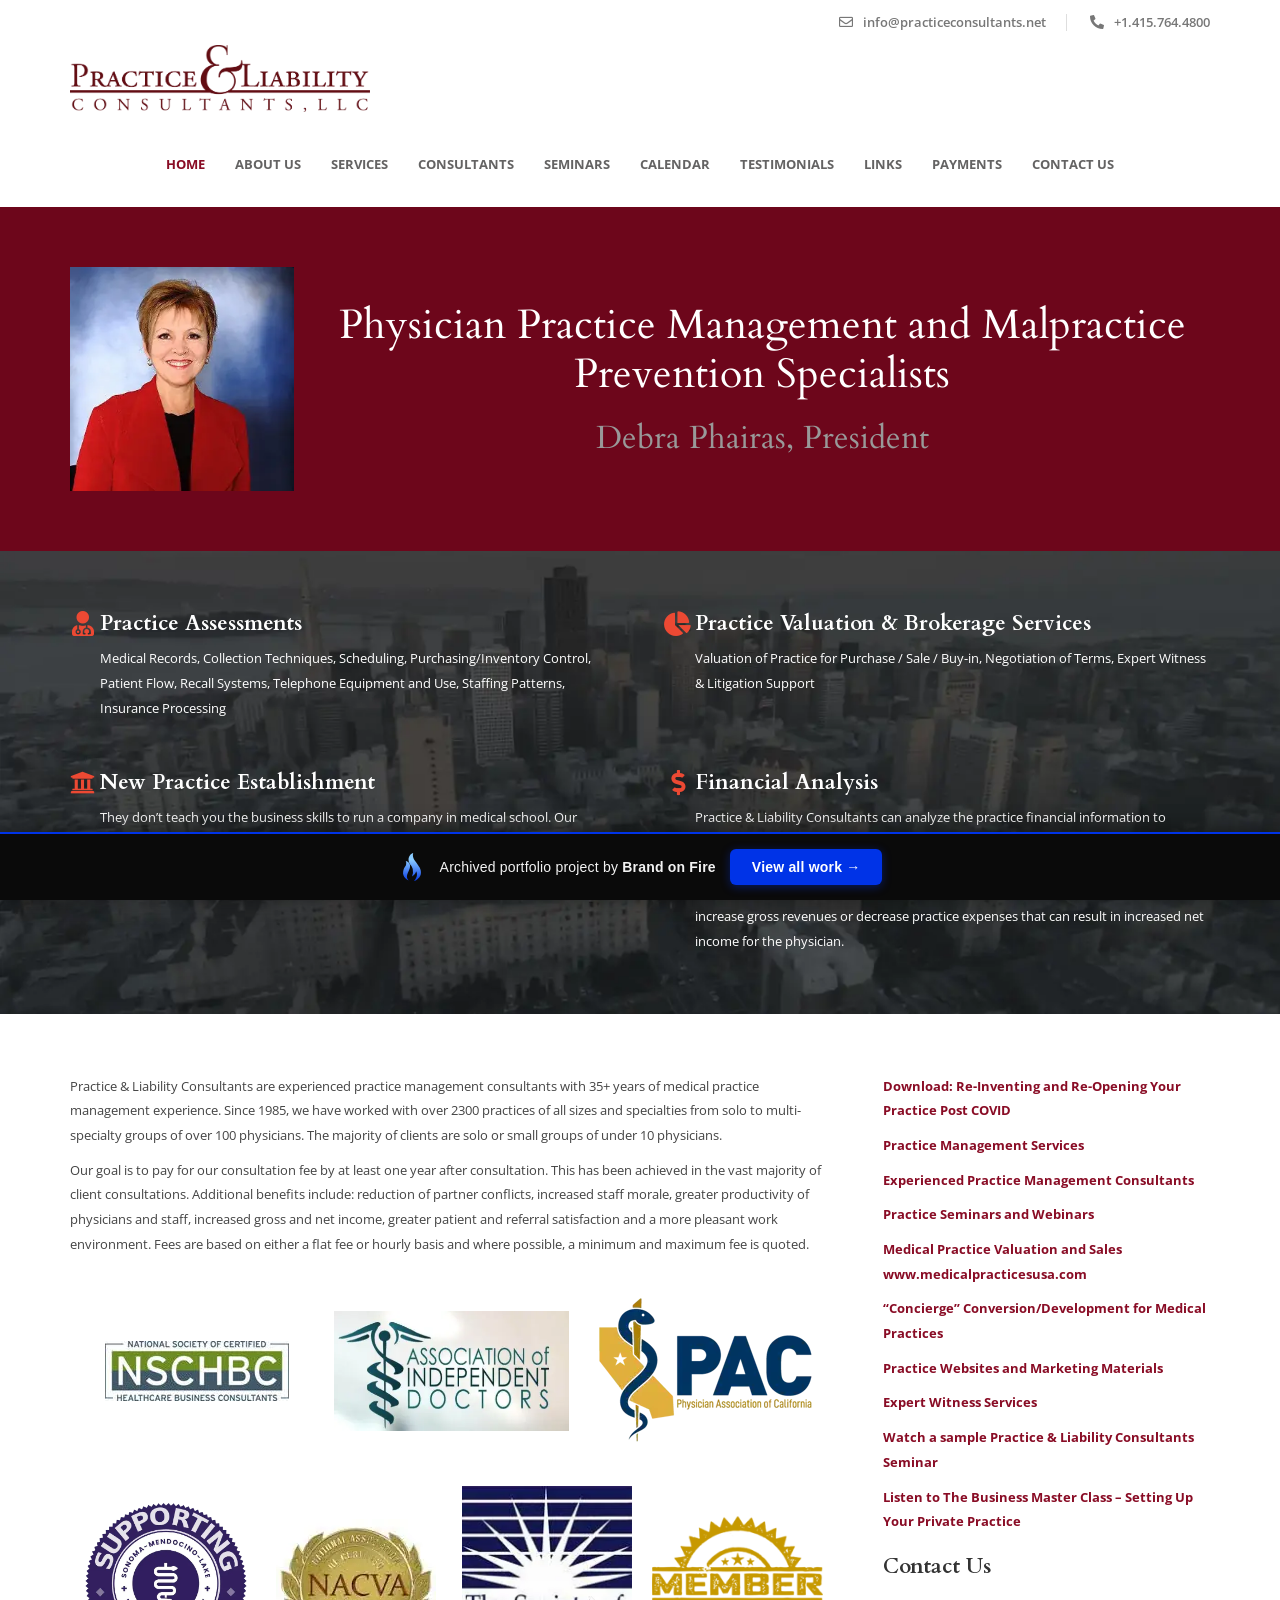
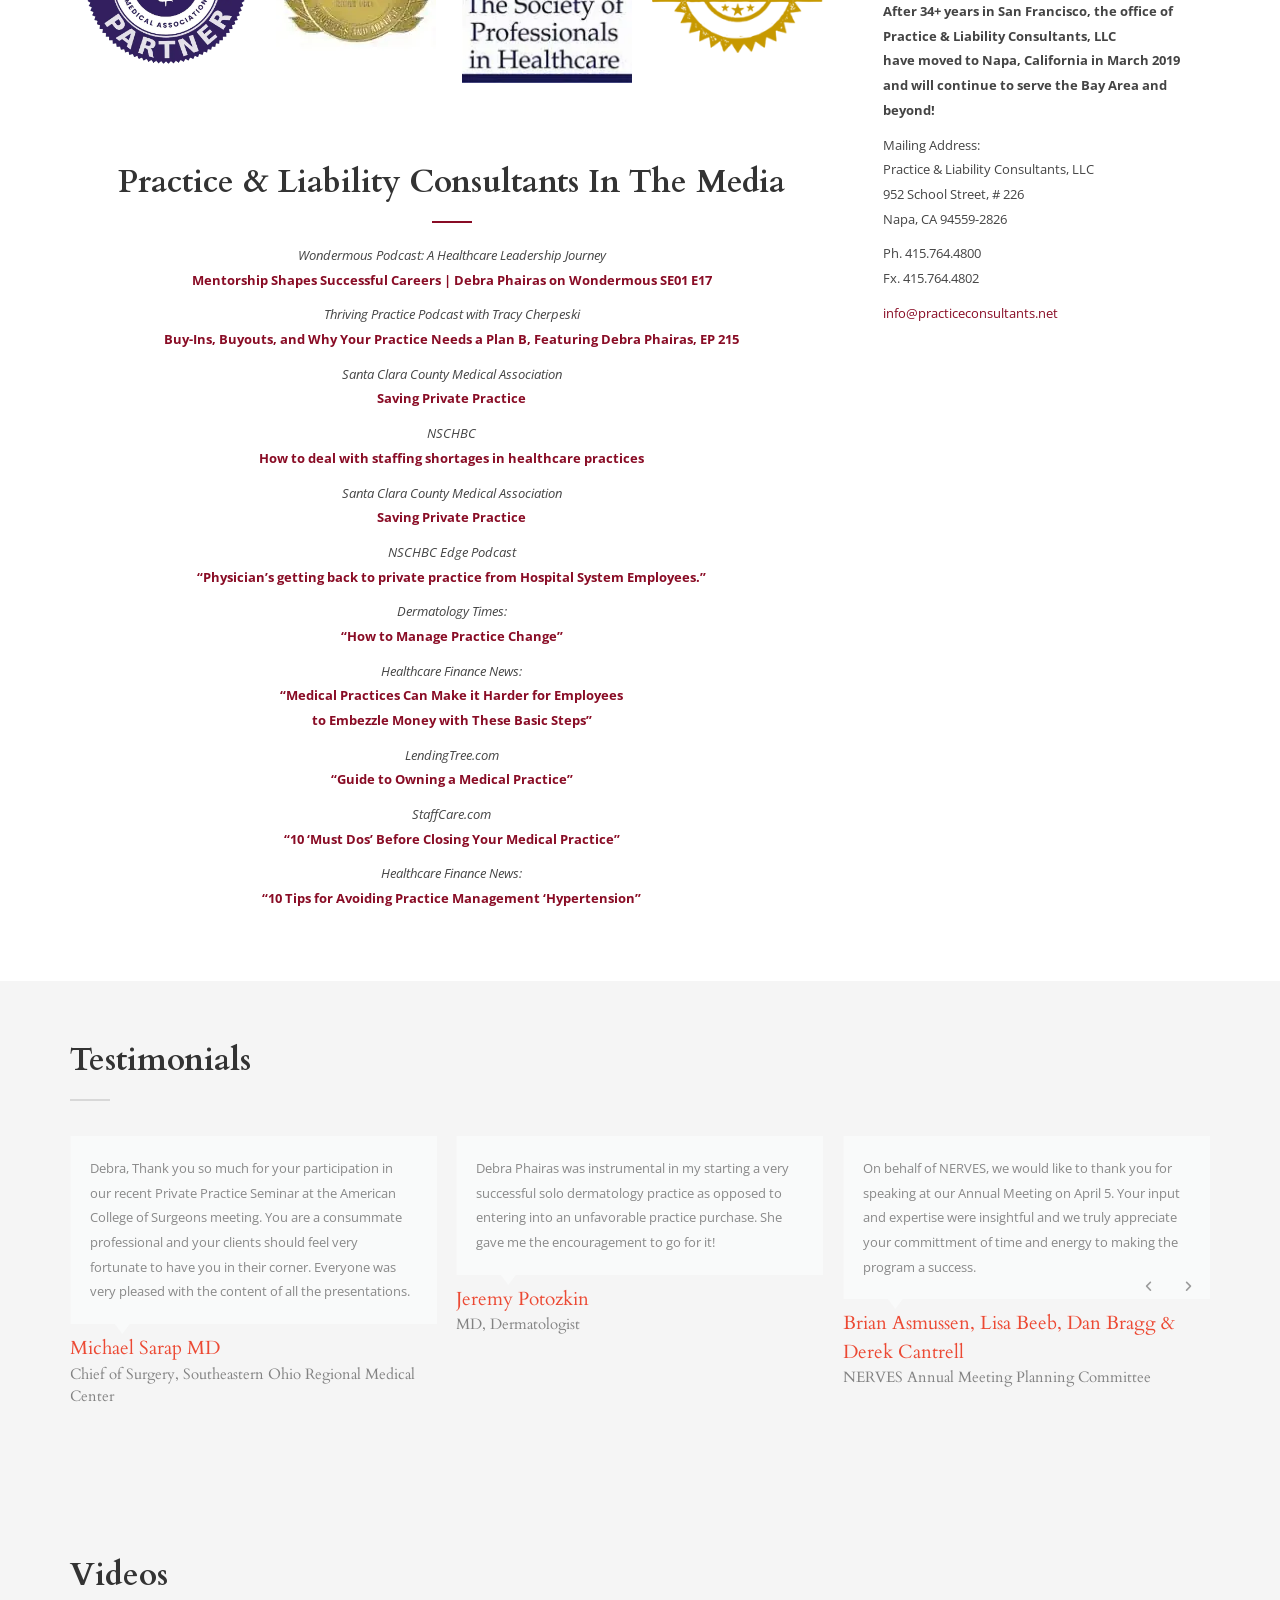
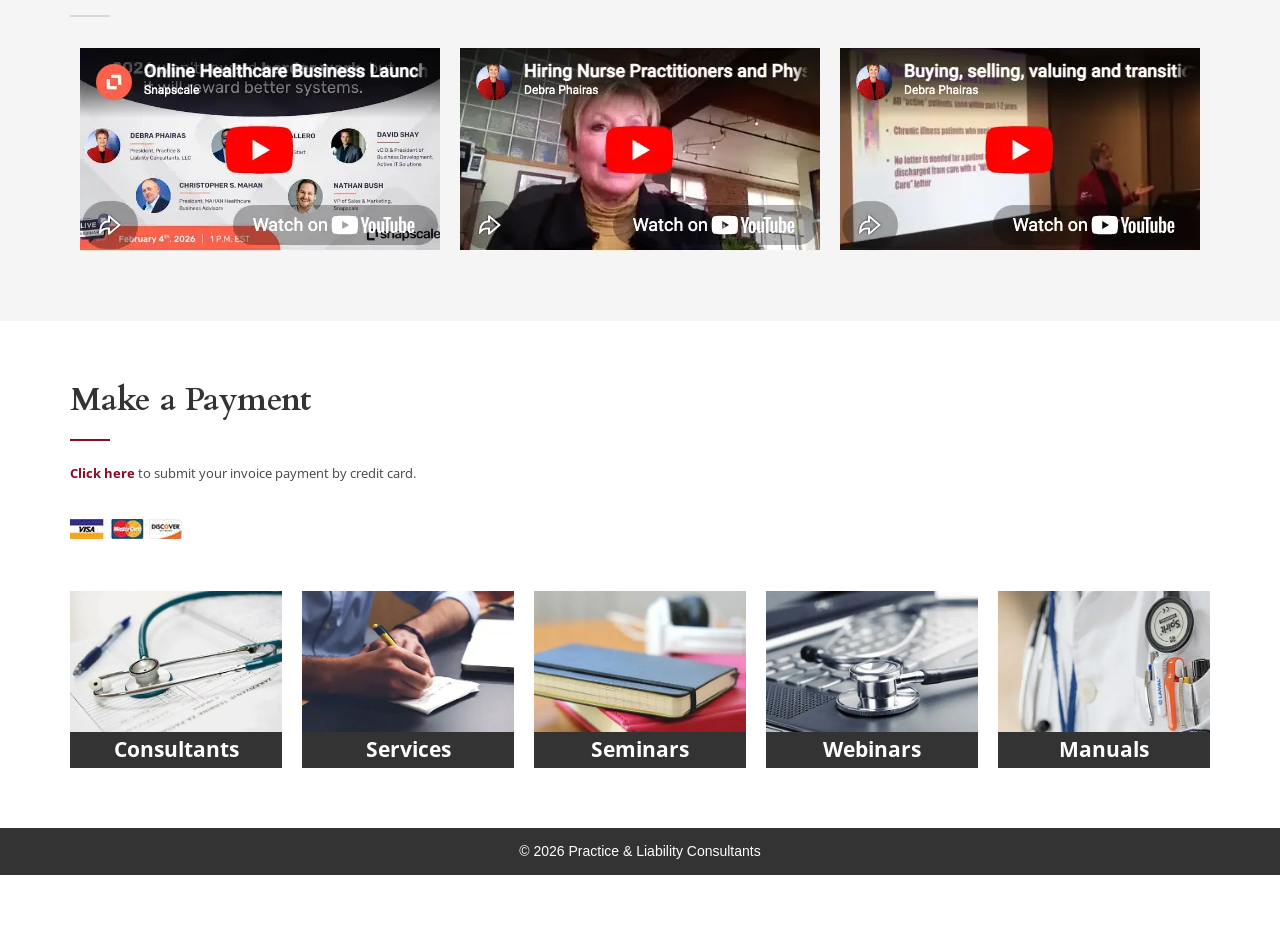
<file: index.html>
<!doctype html><html lang="en-US" class="js no-touch cssanimations csstransitions" data-bofp="0"><head><meta charset="UTF-8"><meta name="viewport" content="width=device-width, initial-scale=1.0, viewport-fit=cover">		<meta name="robots" content="index, follow, max-image-preview:large, max-snippet:-1, max-video-preview:-1"><title>Home - Practice &amp; Liability Consultants</title><meta property="og:locale" content="en_US"><meta property="og:type" content="website"><meta property="og:title" content="Home - Practice &amp; Liability Consultants"><meta property="og:description" content="Physician Practice Management and Malpractice Prevention Specialists Debra Phairas, President Practice Assessments Medical Records, Collection Techniques, Scheduling, Purchasing/Inventory Control, Patient Flow, Recall Systems, Telephone Equipment and Use, Staffing Patterns, Insurance Processing Practice Valuation &amp; Brokerage Services Valuation of Practice for Purchase / Sale / Buy-in, Negotiation of Terms, Expert Witness &amp; Litigation Support New Practice... Read More"><meta property="og:url" content="/"><meta property="og:site_name" content="Practice &amp; Liability Consultants"><meta property="article:modified_time" content="2026-02-06T12:08:16+00:00"><meta property="og:image" content="_a/827a9d41a44b.webp"><meta property="og:image:width" content="313"><meta property="og:image:height" content="313"><meta property="og:image:type" content="image/jpeg"><meta name="twitter:card" content="summary_large_image"><!--[if lt IE 9]><script src="[data-uri]" type="text/javascript"></script><script src="[data-uri]" type="text/javascript"></script><![endif]--><meta name="generator" content="Elementor 4.1.1; features: additional_custom_breakpoints; settings: css_print_method-external, google_font-enabled, font_display-swap"><meta name="generator" content="WP Rocket 3.20.2" data-wpr-features="wpr_preload_links wpr_desktop"><link rel="stylesheet" href="style.css"><style>[data-bofp="1"]{background-color:rgb(255, 255, 255)!important;color:rgb(68, 68, 68)!important}[data-bofp="2"]{background-color:rgb(255, 255, 255)!important;color:rgb(68, 68, 68)!important}[data-bofp="3"]{background-color:rgb(255, 255, 255)!important;color:rgb(68, 68, 68)!important}[data-bofp="4"]{background-color:rgb(255, 255, 255)!important;color:rgb(68, 68, 68)!important}[data-bofp="5"]{background-color:rgb(109, 6, 27)!important;color:rgb(68, 68, 68)!important}[data-bofp="6"]{background-color:rgb(245, 245, 245)!important;color:rgb(68, 68, 68)!important}[data-bofp="7"]{background-color:rgb(245, 245, 245)!important;color:rgb(68, 68, 68)!important}</style><meta name="robots" content="noindex, nofollow"></head><body data-rsssl="1" class="home wp-singular page-template page-template-elementor_header_footer page page-id-913 wp-theme-lawyerbase elementor-default elementor-template-full-width elementor-kit-893 elementor-page elementor-page-913 e--ua-blink e--ua-mac e--ua-webkit" data-elementor-device-mode="desktop" data-bofp="1"><header data-rocket-location-hash="f403230d3ddd4e21716d970aaf4f647b" data-elementor-type="header" data-elementor-id="917" class="elementor elementor-917 elementor-location-header" data-elementor-post-type="elementor_library"><div class="elementor-element elementor-element-30b7231 e-flex e-con-boxed e-con e-parent e-lazyloaded" data-id="30b7231" data-element_type="container" data-e-type="container" data-settings="{&quot;background_background&quot;:&quot;classic&quot;}" data-bofp="2"><div data-rocket-location-hash="da3b654b339ed49f0234db69a353a170" class="e-con-inner"><div class="elementor-element elementor-element-0f51b4c e-flex e-con-boxed e-con e-parent e-lazyloaded" data-id="0f51b4c" data-element_type="container" data-e-type="container"><div data-rocket-location-hash="db09287dc3941bcac9abe956715ef14a" class="e-con-inner"><div class="elementor-element elementor-element-a50761b elementor-icon-list--layout-inline elementor-align-end elementor-tablet-align-center elementor-list-item-link-full_width elementor-widget elementor-widget-icon-list" data-id="a50761b" data-element_type="widget" data-e-type="widget" data-widget_type="icon-list.default"><div class="elementor-widget-container"><ul class="elementor-icon-list-items elementor-inline-items"><li class="elementor-icon-list-item elementor-inline-item"><a href="mailto:info@practiceconsultants.net"><span class="elementor-icon-list-icon"><i aria-hidden="true" class="far fa-envelope"></i>						</span><span class="elementor-icon-list-text">info@practiceconsultants.net</span></a></li><li class="elementor-icon-list-item elementor-inline-item"><a href="tel:415-764-4800"><span class="elementor-icon-list-icon"><i aria-hidden="true" class="fas fa-phone-alt"></i>						</span><span class="elementor-icon-list-text">+1.415.764.4800</span></a></li></ul></div></div></div></div><div class="elementor-element elementor-element-33a7fec e-flex e-con-boxed e-con e-parent e-lazyloaded" data-id="33a7fec" data-element_type="container" data-e-type="container"><div data-rocket-location-hash="3f2ebbf863d4612ef775d00659a69d20" class="e-con-inner"><div class="elementor-element elementor-element-112b22c elementor-widget elementor-widget-image" data-id="112b22c" data-element_type="widget" data-e-type="widget" data-widget_type="image.default"><div class="elementor-widget-container"><a href="index.html"><img width="1517" height="342" src="_a/079dc6d9694c.webp" class="attachment-full size-full wp-image-204" alt="" decoding="sync">								</a></div></div><div class="elementor-element elementor-element-5e515b3 elementor-nav-menu__align-center elementor-nav-menu--dropdown-mobile elementor-nav-menu--stretch elementor-hidden-desktop elementor-hidden-tablet elementor-nav-menu__text-align-aside elementor-nav-menu--toggle elementor-nav-menu--burger elementor-widget elementor-widget-nav-menu" data-id="5e515b3" data-element_type="widget" data-e-type="widget" data-settings="{&quot;full_width&quot;:&quot;stretch&quot;,&quot;layout&quot;:&quot;horizontal&quot;,&quot;submenu_icon&quot;:{&quot;value&quot;:&quot;&lt;i class=\&quot;fas fa-caret-down\&quot; aria-hidden=\&quot;true\&quot;&gt;&lt;\/i&gt;&quot;,&quot;library&quot;:&quot;fa-solid&quot;},&quot;toggle&quot;:&quot;burger&quot;}" data-widget_type="nav-menu.default"><div class="elementor-widget-container"><nav aria-label="Menu" class="elementor-nav-menu--main elementor-nav-menu__container elementor-nav-menu--layout-horizontal e--pointer-none"><ul id="menu-1-5e515b3" class="elementor-nav-menu" data-smartmenus-id="1782340099026084"><li class="menu-item menu-item-type-post_type menu-item-object-page menu-item-home current-menu-item page_item page-item-913 current_page_item menu-item-1093"><a href="index.html" aria-current="page" class="elementor-item elementor-item-active">Home</a></li><li class="menu-item menu-item-type-post_type menu-item-object-page menu-item-1094"><a href="about-us/index.html" class="elementor-item">About Us</a></li><li class="menu-item menu-item-type-post_type menu-item-object-page menu-item-43"><a href="services/index.html" class="elementor-item">Services</a></li><li class="menu-item menu-item-type-post_type menu-item-object-page menu-item-37"><a href="consultants/index.html" class="elementor-item">Consultants</a></li><li class="menu-item menu-item-type-post_type menu-item-object-page menu-item-42"><a href="seminars/index.html" class="elementor-item">Seminars</a></li><li class="menu-item menu-item-type-post_type menu-item-object-page menu-item-902"><a href="calendar/index.html" class="elementor-item">Calendar</a></li><li class="menu-item menu-item-type-post_type menu-item-object-page menu-item-44"><a href="testimonials/index.html" class="elementor-item">Testimonials</a></li><li class="menu-item menu-item-type-post_type menu-item-object-page menu-item-40"><a href="links/index.html" class="elementor-item">Links</a></li><li class="menu-item menu-item-type-post_type menu-item-object-page menu-item-581"><a href="payments/index.html" class="elementor-item">Payments</a></li><li class="menu-item menu-item-type-post_type menu-item-object-page menu-item-38"><a href="contact-us/index.html" class="elementor-item">Contact Us</a></li></ul>			</nav><div class="elementor-menu-toggle" role="button" tabindex="0" aria-label="Menu Toggle" aria-expanded="false" style=""><i aria-hidden="true" role="presentation" class="elementor-menu-toggle__icon--open eicon-menu-bar"></i><i aria-hidden="true" role="presentation" class="elementor-menu-toggle__icon--close eicon-close"></i>		</div><nav class="elementor-nav-menu--dropdown elementor-nav-menu__container" aria-hidden="true" style="top: 0px; --menu-height: 0; width: 1366px; left: 0px;"><ul id="menu-2-5e515b3" class="elementor-nav-menu" data-smartmenus-id="17823400990267644"><li class="menu-item menu-item-type-post_type menu-item-object-page menu-item-home current-menu-item page_item page-item-913 current_page_item menu-item-1093"><a href="index.html" aria-current="page" class="elementor-item elementor-item-active" tabindex="-1">Home</a></li><li class="menu-item menu-item-type-post_type menu-item-object-page menu-item-1094"><a href="about-us/index.html" class="elementor-item" tabindex="-1">About Us</a></li><li class="menu-item menu-item-type-post_type menu-item-object-page menu-item-43"><a href="services/index.html" class="elementor-item" tabindex="-1">Services</a></li><li class="menu-item menu-item-type-post_type menu-item-object-page menu-item-37"><a href="consultants/index.html" class="elementor-item" tabindex="-1">Consultants</a></li><li class="menu-item menu-item-type-post_type menu-item-object-page menu-item-42"><a href="seminars/index.html" class="elementor-item" tabindex="-1">Seminars</a></li><li class="menu-item menu-item-type-post_type menu-item-object-page menu-item-902"><a href="calendar/index.html" class="elementor-item" tabindex="-1">Calendar</a></li><li class="menu-item menu-item-type-post_type menu-item-object-page menu-item-44"><a href="testimonials/index.html" class="elementor-item" tabindex="-1">Testimonials</a></li><li class="menu-item menu-item-type-post_type menu-item-object-page menu-item-40"><a href="links/index.html" class="elementor-item" tabindex="-1">Links</a></li><li class="menu-item menu-item-type-post_type menu-item-object-page menu-item-581"><a href="payments/index.html" class="elementor-item" tabindex="-1">Payments</a></li><li class="menu-item menu-item-type-post_type menu-item-object-page menu-item-38"><a href="contact-us/index.html" class="elementor-item" tabindex="-1">Contact Us</a></li></ul>			</nav></div></div></div></div></div></div><div class="elementor-element elementor-element-536c715 elementor-hidden-mobile e-flex e-con-boxed e-con e-parent elementor-sticky e-lazyloaded elementor-section--handles-inside" data-id="536c715" data-element_type="container" data-e-type="container" data-settings="{&quot;background_background&quot;:&quot;classic&quot;}" style="display: none;" data-bofp="3"><div data-rocket-location-hash="547ec2470d2bda10abb0f19dcabad963" class="e-con-inner"><div class="elementor-element elementor-element-c7bf7ab e-flex e-con-boxed e-con e-parent e-lazyloaded" data-id="c7bf7ab" data-element_type="container" data-e-type="container"><div data-rocket-location-hash="29743844a7df5f50a85b29dbbb22a255" class="e-con-inner"><div class="elementor-element elementor-element-7fb9808 elementor-nav-menu__align-center elementor-nav-menu--dropdown-mobile elementor-nav-menu__text-align-aside elementor-nav-menu--toggle elementor-nav-menu--burger elementor-widget elementor-widget-nav-menu" data-id="7fb9808" data-element_type="widget" data-e-type="widget" data-settings="{&quot;layout&quot;:&quot;horizontal&quot;,&quot;submenu_icon&quot;:{&quot;value&quot;:&quot;&lt;i class=\&quot;fas fa-caret-down\&quot; aria-hidden=\&quot;true\&quot;&gt;&lt;\/i&gt;&quot;,&quot;library&quot;:&quot;fa-solid&quot;},&quot;toggle&quot;:&quot;burger&quot;}" data-widget_type="nav-menu.default"><div class="elementor-widget-container"><nav aria-label="Menu" class="elementor-nav-menu--main elementor-nav-menu__container elementor-nav-menu--layout-horizontal e--pointer-none"><ul id="menu-1-7fb9808" class="elementor-nav-menu" data-smartmenus-id="17823400990285977"><li class="menu-item menu-item-type-post_type menu-item-object-page menu-item-home current-menu-item page_item page-item-913 current_page_item menu-item-1093"><a href="index.html" aria-current="page" class="elementor-item elementor-item-active">Home</a></li><li class="menu-item menu-item-type-post_type menu-item-object-page menu-item-1094"><a href="about-us/index.html" class="elementor-item">About Us</a></li><li class="menu-item menu-item-type-post_type menu-item-object-page menu-item-43"><a href="services/index.html" class="elementor-item">Services</a></li><li class="menu-item menu-item-type-post_type menu-item-object-page menu-item-37"><a href="consultants/index.html" class="elementor-item">Consultants</a></li><li class="menu-item menu-item-type-post_type menu-item-object-page menu-item-42"><a href="seminars/index.html" class="elementor-item">Seminars</a></li><li class="menu-item menu-item-type-post_type menu-item-object-page menu-item-902"><a href="calendar/index.html" class="elementor-item">Calendar</a></li><li class="menu-item menu-item-type-post_type menu-item-object-page menu-item-44"><a href="testimonials/index.html" class="elementor-item">Testimonials</a></li><li class="menu-item menu-item-type-post_type menu-item-object-page menu-item-40"><a href="links/index.html" class="elementor-item">Links</a></li><li class="menu-item menu-item-type-post_type menu-item-object-page menu-item-581"><a href="payments/index.html" class="elementor-item">Payments</a></li><li class="menu-item menu-item-type-post_type menu-item-object-page menu-item-38"><a href="contact-us/index.html" class="elementor-item">Contact Us</a></li></ul>			</nav><div class="elementor-menu-toggle" role="button" tabindex="0" aria-label="Menu Toggle" aria-expanded="false"><i aria-hidden="true" role="presentation" class="elementor-menu-toggle__icon--open eicon-menu-bar"></i><i aria-hidden="true" role="presentation" class="elementor-menu-toggle__icon--close eicon-close"></i>		</div><nav class="elementor-nav-menu--dropdown elementor-nav-menu__container" aria-hidden="true" style="--menu-height: 0;"><ul id="menu-2-7fb9808" class="elementor-nav-menu" data-smartmenus-id="17823400990288809"><li class="menu-item menu-item-type-post_type menu-item-object-page menu-item-home current-menu-item page_item page-item-913 current_page_item menu-item-1093"><a href="index.html" aria-current="page" class="elementor-item elementor-item-active" tabindex="-1">Home</a></li><li class="menu-item menu-item-type-post_type menu-item-object-page menu-item-1094"><a href="about-us/index.html" class="elementor-item" tabindex="-1">About Us</a></li><li class="menu-item menu-item-type-post_type menu-item-object-page menu-item-43"><a href="services/index.html" class="elementor-item" tabindex="-1">Services</a></li><li class="menu-item menu-item-type-post_type menu-item-object-page menu-item-37"><a href="consultants/index.html" class="elementor-item" tabindex="-1">Consultants</a></li><li class="menu-item menu-item-type-post_type menu-item-object-page menu-item-42"><a href="seminars/index.html" class="elementor-item" tabindex="-1">Seminars</a></li><li class="menu-item menu-item-type-post_type menu-item-object-page menu-item-902"><a href="calendar/index.html" class="elementor-item" tabindex="-1">Calendar</a></li><li class="menu-item menu-item-type-post_type menu-item-object-page menu-item-44"><a href="testimonials/index.html" class="elementor-item" tabindex="-1">Testimonials</a></li><li class="menu-item menu-item-type-post_type menu-item-object-page menu-item-40"><a href="links/index.html" class="elementor-item" tabindex="-1">Links</a></li><li class="menu-item menu-item-type-post_type menu-item-object-page menu-item-581"><a href="payments/index.html" class="elementor-item" tabindex="-1">Payments</a></li><li class="menu-item menu-item-type-post_type menu-item-object-page menu-item-38"><a href="contact-us/index.html" class="elementor-item" tabindex="-1">Contact Us</a></li></ul>			</nav></div></div></div></div></div></div><div class="elementor-element elementor-element-536c715 elementor-hidden-mobile e-flex e-con-boxed e-con e-parent e-lazyloaded" data-id="536c715" data-element_type="container" data-e-type="container" data-settings="{&quot;background_background&quot;:&quot;classic&quot;}" style="visibility: visible;" data-bofp="4"><div data-rocket-location-hash="547ec2470d2bda10abb0f19dcabad963" class="e-con-inner"><div class="elementor-element elementor-element-c7bf7ab e-flex e-con-boxed e-con e-parent e-lazyloaded" data-id="c7bf7ab" data-element_type="container" data-e-type="container"><div data-rocket-location-hash="29743844a7df5f50a85b29dbbb22a255" class="e-con-inner"><div class="elementor-element elementor-element-7fb9808 elementor-nav-menu__align-center elementor-nav-menu--dropdown-mobile elementor-nav-menu__text-align-aside elementor-nav-menu--toggle elementor-nav-menu--burger elementor-widget elementor-widget-nav-menu" data-id="7fb9808" data-element_type="widget" data-e-type="widget" data-settings="{&quot;layout&quot;:&quot;horizontal&quot;,&quot;submenu_icon&quot;:{&quot;value&quot;:&quot;&lt;i class=\&quot;fas fa-caret-down\&quot; aria-hidden=\&quot;true\&quot;&gt;&lt;\/i&gt;&quot;,&quot;library&quot;:&quot;fa-solid&quot;},&quot;toggle&quot;:&quot;burger&quot;}" data-widget_type="nav-menu.default"><div class="elementor-widget-container"><nav aria-label="Menu" class="elementor-nav-menu--main elementor-nav-menu__container elementor-nav-menu--layout-horizontal e--pointer-none"><ul id="menu-1-7fb9808" class="elementor-nav-menu" data-smartmenus-id="17823400990285977"><li class="menu-item menu-item-type-post_type menu-item-object-page menu-item-home current-menu-item page_item page-item-913 current_page_item menu-item-1093"><a href="index.html" aria-current="page" class="elementor-item elementor-item-active">Home</a></li><li class="menu-item menu-item-type-post_type menu-item-object-page menu-item-1094"><a href="about-us/index.html" class="elementor-item">About Us</a></li><li class="menu-item menu-item-type-post_type menu-item-object-page menu-item-43"><a href="services/index.html" class="elementor-item">Services</a></li><li class="menu-item menu-item-type-post_type menu-item-object-page menu-item-37"><a href="consultants/index.html" class="elementor-item">Consultants</a></li><li class="menu-item menu-item-type-post_type menu-item-object-page menu-item-42"><a href="seminars/index.html" class="elementor-item">Seminars</a></li><li class="menu-item menu-item-type-post_type menu-item-object-page menu-item-902"><a href="calendar/index.html" class="elementor-item">Calendar</a></li><li class="menu-item menu-item-type-post_type menu-item-object-page menu-item-44"><a href="testimonials/index.html" class="elementor-item">Testimonials</a></li><li class="menu-item menu-item-type-post_type menu-item-object-page menu-item-40"><a href="links/index.html" class="elementor-item">Links</a></li><li class="menu-item menu-item-type-post_type menu-item-object-page menu-item-581"><a href="payments/index.html" class="elementor-item">Payments</a></li><li class="menu-item menu-item-type-post_type menu-item-object-page menu-item-38"><a href="contact-us/index.html" class="elementor-item">Contact Us</a></li></ul>			</nav><div class="elementor-menu-toggle" role="button" tabindex="0" aria-label="Menu Toggle" aria-expanded="false"><i aria-hidden="true" role="presentation" class="elementor-menu-toggle__icon--open eicon-menu-bar"></i><i aria-hidden="true" role="presentation" class="elementor-menu-toggle__icon--close eicon-close"></i>		</div><nav class="elementor-nav-menu--dropdown elementor-nav-menu__container" aria-hidden="true" style="--menu-height: 0;"><ul id="menu-2-7fb9808" class="elementor-nav-menu" data-smartmenus-id="17823400990288809"><li class="menu-item menu-item-type-post_type menu-item-object-page menu-item-home current-menu-item page_item page-item-913 current_page_item menu-item-1093"><a href="index.html" aria-current="page" class="elementor-item elementor-item-active" tabindex="-1">Home</a></li><li class="menu-item menu-item-type-post_type menu-item-object-page menu-item-1094"><a href="about-us/index.html" class="elementor-item" tabindex="-1">About Us</a></li><li class="menu-item menu-item-type-post_type menu-item-object-page menu-item-43"><a href="services/index.html" class="elementor-item" tabindex="-1">Services</a></li><li class="menu-item menu-item-type-post_type menu-item-object-page menu-item-37"><a href="consultants/index.html" class="elementor-item" tabindex="-1">Consultants</a></li><li class="menu-item menu-item-type-post_type menu-item-object-page menu-item-42"><a href="seminars/index.html" class="elementor-item" tabindex="-1">Seminars</a></li><li class="menu-item menu-item-type-post_type menu-item-object-page menu-item-902"><a href="calendar/index.html" class="elementor-item" tabindex="-1">Calendar</a></li><li class="menu-item menu-item-type-post_type menu-item-object-page menu-item-44"><a href="testimonials/index.html" class="elementor-item" tabindex="-1">Testimonials</a></li><li class="menu-item menu-item-type-post_type menu-item-object-page menu-item-40"><a href="links/index.html" class="elementor-item" tabindex="-1">Links</a></li><li class="menu-item menu-item-type-post_type menu-item-object-page menu-item-581"><a href="payments/index.html" class="elementor-item" tabindex="-1">Payments</a></li><li class="menu-item menu-item-type-post_type menu-item-object-page menu-item-38"><a href="contact-us/index.html" class="elementor-item" tabindex="-1">Contact Us</a></li></ul>			</nav></div></div></div></div></div></div></header><div data-rocket-location-hash="de0907ae42dbd4e0eea6473159e5291f" data-elementor-type="wp-page" data-elementor-id="913" class="elementor elementor-913" data-elementor-post-type="page"><div class="elementor-element elementor-element-2151e51 e-flex e-con-boxed e-con e-parent e-lazyloaded" data-id="2151e51" data-element_type="container" data-e-type="container" data-settings="{&quot;background_background&quot;:&quot;classic&quot;}" data-bofp="5"><div data-rocket-location-hash="4bcced5dacfc99884bf5fb20cef12e85" class="e-con-inner"><div class="elementor-element elementor-element-2807900 e-con-full e-flex e-con e-child" data-id="2807900" data-element_type="container" data-e-type="container"><div class="elementor-element elementor-element-804bfb4 elementor-widget elementor-widget-image" data-id="804bfb4" data-element_type="widget" data-e-type="widget" data-widget_type="image.default"><div class="elementor-widget-container"><img fetchpriority="high" decoding="sync" width="313" height="313" src="_a/827a9d41a44b.webp" class="attachment-full size-full wp-image-318" alt="">															</div></div></div><div class="elementor-element elementor-element-d69295b e-con-full e-flex e-con e-child" data-id="d69295b" data-element_type="container" data-e-type="container"><div class="elementor-element elementor-element-e18bc8e elementor-widget elementor-widget-heading" data-id="e18bc8e" data-element_type="widget" data-e-type="widget" data-widget_type="heading.default"><div class="elementor-widget-container"><h1 class="elementor-heading-title elementor-size-default">Physician Practice Management and Malpractice Prevention Specialists</h1>				</div></div><div class="elementor-element elementor-element-ffc8fe9 elementor-widget elementor-widget-heading" data-id="ffc8fe9" data-element_type="widget" data-e-type="widget" data-widget_type="heading.default"><div class="elementor-widget-container"><h2 class="elementor-heading-title elementor-size-default">Debra Phairas, President</h2>				</div></div></div></div></div><div class="elementor-element elementor-element-92d97f2 e-flex e-con-boxed e-con e-parent e-lazyloaded" data-id="92d97f2" data-element_type="container" data-e-type="container" data-settings="{&quot;background_background&quot;:&quot;classic&quot;}"><div data-rocket-location-hash="c2f261e139443c84ca60cc6cb3d5634c" class="e-con-inner"><div class="elementor-element elementor-element-ec8e084 e-con-full e-flex e-con e-child" data-id="ec8e084" data-element_type="container" data-e-type="container"><div class="elementor-element elementor-element-af8728b e-con-full e-flex e-con e-child" data-id="af8728b" data-element_type="container" data-e-type="container"><div class="elementor-element elementor-element-9c1a27e elementor-position-inline-start elementor-view-default elementor-mobile-position-block-start elementor-widget elementor-widget-icon-box" data-id="9c1a27e" data-element_type="widget" data-e-type="widget" data-widget_type="icon-box.default"><div class="elementor-widget-container"><div class="elementor-icon-box-wrapper"><div class="elementor-icon-box-icon"><span class="elementor-icon"><i aria-hidden="true" class="fas fa-user-md"></i>				</span></div><div class="elementor-icon-box-content"><h3 class="elementor-icon-box-title"><span>
							Practice Assessments						</span></h3><p class="elementor-icon-box-description">
						Medical Records, Collection Techniques, Scheduling, Purchasing/Inventory Control, Patient Flow, Recall Systems, Telephone Equipment and Use, Staffing Patterns, Insurance Processing					</p></div></div></div></div></div><div class="elementor-element elementor-element-7bc82b4 e-con-full e-flex e-con e-child" data-id="7bc82b4" data-element_type="container" data-e-type="container"><div class="elementor-element elementor-element-220ed79 elementor-position-inline-start elementor-view-default elementor-mobile-position-block-start elementor-widget elementor-widget-icon-box" data-id="220ed79" data-element_type="widget" data-e-type="widget" data-widget_type="icon-box.default"><div class="elementor-widget-container"><div class="elementor-icon-box-wrapper"><div class="elementor-icon-box-icon"><span class="elementor-icon"><i aria-hidden="true" class="fas fa-chart-pie"></i>				</span></div><div class="elementor-icon-box-content"><h3 class="elementor-icon-box-title"><span>
							Practice Valuation &amp; Brokerage Services						</span></h3><p class="elementor-icon-box-description">
						Valuation of Practice for Purchase / Sale / Buy-in, Negotiation of Terms, Expert Witness &amp; Litigation Support					</p></div></div></div></div></div></div><div class="elementor-element elementor-element-a40bc55 e-con-full e-flex e-con e-child" data-id="a40bc55" data-element_type="container" data-e-type="container"><div class="elementor-element elementor-element-94e7404 e-con-full e-flex e-con e-child" data-id="94e7404" data-element_type="container" data-e-type="container"><div class="elementor-element elementor-element-dae5c9d elementor-position-inline-start elementor-view-default elementor-mobile-position-block-start elementor-widget elementor-widget-icon-box" data-id="dae5c9d" data-element_type="widget" data-e-type="widget" data-widget_type="icon-box.default"><div class="elementor-widget-container"><div class="elementor-icon-box-wrapper"><div class="elementor-icon-box-icon"><span class="elementor-icon"><i aria-hidden="true" class="fas fa-university"></i>				</span></div><div class="elementor-icon-box-content"><h3 class="elementor-icon-box-title"><span>
							New Practice Establishment						</span></h3><p class="elementor-icon-box-description">
						They don’t teach you the business skills to run a company in medical school.
Our services make business easy, helping providers open, expand, and improve successful practices that they are proud to own.					</p></div></div></div></div></div><div class="elementor-element elementor-element-362008f e-con-full e-flex e-con e-child" data-id="362008f" data-element_type="container" data-e-type="container"><div class="elementor-element elementor-element-c649965 elementor-position-inline-start elementor-view-default elementor-mobile-position-block-start elementor-widget elementor-widget-icon-box" data-id="c649965" data-element_type="widget" data-e-type="widget" data-widget_type="icon-box.default"><div class="elementor-widget-container"><div class="elementor-icon-box-wrapper"><div class="elementor-icon-box-icon"><span class="elementor-icon"><i aria-hidden="true" class="fas fa-dollar-sign"></i>				</span></div><div class="elementor-icon-box-content"><h3 class="elementor-icon-box-title"><span>
							Financial Analysis						</span></h3><p class="elementor-icon-box-description">
						Practice &amp; Liability Consultants can analyze the practice financial information to determine if additional revenue is needed to support practice expenses, if expenses are within norms or can be reduced. We have access to practice benchmark comparison data for all specialties and use this as a guideline to determine how to increase gross revenues or decrease practice expenses that can result in increased net income for the physician.					</p></div></div></div></div></div></div></div></div><div class="elementor-element elementor-element-9264eff e-flex e-con-boxed e-con e-parent e-lazyloaded" data-id="9264eff" data-element_type="container" data-e-type="container" data-settings="{&quot;background_background&quot;:&quot;classic&quot;}"><div data-rocket-location-hash="9df018fcc06d2a8d86518aee4205e42f" class="e-con-inner"><div class="elementor-element elementor-element-3ac25ba e-con-full e-flex e-con e-child" data-id="3ac25ba" data-element_type="container" data-e-type="container"><div class="elementor-element elementor-element-855e7e5 e-con-full e-flex e-con e-child" data-id="855e7e5" data-element_type="container" data-e-type="container"><div class="elementor-element elementor-element-92bd28c elementor-widget elementor-widget-text-editor" data-id="92bd28c" data-element_type="widget" data-e-type="widget" data-widget_type="text-editor.default"><div class="elementor-widget-container"><p>Practice &amp; Liability Consultants are experienced practice management consultants with 35+ years of medical practice management experience. Since 1985, we have worked with over 2300 practices of all sizes and specialties from solo to multi-specialty groups of over 100 physicians. The majority of clients are solo or small groups of under 10 physicians.</p><p>Our goal is to pay for our consultation fee by at least one year after consultation. This has been achieved in the vast majority of client consultations. Additional benefits include: reduction of partner conflicts, increased staff morale, greater productivity of physicians and staff, increased gross and net income, greater patient and referral satisfaction and a more pleasant work environment. Fees are based on either a flat fee or hourly basis and where possible, a minimum and maximum fee is quoted.</p>								</div></div><div class="elementor-element elementor-element-3eddd08 e-grid e-con-boxed e-con e-child" data-id="3eddd08" data-element_type="container" data-e-type="container"><div class="e-con-inner"><div class="elementor-element elementor-element-ad00eee elementor-widget elementor-widget-image" data-id="ad00eee" data-element_type="widget" data-e-type="widget" data-widget_type="image.default"><div class="elementor-widget-container"><img decoding="sync" width="184" height="60" src="_a/f75e308667e0.webp" class="attachment-full size-full wp-image-174" alt="">															</div></div><div class="elementor-element elementor-element-10175d7 elementor-widget elementor-widget-image" data-id="10175d7" data-element_type="widget" data-e-type="widget" data-widget_type="image.default"><div class="elementor-widget-container"><img decoding="sync" width="458" height="235" src="_a/df88a40e7e1f.webp" class="attachment-large size-large wp-image-391" alt="">															</div></div><div class="elementor-element elementor-element-851421a elementor-widget elementor-widget-image" data-id="851421a" data-element_type="widget" data-e-type="widget" data-widget_type="image.default"><div class="elementor-widget-container"><img decoding="sync" width="224" height="150" src="_a/ca0c6902a7eb.webp" class="attachment-large size-large wp-image-1264" alt="">															</div></div></div></div><div class="elementor-element elementor-element-3481f1f e-grid e-con-boxed e-con e-child" data-id="3481f1f" data-element_type="container" data-e-type="container"><div class="e-con-inner"><div class="elementor-element elementor-element-43460bb elementor-widget elementor-widget-image" data-id="43460bb" data-element_type="widget" data-e-type="widget" data-widget_type="image.default"><div class="elementor-widget-container"><img decoding="sync" width="612" height="613" src="_a/005a4b8e88bc.webp" class="attachment-large size-large wp-image-1275" alt="">															</div></div><div class="elementor-element elementor-element-23f71d4 elementor-widget elementor-widget-image" data-id="23f71d4" data-element_type="widget" data-e-type="widget" data-widget_type="image.default"><div class="elementor-widget-container"><img decoding="sync" width="160" height="132" src="_a/97d60ce90fae.webp" class="attachment-large size-large wp-image-176" alt="">															</div></div><div class="elementor-element elementor-element-c8901d3 elementor-widget elementor-widget-image" data-id="c8901d3" data-element_type="widget" data-e-type="widget" data-widget_type="image.default"><div class="elementor-widget-container"><img decoding="sync" width="174" height="200" src="_a/f84290ec8b64.webp" class="attachment-large size-large wp-image-175" alt="">															</div></div><div class="elementor-element elementor-element-07bcb94 elementor-widget elementor-widget-html" data-id="07bcb94" data-element_type="widget" data-e-type="widget" data-widget_type="html.default"><div class="elementor-widget-container"><a href="https://www.expertsconsultation.com/pro/20250717165934?from=badge" title="Find me on ExpertsConsultation.com" target="_blank"><img src="_a/7d08ee737664.webp" style="border: none;" decoding="sync"></a>				</div></div></div></div><div class="elementor-element elementor-element-9e90ad2 elementor-widget elementor-widget-heading" data-id="9e90ad2" data-element_type="widget" data-e-type="widget" data-widget_type="heading.default"><div class="elementor-widget-container"><h2 class="elementor-heading-title elementor-size-default">Practice &amp; Liability Consultants In The Media</h2>				</div></div><div class="elementor-element elementor-element-875a623 elementor-widget-divider--view-line elementor-widget elementor-widget-divider" data-id="875a623" data-element_type="widget" data-e-type="widget" data-widget_type="divider.default"><div class="elementor-widget-container"><div class="elementor-divider"><span class="elementor-divider-separator"></span></div></div></div><div class="elementor-element elementor-element-e84c7a1 elementor-widget elementor-widget-text-editor" data-id="e84c7a1" data-element_type="widget" data-e-type="widget" data-widget_type="text-editor.default"><div class="elementor-widget-container"><p><em>Wondermous Podcast: A Healthcare Leadership Journey</em><br><strong><a href="https://share.transistor.fm/s/5c26f9fb" target="_blank" rel="noopener">Mentorship Shapes Successful Careers | Debra Phairas on Wondermous SE01 E17</a></strong></p><p><em>Thriving Practice Podcast with Tracy Cherpeski</em><br><strong><a href="https://podcasts.apple.com/us/podcast/buy-ins-buyouts-and-why-your-practice-needs-a-plan/id1550000285?i=1000734014706" target="_blank" rel="noopener">Buy-Ins, Buyouts, and Why Your Practice Needs a Plan B, Featuring Debra Phairas, EP 215</a></strong></p><p><em>Santa Clara County Medical Association</em><br><strong><a href="https://www.sccma.org/programs/saving-private-practice.aspx" target="_blank" rel="noopener">Saving Private Practice</a></strong></p><p><em>NSCHBC</em><br><strong><a href="https://nschbc.org/nschbc_podcast_episode_45" target="_blank" rel="noopener">How to deal with staffing shortages in healthcare practices</a></strong></p><p><em>Santa Clara County Medical Association</em><br><a href="https://www.sccma.org/programs/saving-private-practice.aspx" target="_blank" rel="noopener"><b>Saving Private Practice</b></a></p><p><em>NSCHBC Edge Podcast</em><br><strong><a href="https://nschbc.org/nschbc_podcast_episode_18" target="_blank" rel="noopener">“Physician’s getting back to private practice from Hospital System Employees.”</a></strong></p><p><em>Dermatology Times:</em><br><strong><a href="https://www.dermatologytimes.com/business/how-manage-practice-change" target="_blank" rel="noopener">“How to Manage Practice Change”</a></strong></p><p><em>Healthcare Finance News:</em><br><strong><a href="https://www.healthcarefinancenews.com/news/medical-practices-can-make-it-harder-employees-embezzle-money-these-basic-steps" target="_blank" rel="noopener">“Medical Practices Can Make it Harder for Employees<br>to Embezzle Money with These Basic Steps”</a></strong></p><p><em>LendingTree.com</em><br><a href="https://www.lendingtree.com/business/owning-medical-practice/" target="_blank" rel="noopener"><strong>“Guide to Owning a Medical Practice”</strong></a></p><p><em>StaffCare.com</em><br><a href="https://www.staffcare.com/10-key-steps-in-closing-your-medical/" target="_blank" rel="noopener"><strong>“10 ‘Must Dos’ Before Closing Your Medical Practice”</strong></a></p><p><em>Healthcare Finance News:<br></em><a href="http://www.healthcarefinancenews.com/blog/10-tips-avoiding-practice-management-hypertension" target="_blank" rel="noopener"><strong>“10 Tips for Avoiding Practice Management ‘Hypertension”</strong></a></p>								</div></div></div><div class="elementor-element elementor-element-ff2a505 e-con-full e-flex e-con e-child" data-id="ff2a505" data-element_type="container" data-e-type="container"><div class="elementor-element elementor-element-a5671d6 elementor-nav-menu--dropdown-none elementor-widget elementor-widget-nav-menu" data-id="a5671d6" data-element_type="widget" data-e-type="widget" data-settings="{&quot;layout&quot;:&quot;vertical&quot;,&quot;submenu_icon&quot;:{&quot;value&quot;:&quot;&lt;i class=\&quot;fas fa-caret-down\&quot; aria-hidden=\&quot;true\&quot;&gt;&lt;\/i&gt;&quot;,&quot;library&quot;:&quot;fa-solid&quot;}}" data-widget_type="nav-menu.default"><div class="elementor-widget-container"><nav aria-label="Menu" class="elementor-nav-menu--main elementor-nav-menu__container elementor-nav-menu--layout-vertical e--pointer-underline e--animation-fade"><ul id="menu-1-a5671d6" class="elementor-nav-menu sm-vertical" data-smartmenus-id="1782340099029192"><li class="menu-item menu-item-type-custom menu-item-object-custom menu-item-937"><a target="_blank" href="https://www.practiceconsultants.net/wp-content/uploads/2020/06/Re-inventing-and-Re-Opening-Your-Practice.pdf" class="elementor-item">Download: Re-Inventing and Re-Opening Your Practice Post COVID</a></li><li class="menu-item menu-item-type-post_type menu-item-object-page menu-item-938"><a href="services/index.html" class="elementor-item">Practice Management Services</a></li><li class="menu-item menu-item-type-post_type menu-item-object-page menu-item-939"><a href="consultants/index.html" class="elementor-item">Experienced Practice Management Consultants</a></li><li class="menu-item menu-item-type-post_type menu-item-object-page menu-item-940"><a href="seminars/index.html" class="elementor-item">Practice Seminars and Webinars</a></li><li class="menu-item menu-item-type-custom menu-item-object-custom menu-item-941"><a target="_blank" href="http://www.medicalpracticesusa.com/" class="elementor-item">Medical Practice Valuation and Sales<br> www.medicalpracticesusa.com</a></li><li class="menu-item menu-item-type-post_type menu-item-object-page menu-item-942"><a href="consultants/index.html" class="elementor-item">“Concierge” Conversion/Development for Medical Practices</a></li><li class="menu-item menu-item-type-custom menu-item-object-custom menu-item-944"><a target="_blank" href="https://www.practiceconsultants.net/physician-practice-websites-online-reputation-management/" class="elementor-item">Practice Websites and Marketing Materials</a></li><li class="menu-item menu-item-type-post_type menu-item-object-page menu-item-947"><a href="services/index.html" class="elementor-item">Expert Witness Services</a></li><li class="menu-item menu-item-type-custom menu-item-object-custom menu-item-948"><a target="_blank" href="https://youtu.be/K5iY493Ndpo" class="elementor-item">Watch a sample Practice &amp; Liability Consultants Seminar</a></li><li class="menu-item menu-item-type-custom menu-item-object-custom menu-item-949"><a href="https://www.acapam.com/webinar/the-business-master-class-to-setting-up-your-private-practice/" class="elementor-item">Listen to The Business Master Class – Setting Up Your Private Practice</a></li></ul>			</nav><nav class="elementor-nav-menu--dropdown elementor-nav-menu__container" aria-hidden="true" style="--menu-height: 0;"><ul id="menu-2-a5671d6" class="elementor-nav-menu sm-vertical" data-smartmenus-id="17823400990295916"><li class="menu-item menu-item-type-custom menu-item-object-custom menu-item-937"><a target="_blank" href="https://www.practiceconsultants.net/wp-content/uploads/2020/06/Re-inventing-and-Re-Opening-Your-Practice.pdf" class="elementor-item" tabindex="-1">Download: Re-Inventing and Re-Opening Your Practice Post COVID</a></li><li class="menu-item menu-item-type-post_type menu-item-object-page menu-item-938"><a href="services/index.html" class="elementor-item" tabindex="-1">Practice Management Services</a></li><li class="menu-item menu-item-type-post_type menu-item-object-page menu-item-939"><a href="consultants/index.html" class="elementor-item" tabindex="-1">Experienced Practice Management Consultants</a></li><li class="menu-item menu-item-type-post_type menu-item-object-page menu-item-940"><a href="seminars/index.html" class="elementor-item" tabindex="-1">Practice Seminars and Webinars</a></li><li class="menu-item menu-item-type-custom menu-item-object-custom menu-item-941"><a target="_blank" href="http://www.medicalpracticesusa.com/" class="elementor-item" tabindex="-1">Medical Practice Valuation and Sales<br> www.medicalpracticesusa.com</a></li><li class="menu-item menu-item-type-post_type menu-item-object-page menu-item-942"><a href="consultants/index.html" class="elementor-item" tabindex="-1">“Concierge” Conversion/Development for Medical Practices</a></li><li class="menu-item menu-item-type-custom menu-item-object-custom menu-item-944"><a target="_blank" href="https://www.practiceconsultants.net/physician-practice-websites-online-reputation-management/" class="elementor-item" tabindex="-1">Practice Websites and Marketing Materials</a></li><li class="menu-item menu-item-type-post_type menu-item-object-page menu-item-947"><a href="services/index.html" class="elementor-item" tabindex="-1">Expert Witness Services</a></li><li class="menu-item menu-item-type-custom menu-item-object-custom menu-item-948"><a target="_blank" href="https://youtu.be/K5iY493Ndpo" class="elementor-item" tabindex="-1">Watch a sample Practice &amp; Liability Consultants Seminar</a></li><li class="menu-item menu-item-type-custom menu-item-object-custom menu-item-949"><a href="https://www.acapam.com/webinar/the-business-master-class-to-setting-up-your-private-practice/" class="elementor-item" tabindex="-1">Listen to The Business Master Class – Setting Up Your Private Practice</a></li></ul>			</nav></div></div><div class="elementor-element elementor-element-eec45f3 elementor-widget elementor-widget-heading" data-id="eec45f3" data-element_type="widget" data-e-type="widget" data-widget_type="heading.default"><div class="elementor-widget-container"><h3 class="elementor-heading-title elementor-size-default">Contact Us</h3>				</div></div><div class="elementor-element elementor-element-eb76d94 elementor-widget elementor-widget-text-editor" data-id="eb76d94" data-element_type="widget" data-e-type="widget" data-widget_type="text-editor.default"><div class="elementor-widget-container"><p><strong>After 34+ years in San Francisco, the office of</strong><br><strong>Practice &amp; Liability Consultants, LLC</strong><br><strong>have moved to Napa, California in March 2019</strong><br><strong>and will continue to serve the Bay Area and beyond!</strong></p><p>Mailing Address:<br>Practice &amp; Liability Consultants, LLC<br>952 School Street, # 226<br>Napa, CA 94559-2826</p><p>Ph. 415.764.4800<br>Fx. 415.764.4802</p><p><a href="mailto:info@practiceconsultants.net">info@practiceconsultants.net</a></p>								</div></div></div></div></div></div><div class="elementor-element elementor-element-7410e9b e-flex e-con-boxed e-con e-parent e-lazyloaded" data-id="7410e9b" data-element_type="container" data-e-type="container" data-settings="{&quot;background_background&quot;:&quot;classic&quot;}" data-bofp="6"><div class="e-con-inner"><div class="elementor-element elementor-element-b1863f4 e-con-full e-flex e-con e-child" data-id="b1863f4" data-element_type="container" data-e-type="container"><div class="elementor-element elementor-element-8ccfd69 e-con-full e-flex e-con e-child" data-id="8ccfd69" data-element_type="container" data-e-type="container"><div class="elementor-element elementor-element-814c6d4 elementor-widget elementor-widget-heading" data-id="814c6d4" data-element_type="widget" data-e-type="widget" data-widget_type="heading.default"><div class="elementor-widget-container"><h2 class="elementor-heading-title elementor-size-default">Testimonials</h2>				</div></div><div class="elementor-element elementor-element-dec4f7b elementor-widget-divider--view-line elementor-widget elementor-widget-divider" data-id="dec4f7b" data-element_type="widget" data-e-type="widget" data-widget_type="divider.default"><div class="elementor-widget-container"><div class="elementor-divider"><span class="elementor-divider-separator"></span></div></div></div><div class="elementor-element elementor-element-1fc8c2a elementor-testimonial--skin-bubble elementor-testimonial--align-left cust-testi elementor-testimonial--layout-image_inline elementor-arrows-yes elementor-widget elementor-widget-testimonial-carousel e-widget-swiper" data-id="1fc8c2a" data-element_type="widget" data-e-type="widget" data-settings="{&quot;slides_per_view&quot;:&quot;3&quot;,&quot;slides_per_view_tablet&quot;:&quot;2&quot;,&quot;speed&quot;:8000,&quot;autoplay_speed&quot;:0,&quot;space_between&quot;:{&quot;unit&quot;:&quot;px&quot;,&quot;size&quot;:20,&quot;sizes&quot;:[]},&quot;show_arrows&quot;:&quot;yes&quot;,&quot;autoplay&quot;:&quot;yes&quot;,&quot;loop&quot;:&quot;yes&quot;,&quot;pause_on_hover&quot;:&quot;yes&quot;,&quot;pause_on_interaction&quot;:&quot;yes&quot;,&quot;space_between_tablet&quot;:{&quot;unit&quot;:&quot;px&quot;,&quot;size&quot;:10,&quot;sizes&quot;:[]},&quot;space_between_mobile&quot;:{&quot;unit&quot;:&quot;px&quot;,&quot;size&quot;:10,&quot;sizes&quot;:[]}}" data-widget_type="testimonial-carousel.default"><div class="elementor-widget-container"><div class="elementor-swiper"><div class="elementor-main-swiper swiper swiper-initialized swiper-horizontal swiper-pointer-events" role="region" aria-roledescription="carousel" aria-label="Slides"><div class="swiper-wrapper" id="swiper-wrapper-333101812a2d616f6" aria-live="off" style="cursor: grab; transition-duration: 8000ms; transform: translate3d(-1546.67px, 0px, 0px);"><div class="swiper-slide swiper-slide-duplicate" role="group" aria-roledescription="slide" data-swiper-slide-index="6" aria-label="7 / 9" style="width: 366.667px; margin-right: 20px;"><div class="elementor-testimonial"><div class="elementor-testimonial__content"><div class="elementor-testimonial__text">
						Your suggestions were right on the mark! We reduced our A/R by 65%, reduced our staff by 2.5, which represents a savings of $46,272, and reduced overtime to almost zero, thank you!					</div></div><div class="elementor-testimonial__footer"><cite class="elementor-testimonial__cite"><span class="elementor-testimonial__name">Primary Care of Lodi</span><span class="elementor-testimonial__title">A Medical Group</span></cite>			</div></div></div><div class="swiper-slide swiper-slide-duplicate" role="group" aria-roledescription="slide" data-swiper-slide-index="7" aria-label="8 / 9" style="width: 366.667px; margin-right: 20px;"><div class="elementor-testimonial"><div class="elementor-testimonial__content"><div class="elementor-testimonial__text">
						Please let me express my sincere appreciation for your participation in the recent Vegas conference. Due to the quality of our 2013 faulty, this year’s conference received the highest attendee evaluations of any meeting I have coordinated. Thank you for making this conference such a huge success!					</div></div><div class="elementor-testimonial__footer"><cite class="elementor-testimonial__cite"><span class="elementor-testimonial__name">S. Randolph Waldman MD, Founder and President</span><span class="elementor-testimonial__title">Multi-specialty Foundation For Aesthetic Surgical Excellence</span></cite>			</div></div></div><div class="swiper-slide swiper-slide-duplicate" role="group" aria-roledescription="slide" data-swiper-slide-index="8" aria-label="9 / 9" style="width: 366.667px; margin-right: 20px;"><div class="elementor-testimonial"><div class="elementor-testimonial__content"><div class="elementor-testimonial__text">
						Sorry I have not had the chance to thank you for your fabulous presentation last Tuesday! Our staff and providers thought it was great and thoroughly enjoyed it. For sure it got staff thinking about what they say and how they say it.					</div></div><div class="elementor-testimonial__footer"><cite class="elementor-testimonial__cite"><span class="elementor-testimonial__name">Ilona Garton</span><span class="elementor-testimonial__title">Altos Oaks Medical Group</span></cite>			</div></div></div><div class="swiper-slide swiper-slide-prev" role="group" aria-roledescription="slide" data-swiper-slide-index="0" aria-label="1 / 9" style="width: 366.667px; margin-right: 20px;"><div class="elementor-testimonial"><div class="elementor-testimonial__content"><div class="elementor-testimonial__text">
						Ms. Phairas, I wanted to thank you for presenting at AAO last month. I enjoyed your class and liked the slide on what employees must do to obtain a raise the most. Those three things are very crucial to evaluating and things we need to do better at. Thanks again! 					</div></div><div class="elementor-testimonial__footer"><cite class="elementor-testimonial__cite"><span class="elementor-testimonial__name">Joe Held Jr.</span><span class="elementor-testimonial__title">Eye Physicians, P.C.</span></cite>			</div></div></div><div class="swiper-slide swiper-slide-active" role="group" aria-roledescription="slide" data-swiper-slide-index="1" aria-label="2 / 9" style="width: 366.667px; margin-right: 20px;"><div class="elementor-testimonial"><div class="elementor-testimonial__content"><div class="elementor-testimonial__text">
						Debra, Thank you so much for your participation in our recent Private Practice Seminar at the American College of Surgeons meeting. You are a consummate professional and your clients should feel very fortunate to have you in their corner. Everyone was very pleased with the content of all the presentations.					</div></div><div class="elementor-testimonial__footer"><cite class="elementor-testimonial__cite"><span class="elementor-testimonial__name">Michael Sarap MD</span><span class="elementor-testimonial__title">Chief of Surgery, Southeastern Ohio Regional Medical Center</span></cite>			</div></div></div><div class="swiper-slide swiper-slide-next" role="group" aria-roledescription="slide" data-swiper-slide-index="2" aria-label="3 / 9" style="width: 366.667px; margin-right: 20px;"><div class="elementor-testimonial"><div class="elementor-testimonial__content"><div class="elementor-testimonial__text">
						Debra Phairas was instrumental in my starting a very successful solo dermatology practice as opposed to entering into an unfavorable practice purchase. She gave me the encouragement to go for it!					</div></div><div class="elementor-testimonial__footer"><cite class="elementor-testimonial__cite"><span class="elementor-testimonial__name">Jeremy Potozkin</span><span class="elementor-testimonial__title">MD, Dermatologist</span></cite>			</div></div></div><div class="swiper-slide" role="group" aria-roledescription="slide" data-swiper-slide-index="3" aria-label="4 / 9" style="width: 366.667px; margin-right: 20px;"><div class="elementor-testimonial"><div class="elementor-testimonial__content"><div class="elementor-testimonial__text">
						On behalf of NERVES, we would like to thank you for speaking at our Annual Meeting on April 5. Your input and expertise were insightful and we truly appreciate your committment of time and energy to making the program a success.					</div></div><div class="elementor-testimonial__footer"><cite class="elementor-testimonial__cite"><span class="elementor-testimonial__name">Brian Asmussen, Lisa Beeb, Dan Bragg &amp; Derek Cantrell</span><span class="elementor-testimonial__title">NERVES Annual Meeting Planning Committee</span></cite>			</div></div></div><div class="swiper-slide" role="group" aria-roledescription="slide" data-swiper-slide-index="4" aria-label="5 / 9" style="width: 366.667px; margin-right: 20px;"><div class="elementor-testimonial"><div class="elementor-testimonial__content"><div class="elementor-testimonial__text">
						Thanks for your talk at ISAPS, I wanted to listen to you for another 3 hours!					</div></div><div class="elementor-testimonial__footer"><cite class="elementor-testimonial__cite"><span class="elementor-testimonial__name">Jennifer W. Robinson</span><span class="elementor-testimonial__title">MD, Plastic and Reconstructive Surgery in Victoria, BC</span></cite>			</div></div></div><div class="swiper-slide" role="group" aria-roledescription="slide" data-swiper-slide-index="5" aria-label="6 / 9" style="width: 366.667px; margin-right: 20px;"><div class="elementor-testimonial"><div class="elementor-testimonial__content"><div class="elementor-testimonial__text">
						I am grateful to you for being my supporter and my inspiration. I admire your professional success and your personal style! Thank you for your advice on how to build a healthcare consulting business and the connections you helped to make in Northern California.					</div></div><div class="elementor-testimonial__footer"><cite class="elementor-testimonial__cite"><span class="elementor-testimonial__name">Marina Farah</span><span class="elementor-testimonial__title">MD, MHA, Farah MD Consulting</span></cite>			</div></div></div><div class="swiper-slide" role="group" aria-roledescription="slide" data-swiper-slide-index="6" aria-label="7 / 9" style="width: 366.667px; margin-right: 20px;"><div class="elementor-testimonial"><div class="elementor-testimonial__content"><div class="elementor-testimonial__text">
						Your suggestions were right on the mark! We reduced our A/R by 65%, reduced our staff by 2.5, which represents a savings of $46,272, and reduced overtime to almost zero, thank you!					</div></div><div class="elementor-testimonial__footer"><cite class="elementor-testimonial__cite"><span class="elementor-testimonial__name">Primary Care of Lodi</span><span class="elementor-testimonial__title">A Medical Group</span></cite>			</div></div></div><div class="swiper-slide" role="group" aria-roledescription="slide" data-swiper-slide-index="7" aria-label="8 / 9" style="width: 366.667px; margin-right: 20px;"><div class="elementor-testimonial"><div class="elementor-testimonial__content"><div class="elementor-testimonial__text">
						Please let me express my sincere appreciation for your participation in the recent Vegas conference. Due to the quality of our 2013 faulty, this year’s conference received the highest attendee evaluations of any meeting I have coordinated. Thank you for making this conference such a huge success!					</div></div><div class="elementor-testimonial__footer"><cite class="elementor-testimonial__cite"><span class="elementor-testimonial__name">S. Randolph Waldman MD, Founder and President</span><span class="elementor-testimonial__title">Multi-specialty Foundation For Aesthetic Surgical Excellence</span></cite>			</div></div></div><div class="swiper-slide" role="group" aria-roledescription="slide" data-swiper-slide-index="8" aria-label="9 / 9" style="width: 366.667px; margin-right: 20px;"><div class="elementor-testimonial"><div class="elementor-testimonial__content"><div class="elementor-testimonial__text">
						Sorry I have not had the chance to thank you for your fabulous presentation last Tuesday! Our staff and providers thought it was great and thoroughly enjoyed it. For sure it got staff thinking about what they say and how they say it.					</div></div><div class="elementor-testimonial__footer"><cite class="elementor-testimonial__cite"><span class="elementor-testimonial__name">Ilona Garton</span><span class="elementor-testimonial__title">Altos Oaks Medical Group</span></cite>			</div></div></div><div class="swiper-slide swiper-slide-duplicate swiper-slide-duplicate-prev" role="group" aria-roledescription="slide" data-swiper-slide-index="0" aria-label="1 / 9" style="width: 366.667px; margin-right: 20px;"><div class="elementor-testimonial"><div class="elementor-testimonial__content"><div class="elementor-testimonial__text">
						Ms. Phairas, I wanted to thank you for presenting at AAO last month. I enjoyed your class and liked the slide on what employees must do to obtain a raise the most. Those three things are very crucial to evaluating and things we need to do better at. Thanks again! 					</div></div><div class="elementor-testimonial__footer"><cite class="elementor-testimonial__cite"><span class="elementor-testimonial__name">Joe Held Jr.</span><span class="elementor-testimonial__title">Eye Physicians, P.C.</span></cite>			</div></div></div><div class="swiper-slide swiper-slide-duplicate swiper-slide-duplicate-active" role="group" aria-roledescription="slide" data-swiper-slide-index="1" aria-label="2 / 9" style="width: 366.667px; margin-right: 20px;"><div class="elementor-testimonial"><div class="elementor-testimonial__content"><div class="elementor-testimonial__text">
						Debra, Thank you so much for your participation in our recent Private Practice Seminar at the American College of Surgeons meeting. You are a consummate professional and your clients should feel very fortunate to have you in their corner. Everyone was very pleased with the content of all the presentations.					</div></div><div class="elementor-testimonial__footer"><cite class="elementor-testimonial__cite"><span class="elementor-testimonial__name">Michael Sarap MD</span><span class="elementor-testimonial__title">Chief of Surgery, Southeastern Ohio Regional Medical Center</span></cite>			</div></div></div><div class="swiper-slide swiper-slide-duplicate swiper-slide-duplicate-next" role="group" aria-roledescription="slide" data-swiper-slide-index="2" aria-label="3 / 9" style="width: 366.667px; margin-right: 20px;"><div class="elementor-testimonial"><div class="elementor-testimonial__content"><div class="elementor-testimonial__text">
						Debra Phairas was instrumental in my starting a very successful solo dermatology practice as opposed to entering into an unfavorable practice purchase. She gave me the encouragement to go for it!					</div></div><div class="elementor-testimonial__footer"><cite class="elementor-testimonial__cite"><span class="elementor-testimonial__name">Jeremy Potozkin</span><span class="elementor-testimonial__title">MD, Dermatologist</span></cite>			</div></div></div></div><div class="elementor-swiper-button elementor-swiper-button-prev" role="button" tabindex="0" aria-label="Previous slide" aria-controls="swiper-wrapper-333101812a2d616f6"><i aria-hidden="true" class="eicon-chevron-left"></i>						</div><div class="elementor-swiper-button elementor-swiper-button-next" role="button" tabindex="0" aria-label="Next slide" aria-controls="swiper-wrapper-333101812a2d616f6"><i aria-hidden="true" class="eicon-chevron-right"></i>						</div><span class="swiper-notification" aria-live="assertive" aria-atomic="true"></span></div></div></div></div></div></div></div></div><div class="elementor-element elementor-element-48a759a e-flex e-con-boxed e-con e-parent e-lazyloaded" data-id="48a759a" data-element_type="container" data-e-type="container" data-settings="{&quot;background_background&quot;:&quot;classic&quot;}" data-bofp="7"><div class="e-con-inner"><div class="elementor-element elementor-element-f7d245f e-con-full e-flex e-con e-child" data-id="f7d245f" data-element_type="container" data-e-type="container"><div class="elementor-element elementor-element-c8d50ae e-con-full e-flex e-con e-child" data-id="c8d50ae" data-element_type="container" data-e-type="container"><div class="elementor-element elementor-element-27c9723 elementor-widget elementor-widget-heading" data-id="27c9723" data-element_type="widget" data-e-type="widget" data-widget_type="heading.default"><div class="elementor-widget-container"><h2 class="elementor-heading-title elementor-size-default">Videos</h2>				</div></div><div class="elementor-element elementor-element-9779dcf elementor-widget-divider--view-line elementor-widget elementor-widget-divider" data-id="9779dcf" data-element_type="widget" data-e-type="widget" data-widget_type="divider.default"><div class="elementor-widget-container"><div class="elementor-divider"><span class="elementor-divider-separator"></span></div></div></div><div class="elementor-element elementor-element-477c9ea e-grid e-con-boxed e-con e-child" data-id="477c9ea" data-element_type="container" data-e-type="container"><div class="e-con-inner"><div class="elementor-element elementor-element-7048c7d elementor-widget elementor-widget-video" data-id="7048c7d" data-element_type="widget" data-e-type="widget" data-settings="{&quot;youtube_url&quot;:&quot;https:\/\/www.youtu.be\/pfEOXiQMJcg&quot;,&quot;start&quot;:3840,&quot;video_type&quot;:&quot;youtube&quot;,&quot;controls&quot;:&quot;yes&quot;}" data-widget_type="video.default"><div class="elementor-widget-container"><div class="elementor-wrapper elementor-open-inline"><img src="_a/cb4225da2b20.bin" alt="" style="max-width: 100%; height: auto; display: block;">		</div></div></div><div class="elementor-element elementor-element-0cbeb69 elementor-widget elementor-widget-video" data-id="0cbeb69" data-element_type="widget" data-e-type="widget" data-settings="{&quot;youtube_url&quot;:&quot;https:\/\/youtu.be\/ctox01aRuLY&quot;,&quot;video_type&quot;:&quot;youtube&quot;,&quot;controls&quot;:&quot;yes&quot;}" data-widget_type="video.default"><div class="elementor-widget-container"><div class="elementor-wrapper elementor-open-inline"><img src="_a/9be77a56c1a2.bin" alt="" style="max-width: 100%; height: auto; display: block;">		</div></div></div><div class="elementor-element elementor-element-455d923 elementor-widget elementor-widget-video" data-id="455d923" data-element_type="widget" data-e-type="widget" data-settings="{&quot;youtube_url&quot;:&quot;https:\/\/youtu.be\/WQ7i3BDokv0&quot;,&quot;video_type&quot;:&quot;youtube&quot;,&quot;controls&quot;:&quot;yes&quot;}" data-widget_type="video.default"><div class="elementor-widget-container"><div class="elementor-wrapper elementor-open-inline"><img src="_a/ca1001fc6466.bin" alt="" style="max-width: 100%; height: auto; display: block;">		</div></div></div></div></div></div></div></div></div><div class="elementor-element elementor-element-eaf0b88 e-flex e-con-boxed e-con e-parent e-lazyloaded" data-id="eaf0b88" data-element_type="container" data-e-type="container" data-settings="{&quot;background_background&quot;:&quot;classic&quot;}"><div class="e-con-inner"><div class="elementor-element elementor-element-1a595b3 e-con-full e-flex e-con e-child" data-id="1a595b3" data-element_type="container" data-e-type="container"><div class="elementor-element elementor-element-6da1973 e-con-full e-flex e-con e-child" data-id="6da1973" data-element_type="container" data-e-type="container"><div class="elementor-element elementor-element-63a9d86 elementor-widget elementor-widget-heading" data-id="63a9d86" data-element_type="widget" data-e-type="widget" data-widget_type="heading.default"><div class="elementor-widget-container"><h2 class="elementor-heading-title elementor-size-default">Make a Payment</h2>				</div></div><div class="elementor-element elementor-element-3ba5cde elementor-widget-divider--view-line elementor-widget elementor-widget-divider" data-id="3ba5cde" data-element_type="widget" data-e-type="widget" data-widget_type="divider.default"><div class="elementor-widget-container"><div class="elementor-divider"><span class="elementor-divider-separator"></span></div></div></div><div class="elementor-element elementor-element-f823911 elementor-widget elementor-widget-text-editor" data-id="f823911" data-element_type="widget" data-e-type="widget" data-widget_type="text-editor.default"><div class="elementor-widget-container"><p><a style="font-family: var( --e-global-typography-text-font-family ), Sans-serif; font-size: var( --e-global-typography-text-font-size ); text-align: var(--text-align);" href="payments/index.html" target="_blank" rel="noopener"><b>Click here</b></a>&nbsp;to submit your invoice payment by credit card.</p>								</div></div><div class="elementor-element elementor-element-382d91f elementor-widget elementor-widget-image" data-id="382d91f" data-element_type="widget" data-e-type="widget" data-widget_type="image.default"><div class="elementor-widget-container"><img decoding="sync" width="112" height="20" src="_a/4df84d08bdeb.webp" class="attachment-large size-large wp-image-416" alt="">															</div></div></div><div class="elementor-element elementor-element-6ac1868 e-con-full e-grid e-con e-child" data-id="6ac1868" data-element_type="container" data-e-type="container"><div class="elementor-element elementor-element-7752c07 e-con-full e-flex e-con e-child" data-id="7752c07" data-element_type="container" data-e-type="container"><div class="elementor-element elementor-element-50c5b8b elementor-widget elementor-widget-image" data-id="50c5b8b" data-element_type="widget" data-e-type="widget" data-widget_type="image.default"><div class="elementor-widget-container"><a href="consultants/index.html"><img decoding="sync" width="500" height="333" src="_a/f8f1fd860504.webp" class="attachment-full size-full wp-image-1000" alt="">								</a></div></div><div class="elementor-element elementor-element-6189cf7 elementor-widget elementor-widget-heading" data-id="6189cf7" data-element_type="widget" data-e-type="widget" data-widget_type="heading.default"><div class="elementor-widget-container"><h3 class="elementor-heading-title elementor-size-default"><a href="consultants/index.html">Consultants</a></h3>				</div></div></div><div class="elementor-element elementor-element-1e5941e e-con-full e-flex e-con e-child" data-id="1e5941e" data-element_type="container" data-e-type="container"><div class="elementor-element elementor-element-26120c9 elementor-widget elementor-widget-image" data-id="26120c9" data-element_type="widget" data-e-type="widget" data-widget_type="image.default"><div class="elementor-widget-container"><a href="services/index.html"><img decoding="sync" width="500" height="333" src="_a/add025d7d8a3.webp" class="attachment-full size-full wp-image-996" alt="">								</a></div></div><div class="elementor-element elementor-element-912c226 elementor-widget elementor-widget-heading" data-id="912c226" data-element_type="widget" data-e-type="widget" data-widget_type="heading.default"><div class="elementor-widget-container"><h3 class="elementor-heading-title elementor-size-default"><a href="services/index.html">Services</a></h3>				</div></div></div><div class="elementor-element elementor-element-88865fb e-con-full e-flex e-con e-child" data-id="88865fb" data-element_type="container" data-e-type="container"><div class="elementor-element elementor-element-0634514 elementor-widget elementor-widget-image" data-id="0634514" data-element_type="widget" data-e-type="widget" data-widget_type="image.default"><div class="elementor-widget-container"><a href="seminars/index.html"><img decoding="sync" width="500" height="333" src="_a/fef60772cdf9.webp" class="attachment-full size-full wp-image-997" alt="">								</a></div></div><div class="elementor-element elementor-element-eca6a29 elementor-widget elementor-widget-heading" data-id="eca6a29" data-element_type="widget" data-e-type="widget" data-widget_type="heading.default"><div class="elementor-widget-container"><h3 class="elementor-heading-title elementor-size-default"><a href="seminars/index.html">Seminars</a></h3>				</div></div></div><div class="elementor-element elementor-element-7e07cc9 e-con-full e-flex e-con e-child" data-id="7e07cc9" data-element_type="container" data-e-type="container"><div class="elementor-element elementor-element-c49a101 elementor-widget elementor-widget-image" data-id="c49a101" data-element_type="widget" data-e-type="widget" data-widget_type="image.default"><div class="elementor-widget-container"><a href="seminars/index.html"><img decoding="sync" width="500" height="333" src="_a/73439d9047d0.webp" class="attachment-full size-full wp-image-998" alt="">								</a></div></div><div class="elementor-element elementor-element-bbdaab3 elementor-widget elementor-widget-heading" data-id="bbdaab3" data-element_type="widget" data-e-type="widget" data-widget_type="heading.default"><div class="elementor-widget-container"><h3 class="elementor-heading-title elementor-size-default"><a href="seminars/index.html">Webinars</a></h3>				</div></div></div><div class="elementor-element elementor-element-e347030 e-con-full e-flex e-con e-child" data-id="e347030" data-element_type="container" data-e-type="container"><div class="elementor-element elementor-element-e06cecd elementor-widget elementor-widget-image" data-id="e06cecd" data-element_type="widget" data-e-type="widget" data-widget_type="image.default"><div class="elementor-widget-container"><a href="manuals/index.html"><img decoding="sync" width="500" height="333" src="_a/f0abaa37545a.webp" class="attachment-full size-full wp-image-999" alt="">								</a></div></div><div class="elementor-element elementor-element-718ed71 elementor-widget elementor-widget-heading" data-id="718ed71" data-element_type="widget" data-e-type="widget" data-widget_type="heading.default"><div class="elementor-widget-container"><h3 class="elementor-heading-title elementor-size-default"><a href="manuals/index.html">Manuals</a></h3>				</div></div></div></div></div></div></div></div><footer data-elementor-type="footer" data-elementor-id="932" class="elementor elementor-932 elementor-location-footer" data-elementor-post-type="elementor_library"><div class="elementor-element elementor-element-0a13467 e-flex e-con-boxed e-con e-parent e-lazyloaded" data-id="0a13467" data-element_type="container" data-e-type="container" data-settings="{&quot;background_background&quot;:&quot;classic&quot;}"><div class="e-con-inner"><div class="elementor-element elementor-element-66ff137 elementor-widget elementor-widget-heading" data-id="66ff137" data-element_type="widget" data-e-type="widget" data-widget_type="heading.default"><div class="elementor-widget-container"><h2 class="elementor-heading-title elementor-size-default">© 2026 Practice &amp; Liability Consultants</h2>				</div></div></div></div></footer><span id="elementor-device-mode" class="elementor-screen-only"></span><svg style="display: none;" class="e-font-icon-svg-symbols"></svg><!-- bof-portfolio-bar --><a href="https://brandonfire.com/portfolio/" id="bof-portfolio-bar" rel="noopener" style="position:fixed;left:0;right:0;bottom:0;z-index:2147483647;display:flex;align-items:center;justify-content:center;gap:14px;flex-wrap:wrap;background:#0a0a0a;color:#ffffff !important;font-family:Inter,-apple-system,BlinkMacSystemFont,'Segoe UI',Roboto,Helvetica,Arial,sans-serif;font-size:14px;font-weight:500;line-height:1;letter-spacing:.2px;padding:15px 18px;text-decoration:none !important;box-shadow:0 -3px 22px rgba(0,0,0,.45);border-top:2px solid #0033e7;box-sizing:border-box;"><img src="[data-uri]" alt="" width="28" height="28" style="display:block;flex:0 0 auto;width:28px;height:28px;"><span style="opacity:.95;color:#fff;">Archived portfolio project by <strong style="font-weight:700;color:#fff;">Brand&nbsp;on&nbsp;Fire</strong></span><span style="background:#0033e7;color:#fff;padding:11px 22px;border-radius:6px;font-weight:700;font-size:14px;white-space:nowrap;box-shadow:0 2px 10px rgba(0,51,231,.4);">View&nbsp;all&nbsp;work&nbsp;&rarr;</span></a><script>(function(){function p(){var b=document.getElementById("bof-portfolio-bar");if(b&&document.body)document.body.style.setProperty("padding-bottom",b.offsetHeight+"px","important");}if(document.readyState!=="loading")p();else document.addEventListener("DOMContentLoaded",p);window.addEventListener("resize",p);})();</script><!-- /bof-portfolio-bar --></body></html>
</file>
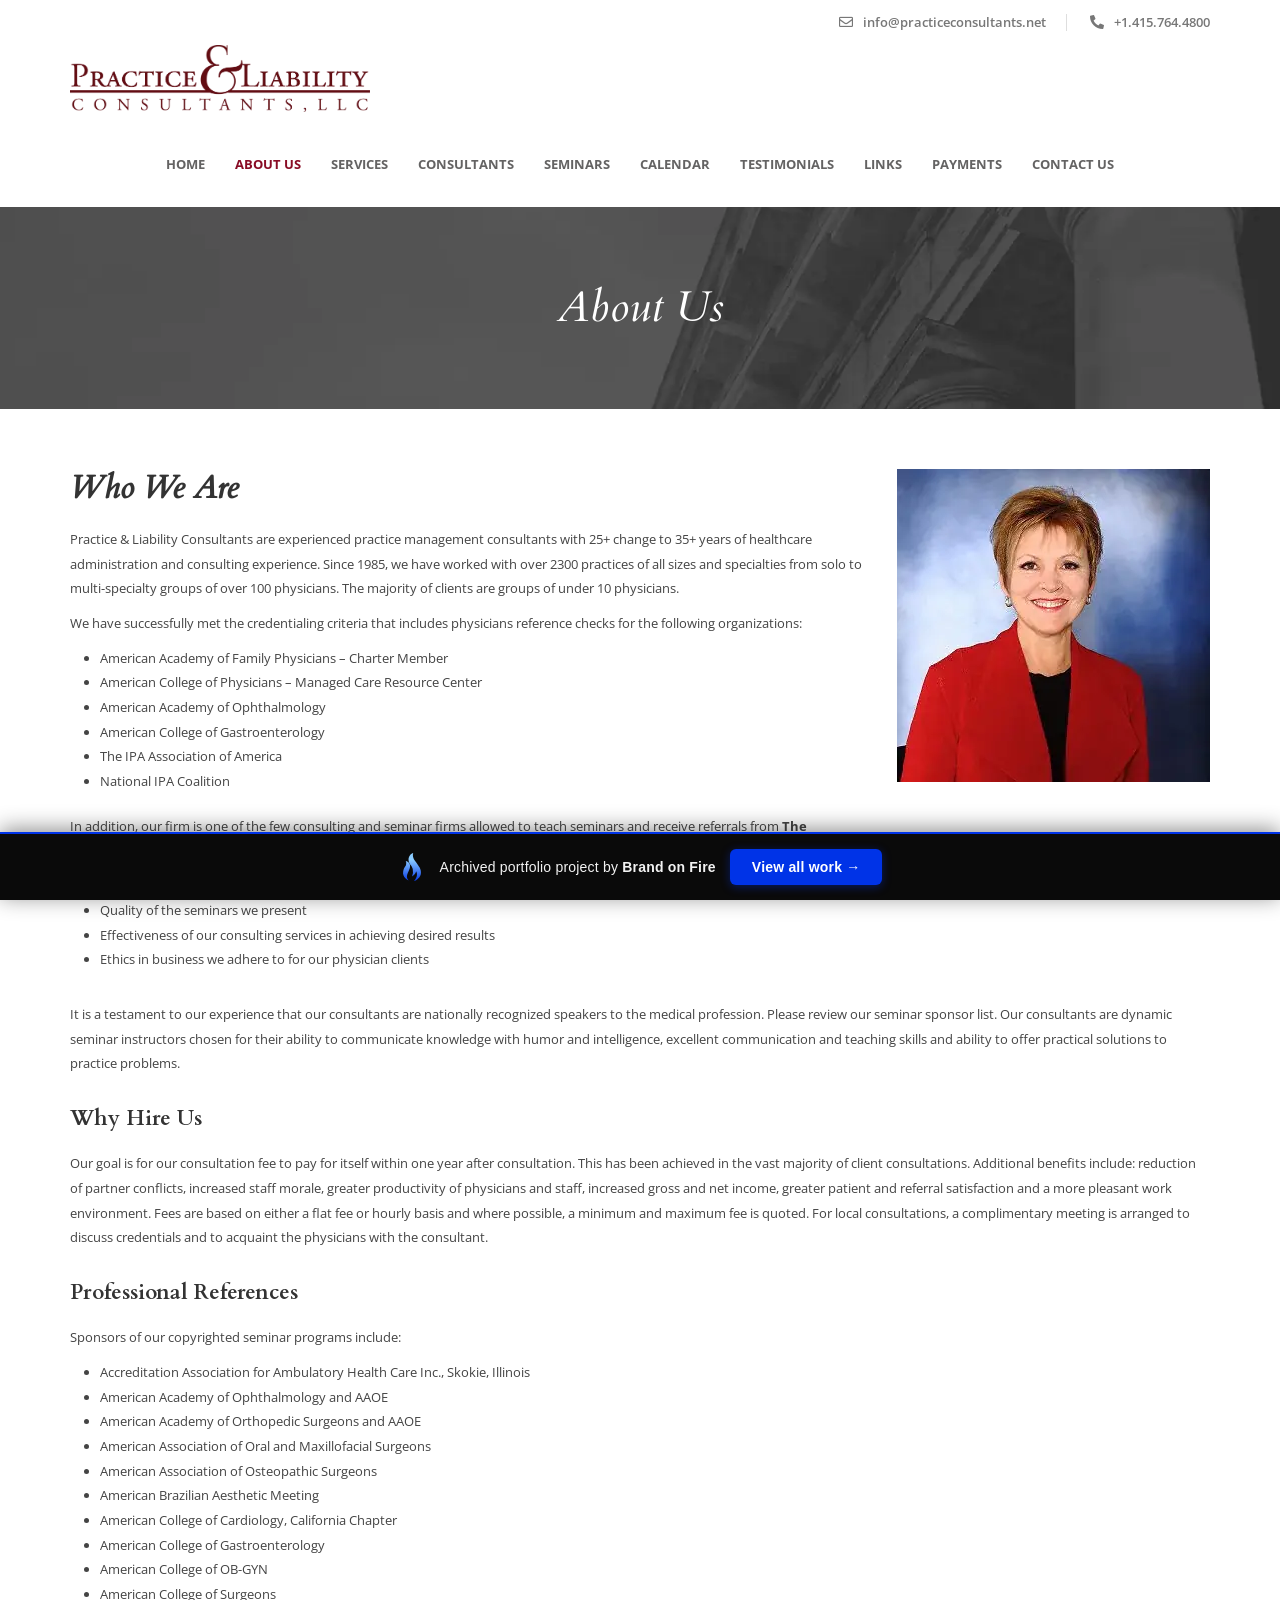
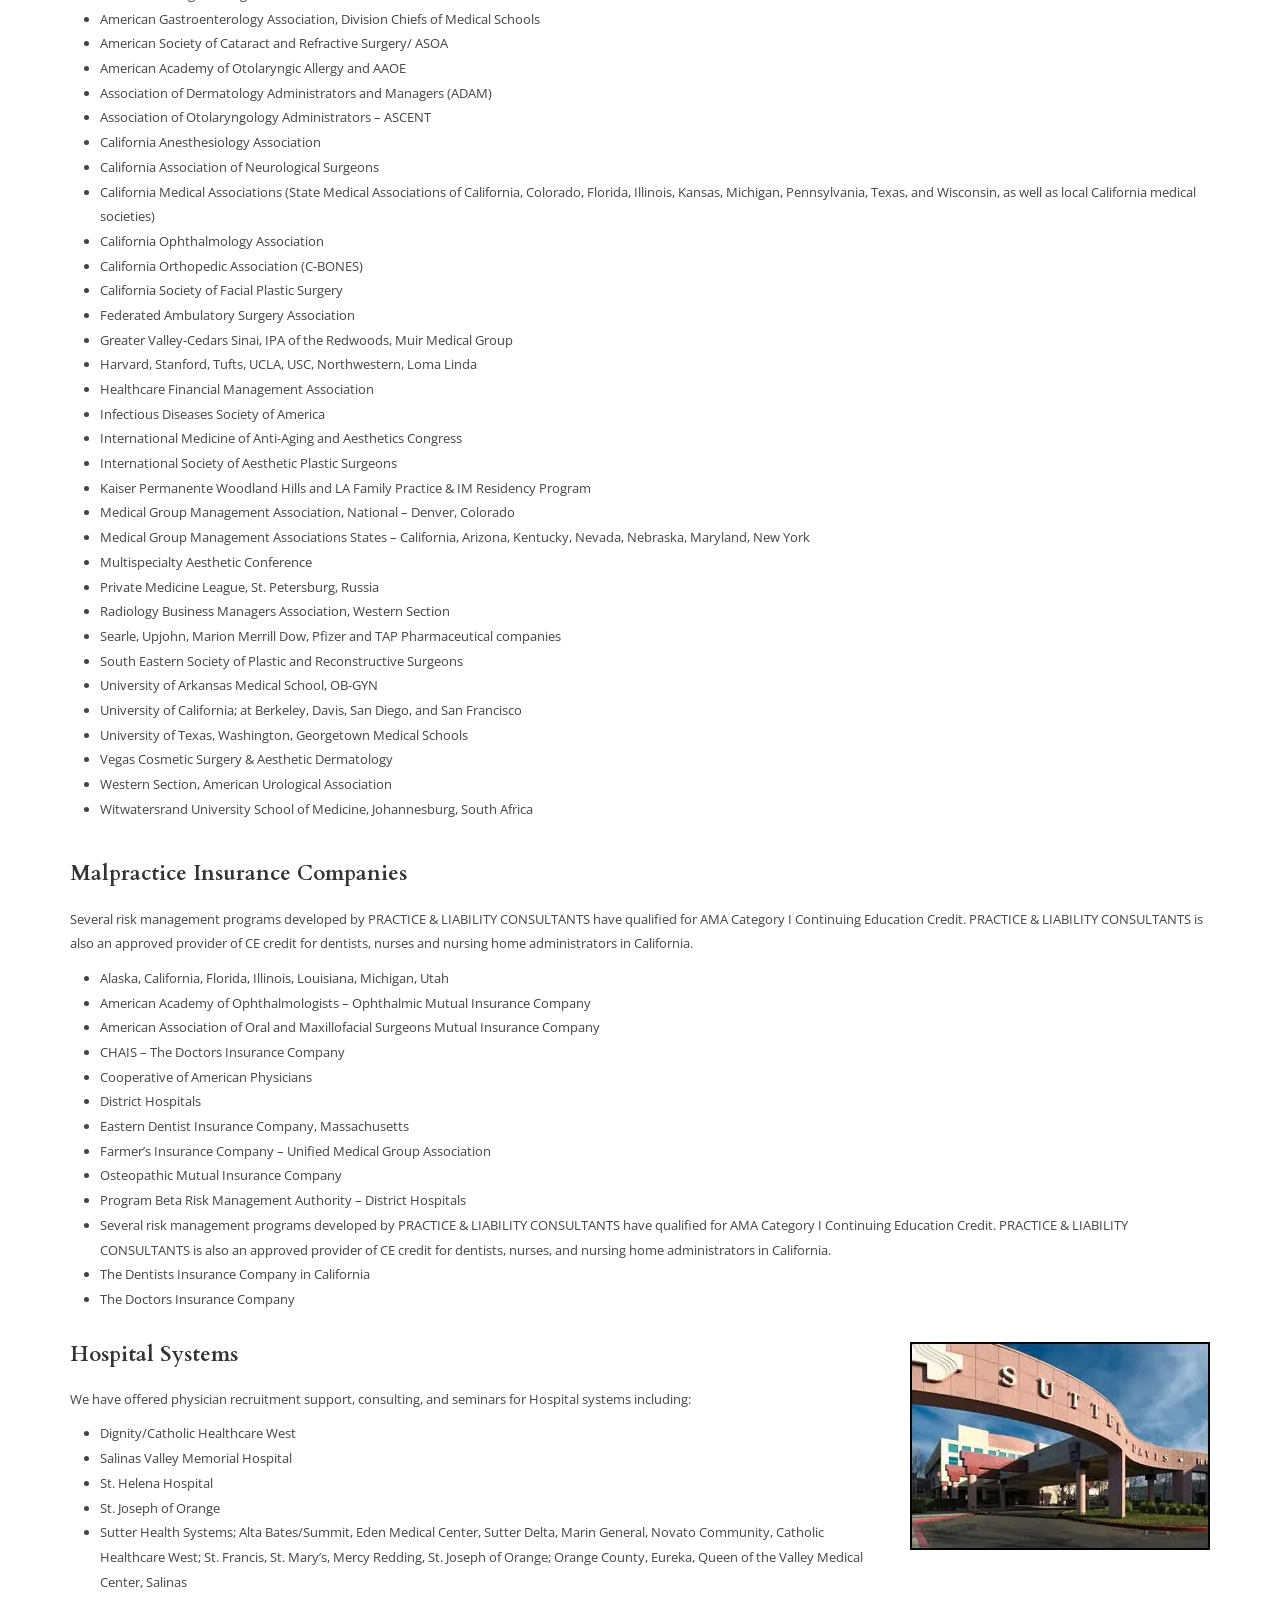
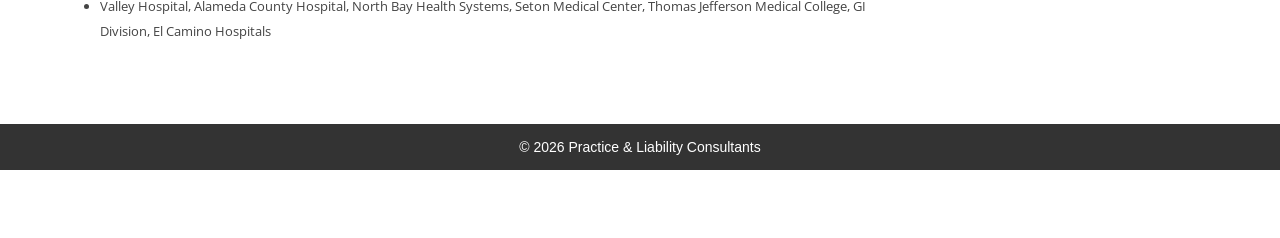
<file: about-us/index.html>
<!doctype html><html lang="en-US" class="js no-touch cssanimations csstransitions" data-bofp="0"><head><meta charset="UTF-8"><meta name="viewport" content="width=device-width, initial-scale=1.0, viewport-fit=cover">		<meta name="robots" content="index, follow, max-image-preview:large, max-snippet:-1, max-video-preview:-1"><title>About Us - Practice &amp; Liability Consultants</title><meta property="og:locale" content="en_US"><meta property="og:type" content="article"><meta property="og:title" content="About Us - Practice &amp; Liability Consultants"><meta property="og:description" content="Who We Are Practice &amp; Liability Consultants are experienced practice management consultants with 25+ change to 35+ years of healthcare administration and consulting experience. Since 1985, we have worked with over 2300 practices of all sizes and specialties from solo to multi-specialty groups of over 100 physicians. The majority of clients are groups of under... Read More"><meta property="og:url" content="/about-us/"><meta property="og:site_name" content="Practice &amp; Liability Consultants"><meta property="article:modified_time" content="2023-11-09T10:31:50+00:00"><meta property="og:image" content="../_a/193bc09f0491.webp"><meta name="twitter:card" content="summary_large_image"><meta name="twitter:label1" content="Est. reading time"><meta name="twitter:data1" content="5 minutes"><!--[if lt IE 9]><script src="[data-uri]" type="text/javascript"></script><script src="[data-uri]" type="text/javascript"></script><![endif]--><meta name="generator" content="Elementor 4.1.1; features: additional_custom_breakpoints; settings: css_print_method-external, google_font-enabled, font_display-swap"><meta name="generator" content="WP Rocket 3.20.2" data-wpr-features="wpr_preconnect_external_domains wpr_oci wpr_preload_links wpr_desktop"><link rel="stylesheet" href="../style.css"><style>[data-bofp="1"]{background-color:rgb(255, 255, 255)!important;color:rgb(68, 68, 68)!important}[data-bofp="2"]{background-color:rgb(255, 255, 255)!important;color:rgb(68, 68, 68)!important}[data-bofp="3"]{background-color:rgb(255, 255, 255)!important;color:rgb(68, 68, 68)!important}</style><meta name="robots" content="noindex, nofollow"></head><body data-rsssl="1" class="wp-singular page-template page-template-elementor_header_footer page page-id-1073 wp-theme-lawyerbase elementor-default elementor-template-full-width elementor-kit-893 elementor-page elementor-page-1073 e--ua-blink e--ua-mac e--ua-webkit" data-elementor-device-mode="desktop" data-bofp="1"><header data-elementor-type="header" data-elementor-id="917" class="elementor elementor-917 elementor-location-header" data-elementor-post-type="elementor_library"><div class="elementor-element elementor-element-30b7231 e-flex e-con-boxed e-con e-parent e-lazyloaded" data-id="30b7231" data-element_type="container" data-e-type="container" data-settings="{&quot;background_background&quot;:&quot;classic&quot;}" data-bofp="2"><div class="e-con-inner"><div class="elementor-element elementor-element-0f51b4c e-flex e-con-boxed e-con e-parent e-lazyloaded" data-id="0f51b4c" data-element_type="container" data-e-type="container"><div class="e-con-inner"><div class="elementor-element elementor-element-a50761b elementor-icon-list--layout-inline elementor-align-end elementor-tablet-align-center elementor-list-item-link-full_width elementor-widget elementor-widget-icon-list" data-id="a50761b" data-element_type="widget" data-e-type="widget" data-widget_type="icon-list.default"><div class="elementor-widget-container"><ul class="elementor-icon-list-items elementor-inline-items"><li class="elementor-icon-list-item elementor-inline-item"><a href="mailto:info@practiceconsultants.net"><span class="elementor-icon-list-icon"><i aria-hidden="true" class="far fa-envelope"></i>						</span><span class="elementor-icon-list-text">info@practiceconsultants.net</span></a></li><li class="elementor-icon-list-item elementor-inline-item"><a href="tel:415-764-4800"><span class="elementor-icon-list-icon"><i aria-hidden="true" class="fas fa-phone-alt"></i>						</span><span class="elementor-icon-list-text">+1.415.764.4800</span></a></li></ul></div></div></div></div><div class="elementor-element elementor-element-33a7fec e-flex e-con-boxed e-con e-parent e-lazyloaded" data-id="33a7fec" data-element_type="container" data-e-type="container"><div class="e-con-inner"><div class="elementor-element elementor-element-112b22c elementor-widget elementor-widget-image" data-id="112b22c" data-element_type="widget" data-e-type="widget" data-widget_type="image.default"><div class="elementor-widget-container"><a href="../index.html"><img width="1517" height="342" src="../_a/079dc6d9694c.webp" class="attachment-full size-full wp-image-204" alt="" decoding="sync">								</a></div></div><div class="elementor-element elementor-element-5e515b3 elementor-nav-menu__align-center elementor-nav-menu--dropdown-mobile elementor-nav-menu--stretch elementor-hidden-desktop elementor-hidden-tablet elementor-nav-menu__text-align-aside elementor-nav-menu--toggle elementor-nav-menu--burger elementor-widget elementor-widget-nav-menu" data-id="5e515b3" data-element_type="widget" data-e-type="widget" data-settings="{&quot;full_width&quot;:&quot;stretch&quot;,&quot;layout&quot;:&quot;horizontal&quot;,&quot;submenu_icon&quot;:{&quot;value&quot;:&quot;&lt;i class=\&quot;fas fa-caret-down\&quot; aria-hidden=\&quot;true\&quot;&gt;&lt;\/i&gt;&quot;,&quot;library&quot;:&quot;fa-solid&quot;},&quot;toggle&quot;:&quot;burger&quot;}" data-widget_type="nav-menu.default"><div class="elementor-widget-container"><nav aria-label="Menu" class="elementor-nav-menu--main elementor-nav-menu__container elementor-nav-menu--layout-horizontal e--pointer-none"><ul id="menu-1-5e515b3" class="elementor-nav-menu" data-smartmenus-id="17823401061164785"><li class="menu-item menu-item-type-post_type menu-item-object-page menu-item-home menu-item-1093"><a href="../index.html" class="elementor-item">Home</a></li><li class="menu-item menu-item-type-post_type menu-item-object-page current-menu-item page_item page-item-1073 current_page_item menu-item-1094"><a href="../about-us/index.html" aria-current="page" class="elementor-item elementor-item-active">About Us</a></li><li class="menu-item menu-item-type-post_type menu-item-object-page menu-item-43"><a href="../services/index.html" class="elementor-item">Services</a></li><li class="menu-item menu-item-type-post_type menu-item-object-page menu-item-37"><a href="../consultants/index.html" class="elementor-item">Consultants</a></li><li class="menu-item menu-item-type-post_type menu-item-object-page menu-item-42"><a href="../seminars/index.html" class="elementor-item">Seminars</a></li><li class="menu-item menu-item-type-post_type menu-item-object-page menu-item-902"><a href="../calendar/index.html" class="elementor-item">Calendar</a></li><li class="menu-item menu-item-type-post_type menu-item-object-page menu-item-44"><a href="../testimonials/index.html" class="elementor-item">Testimonials</a></li><li class="menu-item menu-item-type-post_type menu-item-object-page menu-item-40"><a href="../links/index.html" class="elementor-item">Links</a></li><li class="menu-item menu-item-type-post_type menu-item-object-page menu-item-581"><a href="../payments/index.html" class="elementor-item">Payments</a></li><li class="menu-item menu-item-type-post_type menu-item-object-page menu-item-38"><a href="../contact-us/index.html" class="elementor-item">Contact Us</a></li></ul>			</nav><div class="elementor-menu-toggle" role="button" tabindex="0" aria-label="Menu Toggle" aria-expanded="false" style=""><i aria-hidden="true" role="presentation" class="elementor-menu-toggle__icon--open eicon-menu-bar"></i><i aria-hidden="true" role="presentation" class="elementor-menu-toggle__icon--close eicon-close"></i>		</div><nav class="elementor-nav-menu--dropdown elementor-nav-menu__container" aria-hidden="true" style="top: 0px; --menu-height: 0; width: 1366px; left: 0px;"><ul id="menu-2-5e515b3" class="elementor-nav-menu" data-smartmenus-id="17823401061177925"><li class="menu-item menu-item-type-post_type menu-item-object-page menu-item-home menu-item-1093"><a href="../index.html" class="elementor-item" tabindex="-1">Home</a></li><li class="menu-item menu-item-type-post_type menu-item-object-page current-menu-item page_item page-item-1073 current_page_item menu-item-1094"><a href="../about-us/index.html" aria-current="page" class="elementor-item elementor-item-active" tabindex="-1">About Us</a></li><li class="menu-item menu-item-type-post_type menu-item-object-page menu-item-43"><a href="../services/index.html" class="elementor-item" tabindex="-1">Services</a></li><li class="menu-item menu-item-type-post_type menu-item-object-page menu-item-37"><a href="../consultants/index.html" class="elementor-item" tabindex="-1">Consultants</a></li><li class="menu-item menu-item-type-post_type menu-item-object-page menu-item-42"><a href="../seminars/index.html" class="elementor-item" tabindex="-1">Seminars</a></li><li class="menu-item menu-item-type-post_type menu-item-object-page menu-item-902"><a href="../calendar/index.html" class="elementor-item" tabindex="-1">Calendar</a></li><li class="menu-item menu-item-type-post_type menu-item-object-page menu-item-44"><a href="../testimonials/index.html" class="elementor-item" tabindex="-1">Testimonials</a></li><li class="menu-item menu-item-type-post_type menu-item-object-page menu-item-40"><a href="../links/index.html" class="elementor-item" tabindex="-1">Links</a></li><li class="menu-item menu-item-type-post_type menu-item-object-page menu-item-581"><a href="../payments/index.html" class="elementor-item" tabindex="-1">Payments</a></li><li class="menu-item menu-item-type-post_type menu-item-object-page menu-item-38"><a href="../contact-us/index.html" class="elementor-item" tabindex="-1">Contact Us</a></li></ul>			</nav></div></div></div></div></div></div><div class="elementor-element elementor-element-536c715 elementor-hidden-mobile e-flex e-con-boxed e-con e-parent elementor-sticky e-lazyloaded" data-id="536c715" data-element_type="container" data-e-type="container" data-settings="{&quot;background_background&quot;:&quot;classic&quot;,&quot;sticky&quot;:&quot;top&quot;,&quot;sticky_on&quot;:[&quot;desktop&quot;,&quot;tablet&quot;,&quot;mobile&quot;],&quot;sticky_offset&quot;:0,&quot;sticky_effects_offset&quot;:0,&quot;sticky_anchor_link_offset&quot;:0}" data-bofp="3" style=""><div class="e-con-inner"><div class="elementor-element elementor-element-c7bf7ab e-flex e-con-boxed e-con e-parent e-lazyloaded" data-id="c7bf7ab" data-element_type="container" data-e-type="container"><div class="e-con-inner"><div class="elementor-element elementor-element-7fb9808 elementor-nav-menu__align-center elementor-nav-menu--dropdown-mobile elementor-nav-menu__text-align-aside elementor-nav-menu--toggle elementor-nav-menu--burger elementor-widget elementor-widget-nav-menu" data-id="7fb9808" data-element_type="widget" data-e-type="widget" data-settings="{&quot;layout&quot;:&quot;horizontal&quot;,&quot;submenu_icon&quot;:{&quot;value&quot;:&quot;&lt;i class=\&quot;fas fa-caret-down\&quot; aria-hidden=\&quot;true\&quot;&gt;&lt;\/i&gt;&quot;,&quot;library&quot;:&quot;fa-solid&quot;},&quot;toggle&quot;:&quot;burger&quot;}" data-widget_type="nav-menu.default"><div class="elementor-widget-container"><nav aria-label="Menu" class="elementor-nav-menu--main elementor-nav-menu__container elementor-nav-menu--layout-horizontal e--pointer-none"><ul id="menu-1-7fb9808" class="elementor-nav-menu" data-smartmenus-id="17823401061172534"><li class="menu-item menu-item-type-post_type menu-item-object-page menu-item-home menu-item-1093"><a href="../index.html" class="elementor-item">Home</a></li><li class="menu-item menu-item-type-post_type menu-item-object-page current-menu-item page_item page-item-1073 current_page_item menu-item-1094"><a href="../about-us/index.html" aria-current="page" class="elementor-item elementor-item-active">About Us</a></li><li class="menu-item menu-item-type-post_type menu-item-object-page menu-item-43"><a href="../services/index.html" class="elementor-item">Services</a></li><li class="menu-item menu-item-type-post_type menu-item-object-page menu-item-37"><a href="../consultants/index.html" class="elementor-item">Consultants</a></li><li class="menu-item menu-item-type-post_type menu-item-object-page menu-item-42"><a href="../seminars/index.html" class="elementor-item">Seminars</a></li><li class="menu-item menu-item-type-post_type menu-item-object-page menu-item-902"><a href="../calendar/index.html" class="elementor-item">Calendar</a></li><li class="menu-item menu-item-type-post_type menu-item-object-page menu-item-44"><a href="../testimonials/index.html" class="elementor-item">Testimonials</a></li><li class="menu-item menu-item-type-post_type menu-item-object-page menu-item-40"><a href="../links/index.html" class="elementor-item">Links</a></li><li class="menu-item menu-item-type-post_type menu-item-object-page menu-item-581"><a href="../payments/index.html" class="elementor-item">Payments</a></li><li class="menu-item menu-item-type-post_type menu-item-object-page menu-item-38"><a href="../contact-us/index.html" class="elementor-item">Contact Us</a></li></ul>			</nav><div class="elementor-menu-toggle" role="button" tabindex="0" aria-label="Menu Toggle" aria-expanded="false"><i aria-hidden="true" role="presentation" class="elementor-menu-toggle__icon--open eicon-menu-bar"></i><i aria-hidden="true" role="presentation" class="elementor-menu-toggle__icon--close eicon-close"></i>		</div><nav class="elementor-nav-menu--dropdown elementor-nav-menu__container" aria-hidden="true" style="--menu-height: 0;"><ul id="menu-2-7fb9808" class="elementor-nav-menu" data-smartmenus-id="17823401061176555"><li class="menu-item menu-item-type-post_type menu-item-object-page menu-item-home menu-item-1093"><a href="../index.html" class="elementor-item" tabindex="-1">Home</a></li><li class="menu-item menu-item-type-post_type menu-item-object-page current-menu-item page_item page-item-1073 current_page_item menu-item-1094"><a href="../about-us/index.html" aria-current="page" class="elementor-item elementor-item-active" tabindex="-1">About Us</a></li><li class="menu-item menu-item-type-post_type menu-item-object-page menu-item-43"><a href="../services/index.html" class="elementor-item" tabindex="-1">Services</a></li><li class="menu-item menu-item-type-post_type menu-item-object-page menu-item-37"><a href="../consultants/index.html" class="elementor-item" tabindex="-1">Consultants</a></li><li class="menu-item menu-item-type-post_type menu-item-object-page menu-item-42"><a href="../seminars/index.html" class="elementor-item" tabindex="-1">Seminars</a></li><li class="menu-item menu-item-type-post_type menu-item-object-page menu-item-902"><a href="../calendar/index.html" class="elementor-item" tabindex="-1">Calendar</a></li><li class="menu-item menu-item-type-post_type menu-item-object-page menu-item-44"><a href="../testimonials/index.html" class="elementor-item" tabindex="-1">Testimonials</a></li><li class="menu-item menu-item-type-post_type menu-item-object-page menu-item-40"><a href="../links/index.html" class="elementor-item" tabindex="-1">Links</a></li><li class="menu-item menu-item-type-post_type menu-item-object-page menu-item-581"><a href="../payments/index.html" class="elementor-item" tabindex="-1">Payments</a></li><li class="menu-item menu-item-type-post_type menu-item-object-page menu-item-38"><a href="../contact-us/index.html" class="elementor-item" tabindex="-1">Contact Us</a></li></ul>			</nav></div></div></div></div></div></div></header><div data-elementor-type="wp-page" data-elementor-id="1073" class="elementor elementor-1073" data-elementor-post-type="page"><div class="elementor-element elementor-element-9a9e29c e-flex e-con-boxed e-con e-parent e-lazyloaded" data-id="9a9e29c" data-element_type="container" data-e-type="container" data-settings="{&quot;background_background&quot;:&quot;classic&quot;}"><div class="e-con-inner"><div class="elementor-element elementor-element-0ec2845 elementor-widget__width-inherit elementor-widget elementor-widget-heading" data-id="0ec2845" data-element_type="widget" data-e-type="widget" data-widget_type="heading.default"><div class="elementor-widget-container"><h1 class="elementor-heading-title elementor-size-default">About Us</h1>				</div></div></div></div><div class="elementor-element elementor-element-da4a443 e-flex e-con-boxed e-con e-parent e-lazyloaded" data-id="da4a443" data-element_type="container" data-e-type="container" data-settings="{&quot;background_background&quot;:&quot;classic&quot;}"><div class="e-con-inner"><div class="elementor-element elementor-element-31b2b5b e-con-full e-flex e-con e-child" data-id="31b2b5b" data-element_type="container" data-e-type="container"><div class="elementor-element elementor-element-a111aab e-flex e-con-boxed e-con e-child" data-id="a111aab" data-element_type="container" data-e-type="container"><div class="e-con-inner"><div class="elementor-element elementor-element-dcd4184 e-con-full e-flex e-con e-child" data-id="dcd4184" data-element_type="container" data-e-type="container"><div class="elementor-element elementor-element-a3143c9 elementor-widget elementor-widget-heading" data-id="a3143c9" data-element_type="widget" data-e-type="widget" data-widget_type="heading.default"><div class="elementor-widget-container"><h2 class="elementor-heading-title elementor-size-default">Who We Are</h2>				</div></div><div class="elementor-element elementor-element-350da9f elementor-widget elementor-widget-text-editor" data-id="350da9f" data-element_type="widget" data-e-type="widget" data-widget_type="text-editor.default"><div class="elementor-widget-container"><p>Practice &amp; Liability Consultants are experienced practice management consultants with 25+ change to 35+ years of healthcare administration and consulting experience. Since 1985, we have worked with over 2300 practices of all sizes and specialties from solo to multi-specialty groups of over 100 physicians. The majority of clients are groups of under 10 physicians.</p><p>We have successfully met the credentialing criteria that includes physicians reference checks for the following organizations:</p><ul><li>American Academy of Family Physicians – Charter Member</li><li>American College of Physicians – Managed Care Resource Center</li><li>American Academy of Ophthalmology</li><li>American College of Gastroenterology</li><li>The IPA Association of America</li><li>National IPA Coalition</li></ul><p class="honeyistyle">In addition, our firm is one of the few consulting and seminar firms allowed to teach seminars and receive referrals from&nbsp;<strong>The California Medical Association</strong>&nbsp;in addition to several local medical societies in California.<span class="honeyistyle"><br>This is due to the:</span><span class="honeyistyle"><br></span></p><ul><li>Quality of the seminars we present</li><li>Effectiveness of our consulting services in achieving desired results</li><li>Ethics in business we adhere to for our physician clients</li></ul>								</div></div></div><div class="elementor-element elementor-element-40380f2 e-con-full e-flex e-con e-child" data-id="40380f2" data-element_type="container" data-e-type="container"><div class="elementor-element elementor-element-20d57a8 elementor-widget elementor-widget-image" data-id="20d57a8" data-element_type="widget" data-e-type="widget" data-widget_type="image.default"><div class="elementor-widget-container"><img fetchpriority="high" decoding="sync" width="313" height="313" src="../_a/193bc09f0491.webp" class="attachment-full size-full wp-image-367" alt="">															</div></div></div></div></div><div class="elementor-element elementor-element-1082b31 e-flex e-con-boxed e-con e-child" data-id="1082b31" data-element_type="container" data-e-type="container"><div class="e-con-inner"><div class="elementor-element elementor-element-bdfd1a2 e-con-full e-flex e-con e-child" data-id="bdfd1a2" data-element_type="container" data-e-type="container"><div class="elementor-element elementor-element-eff78e4 elementor-widget elementor-widget-text-editor" data-id="eff78e4" data-element_type="widget" data-e-type="widget" data-widget_type="text-editor.default"><div class="elementor-widget-container"><p>It is a testament to our experience that our consultants are nationally recognized speakers to the medical profession. Please review our seminar sponsor list. Our consultants are dynamic seminar instructors chosen for their ability to communicate knowledge with humor and intelligence, excellent communication and teaching skills and ability to offer practical solutions to practice problems.</p>								</div></div><div class="elementor-element elementor-element-314c248 e-con-full e-flex e-con e-child" data-id="314c248" data-element_type="container" data-e-type="container"><div class="elementor-element elementor-element-c7988be elementor-widget elementor-widget-heading" data-id="c7988be" data-element_type="widget" data-e-type="widget" data-widget_type="heading.default"><div class="elementor-widget-container"><h3 class="elementor-heading-title elementor-size-default">Why Hire Us</h3>				</div></div><div class="elementor-element elementor-element-d7eee5f elementor-widget elementor-widget-text-editor" data-id="d7eee5f" data-element_type="widget" data-e-type="widget" data-widget_type="text-editor.default"><div class="elementor-widget-container"><p>Our goal is for our consultation fee to pay for itself within one year after consultation. This has been achieved in the vast majority of client consultations. Additional benefits include: reduction of partner conflicts, increased staff morale, greater productivity of physicians and staff, increased gross and net income, greater patient and referral satisfaction and a more pleasant work environment. Fees are based on either a flat fee or hourly basis and where possible, a minimum and maximum fee is quoted. For local consultations, a complimentary meeting is arranged to discuss credentials and to acquaint the physicians with the consultant.</p>								</div></div><div class="elementor-element elementor-element-74d5853 elementor-widget elementor-widget-heading" data-id="74d5853" data-element_type="widget" data-e-type="widget" data-widget_type="heading.default"><div class="elementor-widget-container"><h3 class="elementor-heading-title elementor-size-default">Professional References</h3>				</div></div><div class="elementor-element elementor-element-9953c32 elementor-widget elementor-widget-text-editor" data-id="9953c32" data-element_type="widget" data-e-type="widget" data-widget_type="text-editor.default"><div class="elementor-widget-container"><p>Sponsors of our copyrighted seminar programs include:</p><ul><li>Accreditation Association for Ambulatory Health Care Inc., Skokie, Illinois</li><li>American Academy of Ophthalmology and AAOE</li><li>American Academy of Orthopedic Surgeons and AAOE</li><li>American Association of Oral and Maxillofacial Surgeons</li><li>American Association of Osteopathic Surgeons</li><li>American Brazilian Aesthetic Meeting</li><li>American College of Cardiology, California Chapter</li><li>American College of Gastroenterology</li><li>American College of OB-GYN</li><li>American College of Surgeons</li><li>American Gastroenterology Association, Division Chiefs of Medical Schools</li><li>American Society of Cataract and Refractive Surgery/ ASOA</li><li>American Academy of Otolaryngic Allergy and AAOE</li><li>Association of Dermatology Administrators and Managers (ADAM)</li><li>Association of Otolaryngology Administrators – ASCENT</li><li>California Anesthesiology Association</li><li>California Association of Neurological Surgeons</li><li>California Medical Associations (State Medical Associations of California, Colorado, Florida, Illinois, Kansas, Michigan, Pennsylvania, Texas, and Wisconsin, as well as local California medical societies)</li><li>California Ophthalmology Association</li><li>California Orthopedic Association (C-BONES)</li><li>California Society of Facial Plastic Surgery</li><li>Federated Ambulatory Surgery Association</li><li>Greater Valley-Cedars Sinai, IPA of the Redwoods, Muir Medical Group</li><li>Harvard, Stanford, Tufts, UCLA, USC, Northwestern, Loma Linda</li><li>Healthcare Financial Management Association</li><li>Infectious Diseases Society of America</li><li>International Medicine of Anti-Aging and Aesthetics Congress</li><li>International Society of Aesthetic Plastic Surgeons</li><li>Kaiser Permanente Woodland Hills and LA Family Practice &amp; IM Residency Program</li><li>Medical Group Management Association, National – Denver, Colorado</li><li>Medical Group Management Associations States – California, Arizona, Kentucky, Nevada, Nebraska, Maryland, New York</li><li>Multispecialty Aesthetic Conference</li><li>Private Medicine League, St. Petersburg, Russia</li><li>Radiology Business Managers Association, Western Section</li><li>Searle, Upjohn, Marion Merrill Dow, Pfizer and TAP Pharmaceutical companies</li><li>South Eastern Society of Plastic and Reconstructive Surgeons</li><li>University of Arkansas Medical School, OB-GYN</li><li>University of California; at Berkeley, Davis, San Diego, and San Francisco</li><li>University of Texas, Washington, Georgetown Medical Schools</li><li>Vegas Cosmetic Surgery &amp; Aesthetic Dermatology</li><li>Western Section, American Urological Association</li><li>Witwatersrand University School of Medicine, Johannesburg, South Africa</li></ul>								</div></div><div class="elementor-element elementor-element-20c0122 elementor-widget elementor-widget-heading" data-id="20c0122" data-element_type="widget" data-e-type="widget" data-widget_type="heading.default"><div class="elementor-widget-container"><h3 class="elementor-heading-title elementor-size-default">Malpractice Insurance Companies</h3>				</div></div><div class="elementor-element elementor-element-45e26cf elementor-widget elementor-widget-text-editor" data-id="45e26cf" data-element_type="widget" data-e-type="widget" data-widget_type="text-editor.default"><div class="elementor-widget-container"><p>Several risk management programs developed by PRACTICE &amp; LIABILITY CONSULTANTS have qualified for AMA Category I Continuing Education Credit. PRACTICE &amp; LIABILITY CONSULTANTS is also an approved provider of CE credit for dentists, nurses and nursing home administrators in California.</p><ul><li>Alaska, California, Florida, Illinois, Louisiana, Michigan, Utah</li><li><span style="color: var( --e-global-color-text ); font-family: var( --e-global-typography-text-font-family ), Sans-serif; font-size: var( --e-global-typography-text-font-size ); text-align: var(--text-align);">American Academy of Ophthalmologists – Ophthalmic Mutual Insurance Company</span></li><li>American Association of Oral and Maxillofacial Surgeons Mutual Insurance Company</li><li>CHAIS – The Doctors Insurance Company</li><li>Cooperative of American Physicians</li><li>District Hospitals</li><li><span style="color: var( --e-global-color-text ); font-family: var( --e-global-typography-text-font-family ), Sans-serif; font-size: var( --e-global-typography-text-font-size ); text-align: var(--text-align);">Eastern Dentist Insurance Company, Massachusetts</span></li><li>Farmer’s Insurance Company – Unified Medical Group Association</li><li><span style="color: var( --e-global-color-text ); font-family: var( --e-global-typography-text-font-family ), Sans-serif; font-size: var( --e-global-typography-text-font-size ); text-align: var(--text-align);">Osteopathic Mutual Insurance Company</span></li><li>Program Beta Risk Management Authority – District Hospitals</li><li>Several risk management programs developed by PRACTICE &amp; LIABILITY CONSULTANTS have qualified for AMA Category I Continuing Education Credit. PRACTICE &amp; LIABILITY CONSULTANTS is also an approved provider of CE credit for dentists, nurses, and nursing home administrators in California.</li><li><span style="color: var( --e-global-color-text ); font-family: var( --e-global-typography-text-font-family ), Sans-serif; font-size: var( --e-global-typography-text-font-size ); text-align: var(--text-align);">The Dentists Insurance Company in California</span></li><li>The Doctors Insurance Company</li></ul>								</div></div></div></div></div></div><div class="elementor-element elementor-element-51eed26 e-flex e-con-boxed e-con e-child" data-id="51eed26" data-element_type="container" data-e-type="container"><div class="e-con-inner"><div class="elementor-element elementor-element-0d521f2 e-con-full e-flex e-con e-child" data-id="0d521f2" data-element_type="container" data-e-type="container"><div class="elementor-element elementor-element-c045493 elementor-widget elementor-widget-heading" data-id="c045493" data-element_type="widget" data-e-type="widget" data-widget_type="heading.default"><div class="elementor-widget-container"><h3 class="elementor-heading-title elementor-size-default">Hospital Systems</h3>				</div></div><div class="elementor-element elementor-element-b85f38e elementor-widget elementor-widget-text-editor" data-id="b85f38e" data-element_type="widget" data-e-type="widget" data-widget_type="text-editor.default"><div class="elementor-widget-container"><p>We have offered physician recruitment support, consulting, and seminars for Hospital systems including:</p><ul><li>Dignity/Catholic Healthcare West</li><li><span style="color: var( --e-global-color-text ); font-family: var( --e-global-typography-text-font-family ), Sans-serif; font-size: var( --e-global-typography-text-font-size ); text-align: var(--text-align);">Salinas Valley Memorial Hospital</span></li><li><span style="color: var( --e-global-color-text ); font-family: var( --e-global-typography-text-font-family ), Sans-serif; font-size: var( --e-global-typography-text-font-size ); text-align: var(--text-align);">St. Helena Hospital</span></li><li><span style="color: var( --e-global-color-text ); font-family: var( --e-global-typography-text-font-family ), Sans-serif; font-size: var( --e-global-typography-text-font-size ); text-align: var(--text-align);">St. Joseph of Orange</span></li><li><span style="color: var( --e-global-color-text ); font-family: var( --e-global-typography-text-font-family ), Sans-serif; font-size: var( --e-global-typography-text-font-size ); text-align: var(--text-align);">Sutter Health Systems; Alta Bates/Summit, Eden Medical Center, Sutter Delta, Marin General, Novato Community, Catholic Healthcare West; St. Francis, St. Mary’s, Mercy Redding, St. Joseph of Orange; Orange County, Eureka, Queen of the Valley Medical Center, Salinas</span></li><li><span style="text-align: var(--text-align);">Valley Hospital, Alameda County Hospital, North Bay Health Systems, Seton Medical Center, Thomas Jefferson Medical College, GI Division, El Camino Hospitals<br></span></li></ul>								</div></div></div><div class="elementor-element elementor-element-30aa349 e-con-full e-flex e-con e-child" data-id="30aa349" data-element_type="container" data-e-type="container"><div class="elementor-element elementor-element-fc5cfce elementor-widget elementor-widget-image" data-id="fc5cfce" data-element_type="widget" data-e-type="widget" data-widget_type="image.default"><div class="elementor-widget-container"><img decoding="sync" width="300" height="208" src="../_a/fe1bc2bf6704.webp" class="attachment-full size-full wp-image-57" alt="">															</div></div></div></div></div></div></div></div></div><footer data-elementor-type="footer" data-elementor-id="932" class="elementor elementor-932 elementor-location-footer" data-elementor-post-type="elementor_library"><div class="elementor-element elementor-element-0a13467 e-flex e-con-boxed e-con e-parent e-lazyloaded" data-id="0a13467" data-element_type="container" data-e-type="container" data-settings="{&quot;background_background&quot;:&quot;classic&quot;}"><div class="e-con-inner"><div class="elementor-element elementor-element-66ff137 elementor-widget elementor-widget-heading" data-id="66ff137" data-element_type="widget" data-e-type="widget" data-widget_type="heading.default"><div class="elementor-widget-container"><h2 class="elementor-heading-title elementor-size-default">© 2026 Practice &amp; Liability Consultants</h2>				</div></div></div></div></footer><span id="elementor-device-mode" class="elementor-screen-only"></span><svg style="display: none;" class="e-font-icon-svg-symbols"></svg><!-- bof-portfolio-bar --><a href="https://brandonfire.com/portfolio/" id="bof-portfolio-bar" rel="noopener" style="position:fixed;left:0;right:0;bottom:0;z-index:2147483647;display:flex;align-items:center;justify-content:center;gap:14px;flex-wrap:wrap;background:#0a0a0a;color:#ffffff !important;font-family:Inter,-apple-system,BlinkMacSystemFont,'Segoe UI',Roboto,Helvetica,Arial,sans-serif;font-size:14px;font-weight:500;line-height:1;letter-spacing:.2px;padding:15px 18px;text-decoration:none !important;box-shadow:0 -3px 22px rgba(0,0,0,.45);border-top:2px solid #0033e7;box-sizing:border-box;"><img src="[data-uri]" alt="" width="28" height="28" style="display:block;flex:0 0 auto;width:28px;height:28px;"><span style="opacity:.95;color:#fff;">Archived portfolio project by <strong style="font-weight:700;color:#fff;">Brand&nbsp;on&nbsp;Fire</strong></span><span style="background:#0033e7;color:#fff;padding:11px 22px;border-radius:6px;font-weight:700;font-size:14px;white-space:nowrap;box-shadow:0 2px 10px rgba(0,51,231,.4);">View&nbsp;all&nbsp;work&nbsp;&rarr;</span></a><script>(function(){function p(){var b=document.getElementById("bof-portfolio-bar");if(b&&document.body)document.body.style.setProperty("padding-bottom",b.offsetHeight+"px","important");}if(document.readyState!=="loading")p();else document.addEventListener("DOMContentLoaded",p);window.addEventListener("resize",p);})();</script><!-- /bof-portfolio-bar --></body></html>
</file>
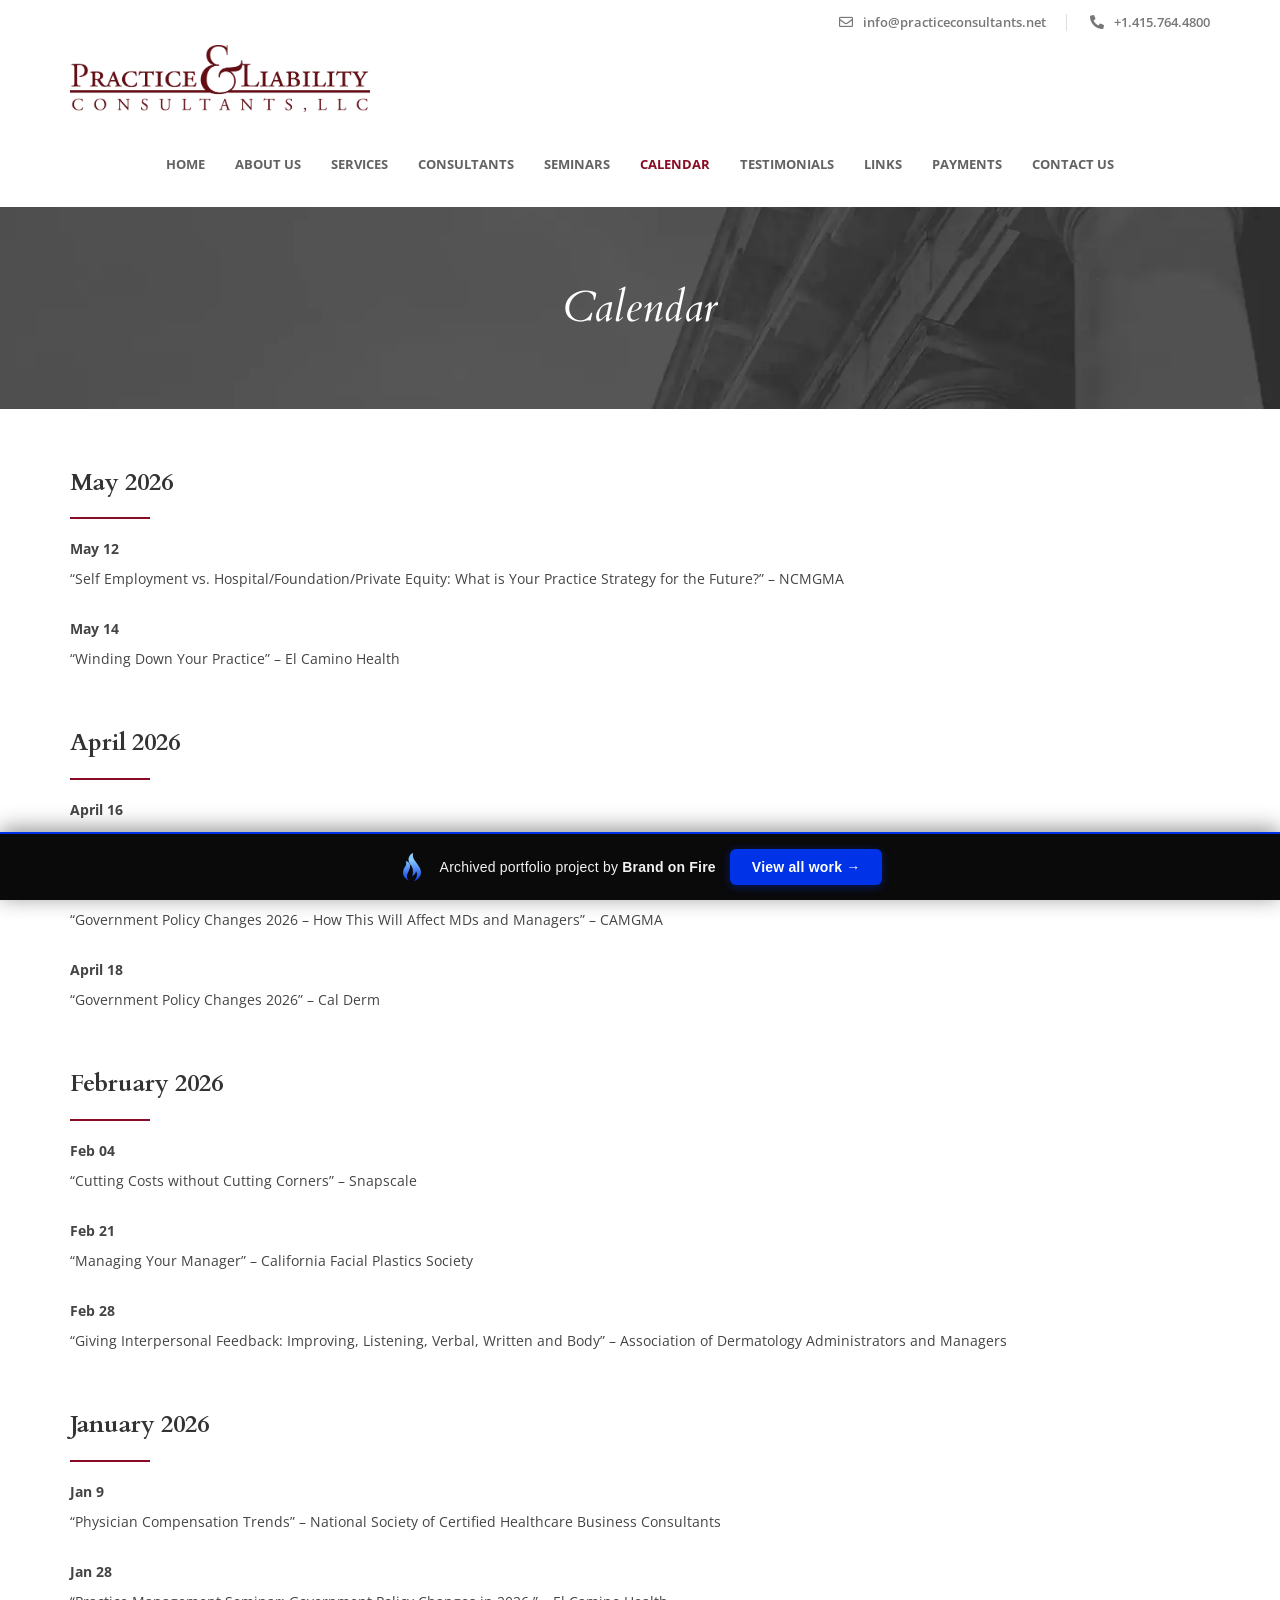
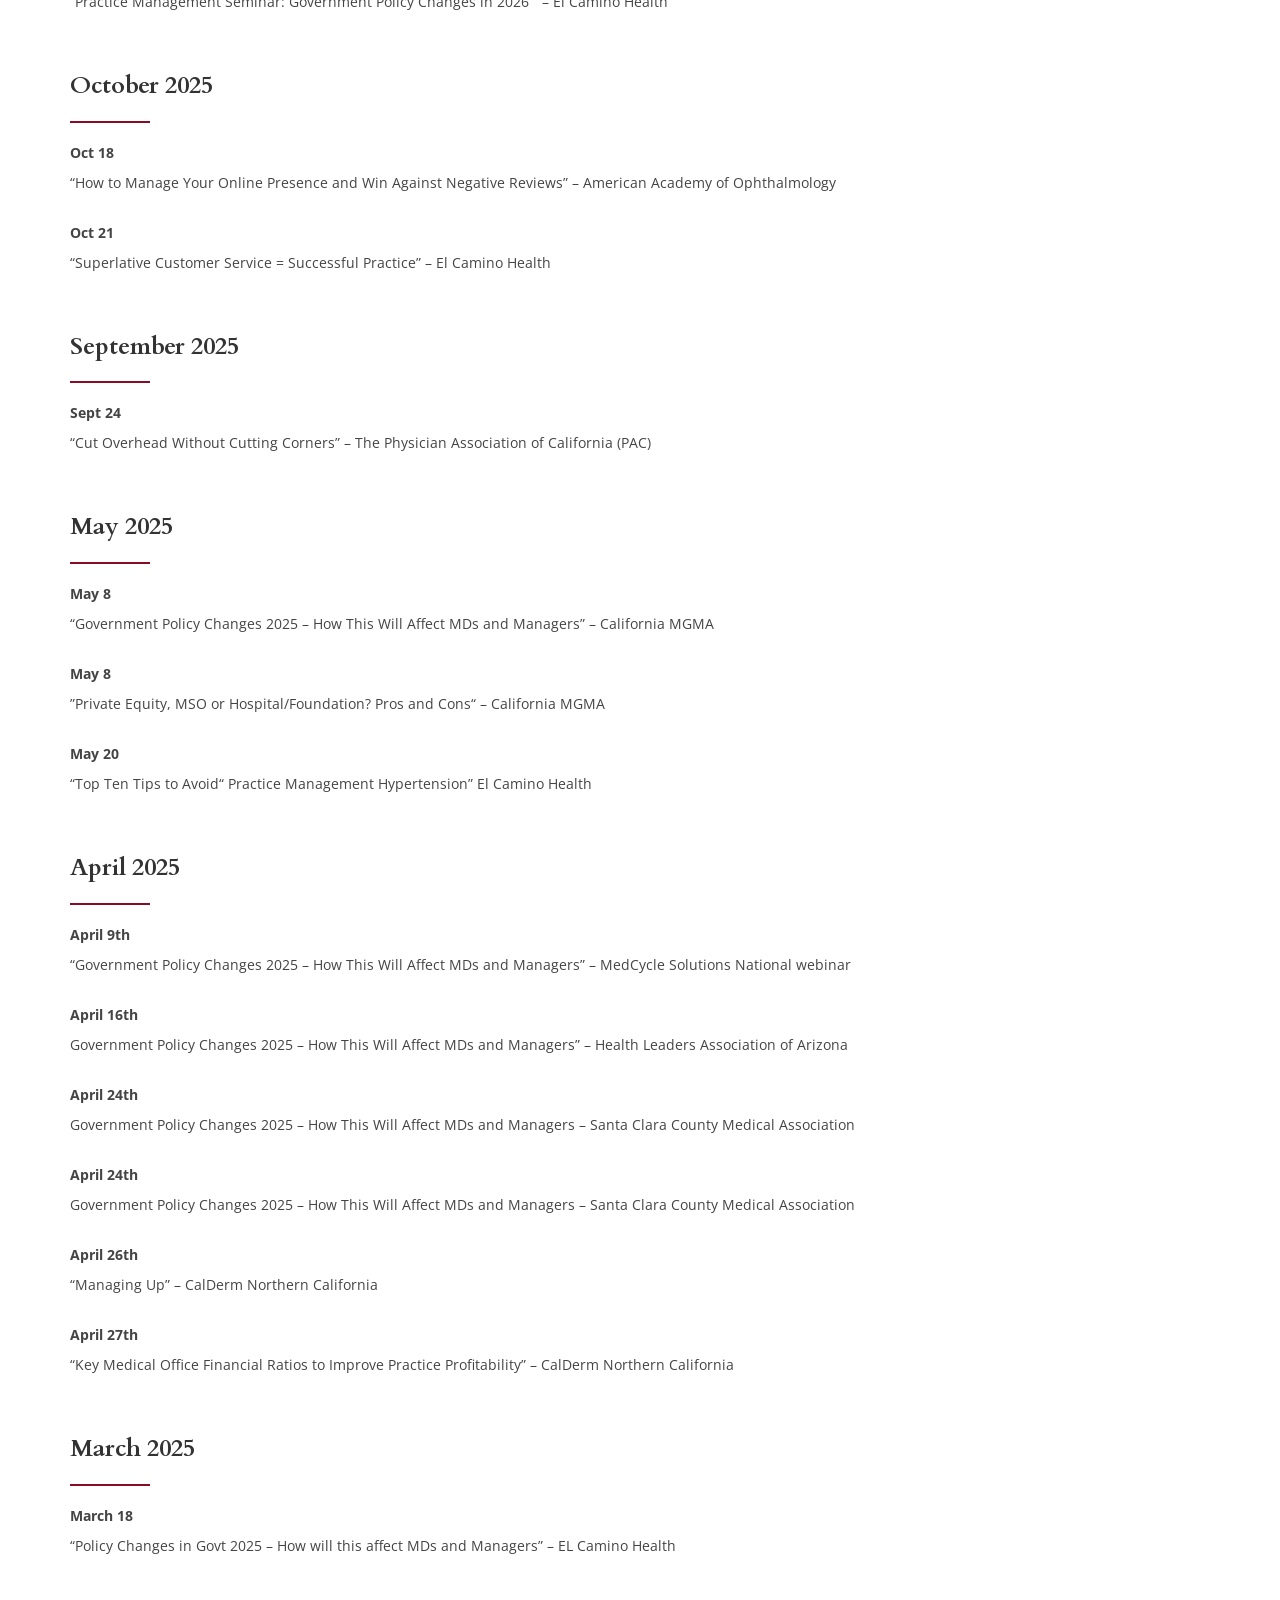
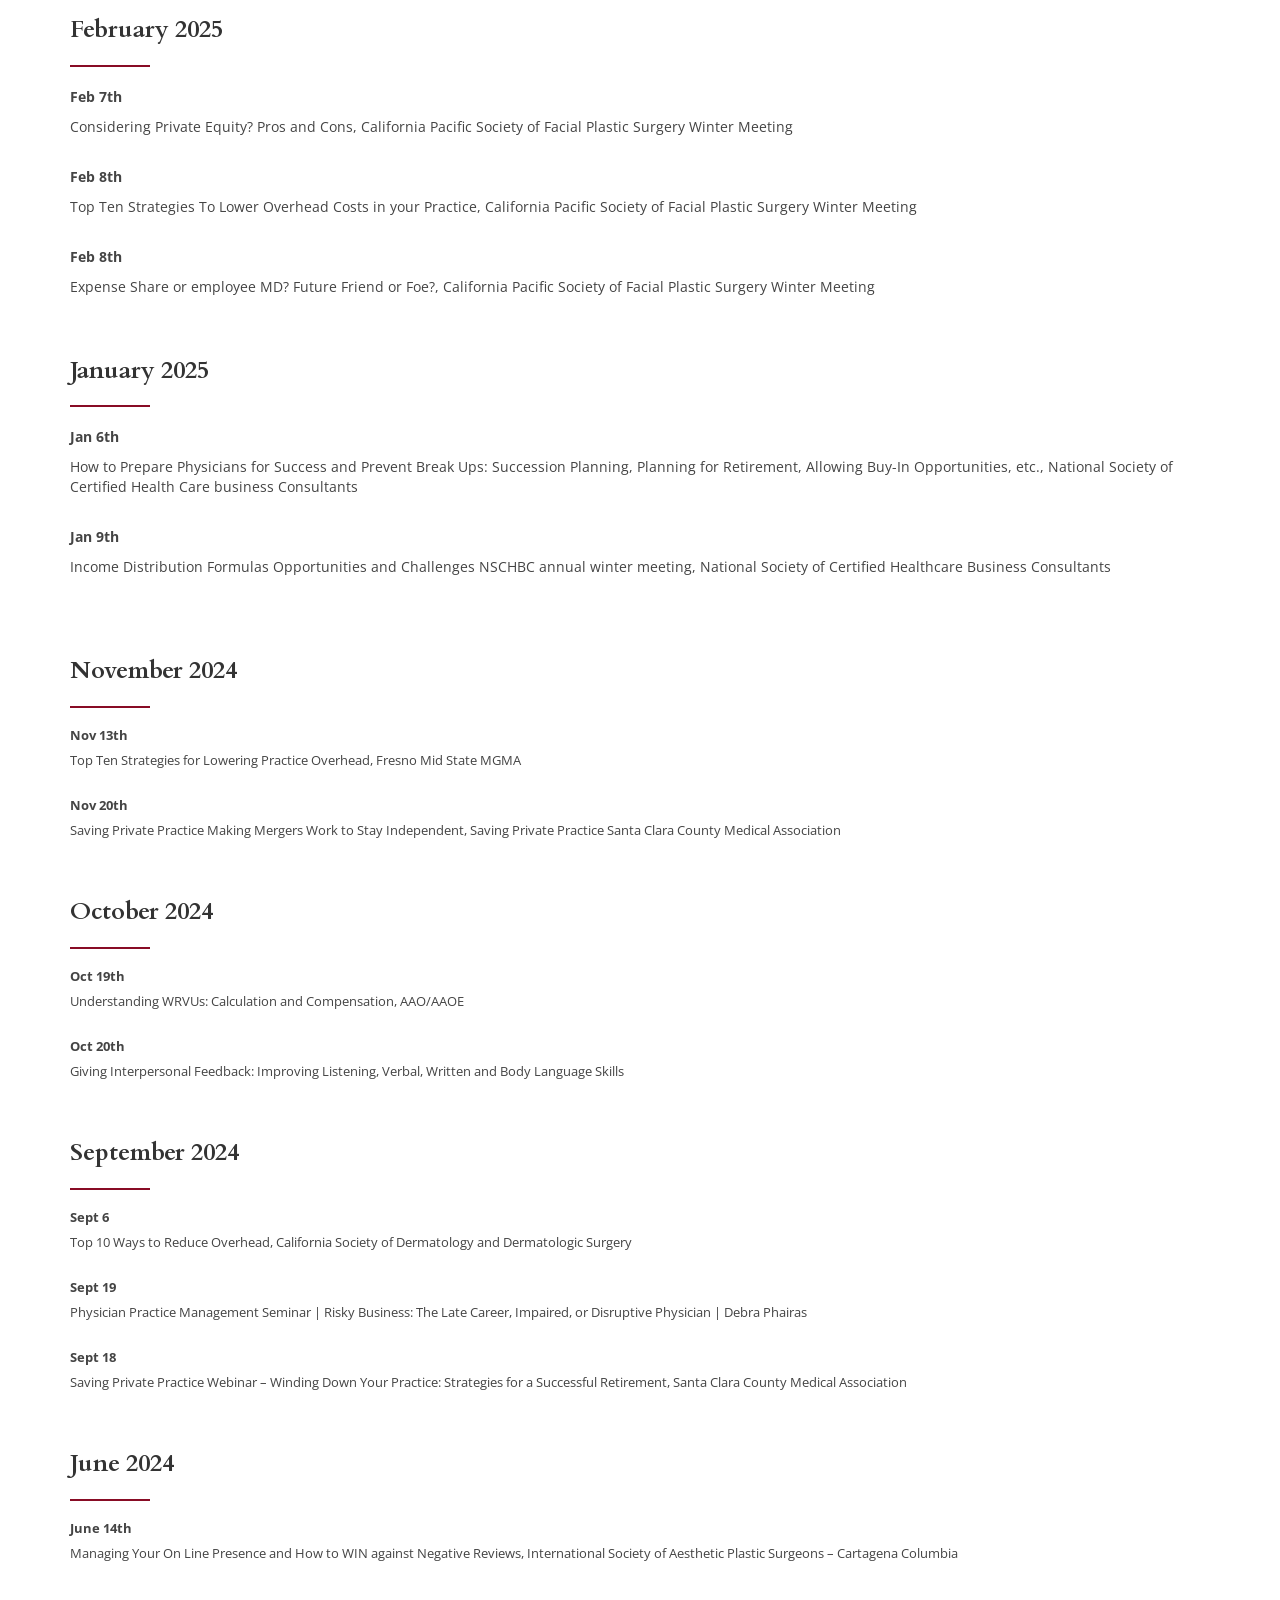
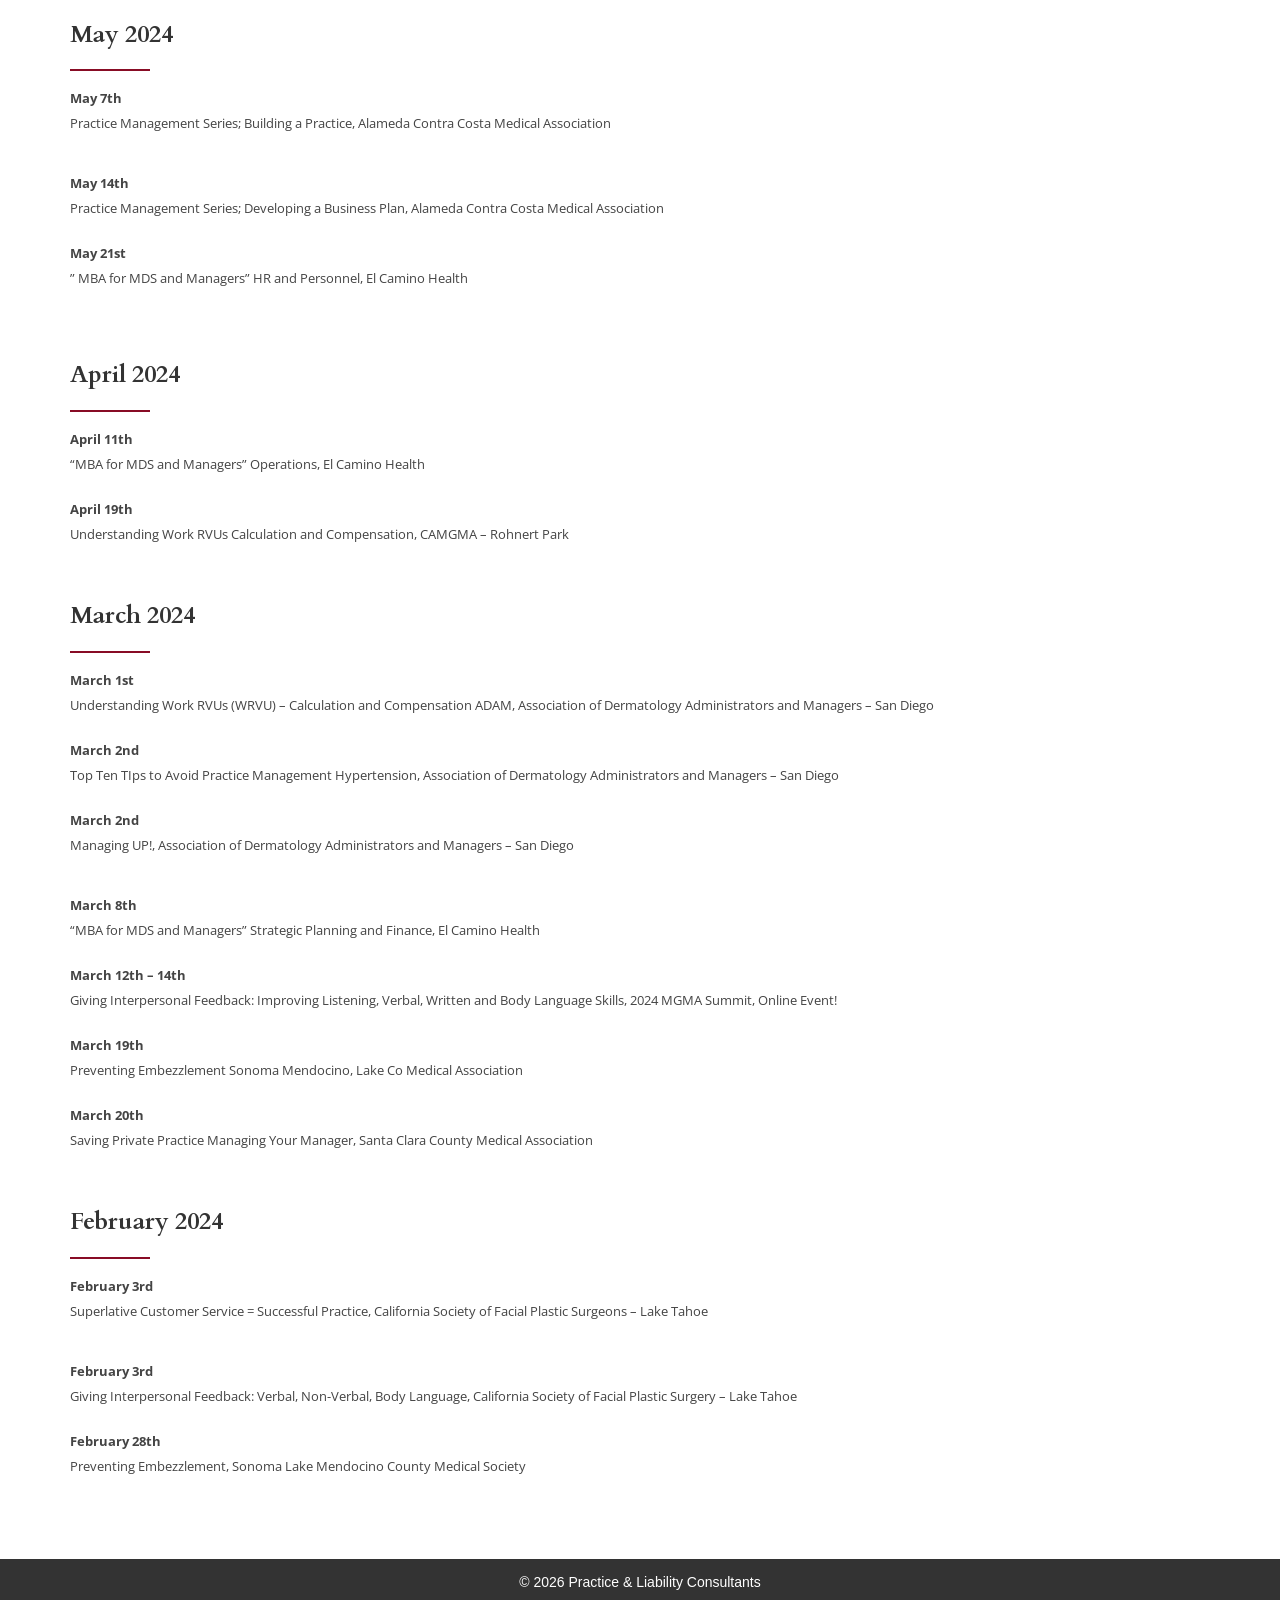
<file: calendar/index.html>
<!doctype html><html lang="en-US" class="js no-touch cssanimations csstransitions" data-bofp="0"><head><meta charset="UTF-8"><meta name="viewport" content="width=device-width, initial-scale=1.0, viewport-fit=cover">		<meta name="robots" content="index, follow, max-image-preview:large, max-snippet:-1, max-video-preview:-1"><title>Calendar - Practice &amp; Liability Consultants</title><meta property="og:locale" content="en_US"><meta property="og:type" content="article"><meta property="og:title" content="Calendar - Practice &amp; Liability Consultants"><meta property="og:description" content="February 2024 February 3rd Superlative Customer Service = Successful Practice, California Society of Facial Plastic Surgeons – Lake Tahoe February 3rd Giving Interpersonal Feedback: Verbal, Non-Verbal, Body Language, California Society of Facial Plastic Surgery – Lake Tahoe February 28th Preventing Embezzlement, Sonoma Lake Mendocino County Medical Society March 2024 March 1st Understanding Work RVUs (WRVU)... Read More"><meta property="og:url" content="/calendar/"><meta property="og:site_name" content="Practice &amp; Liability Consultants"><meta property="article:modified_time" content="2026-04-22T21:01:18+00:00"><meta name="twitter:card" content="summary_large_image"><meta name="twitter:label1" content="Est. reading time"><meta name="twitter:data1" content="4 minutes"><!--[if lt IE 9]><script src="[data-uri]" type="text/javascript"></script><script src="[data-uri]" type="text/javascript"></script><![endif]--><meta name="generator" content="Elementor 4.1.1; features: additional_custom_breakpoints; settings: css_print_method-external, google_font-enabled, font_display-swap"><meta name="generator" content="WP Rocket 3.20.2" data-wpr-features="wpr_preload_links wpr_desktop"><link rel="stylesheet" href="../style.css"><style>[data-bofp="1"]{background-color:rgb(255, 255, 255)!important;color:rgb(68, 68, 68)!important}[data-bofp="2"]{background-color:rgb(255, 255, 255)!important;color:rgb(68, 68, 68)!important}[data-bofp="3"]{background-color:rgb(255, 255, 255)!important;color:rgb(68, 68, 68)!important}</style><meta name="robots" content="noindex, nofollow"></head><body data-rsssl="1" class="wp-singular page-template page-template-elementor_header_footer page page-id-894 wp-theme-lawyerbase elementor-default elementor-template-full-width elementor-kit-893 elementor-page elementor-page-894 e--ua-blink e--ua-mac e--ua-webkit" data-elementor-device-mode="desktop" data-bofp="1"><header data-rocket-location-hash="f403230d3ddd4e21716d970aaf4f647b" data-elementor-type="header" data-elementor-id="917" class="elementor elementor-917 elementor-location-header" data-elementor-post-type="elementor_library"><div class="elementor-element elementor-element-30b7231 e-flex e-con-boxed e-con e-parent e-lazyloaded" data-id="30b7231" data-element_type="container" data-e-type="container" data-settings="{&quot;background_background&quot;:&quot;classic&quot;}" data-bofp="2"><div data-rocket-location-hash="da3b654b339ed49f0234db69a353a170" class="e-con-inner"><div class="elementor-element elementor-element-0f51b4c e-flex e-con-boxed e-con e-parent e-lazyloaded" data-id="0f51b4c" data-element_type="container" data-e-type="container"><div data-rocket-location-hash="db09287dc3941bcac9abe956715ef14a" class="e-con-inner"><div class="elementor-element elementor-element-a50761b elementor-icon-list--layout-inline elementor-align-end elementor-tablet-align-center elementor-list-item-link-full_width elementor-widget elementor-widget-icon-list" data-id="a50761b" data-element_type="widget" data-e-type="widget" data-widget_type="icon-list.default"><div class="elementor-widget-container"><ul class="elementor-icon-list-items elementor-inline-items"><li class="elementor-icon-list-item elementor-inline-item"><a href="mailto:info@practiceconsultants.net"><span class="elementor-icon-list-icon"><i aria-hidden="true" class="far fa-envelope"></i>						</span><span class="elementor-icon-list-text">info@practiceconsultants.net</span></a></li><li class="elementor-icon-list-item elementor-inline-item"><a href="tel:415-764-4800"><span class="elementor-icon-list-icon"><i aria-hidden="true" class="fas fa-phone-alt"></i>						</span><span class="elementor-icon-list-text">+1.415.764.4800</span></a></li></ul></div></div></div></div><div class="elementor-element elementor-element-33a7fec e-flex e-con-boxed e-con e-parent e-lazyloaded" data-id="33a7fec" data-element_type="container" data-e-type="container"><div data-rocket-location-hash="3f2ebbf863d4612ef775d00659a69d20" class="e-con-inner"><div class="elementor-element elementor-element-112b22c elementor-widget elementor-widget-image" data-id="112b22c" data-element_type="widget" data-e-type="widget" data-widget_type="image.default"><div class="elementor-widget-container"><a href="../index.html"><img width="1517" height="342" src="../_a/079dc6d9694c.webp" class="attachment-full size-full wp-image-204" alt="" decoding="sync">								</a></div></div><div class="elementor-element elementor-element-5e515b3 elementor-nav-menu__align-center elementor-nav-menu--dropdown-mobile elementor-nav-menu--stretch elementor-hidden-desktop elementor-hidden-tablet elementor-nav-menu__text-align-aside elementor-nav-menu--toggle elementor-nav-menu--burger elementor-widget elementor-widget-nav-menu" data-id="5e515b3" data-element_type="widget" data-e-type="widget" data-settings="{&quot;full_width&quot;:&quot;stretch&quot;,&quot;layout&quot;:&quot;horizontal&quot;,&quot;submenu_icon&quot;:{&quot;value&quot;:&quot;&lt;i class=\&quot;fas fa-caret-down\&quot; aria-hidden=\&quot;true\&quot;&gt;&lt;\/i&gt;&quot;,&quot;library&quot;:&quot;fa-solid&quot;},&quot;toggle&quot;:&quot;burger&quot;}" data-widget_type="nav-menu.default"><div class="elementor-widget-container"><nav aria-label="Menu" class="elementor-nav-menu--main elementor-nav-menu__container elementor-nav-menu--layout-horizontal e--pointer-none"><ul id="menu-1-5e515b3" class="elementor-nav-menu" data-smartmenus-id="1782340136770938"><li class="menu-item menu-item-type-post_type menu-item-object-page menu-item-home menu-item-1093"><a href="../index.html" class="elementor-item">Home</a></li><li class="menu-item menu-item-type-post_type menu-item-object-page menu-item-1094"><a href="../about-us/index.html" class="elementor-item">About Us</a></li><li class="menu-item menu-item-type-post_type menu-item-object-page menu-item-43"><a href="../services/index.html" class="elementor-item">Services</a></li><li class="menu-item menu-item-type-post_type menu-item-object-page menu-item-37"><a href="../consultants/index.html" class="elementor-item">Consultants</a></li><li class="menu-item menu-item-type-post_type menu-item-object-page menu-item-42"><a href="../seminars/index.html" class="elementor-item">Seminars</a></li><li class="menu-item menu-item-type-post_type menu-item-object-page current-menu-item page_item page-item-894 current_page_item menu-item-902"><a href="../calendar/index.html" aria-current="page" class="elementor-item elementor-item-active">Calendar</a></li><li class="menu-item menu-item-type-post_type menu-item-object-page menu-item-44"><a href="../testimonials/index.html" class="elementor-item">Testimonials</a></li><li class="menu-item menu-item-type-post_type menu-item-object-page menu-item-40"><a href="../links/index.html" class="elementor-item">Links</a></li><li class="menu-item menu-item-type-post_type menu-item-object-page menu-item-581"><a href="../payments/index.html" class="elementor-item">Payments</a></li><li class="menu-item menu-item-type-post_type menu-item-object-page menu-item-38"><a href="../contact-us/index.html" class="elementor-item">Contact Us</a></li></ul>			</nav><div class="elementor-menu-toggle" role="button" tabindex="0" aria-label="Menu Toggle" aria-expanded="false" style=""><i aria-hidden="true" role="presentation" class="elementor-menu-toggle__icon--open eicon-menu-bar"></i><i aria-hidden="true" role="presentation" class="elementor-menu-toggle__icon--close eicon-close"></i>		</div><nav class="elementor-nav-menu--dropdown elementor-nav-menu__container" aria-hidden="true" style="top: 0px; --menu-height: 0; width: 1366px; left: 0px;"><ul id="menu-2-5e515b3" class="elementor-nav-menu" data-smartmenus-id="17823401367705925"><li class="menu-item menu-item-type-post_type menu-item-object-page menu-item-home menu-item-1093"><a href="../index.html" class="elementor-item" tabindex="-1">Home</a></li><li class="menu-item menu-item-type-post_type menu-item-object-page menu-item-1094"><a href="../about-us/index.html" class="elementor-item" tabindex="-1">About Us</a></li><li class="menu-item menu-item-type-post_type menu-item-object-page menu-item-43"><a href="../services/index.html" class="elementor-item" tabindex="-1">Services</a></li><li class="menu-item menu-item-type-post_type menu-item-object-page menu-item-37"><a href="../consultants/index.html" class="elementor-item" tabindex="-1">Consultants</a></li><li class="menu-item menu-item-type-post_type menu-item-object-page menu-item-42"><a href="../seminars/index.html" class="elementor-item" tabindex="-1">Seminars</a></li><li class="menu-item menu-item-type-post_type menu-item-object-page current-menu-item page_item page-item-894 current_page_item menu-item-902"><a href="../calendar/index.html" aria-current="page" class="elementor-item elementor-item-active" tabindex="-1">Calendar</a></li><li class="menu-item menu-item-type-post_type menu-item-object-page menu-item-44"><a href="../testimonials/index.html" class="elementor-item" tabindex="-1">Testimonials</a></li><li class="menu-item menu-item-type-post_type menu-item-object-page menu-item-40"><a href="../links/index.html" class="elementor-item" tabindex="-1">Links</a></li><li class="menu-item menu-item-type-post_type menu-item-object-page menu-item-581"><a href="../payments/index.html" class="elementor-item" tabindex="-1">Payments</a></li><li class="menu-item menu-item-type-post_type menu-item-object-page menu-item-38"><a href="../contact-us/index.html" class="elementor-item" tabindex="-1">Contact Us</a></li></ul>			</nav></div></div></div></div></div></div><div class="elementor-element elementor-element-536c715 elementor-hidden-mobile e-flex e-con-boxed e-con e-parent elementor-sticky e-lazyloaded" data-id="536c715" data-element_type="container" data-e-type="container" data-settings="{&quot;background_background&quot;:&quot;classic&quot;,&quot;sticky&quot;:&quot;top&quot;,&quot;sticky_on&quot;:[&quot;desktop&quot;,&quot;tablet&quot;,&quot;mobile&quot;],&quot;sticky_offset&quot;:0,&quot;sticky_effects_offset&quot;:0,&quot;sticky_anchor_link_offset&quot;:0}" data-bofp="3" style=""><div data-rocket-location-hash="547ec2470d2bda10abb0f19dcabad963" class="e-con-inner"><div class="elementor-element elementor-element-c7bf7ab e-flex e-con-boxed e-con e-parent e-lazyloaded" data-id="c7bf7ab" data-element_type="container" data-e-type="container"><div class="e-con-inner"><div class="elementor-element elementor-element-7fb9808 elementor-nav-menu__align-center elementor-nav-menu--dropdown-mobile elementor-nav-menu__text-align-aside elementor-nav-menu--toggle elementor-nav-menu--burger elementor-widget elementor-widget-nav-menu" data-id="7fb9808" data-element_type="widget" data-e-type="widget" data-settings="{&quot;layout&quot;:&quot;horizontal&quot;,&quot;submenu_icon&quot;:{&quot;value&quot;:&quot;&lt;i class=\&quot;fas fa-caret-down\&quot; aria-hidden=\&quot;true\&quot;&gt;&lt;\/i&gt;&quot;,&quot;library&quot;:&quot;fa-solid&quot;},&quot;toggle&quot;:&quot;burger&quot;}" data-widget_type="nav-menu.default"><div class="elementor-widget-container"><nav aria-label="Menu" class="elementor-nav-menu--main elementor-nav-menu__container elementor-nav-menu--layout-horizontal e--pointer-none"><ul id="menu-1-7fb9808" class="elementor-nav-menu" data-smartmenus-id="1782340136771735"><li class="menu-item menu-item-type-post_type menu-item-object-page menu-item-home menu-item-1093"><a href="../index.html" class="elementor-item">Home</a></li><li class="menu-item menu-item-type-post_type menu-item-object-page menu-item-1094"><a href="../about-us/index.html" class="elementor-item">About Us</a></li><li class="menu-item menu-item-type-post_type menu-item-object-page menu-item-43"><a href="../services/index.html" class="elementor-item">Services</a></li><li class="menu-item menu-item-type-post_type menu-item-object-page menu-item-37"><a href="../consultants/index.html" class="elementor-item">Consultants</a></li><li class="menu-item menu-item-type-post_type menu-item-object-page menu-item-42"><a href="../seminars/index.html" class="elementor-item">Seminars</a></li><li class="menu-item menu-item-type-post_type menu-item-object-page current-menu-item page_item page-item-894 current_page_item menu-item-902"><a href="../calendar/index.html" aria-current="page" class="elementor-item elementor-item-active">Calendar</a></li><li class="menu-item menu-item-type-post_type menu-item-object-page menu-item-44"><a href="../testimonials/index.html" class="elementor-item">Testimonials</a></li><li class="menu-item menu-item-type-post_type menu-item-object-page menu-item-40"><a href="../links/index.html" class="elementor-item">Links</a></li><li class="menu-item menu-item-type-post_type menu-item-object-page menu-item-581"><a href="../payments/index.html" class="elementor-item">Payments</a></li><li class="menu-item menu-item-type-post_type menu-item-object-page menu-item-38"><a href="../contact-us/index.html" class="elementor-item">Contact Us</a></li></ul>			</nav><div class="elementor-menu-toggle" role="button" tabindex="0" aria-label="Menu Toggle" aria-expanded="false"><i aria-hidden="true" role="presentation" class="elementor-menu-toggle__icon--open eicon-menu-bar"></i><i aria-hidden="true" role="presentation" class="elementor-menu-toggle__icon--close eicon-close"></i>		</div><nav class="elementor-nav-menu--dropdown elementor-nav-menu__container" aria-hidden="true" style="--menu-height: 0;"><ul id="menu-2-7fb9808" class="elementor-nav-menu" data-smartmenus-id="17823401367711938"><li class="menu-item menu-item-type-post_type menu-item-object-page menu-item-home menu-item-1093"><a href="../index.html" class="elementor-item" tabindex="-1">Home</a></li><li class="menu-item menu-item-type-post_type menu-item-object-page menu-item-1094"><a href="../about-us/index.html" class="elementor-item" tabindex="-1">About Us</a></li><li class="menu-item menu-item-type-post_type menu-item-object-page menu-item-43"><a href="../services/index.html" class="elementor-item" tabindex="-1">Services</a></li><li class="menu-item menu-item-type-post_type menu-item-object-page menu-item-37"><a href="../consultants/index.html" class="elementor-item" tabindex="-1">Consultants</a></li><li class="menu-item menu-item-type-post_type menu-item-object-page menu-item-42"><a href="../seminars/index.html" class="elementor-item" tabindex="-1">Seminars</a></li><li class="menu-item menu-item-type-post_type menu-item-object-page current-menu-item page_item page-item-894 current_page_item menu-item-902"><a href="../calendar/index.html" aria-current="page" class="elementor-item elementor-item-active" tabindex="-1">Calendar</a></li><li class="menu-item menu-item-type-post_type menu-item-object-page menu-item-44"><a href="../testimonials/index.html" class="elementor-item" tabindex="-1">Testimonials</a></li><li class="menu-item menu-item-type-post_type menu-item-object-page menu-item-40"><a href="../links/index.html" class="elementor-item" tabindex="-1">Links</a></li><li class="menu-item menu-item-type-post_type menu-item-object-page menu-item-581"><a href="../payments/index.html" class="elementor-item" tabindex="-1">Payments</a></li><li class="menu-item menu-item-type-post_type menu-item-object-page menu-item-38"><a href="../contact-us/index.html" class="elementor-item" tabindex="-1">Contact Us</a></li></ul>			</nav></div></div></div></div></div></div></header><div data-rocket-location-hash="00cee0f1593555b8b2ea948ec5fd1ba9" data-elementor-type="wp-page" data-elementor-id="894" class="elementor elementor-894" data-elementor-post-type="page"><div class="elementor-element elementor-element-31f13dc e-flex e-con-boxed e-con e-parent e-lazyloaded" data-id="31f13dc" data-element_type="container" data-e-type="container" data-settings="{&quot;background_background&quot;:&quot;classic&quot;}"><div class="e-con-inner"><div class="elementor-element elementor-element-28a82f9 elementor-widget__width-inherit elementor-widget elementor-widget-heading" data-id="28a82f9" data-element_type="widget" data-e-type="widget" data-widget_type="heading.default"><div class="elementor-widget-container"><h1 class="elementor-heading-title elementor-size-default">Calendar</h1>				</div></div></div></div><div class="elementor-element elementor-element-c89217c e-flex e-con-boxed e-con e-parent e-lazyloaded" data-id="c89217c" data-element_type="container" data-e-type="container" data-settings="{&quot;background_background&quot;:&quot;classic&quot;}"><div class="e-con-inner"><div class="elementor-element elementor-element-da4a241 e-con-full e-flex e-con e-child" data-id="da4a241" data-element_type="container" data-e-type="container"><div class="elementor-element elementor-element-5989edf elementor-widget elementor-widget-heading" data-id="5989edf" data-element_type="widget" data-e-type="widget" data-widget_type="heading.default"><div class="elementor-widget-container"><h2 class="elementor-heading-title elementor-size-default">February 2024</h2>				</div></div><div class="elementor-element elementor-element-4ed7223 elementor-widget-divider--view-line elementor-widget elementor-widget-divider" data-id="4ed7223" data-element_type="widget" data-e-type="widget" data-widget_type="divider.default"><div class="elementor-widget-container"><div class="elementor-divider"><span class="elementor-divider-separator"></span></div></div></div><div class="elementor-element elementor-element-f8ada59 elementor-widget elementor-widget-text-editor" data-id="f8ada59" data-element_type="widget" data-e-type="widget" data-widget_type="text-editor.default"><div class="elementor-widget-container"><p><strong>February 3rd</strong></p><p>Superlative Customer Service = Successful Practice, California Society of Facial Plastic Surgeons – Lake Tahoe<br><br></p>								</div></div><div class="elementor-element elementor-element-f7a9e41 elementor-widget elementor-widget-text-editor" data-id="f7a9e41" data-element_type="widget" data-e-type="widget" data-widget_type="text-editor.default"><div class="elementor-widget-container"><p><strong>February 3rd</strong></p><p>Giving Interpersonal Feedback: Verbal, Non-Verbal, Body Language, California Society of Facial Plastic Surgery – Lake Tahoe</p>								</div></div><div class="elementor-element elementor-element-9e3a8d2 elementor-widget elementor-widget-text-editor" data-id="9e3a8d2" data-element_type="widget" data-e-type="widget" data-widget_type="text-editor.default"><div class="elementor-widget-container"><p><strong>February 28th</strong></p><p>Preventing Embezzlement, Sonoma Lake Mendocino County Medical Society<br><br></p>								</div></div></div><div class="elementor-element elementor-element-7abdf0a e-con-full e-flex e-con e-child" data-id="7abdf0a" data-element_type="container" data-e-type="container"><div class="elementor-element elementor-element-261b5b7 elementor-widget elementor-widget-heading" data-id="261b5b7" data-element_type="widget" data-e-type="widget" data-widget_type="heading.default"><div class="elementor-widget-container"><h2 class="elementor-heading-title elementor-size-default">March 2024</h2>				</div></div><div class="elementor-element elementor-element-b23dfdd elementor-widget-divider--view-line elementor-widget elementor-widget-divider" data-id="b23dfdd" data-element_type="widget" data-e-type="widget" data-widget_type="divider.default"><div class="elementor-widget-container"><div class="elementor-divider"><span class="elementor-divider-separator"></span></div></div></div><div class="elementor-element elementor-element-6481c5e elementor-widget elementor-widget-text-editor" data-id="6481c5e" data-element_type="widget" data-e-type="widget" data-widget_type="text-editor.default"><div class="elementor-widget-container"><p><strong>March 1st</strong></p><p>Understanding Work RVUs (WRVU) – Calculation and Compensation ADAM, Association of Dermatology Administrators and Managers – San Diego</p>								</div></div><div class="elementor-element elementor-element-63f53b5 elementor-widget elementor-widget-text-editor" data-id="63f53b5" data-element_type="widget" data-e-type="widget" data-widget_type="text-editor.default"><div class="elementor-widget-container"><p><strong>March 2nd</strong></p><p>Top Ten TIps to Avoid Practice Management Hypertension, Association of Dermatology Administrators and Managers – San Diego</p>								</div></div><div class="elementor-element elementor-element-5a0e240 elementor-widget elementor-widget-text-editor" data-id="5a0e240" data-element_type="widget" data-e-type="widget" data-widget_type="text-editor.default"><div class="elementor-widget-container"><p><strong>March 2nd</strong></p><p>Managing UP!, Association of Dermatology Administrators and Managers – San Diego<br><br></p>								</div></div><div class="elementor-element elementor-element-dd73e69 elementor-widget elementor-widget-text-editor" data-id="dd73e69" data-element_type="widget" data-e-type="widget" data-widget_type="text-editor.default"><div class="elementor-widget-container"><p><strong>March 8th</strong></p><p>“MBA for MDS and Managers” Strategic Planning and Finance, El Camino Health</p>								</div></div><div class="elementor-element elementor-element-892dd67 elementor-widget elementor-widget-text-editor" data-id="892dd67" data-element_type="widget" data-e-type="widget" data-widget_type="text-editor.default"><div class="elementor-widget-container"><p><strong>March 12th – 14th</strong></p><p>Giving Interpersonal Feedback: Improving Listening, Verbal, Written and Body Language Skills, 2024 MGMA Summit, Online Event!</p>								</div></div><div class="elementor-element elementor-element-aaae609 elementor-widget elementor-widget-text-editor" data-id="aaae609" data-element_type="widget" data-e-type="widget" data-widget_type="text-editor.default"><div class="elementor-widget-container"><p><strong>March 19th</strong></p><p>Preventing Embezzlement Sonoma Mendocino, Lake Co Medical Association</p>								</div></div><div class="elementor-element elementor-element-e53c588 elementor-widget elementor-widget-text-editor" data-id="e53c588" data-element_type="widget" data-e-type="widget" data-widget_type="text-editor.default"><div class="elementor-widget-container"><p><strong>March 20th</strong></p><p>Saving Private Practice Managing Your Manager, Santa Clara County Medical Association</p>								</div></div></div><div class="elementor-element elementor-element-f06257d e-con-full e-flex e-con e-child" data-id="f06257d" data-element_type="container" data-e-type="container"><div class="elementor-element elementor-element-bdae80a elementor-widget elementor-widget-heading" data-id="bdae80a" data-element_type="widget" data-e-type="widget" data-widget_type="heading.default"><div class="elementor-widget-container"><h2 class="elementor-heading-title elementor-size-default">April 2024</h2>				</div></div><div class="elementor-element elementor-element-7d00746 elementor-widget-divider--view-line elementor-widget elementor-widget-divider" data-id="7d00746" data-element_type="widget" data-e-type="widget" data-widget_type="divider.default"><div class="elementor-widget-container"><div class="elementor-divider"><span class="elementor-divider-separator"></span></div></div></div><div class="elementor-element elementor-element-ee998e5 elementor-widget elementor-widget-text-editor" data-id="ee998e5" data-element_type="widget" data-e-type="widget" data-widget_type="text-editor.default"><div class="elementor-widget-container"><p><strong>April 11th</strong></p><p>“MBA for MDS and Managers” Operations, El Camino Health</p>								</div></div><div class="elementor-element elementor-element-10dbcb6 elementor-widget elementor-widget-text-editor" data-id="10dbcb6" data-element_type="widget" data-e-type="widget" data-widget_type="text-editor.default"><div class="elementor-widget-container"><p><strong>April 19th</strong></p><p>Understanding Work RVUs Calculation and Compensation, CAMGMA – Rohnert Park</p>								</div></div></div><div class="elementor-element elementor-element-6ae526d e-con-full e-flex e-con e-child" data-id="6ae526d" data-element_type="container" data-e-type="container"><div class="elementor-element elementor-element-fcbb7c6 elementor-widget elementor-widget-heading" data-id="fcbb7c6" data-element_type="widget" data-e-type="widget" data-widget_type="heading.default"><div class="elementor-widget-container"><h2 class="elementor-heading-title elementor-size-default">May 2024</h2>				</div></div><div class="elementor-element elementor-element-50e5558 elementor-widget-divider--view-line elementor-widget elementor-widget-divider" data-id="50e5558" data-element_type="widget" data-e-type="widget" data-widget_type="divider.default"><div class="elementor-widget-container"><div class="elementor-divider"><span class="elementor-divider-separator"></span></div></div></div><div class="elementor-element elementor-element-1bd3636 elementor-widget elementor-widget-text-editor" data-id="1bd3636" data-element_type="widget" data-e-type="widget" data-widget_type="text-editor.default"><div class="elementor-widget-container"><p><strong>May 7th</strong></p><p>Practice Management Series; Building a Practice, Alameda Contra Costa Medical Association<br><br></p>								</div></div><div class="elementor-element elementor-element-030b41f elementor-widget elementor-widget-text-editor" data-id="030b41f" data-element_type="widget" data-e-type="widget" data-widget_type="text-editor.default"><div class="elementor-widget-container"><p><strong>May 14th</strong></p><p>Practice Management Series; Developing a Business Plan, Alameda Contra Costa Medical Association</p>								</div></div><div class="elementor-element elementor-element-957fd0d elementor-widget elementor-widget-text-editor" data-id="957fd0d" data-element_type="widget" data-e-type="widget" data-widget_type="text-editor.default"><div class="elementor-widget-container"><p><strong>May 21st</strong></p><p>” MBA for MDS and Managers” HR and Personnel, El Camino Health<br><br></p>								</div></div></div><div class="elementor-element elementor-element-be0a642 e-con-full e-flex e-con e-child" data-id="be0a642" data-element_type="container" data-e-type="container"><div class="elementor-element elementor-element-e5f1d52 elementor-widget elementor-widget-heading" data-id="e5f1d52" data-element_type="widget" data-e-type="widget" data-widget_type="heading.default"><div class="elementor-widget-container"><h2 class="elementor-heading-title elementor-size-default">June 2024</h2>				</div></div><div class="elementor-element elementor-element-69c9aa6 elementor-widget-divider--view-line elementor-widget elementor-widget-divider" data-id="69c9aa6" data-element_type="widget" data-e-type="widget" data-widget_type="divider.default"><div class="elementor-widget-container"><div class="elementor-divider"><span class="elementor-divider-separator"></span></div></div></div><div class="elementor-element elementor-element-6cb785c elementor-widget elementor-widget-text-editor" data-id="6cb785c" data-element_type="widget" data-e-type="widget" data-widget_type="text-editor.default"><div class="elementor-widget-container"><p><strong>June 14th</strong></p><p>Managing Your On Line Presence and How to WIN against Negative Reviews, International Society of Aesthetic Plastic Surgeons – Cartagena Columbia</p>								</div></div></div><div class="elementor-element elementor-element-e9ba755 e-con-full e-flex e-con e-child" data-id="e9ba755" data-element_type="container" data-e-type="container"><div class="elementor-element elementor-element-5bd6617 elementor-widget elementor-widget-heading" data-id="5bd6617" data-element_type="widget" data-e-type="widget" data-widget_type="heading.default"><div class="elementor-widget-container"><h2 class="elementor-heading-title elementor-size-default">September 2024</h2>				</div></div><div class="elementor-element elementor-element-0351156 elementor-widget-divider--view-line elementor-widget elementor-widget-divider" data-id="0351156" data-element_type="widget" data-e-type="widget" data-widget_type="divider.default"><div class="elementor-widget-container"><div class="elementor-divider"><span class="elementor-divider-separator"></span></div></div></div><div class="elementor-element elementor-element-588e49b elementor-widget elementor-widget-text-editor" data-id="588e49b" data-element_type="widget" data-e-type="widget" data-widget_type="text-editor.default"><div class="elementor-widget-container"><p><span style="text-align: var(--text-align);"><b>Sept 6</b></span></p><p>Top 10 Ways to Reduce Overhead, California Society of Dermatology and Dermatologic Surgery</p>								</div></div><div class="elementor-element elementor-element-3690da7 elementor-widget elementor-widget-text-editor" data-id="3690da7" data-element_type="widget" data-e-type="widget" data-widget_type="text-editor.default"><div class="elementor-widget-container"><p><span style="text-align: var(--text-align);"><b>Sept 19</b></span></p><p>Physician Practice Management Seminar | Risky Business: The Late Career, Impaired, or Disruptive Physician | Debra Phairas</p>								</div></div><div class="elementor-element elementor-element-e0d1531 elementor-widget elementor-widget-text-editor" data-id="e0d1531" data-element_type="widget" data-e-type="widget" data-widget_type="text-editor.default"><div class="elementor-widget-container"><p><span style="text-align: var(--text-align);"><b>Sept 18</b></span></p><p>Saving Private Practice Webinar – Winding Down Your Practice: Strategies for a Successful Retirement,&nbsp;Santa Clara County Medical Association</p>								</div></div></div><div class="elementor-element elementor-element-7517fc1 e-con-full e-flex e-con e-child" data-id="7517fc1" data-element_type="container" data-e-type="container"><div class="elementor-element elementor-element-9174918 elementor-widget elementor-widget-heading" data-id="9174918" data-element_type="widget" data-e-type="widget" data-widget_type="heading.default"><div class="elementor-widget-container"><h2 class="elementor-heading-title elementor-size-default">October 2024</h2>				</div></div><div class="elementor-element elementor-element-8ef6a2d elementor-widget-divider--view-line elementor-widget elementor-widget-divider" data-id="8ef6a2d" data-element_type="widget" data-e-type="widget" data-widget_type="divider.default"><div class="elementor-widget-container"><div class="elementor-divider"><span class="elementor-divider-separator"></span></div></div></div><div class="elementor-element elementor-element-1e1e6c0 elementor-widget elementor-widget-text-editor" data-id="1e1e6c0" data-element_type="widget" data-e-type="widget" data-widget_type="text-editor.default"><div class="elementor-widget-container"><p><span style="text-align: var(--text-align);"><b>Oct 19th</b></span></p><p>Understanding WRVUs: Calculation and Compensation, AAO/AAOE</p>								</div></div><div class="elementor-element elementor-element-4a04cfb elementor-widget elementor-widget-text-editor" data-id="4a04cfb" data-element_type="widget" data-e-type="widget" data-widget_type="text-editor.default"><div class="elementor-widget-container"><p><span style="text-align: var(--text-align);"><b>Oct 20th</b></span></p><p>Giving Interpersonal Feedback: Improving Listening, Verbal, Written and Body Language Skills</p>								</div></div></div><div class="elementor-element elementor-element-eea3dc8 e-con-full e-flex e-con e-child" data-id="eea3dc8" data-element_type="container" data-e-type="container"><div class="elementor-element elementor-element-b5efa79 elementor-widget elementor-widget-heading" data-id="b5efa79" data-element_type="widget" data-e-type="widget" data-widget_type="heading.default"><div class="elementor-widget-container"><h2 class="elementor-heading-title elementor-size-default">November 2024</h2>				</div></div><div class="elementor-element elementor-element-55a89a1 elementor-widget-divider--view-line elementor-widget elementor-widget-divider" data-id="55a89a1" data-element_type="widget" data-e-type="widget" data-widget_type="divider.default"><div class="elementor-widget-container"><div class="elementor-divider"><span class="elementor-divider-separator"></span></div></div></div><div class="elementor-element elementor-element-49a5a15 elementor-widget elementor-widget-text-editor" data-id="49a5a15" data-element_type="widget" data-e-type="widget" data-widget_type="text-editor.default"><div class="elementor-widget-container"><p><span style="text-align: var(--text-align);"><b>Nov 13th</b></span></p><p>Top Ten Strategies for Lowering Practice Overhead, Fresno Mid State MGMA&nbsp;</p>								</div></div><div class="elementor-element elementor-element-a290272 elementor-widget elementor-widget-text-editor" data-id="a290272" data-element_type="widget" data-e-type="widget" data-widget_type="text-editor.default"><div class="elementor-widget-container"><p><span style="text-align: var(--text-align);"><b>Nov 20th</b></span></p><p>Saving Private Practice Making Mergers Work to Stay Independent, Saving Private Practice Santa Clara County Medical Association</p>								</div></div></div><div class="elementor-element elementor-element-2e36be7 e-con-full e-flex e-con e-child" data-id="2e36be7" data-element_type="container" data-e-type="container"><div class="elementor-element elementor-element-1c7b8d8 elementor-widget elementor-widget-heading" data-id="1c7b8d8" data-element_type="widget" data-e-type="widget" data-widget_type="heading.default"><div class="elementor-widget-container"><h2 class="elementor-heading-title elementor-size-default">January 2025</h2>				</div></div><div class="elementor-element elementor-element-21946c2 elementor-widget-divider--view-line elementor-widget elementor-widget-divider" data-id="21946c2" data-element_type="widget" data-e-type="widget" data-widget_type="divider.default"><div class="elementor-widget-container"><div class="elementor-divider"><span class="elementor-divider-separator"></span></div></div></div><div class="elementor-element elementor-element-4986cf9 elementor-widget elementor-widget-text-editor" data-id="4986cf9" data-element_type="widget" data-e-type="widget" data-widget_type="text-editor.default"><div class="elementor-widget-container"><p><span style="text-align: var(--text-align);"><b>Jan 6th</b></span></p><p>How to Prepare Physicians for Success and Prevent Break Ups: Succession Planning, Planning for Retirement, Allowing Buy-In Opportunities, etc., National Society of Certified Health Care business Consultants</p>								</div></div><div class="elementor-element elementor-element-6d5d0ca elementor-widget elementor-widget-text-editor" data-id="6d5d0ca" data-element_type="widget" data-e-type="widget" data-widget_type="text-editor.default"><div class="elementor-widget-container"><p><span style="text-align: var(--text-align);"><b>Jan 9th</b></span></p><p>Income Distribution Formulas Opportunities and Challenges NSCHBC annual winter meeting, National Society of Certified Healthcare Business Consultants<br><br></p>								</div></div></div><div class="elementor-element elementor-element-012411d e-con-full e-flex e-con e-child" data-id="012411d" data-element_type="container" data-e-type="container"><div class="elementor-element elementor-element-cb48902 elementor-widget elementor-widget-heading" data-id="cb48902" data-element_type="widget" data-e-type="widget" data-widget_type="heading.default"><div class="elementor-widget-container"><h2 class="elementor-heading-title elementor-size-default">February 2025</h2>				</div></div><div class="elementor-element elementor-element-85951c9 elementor-widget-divider--view-line elementor-widget elementor-widget-divider" data-id="85951c9" data-element_type="widget" data-e-type="widget" data-widget_type="divider.default"><div class="elementor-widget-container"><div class="elementor-divider"><span class="elementor-divider-separator"></span></div></div></div><div class="elementor-element elementor-element-ea83d6d elementor-widget elementor-widget-text-editor" data-id="ea83d6d" data-element_type="widget" data-e-type="widget" data-widget_type="text-editor.default"><div class="elementor-widget-container"><p><span style="text-align: var(--text-align);"><b>Feb 7th</b></span></p><p>Considering Private Equity? Pros and Cons, California Pacific Society of Facial Plastic Surgery Winter Meeting</p>								</div></div><div class="elementor-element elementor-element-94db59b elementor-widget elementor-widget-text-editor" data-id="94db59b" data-element_type="widget" data-e-type="widget" data-widget_type="text-editor.default"><div class="elementor-widget-container"><p><span style="text-align: var(--text-align);"><b>Feb 8th</b></span></p><p>Top Ten Strategies To Lower Overhead Costs in your Practice, California Pacific Society of Facial Plastic Surgery Winter Meeting</p>								</div></div><div class="elementor-element elementor-element-4e68fc6 elementor-widget elementor-widget-text-editor" data-id="4e68fc6" data-element_type="widget" data-e-type="widget" data-widget_type="text-editor.default"><div class="elementor-widget-container"><p><span style="text-align: var(--text-align);"><b>Feb 8th</b></span></p><p>Expense Share or employee MD? Future Friend or Foe?, California Pacific Society of Facial Plastic Surgery Winter Meeting</p>								</div></div></div><div class="elementor-element elementor-element-c1e21eb e-con-full e-flex e-con e-child" data-id="c1e21eb" data-element_type="container" data-e-type="container"><div class="elementor-element elementor-element-13c2090 elementor-widget elementor-widget-heading" data-id="13c2090" data-element_type="widget" data-e-type="widget" data-widget_type="heading.default"><div class="elementor-widget-container"><h2 class="elementor-heading-title elementor-size-default">March 2025</h2>				</div></div><div class="elementor-element elementor-element-91bffa8 elementor-widget-divider--view-line elementor-widget elementor-widget-divider" data-id="91bffa8" data-element_type="widget" data-e-type="widget" data-widget_type="divider.default"><div class="elementor-widget-container"><div class="elementor-divider"><span class="elementor-divider-separator"></span></div></div></div><div class="elementor-element elementor-element-8deb9c1 elementor-widget elementor-widget-text-editor" data-id="8deb9c1" data-element_type="widget" data-e-type="widget" data-widget_type="text-editor.default"><div class="elementor-widget-container"><p><strong>March 18</strong></p><p>“Policy Changes in Govt 2025 – How will this affect MDs and Managers” – EL Camino Health&nbsp;</p>								</div></div></div><div class="elementor-element elementor-element-9868528 e-con-full e-flex e-con e-child" data-id="9868528" data-element_type="container" data-e-type="container"><div class="elementor-element elementor-element-d081f26 elementor-widget elementor-widget-heading" data-id="d081f26" data-element_type="widget" data-e-type="widget" data-widget_type="heading.default"><div class="elementor-widget-container"><h2 class="elementor-heading-title elementor-size-default">April 2025</h2>				</div></div><div class="elementor-element elementor-element-f010eb7 elementor-widget-divider--view-line elementor-widget elementor-widget-divider" data-id="f010eb7" data-element_type="widget" data-e-type="widget" data-widget_type="divider.default"><div class="elementor-widget-container"><div class="elementor-divider"><span class="elementor-divider-separator"></span></div></div></div><div class="elementor-element elementor-element-10f3ae6 elementor-widget elementor-widget-text-editor" data-id="10f3ae6" data-element_type="widget" data-e-type="widget" data-widget_type="text-editor.default"><div class="elementor-widget-container"><p><strong>April 9th</strong></p><p>“Government Policy Changes 2025 – How This Will Affect MDs and Managers” – MedCycle Solutions National webinar&nbsp;</p>								</div></div><div class="elementor-element elementor-element-d9a08d0 elementor-widget elementor-widget-text-editor" data-id="d9a08d0" data-element_type="widget" data-e-type="widget" data-widget_type="text-editor.default"><div class="elementor-widget-container"><p><strong>April 16th</strong></p><p>Government Policy Changes 2025 – How This Will Affect MDs and Managers” – Health Leaders Association of Arizona</p>								</div></div><div class="elementor-element elementor-element-4db3c58 elementor-widget elementor-widget-text-editor" data-id="4db3c58" data-element_type="widget" data-e-type="widget" data-widget_type="text-editor.default"><div class="elementor-widget-container"><p><strong>April 24th</strong></p><p>Government Policy Changes 2025 – How This Will Affect MDs and Managers – Santa Clara County Medical Association</p>								</div></div><div class="elementor-element elementor-element-cb2bd42 elementor-widget elementor-widget-text-editor" data-id="cb2bd42" data-element_type="widget" data-e-type="widget" data-widget_type="text-editor.default"><div class="elementor-widget-container"><p><strong>April 24th</strong></p><p>Government Policy Changes 2025 – How This Will Affect MDs and Managers – Santa Clara County Medical Association</p>								</div></div><div class="elementor-element elementor-element-df67b2b elementor-widget elementor-widget-text-editor" data-id="df67b2b" data-element_type="widget" data-e-type="widget" data-widget_type="text-editor.default"><div class="elementor-widget-container"><p><strong>April 26th</strong></p><p>“Managing Up” – CalDerm Northern California</p>								</div></div><div class="elementor-element elementor-element-12e4353 elementor-widget elementor-widget-text-editor" data-id="12e4353" data-element_type="widget" data-e-type="widget" data-widget_type="text-editor.default"><div class="elementor-widget-container"><p><strong>April 27th</strong></p><p>“Key Medical Office Financial Ratios to Improve Practice Profitability” – CalDerm Northern California</p>								</div></div></div><div class="elementor-element elementor-element-7ff7e2e e-con-full e-flex e-con e-child" data-id="7ff7e2e" data-element_type="container" data-e-type="container"><div class="elementor-element elementor-element-773a922 elementor-widget elementor-widget-heading" data-id="773a922" data-element_type="widget" data-e-type="widget" data-widget_type="heading.default"><div class="elementor-widget-container"><h2 class="elementor-heading-title elementor-size-default">May 2025</h2>				</div></div><div class="elementor-element elementor-element-afe0db4 elementor-widget-divider--view-line elementor-widget elementor-widget-divider" data-id="afe0db4" data-element_type="widget" data-e-type="widget" data-widget_type="divider.default"><div class="elementor-widget-container"><div class="elementor-divider"><span class="elementor-divider-separator"></span></div></div></div><div class="elementor-element elementor-element-a16ba86 elementor-widget elementor-widget-text-editor" data-id="a16ba86" data-element_type="widget" data-e-type="widget" data-widget_type="text-editor.default"><div class="elementor-widget-container"><p><strong>May 8</strong></p><p>“Government Policy Changes 2025 – How This Will Affect MDs and Managers” – California MGMA</p>								</div></div><div class="elementor-element elementor-element-edb22af elementor-widget elementor-widget-text-editor" data-id="edb22af" data-element_type="widget" data-e-type="widget" data-widget_type="text-editor.default"><div class="elementor-widget-container"><p><strong>May 8</strong></p><p>”Private Equity, MSO or Hospital/Foundation? Pros and Cons“ – California MGMA</p>								</div></div><div class="elementor-element elementor-element-c9dbe30 elementor-widget elementor-widget-text-editor" data-id="c9dbe30" data-element_type="widget" data-e-type="widget" data-widget_type="text-editor.default"><div class="elementor-widget-container"><p><strong>May 20</strong></p><p>“Top Ten Tips to Avoid“ Practice Management Hypertension” El Camino Health&nbsp;</p>								</div></div></div><div class="elementor-element elementor-element-61626cd e-con-full e-flex e-con e-child" data-id="61626cd" data-element_type="container" data-e-type="container"><div class="elementor-element elementor-element-f927d75 elementor-widget elementor-widget-heading" data-id="f927d75" data-element_type="widget" data-e-type="widget" data-widget_type="heading.default"><div class="elementor-widget-container"><h2 class="elementor-heading-title elementor-size-default">September 2025</h2>				</div></div><div class="elementor-element elementor-element-6d2f4de elementor-widget-divider--view-line elementor-widget elementor-widget-divider" data-id="6d2f4de" data-element_type="widget" data-e-type="widget" data-widget_type="divider.default"><div class="elementor-widget-container"><div class="elementor-divider"><span class="elementor-divider-separator"></span></div></div></div><div class="elementor-element elementor-element-b194ba4 elementor-widget elementor-widget-text-editor" data-id="b194ba4" data-element_type="widget" data-e-type="widget" data-widget_type="text-editor.default"><div class="elementor-widget-container"><p><strong>Sept 24</strong></p><p>“Cut Overhead Without Cutting Corners” – The Physician Association of California (PAC)</p>								</div></div></div><div class="elementor-element elementor-element-9bdaf57 e-con-full e-flex e-con e-child" data-id="9bdaf57" data-element_type="container" data-e-type="container"><div class="elementor-element elementor-element-f79b035 elementor-widget elementor-widget-heading" data-id="f79b035" data-element_type="widget" data-e-type="widget" data-widget_type="heading.default"><div class="elementor-widget-container"><h2 class="elementor-heading-title elementor-size-default">October 2025</h2>				</div></div><div class="elementor-element elementor-element-a21a279 elementor-widget-divider--view-line elementor-widget elementor-widget-divider" data-id="a21a279" data-element_type="widget" data-e-type="widget" data-widget_type="divider.default"><div class="elementor-widget-container"><div class="elementor-divider"><span class="elementor-divider-separator"></span></div></div></div><div class="elementor-element elementor-element-6cdb149 elementor-widget elementor-widget-text-editor" data-id="6cdb149" data-element_type="widget" data-e-type="widget" data-widget_type="text-editor.default"><div class="elementor-widget-container"><p><strong>Oct 18</strong></p><p>“How to Manage Your Online Presence and Win Against Negative Reviews” – American Academy of Ophthalmology</p>								</div></div><div class="elementor-element elementor-element-365658c elementor-widget elementor-widget-text-editor" data-id="365658c" data-element_type="widget" data-e-type="widget" data-widget_type="text-editor.default"><div class="elementor-widget-container"><p><strong>Oct 21</strong></p><p>“Superlative Customer Service = Successful Practice” – El Camino Health</p>								</div></div></div><div class="elementor-element elementor-element-12c910b e-con-full e-flex e-con e-child" data-id="12c910b" data-element_type="container" data-e-type="container"><div class="elementor-element elementor-element-1ee14bf elementor-widget elementor-widget-heading" data-id="1ee14bf" data-element_type="widget" data-e-type="widget" data-widget_type="heading.default"><div class="elementor-widget-container"><h2 class="elementor-heading-title elementor-size-default">January 2026</h2>				</div></div><div class="elementor-element elementor-element-66b73ad elementor-widget-divider--view-line elementor-widget elementor-widget-divider" data-id="66b73ad" data-element_type="widget" data-e-type="widget" data-widget_type="divider.default"><div class="elementor-widget-container"><div class="elementor-divider"><span class="elementor-divider-separator"></span></div></div></div><div class="elementor-element elementor-element-e10a75e elementor-widget elementor-widget-text-editor" data-id="e10a75e" data-element_type="widget" data-e-type="widget" data-widget_type="text-editor.default"><div class="elementor-widget-container"><p><strong>Jan 9</strong></p><p>“Physician Compensation Trends” – National Society of Certified Healthcare Business Consultants</p>								</div></div><div class="elementor-element elementor-element-180f086 elementor-widget elementor-widget-text-editor" data-id="180f086" data-element_type="widget" data-e-type="widget" data-widget_type="text-editor.default"><div class="elementor-widget-container"><p><strong>Jan 28</strong></p><p>“Practice Management Seminar: Government Policy Changes in 2026 ” – El Camino Health</p>								</div></div></div><div class="elementor-element elementor-element-cab9111 e-con-full e-flex e-con e-child" data-id="cab9111" data-element_type="container" data-e-type="container"><div class="elementor-element elementor-element-bc9e98f elementor-widget elementor-widget-heading" data-id="bc9e98f" data-element_type="widget" data-e-type="widget" data-widget_type="heading.default"><div class="elementor-widget-container"><h2 class="elementor-heading-title elementor-size-default">February 2026</h2>				</div></div><div class="elementor-element elementor-element-d2ba954 elementor-widget-divider--view-line elementor-widget elementor-widget-divider" data-id="d2ba954" data-element_type="widget" data-e-type="widget" data-widget_type="divider.default"><div class="elementor-widget-container"><div class="elementor-divider"><span class="elementor-divider-separator"></span></div></div></div><div class="elementor-element elementor-element-5f763c6 elementor-widget elementor-widget-text-editor" data-id="5f763c6" data-element_type="widget" data-e-type="widget" data-widget_type="text-editor.default"><div class="elementor-widget-container"><p><strong>Feb 04</strong></p><p>“Cutting Costs without Cutting Corners” – Snapscale</p>								</div></div><div class="elementor-element elementor-element-14baa07 elementor-widget elementor-widget-text-editor" data-id="14baa07" data-element_type="widget" data-e-type="widget" data-widget_type="text-editor.default"><div class="elementor-widget-container"><p><strong>Feb 21</strong></p><p>“Managing Your Manager” – California Facial Plastics Society</p>								</div></div><div class="elementor-element elementor-element-50323fb elementor-widget elementor-widget-text-editor" data-id="50323fb" data-element_type="widget" data-e-type="widget" data-widget_type="text-editor.default"><div class="elementor-widget-container"><p><strong>Feb 28</strong></p><p>“Giving Interpersonal Feedback: Improving, Listening, Verbal, Written and Body” – Association of Dermatology Administrators and Managers</p>								</div></div></div><div class="elementor-element elementor-element-d99141c e-con-full e-flex e-con e-child" data-id="d99141c" data-element_type="container" data-e-type="container"><div class="elementor-element elementor-element-bf0bef9 elementor-widget elementor-widget-heading" data-id="bf0bef9" data-element_type="widget" data-e-type="widget" data-widget_type="heading.default"><div class="elementor-widget-container"><h2 class="elementor-heading-title elementor-size-default">April 2026</h2>				</div></div><div class="elementor-element elementor-element-f99851e elementor-widget-divider--view-line elementor-widget elementor-widget-divider" data-id="f99851e" data-element_type="widget" data-e-type="widget" data-widget_type="divider.default"><div class="elementor-widget-container"><div class="elementor-divider"><span class="elementor-divider-separator"></span></div></div></div><div class="elementor-element elementor-element-a811c2e elementor-widget elementor-widget-text-editor" data-id="a811c2e" data-element_type="widget" data-e-type="widget" data-widget_type="text-editor.default"><div class="elementor-widget-container"><p><strong>April 16</strong></p><p>“Cutting Costs Without Cutting Corners” – CAMGMA&nbsp;</p>								</div></div><div class="elementor-element elementor-element-c26f1f1 elementor-widget elementor-widget-text-editor" data-id="c26f1f1" data-element_type="widget" data-e-type="widget" data-widget_type="text-editor.default"><div class="elementor-widget-container"><p><strong>April 17</strong></p><p>“Government Policy Changes 2026 – How This Will Affect MDs and Managers” – CAMGMA</p>								</div></div><div class="elementor-element elementor-element-60967a4 elementor-widget elementor-widget-text-editor" data-id="60967a4" data-element_type="widget" data-e-type="widget" data-widget_type="text-editor.default"><div class="elementor-widget-container"><p><strong>April 18</strong></p><p>“Government Policy Changes 2026” – Cal Derm</p>								</div></div></div><div class="elementor-element elementor-element-3ecb665 e-con-full e-flex e-con e-child" data-id="3ecb665" data-element_type="container" data-e-type="container"><div class="elementor-element elementor-element-0ba07e0 elementor-widget elementor-widget-heading" data-id="0ba07e0" data-element_type="widget" data-e-type="widget" data-widget_type="heading.default"><div class="elementor-widget-container"><h2 class="elementor-heading-title elementor-size-default">May 2026</h2>				</div></div><div class="elementor-element elementor-element-bc3d07d elementor-widget-divider--view-line elementor-widget elementor-widget-divider" data-id="bc3d07d" data-element_type="widget" data-e-type="widget" data-widget_type="divider.default"><div class="elementor-widget-container"><div class="elementor-divider"><span class="elementor-divider-separator"></span></div></div></div><div class="elementor-element elementor-element-9645374 elementor-widget elementor-widget-text-editor" data-id="9645374" data-element_type="widget" data-e-type="widget" data-widget_type="text-editor.default"><div class="elementor-widget-container"><p><strong>May 12</strong></p><p>“Self Employment vs. Hospital/Foundation/Private Equity: What is Your Practice Strategy for the Future?” – NCMGMA</p>								</div></div><div class="elementor-element elementor-element-aa24be4 elementor-widget elementor-widget-text-editor" data-id="aa24be4" data-element_type="widget" data-e-type="widget" data-widget_type="text-editor.default"><div class="elementor-widget-container"><p><strong>May 14</strong></p><p>“Winding Down Your Practice” – El Camino Health</p>								</div></div></div></div></div></div><footer data-elementor-type="footer" data-elementor-id="932" class="elementor elementor-932 elementor-location-footer" data-elementor-post-type="elementor_library"><div class="elementor-element elementor-element-0a13467 e-flex e-con-boxed e-con e-parent e-lazyloaded" data-id="0a13467" data-element_type="container" data-e-type="container" data-settings="{&quot;background_background&quot;:&quot;classic&quot;}"><div class="e-con-inner"><div class="elementor-element elementor-element-66ff137 elementor-widget elementor-widget-heading" data-id="66ff137" data-element_type="widget" data-e-type="widget" data-widget_type="heading.default"><div class="elementor-widget-container"><h2 class="elementor-heading-title elementor-size-default">© 2026 Practice &amp; Liability Consultants</h2>				</div></div></div></div></footer><span id="elementor-device-mode" class="elementor-screen-only"></span><svg style="display: none;" class="e-font-icon-svg-symbols"></svg><!-- bof-portfolio-bar --><a href="https://brandonfire.com/portfolio/" id="bof-portfolio-bar" rel="noopener" style="position:fixed;left:0;right:0;bottom:0;z-index:2147483647;display:flex;align-items:center;justify-content:center;gap:14px;flex-wrap:wrap;background:#0a0a0a;color:#ffffff !important;font-family:Inter,-apple-system,BlinkMacSystemFont,'Segoe UI',Roboto,Helvetica,Arial,sans-serif;font-size:14px;font-weight:500;line-height:1;letter-spacing:.2px;padding:15px 18px;text-decoration:none !important;box-shadow:0 -3px 22px rgba(0,0,0,.45);border-top:2px solid #0033e7;box-sizing:border-box;"><img src="[data-uri]" alt="" width="28" height="28" style="display:block;flex:0 0 auto;width:28px;height:28px;"><span style="opacity:.95;color:#fff;">Archived portfolio project by <strong style="font-weight:700;color:#fff;">Brand&nbsp;on&nbsp;Fire</strong></span><span style="background:#0033e7;color:#fff;padding:11px 22px;border-radius:6px;font-weight:700;font-size:14px;white-space:nowrap;box-shadow:0 2px 10px rgba(0,51,231,.4);">View&nbsp;all&nbsp;work&nbsp;&rarr;</span></a><script>(function(){function p(){var b=document.getElementById("bof-portfolio-bar");if(b&&document.body)document.body.style.setProperty("padding-bottom",b.offsetHeight+"px","important");}if(document.readyState!=="loading")p();else document.addEventListener("DOMContentLoaded",p);window.addEventListener("resize",p);})();</script><!-- /bof-portfolio-bar --></body></html>
</file>
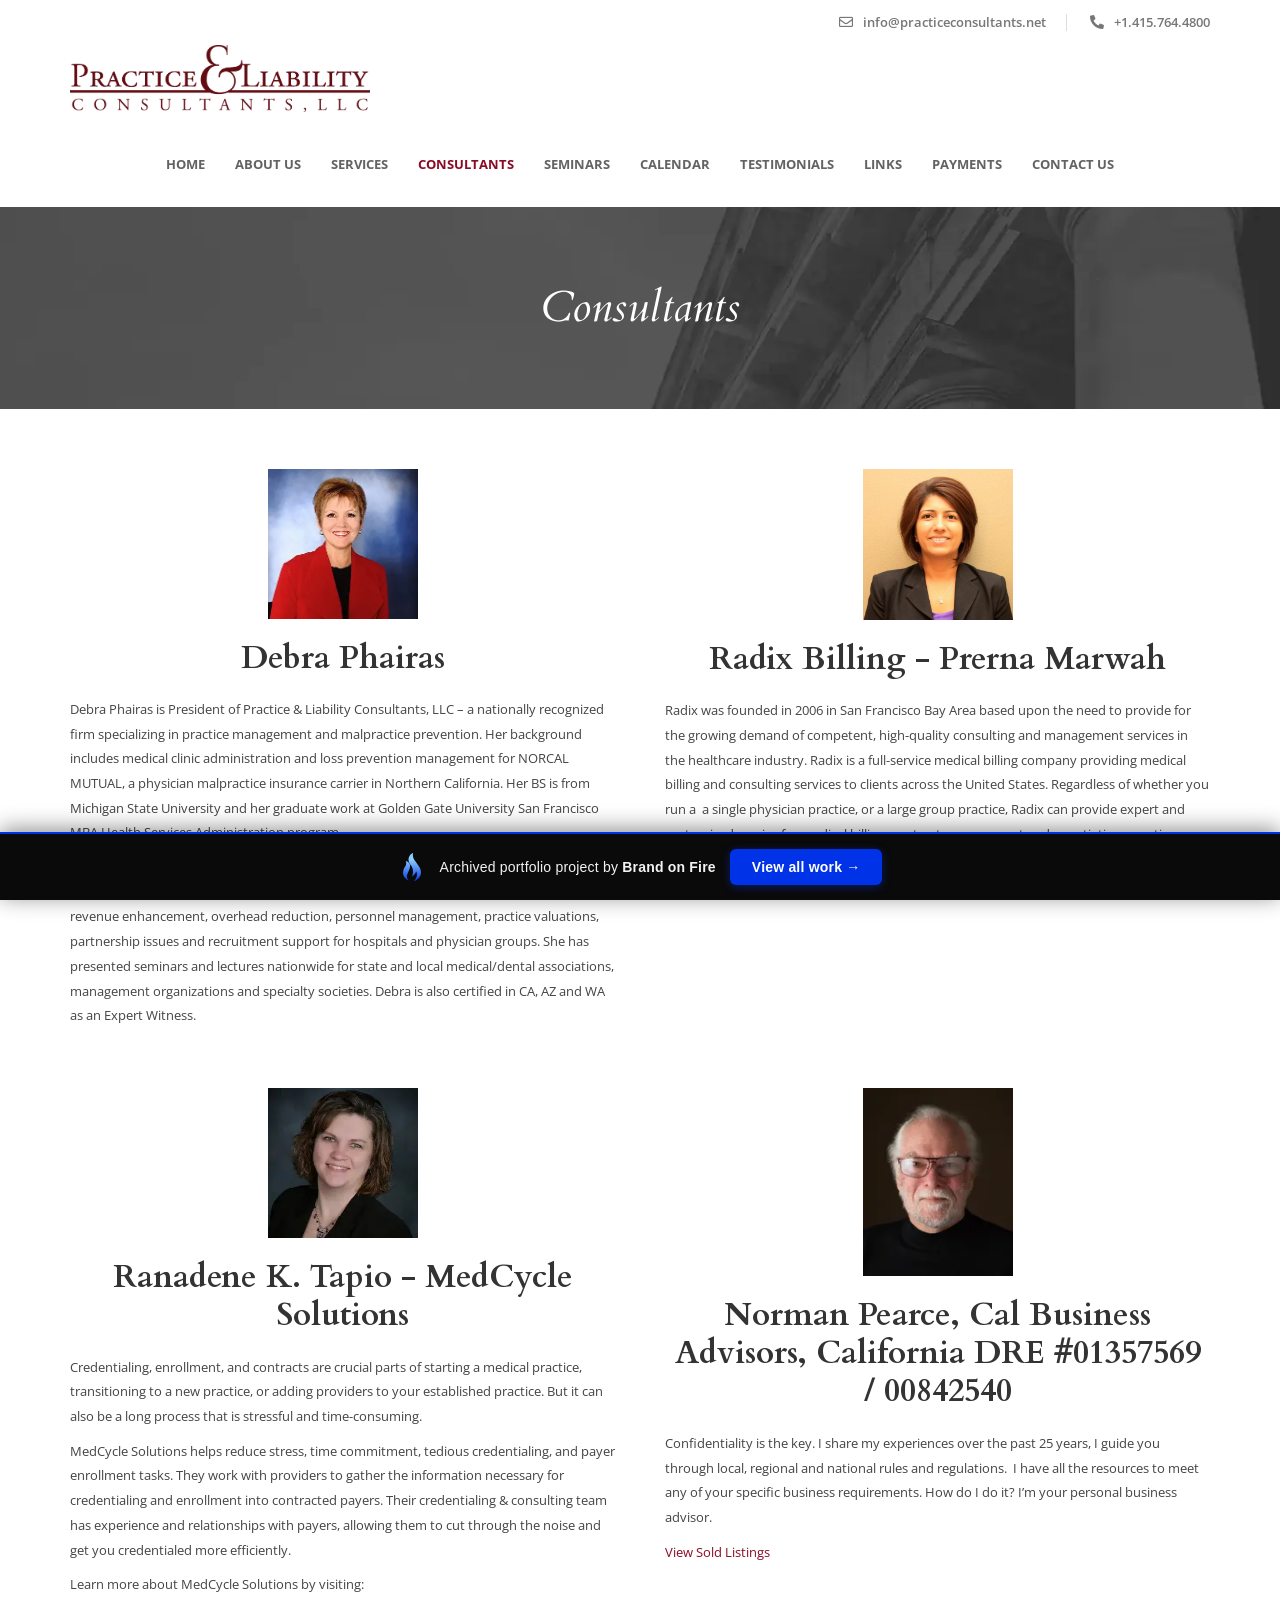
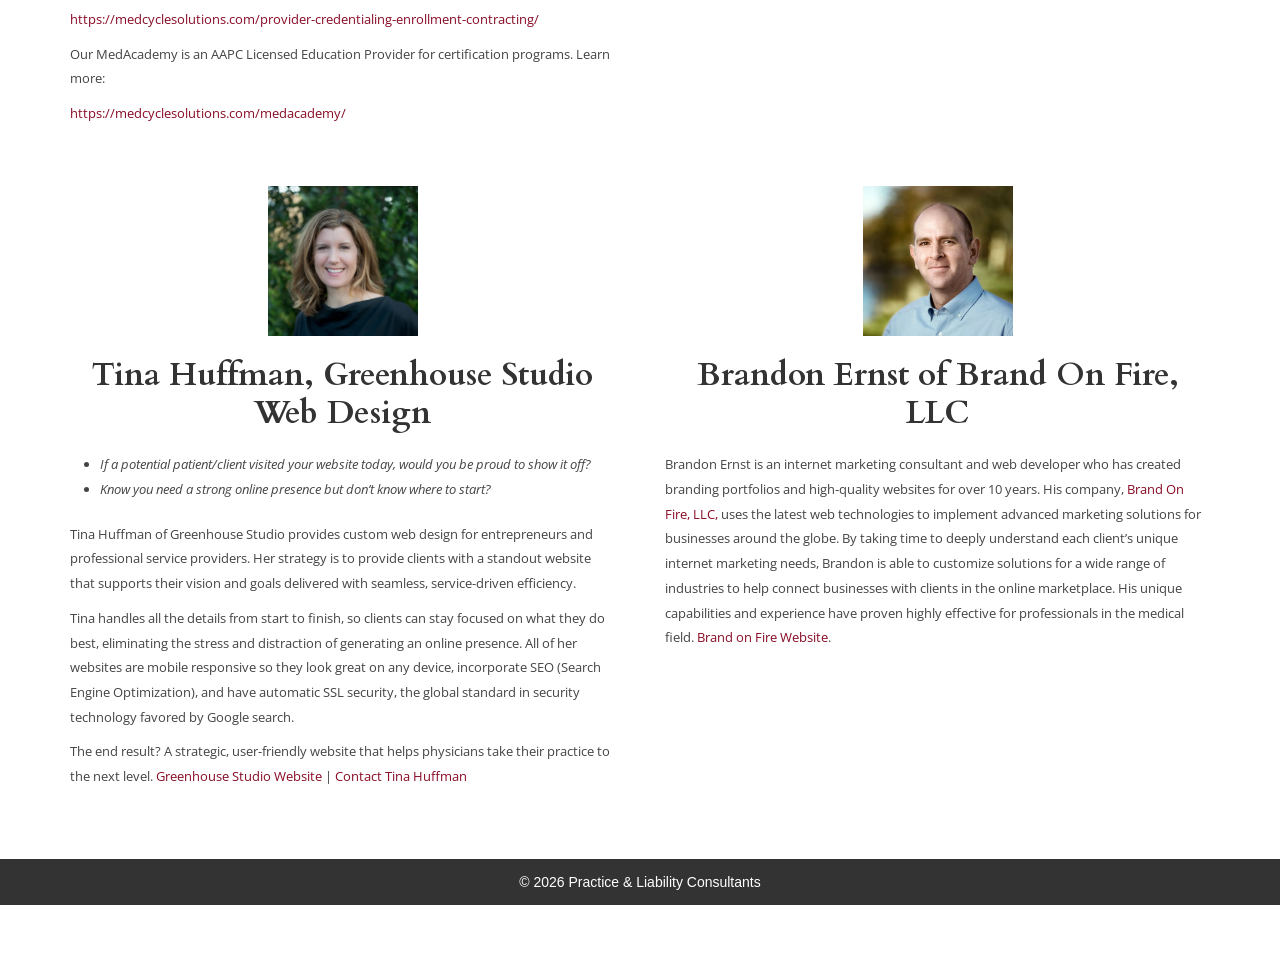
<file: consultants/index.html>
<!doctype html><html lang="en-US" class="js no-touch cssanimations csstransitions" data-bofp="0"><head><meta charset="UTF-8"><meta name="viewport" content="width=device-width, initial-scale=1.0, viewport-fit=cover">		<meta name="robots" content="index, follow, max-image-preview:large, max-snippet:-1, max-video-preview:-1"><title>Consultants - Practice &amp; Liability Consultants</title><meta property="og:locale" content="en_US"><meta property="og:type" content="article"><meta property="og:title" content="Consultants - Practice &amp; Liability Consultants"><meta property="og:description" content="Debra Phairas Debra Phairas is President of Practice &amp; Liability Consultants, LLC – a nationally recognized firm specializing in practice management and malpractice prevention. Her background includes medical clinic administration and loss prevention management for NORCAL MUTUAL, a physician malpractice insurance carrier in Northern California. Her BS is from Michigan State University and her graduate... Read More"><meta property="og:url" content="/consultants/"><meta property="og:site_name" content="Practice &amp; Liability Consultants"><meta property="article:modified_time" content="2025-04-14T21:07:46+00:00"><meta property="og:image" content="../_a/193bc09f0491.webp"><meta property="og:image:width" content="313"><meta property="og:image:height" content="313"><meta property="og:image:type" content="image/jpeg"><meta name="twitter:card" content="summary_large_image"><meta name="twitter:label1" content="Est. reading time"><meta name="twitter:data1" content="5 minutes"><!--[if lt IE 9]><script src="[data-uri]" type="text/javascript"></script><script src="[data-uri]" type="text/javascript"></script><![endif]--><meta name="generator" content="Elementor 4.1.1; features: additional_custom_breakpoints; settings: css_print_method-external, google_font-enabled, font_display-swap"><meta name="generator" content="WP Rocket 3.20.2" data-wpr-features="wpr_oci wpr_preload_links wpr_desktop"><link rel="stylesheet" href="../style.css"><style>[data-bofp="1"]{background-color:rgb(255, 255, 255)!important;color:rgb(68, 68, 68)!important}[data-bofp="2"]{background-color:rgb(255, 255, 255)!important;color:rgb(68, 68, 68)!important}[data-bofp="3"]{background-color:rgb(255, 255, 255)!important;color:rgb(68, 68, 68)!important}</style><meta name="robots" content="noindex, nofollow"></head><body data-rsssl="1" class="wp-singular page-template page-template-elementor_header_footer page page-id-15 wp-theme-lawyerbase elementor-default elementor-template-full-width elementor-kit-893 elementor-page elementor-page-15 e--ua-blink e--ua-mac e--ua-webkit" data-elementor-device-mode="desktop" data-bofp="1"><header data-elementor-type="header" data-elementor-id="917" class="elementor elementor-917 elementor-location-header" data-elementor-post-type="elementor_library"><div class="elementor-element elementor-element-30b7231 e-flex e-con-boxed e-con e-parent e-lazyloaded" data-id="30b7231" data-element_type="container" data-e-type="container" data-settings="{&quot;background_background&quot;:&quot;classic&quot;}" data-bofp="2"><div class="e-con-inner"><div class="elementor-element elementor-element-0f51b4c e-flex e-con-boxed e-con e-parent e-lazyloaded" data-id="0f51b4c" data-element_type="container" data-e-type="container"><div class="e-con-inner"><div class="elementor-element elementor-element-a50761b elementor-icon-list--layout-inline elementor-align-end elementor-tablet-align-center elementor-list-item-link-full_width elementor-widget elementor-widget-icon-list" data-id="a50761b" data-element_type="widget" data-e-type="widget" data-widget_type="icon-list.default"><div class="elementor-widget-container"><ul class="elementor-icon-list-items elementor-inline-items"><li class="elementor-icon-list-item elementor-inline-item"><a href="mailto:info@practiceconsultants.net"><span class="elementor-icon-list-icon"><i aria-hidden="true" class="far fa-envelope"></i>						</span><span class="elementor-icon-list-text">info@practiceconsultants.net</span></a></li><li class="elementor-icon-list-item elementor-inline-item"><a href="tel:415-764-4800"><span class="elementor-icon-list-icon"><i aria-hidden="true" class="fas fa-phone-alt"></i>						</span><span class="elementor-icon-list-text">+1.415.764.4800</span></a></li></ul></div></div></div></div><div class="elementor-element elementor-element-33a7fec e-flex e-con-boxed e-con e-parent e-lazyloaded" data-id="33a7fec" data-element_type="container" data-e-type="container"><div class="e-con-inner"><div class="elementor-element elementor-element-112b22c elementor-widget elementor-widget-image" data-id="112b22c" data-element_type="widget" data-e-type="widget" data-widget_type="image.default"><div class="elementor-widget-container"><a href="../index.html"><img width="1517" height="342" src="../_a/079dc6d9694c.webp" class="attachment-full size-full wp-image-204" alt="" decoding="sync">								</a></div></div><div class="elementor-element elementor-element-5e515b3 elementor-nav-menu__align-center elementor-nav-menu--dropdown-mobile elementor-nav-menu--stretch elementor-hidden-desktop elementor-hidden-tablet elementor-nav-menu__text-align-aside elementor-nav-menu--toggle elementor-nav-menu--burger elementor-widget elementor-widget-nav-menu" data-id="5e515b3" data-element_type="widget" data-e-type="widget" data-settings="{&quot;full_width&quot;:&quot;stretch&quot;,&quot;layout&quot;:&quot;horizontal&quot;,&quot;submenu_icon&quot;:{&quot;value&quot;:&quot;&lt;i class=\&quot;fas fa-caret-down\&quot; aria-hidden=\&quot;true\&quot;&gt;&lt;\/i&gt;&quot;,&quot;library&quot;:&quot;fa-solid&quot;},&quot;toggle&quot;:&quot;burger&quot;}" data-widget_type="nav-menu.default"><div class="elementor-widget-container"><nav aria-label="Menu" class="elementor-nav-menu--main elementor-nav-menu__container elementor-nav-menu--layout-horizontal e--pointer-none"><ul id="menu-1-5e515b3" class="elementor-nav-menu" data-smartmenus-id="1782340120399024"><li class="menu-item menu-item-type-post_type menu-item-object-page menu-item-home menu-item-1093"><a href="../index.html" class="elementor-item">Home</a></li><li class="menu-item menu-item-type-post_type menu-item-object-page menu-item-1094"><a href="../about-us/index.html" class="elementor-item">About Us</a></li><li class="menu-item menu-item-type-post_type menu-item-object-page menu-item-43"><a href="../services/index.html" class="elementor-item">Services</a></li><li class="menu-item menu-item-type-post_type menu-item-object-page current-menu-item page_item page-item-15 current_page_item menu-item-37"><a href="../consultants/index.html" aria-current="page" class="elementor-item elementor-item-active">Consultants</a></li><li class="menu-item menu-item-type-post_type menu-item-object-page menu-item-42"><a href="../seminars/index.html" class="elementor-item">Seminars</a></li><li class="menu-item menu-item-type-post_type menu-item-object-page menu-item-902"><a href="../calendar/index.html" class="elementor-item">Calendar</a></li><li class="menu-item menu-item-type-post_type menu-item-object-page menu-item-44"><a href="../testimonials/index.html" class="elementor-item">Testimonials</a></li><li class="menu-item menu-item-type-post_type menu-item-object-page menu-item-40"><a href="../links/index.html" class="elementor-item">Links</a></li><li class="menu-item menu-item-type-post_type menu-item-object-page menu-item-581"><a href="../payments/index.html" class="elementor-item">Payments</a></li><li class="menu-item menu-item-type-post_type menu-item-object-page menu-item-38"><a href="../contact-us/index.html" class="elementor-item">Contact Us</a></li></ul>			</nav><div class="elementor-menu-toggle" role="button" tabindex="0" aria-label="Menu Toggle" aria-expanded="false" style=""><i aria-hidden="true" role="presentation" class="elementor-menu-toggle__icon--open eicon-menu-bar"></i><i aria-hidden="true" role="presentation" class="elementor-menu-toggle__icon--close eicon-close"></i>		</div><nav class="elementor-nav-menu--dropdown elementor-nav-menu__container" aria-hidden="true" style="top: 0px; --menu-height: 0; width: 1366px; left: 0px;"><ul id="menu-2-5e515b3" class="elementor-nav-menu" data-smartmenus-id="1782340120399384"><li class="menu-item menu-item-type-post_type menu-item-object-page menu-item-home menu-item-1093"><a href="../index.html" class="elementor-item" tabindex="-1">Home</a></li><li class="menu-item menu-item-type-post_type menu-item-object-page menu-item-1094"><a href="../about-us/index.html" class="elementor-item" tabindex="-1">About Us</a></li><li class="menu-item menu-item-type-post_type menu-item-object-page menu-item-43"><a href="../services/index.html" class="elementor-item" tabindex="-1">Services</a></li><li class="menu-item menu-item-type-post_type menu-item-object-page current-menu-item page_item page-item-15 current_page_item menu-item-37"><a href="../consultants/index.html" aria-current="page" class="elementor-item elementor-item-active" tabindex="-1">Consultants</a></li><li class="menu-item menu-item-type-post_type menu-item-object-page menu-item-42"><a href="../seminars/index.html" class="elementor-item" tabindex="-1">Seminars</a></li><li class="menu-item menu-item-type-post_type menu-item-object-page menu-item-902"><a href="../calendar/index.html" class="elementor-item" tabindex="-1">Calendar</a></li><li class="menu-item menu-item-type-post_type menu-item-object-page menu-item-44"><a href="../testimonials/index.html" class="elementor-item" tabindex="-1">Testimonials</a></li><li class="menu-item menu-item-type-post_type menu-item-object-page menu-item-40"><a href="../links/index.html" class="elementor-item" tabindex="-1">Links</a></li><li class="menu-item menu-item-type-post_type menu-item-object-page menu-item-581"><a href="../payments/index.html" class="elementor-item" tabindex="-1">Payments</a></li><li class="menu-item menu-item-type-post_type menu-item-object-page menu-item-38"><a href="../contact-us/index.html" class="elementor-item" tabindex="-1">Contact Us</a></li></ul>			</nav></div></div></div></div></div></div><div class="elementor-element elementor-element-536c715 elementor-hidden-mobile e-flex e-con-boxed e-con e-parent e-lazyloaded elementor-sticky" data-id="536c715" data-element_type="container" data-e-type="container" data-settings="{&quot;background_background&quot;:&quot;classic&quot;,&quot;sticky&quot;:&quot;top&quot;,&quot;sticky_on&quot;:[&quot;desktop&quot;,&quot;tablet&quot;,&quot;mobile&quot;],&quot;sticky_offset&quot;:0,&quot;sticky_effects_offset&quot;:0,&quot;sticky_anchor_link_offset&quot;:0}" data-bofp="3" style=""><div class="e-con-inner"><div class="elementor-element elementor-element-c7bf7ab e-flex e-con-boxed e-con e-parent e-lazyloaded" data-id="c7bf7ab" data-element_type="container" data-e-type="container"><div class="e-con-inner"><div class="elementor-element elementor-element-7fb9808 elementor-nav-menu__align-center elementor-nav-menu--dropdown-mobile elementor-nav-menu__text-align-aside elementor-nav-menu--toggle elementor-nav-menu--burger elementor-widget elementor-widget-nav-menu" data-id="7fb9808" data-element_type="widget" data-e-type="widget" data-settings="{&quot;layout&quot;:&quot;horizontal&quot;,&quot;submenu_icon&quot;:{&quot;value&quot;:&quot;&lt;i class=\&quot;fas fa-caret-down\&quot; aria-hidden=\&quot;true\&quot;&gt;&lt;\/i&gt;&quot;,&quot;library&quot;:&quot;fa-solid&quot;},&quot;toggle&quot;:&quot;burger&quot;}" data-widget_type="nav-menu.default"><div class="elementor-widget-container"><nav aria-label="Menu" class="elementor-nav-menu--main elementor-nav-menu__container elementor-nav-menu--layout-horizontal e--pointer-none"><ul id="menu-1-7fb9808" class="elementor-nav-menu" data-smartmenus-id="17823401204001792"><li class="menu-item menu-item-type-post_type menu-item-object-page menu-item-home menu-item-1093"><a href="../index.html" class="elementor-item">Home</a></li><li class="menu-item menu-item-type-post_type menu-item-object-page menu-item-1094"><a href="../about-us/index.html" class="elementor-item">About Us</a></li><li class="menu-item menu-item-type-post_type menu-item-object-page menu-item-43"><a href="../services/index.html" class="elementor-item">Services</a></li><li class="menu-item menu-item-type-post_type menu-item-object-page current-menu-item page_item page-item-15 current_page_item menu-item-37"><a href="../consultants/index.html" aria-current="page" class="elementor-item elementor-item-active">Consultants</a></li><li class="menu-item menu-item-type-post_type menu-item-object-page menu-item-42"><a href="../seminars/index.html" class="elementor-item">Seminars</a></li><li class="menu-item menu-item-type-post_type menu-item-object-page menu-item-902"><a href="../calendar/index.html" class="elementor-item">Calendar</a></li><li class="menu-item menu-item-type-post_type menu-item-object-page menu-item-44"><a href="../testimonials/index.html" class="elementor-item">Testimonials</a></li><li class="menu-item menu-item-type-post_type menu-item-object-page menu-item-40"><a href="../links/index.html" class="elementor-item">Links</a></li><li class="menu-item menu-item-type-post_type menu-item-object-page menu-item-581"><a href="../payments/index.html" class="elementor-item">Payments</a></li><li class="menu-item menu-item-type-post_type menu-item-object-page menu-item-38"><a href="../contact-us/index.html" class="elementor-item">Contact Us</a></li></ul>			</nav><div class="elementor-menu-toggle" role="button" tabindex="0" aria-label="Menu Toggle" aria-expanded="false"><i aria-hidden="true" role="presentation" class="elementor-menu-toggle__icon--open eicon-menu-bar"></i><i aria-hidden="true" role="presentation" class="elementor-menu-toggle__icon--close eicon-close"></i>		</div><nav class="elementor-nav-menu--dropdown elementor-nav-menu__container" aria-hidden="true" style="--menu-height: 0;"><ul id="menu-2-7fb9808" class="elementor-nav-menu" data-smartmenus-id="17823401204009805"><li class="menu-item menu-item-type-post_type menu-item-object-page menu-item-home menu-item-1093"><a href="../index.html" class="elementor-item" tabindex="-1">Home</a></li><li class="menu-item menu-item-type-post_type menu-item-object-page menu-item-1094"><a href="../about-us/index.html" class="elementor-item" tabindex="-1">About Us</a></li><li class="menu-item menu-item-type-post_type menu-item-object-page menu-item-43"><a href="../services/index.html" class="elementor-item" tabindex="-1">Services</a></li><li class="menu-item menu-item-type-post_type menu-item-object-page current-menu-item page_item page-item-15 current_page_item menu-item-37"><a href="../consultants/index.html" aria-current="page" class="elementor-item elementor-item-active" tabindex="-1">Consultants</a></li><li class="menu-item menu-item-type-post_type menu-item-object-page menu-item-42"><a href="../seminars/index.html" class="elementor-item" tabindex="-1">Seminars</a></li><li class="menu-item menu-item-type-post_type menu-item-object-page menu-item-902"><a href="../calendar/index.html" class="elementor-item" tabindex="-1">Calendar</a></li><li class="menu-item menu-item-type-post_type menu-item-object-page menu-item-44"><a href="../testimonials/index.html" class="elementor-item" tabindex="-1">Testimonials</a></li><li class="menu-item menu-item-type-post_type menu-item-object-page menu-item-40"><a href="../links/index.html" class="elementor-item" tabindex="-1">Links</a></li><li class="menu-item menu-item-type-post_type menu-item-object-page menu-item-581"><a href="../payments/index.html" class="elementor-item" tabindex="-1">Payments</a></li><li class="menu-item menu-item-type-post_type menu-item-object-page menu-item-38"><a href="../contact-us/index.html" class="elementor-item" tabindex="-1">Contact Us</a></li></ul>			</nav></div></div></div></div></div></div></header><div data-elementor-type="wp-page" data-elementor-id="15" class="elementor elementor-15" data-elementor-post-type="page"><div class="elementor-element elementor-element-7981d5d e-flex e-con-boxed e-con e-parent e-lazyloaded" data-id="7981d5d" data-element_type="container" data-e-type="container" data-settings="{&quot;background_background&quot;:&quot;classic&quot;}"><div class="e-con-inner"><div class="elementor-element elementor-element-8b69c2f elementor-widget__width-inherit elementor-widget elementor-widget-heading" data-id="8b69c2f" data-element_type="widget" data-e-type="widget" data-widget_type="heading.default"><div class="elementor-widget-container"><h1 class="elementor-heading-title elementor-size-default">Consultants</h1>				</div></div></div></div><div class="elementor-element elementor-element-40df031 e-flex e-con-boxed e-con e-parent e-lazyloaded" data-id="40df031" data-element_type="container" data-e-type="container" data-settings="{&quot;background_background&quot;:&quot;classic&quot;}"><div class="e-con-inner"><div class="elementor-element elementor-element-9d35f26 e-con-full e-flex e-con e-child" data-id="9d35f26" data-element_type="container" data-e-type="container"><div class="elementor-element elementor-element-7778e15 e-con-full e-flex e-con e-child" data-id="7778e15" data-element_type="container" data-e-type="container"><div class="elementor-element elementor-element-e6162c6 elementor-widget elementor-widget-image" data-id="e6162c6" data-element_type="widget" data-e-type="widget" data-widget_type="image.default"><div class="elementor-widget-container"><img fetchpriority="high" decoding="sync" width="313" height="313" src="../_a/193bc09f0491.webp" class="attachment-full size-full wp-image-367" alt="">															</div></div><div class="elementor-element elementor-element-858aab0 elementor-widget elementor-widget-heading" data-id="858aab0" data-element_type="widget" data-e-type="widget" data-widget_type="heading.default"><div class="elementor-widget-container"><h2 class="elementor-heading-title elementor-size-default">Debra Phairas</h2>				</div></div><div class="elementor-element elementor-element-86c6fda elementor-widget elementor-widget-text-editor" data-id="86c6fda" data-element_type="widget" data-e-type="widget" data-widget_type="text-editor.default"><div class="elementor-widget-container"><p>Debra Phairas is President of Practice &amp; Liability Consultants, LLC – a nationally recognized firm specializing in practice management and malpractice prevention. Her background includes medical clinic administration and loss prevention management for NORCAL MUTUAL, a physician malpractice insurance carrier in Northern California. Her BS is from Michigan State University and her graduate work at Golden Gate University San Francisco MBA Health Services Administration program.</p><p>Her consulting experience includes over 2,300 practices of all sizes and specialties. Typical engagements include: practice start-ups, practice assessments, mergers, financial analysis, revenue enhancement, overhead reduction, personnel management, practice valuations, partnership issues and recruitment support for hospitals and physician groups. She has presented seminars and lectures nationwide for state and local medical/dental associations, management organizations and specialty societies. Debra is also certified in CA, AZ and WA as an Expert Witness.</p>								</div></div></div><div class="elementor-element elementor-element-8bd3b02 e-con-full e-flex e-con e-child" data-id="8bd3b02" data-element_type="container" data-e-type="container"><div class="elementor-element elementor-element-d12bb40 elementor-widget elementor-widget-image" data-id="d12bb40" data-element_type="widget" data-e-type="widget" data-widget_type="image.default"><div class="elementor-widget-container"><img decoding="sync" width="1016" height="1024" src="../_a/128b0f1adeb7.webp" class="attachment-full size-full wp-image-88" alt="">															</div></div><div class="elementor-element elementor-element-84d573b elementor-widget elementor-widget-heading" data-id="84d573b" data-element_type="widget" data-e-type="widget" data-widget_type="heading.default"><div class="elementor-widget-container"><h2 class="elementor-heading-title elementor-size-default">Radix Billing - Prerna Marwah</h2>				</div></div><div class="elementor-element elementor-element-ce56113 elementor-widget elementor-widget-text-editor" data-id="ce56113" data-element_type="widget" data-e-type="widget" data-widget_type="text-editor.default"><div class="elementor-widget-container"><p>Radix was founded in 2006 in San Francisco Bay Area based upon the need to provide for the growing demand of competent, high-quality consulting and management services in the healthcare industry.&nbsp;Radix is a full-service medical billing company providing medical billing and consulting services to clients across the United States. Regardless of whether you run a &nbsp;a single physician practice, or a large group practice, Radix can provide expert and customized service for medical&nbsp;billing, contract management and negotiation, practice management, financial management, and healthcare operations.&nbsp;<a href="https://radixbilling.weebly.com/" target="_blank" rel="noopener">Radix Billing Website.</a></p>								</div></div></div></div><div class="elementor-element elementor-element-6cd2702 e-con-full e-flex e-con e-child" data-id="6cd2702" data-element_type="container" data-e-type="container"><div class="elementor-element elementor-element-896840e e-con-full e-flex e-con e-child" data-id="896840e" data-element_type="container" data-e-type="container"><div class="elementor-element elementor-element-76af4e7 elementor-widget elementor-widget-image" data-id="76af4e7" data-element_type="widget" data-e-type="widget" data-widget_type="image.default"><div class="elementor-widget-container"><img decoding="sync" width="289" height="289" src="../_a/f700ee220aea.webp" class="attachment-full size-full wp-image-1345" alt="">															</div></div><div class="elementor-element elementor-element-eb91a82 elementor-widget elementor-widget-heading" data-id="eb91a82" data-element_type="widget" data-e-type="widget" data-widget_type="heading.default"><div class="elementor-widget-container"><h2 class="elementor-heading-title elementor-size-default">Ranadene K. Tapio - MedCycle Solutions
</h2>				</div></div><div class="elementor-element elementor-element-10eab71 elementor-widget elementor-widget-text-editor" data-id="10eab71" data-element_type="widget" data-e-type="widget" data-widget_type="text-editor.default"><div class="elementor-widget-container"><p>Credentialing, enrollment, and contracts are crucial parts of starting a medical practice, transitioning to a new practice, or adding providers to your established practice. But it can also be a long process that is stressful and time-consuming.</p><p>MedCycle Solutions helps reduce stress, time commitment, tedious credentialing, and payer enrollment tasks. They work with providers to gather the information necessary for credentialing and enrollment into contracted payers. Their credentialing &amp; consulting team has experience and relationships with payers, allowing them to cut through the noise and get you credentialed more efficiently.</p><p>Learn more about MedCycle Solutions by visiting:</p><p><a href="https://medcyclesolutions.com/provider-credentialing-enrollment-contracting/" target="_blank" rel="noopener">https://medcyclesolutions.com/provider-credentialing-enrollment-contracting/</a></p><p>Our MedAcademy is an AAPC Licensed Education Provider for certification programs. Learn more:</p><p><a href="https://medcyclesolutions.com/medacademy/" target="_blank" rel="noopener">https://medcyclesolutions.com/medacademy/</a></p>								</div></div></div><div class="elementor-element elementor-element-dcb3824 e-con-full e-flex e-con e-child" data-id="dcb3824" data-element_type="container" data-e-type="container"><div class="elementor-element elementor-element-ed41b46 elementor-widget elementor-widget-image" data-id="ed41b46" data-element_type="widget" data-e-type="widget" data-widget_type="image.default"><div class="elementor-widget-container"><img decoding="sync" width="171" height="214" src="../_a/c7d6b67cac8f.webp" class="attachment-full size-full wp-image-880" alt="">															</div></div><div class="elementor-element elementor-element-1aba865 elementor-widget elementor-widget-heading" data-id="1aba865" data-element_type="widget" data-e-type="widget" data-widget_type="heading.default"><div class="elementor-widget-container"><h2 class="elementor-heading-title elementor-size-default">Norman Pearce, Cal Business Advisors, California DRE #01357569 / 00842540</h2>				</div></div><div class="elementor-element elementor-element-9d5d88d elementor-widget elementor-widget-text-editor" data-id="9d5d88d" data-element_type="widget" data-e-type="widget" data-widget_type="text-editor.default"><div class="elementor-widget-container"><p>Confidentiality is the key. I share my experiences over the past 25 years, I guide you through local, regional and national rules and regulations.&nbsp;&nbsp;I have all the resources to meet any of your specific business requirements. How do I do it? I’m your personal business advisor.</p><p><a href="https://medicalpracticesusa.com/listings.html" target="_blank" rel="noopener">View Sold Listings&nbsp;</a></p>								</div></div></div></div><div class="elementor-element elementor-element-13d4939 e-con-full e-flex e-con e-child" data-id="13d4939" data-element_type="container" data-e-type="container"><div class="elementor-element elementor-element-0327c3a e-con-full e-flex e-con e-child" data-id="0327c3a" data-element_type="container" data-e-type="container"><div class="elementor-element elementor-element-784bc2d elementor-widget elementor-widget-image" data-id="784bc2d" data-element_type="widget" data-e-type="widget" data-widget_type="image.default"><div class="elementor-widget-container"><img decoding="sync" width="3655" height="3655" src="../_a/d63bb18c0615.webp" class="attachment-full size-full wp-image-631" alt="">															</div></div><div class="elementor-element elementor-element-3c49be8 elementor-widget elementor-widget-heading" data-id="3c49be8" data-element_type="widget" data-e-type="widget" data-widget_type="heading.default"><div class="elementor-widget-container"><h2 class="elementor-heading-title elementor-size-default">Tina Huffman, Greenhouse Studio Web Design</h2>				</div></div><div class="elementor-element elementor-element-c421e50 elementor-widget elementor-widget-text-editor" data-id="c421e50" data-element_type="widget" data-e-type="widget" data-widget_type="text-editor.default"><div class="elementor-widget-container"><ul><li><em>If a potential patient/client visited your website today, would you be proud to show it off?</em></li><li><em>Know you need a strong online presence but don’t know where to start?</em></li></ul><p>Tina Huffman of Greenhouse Studio provides custom web design for entrepreneurs and professional service providers. Her strategy is to provide clients with a standout website that supports their vision and goals delivered with seamless, service-driven efficiency.</p><p>Tina handles all the details from start to finish, so clients can stay focused on what they do best, eliminating the stress and distraction of generating an online presence. All of her websites are mobile responsive so they look great on any device, incorporate SEO (Search Engine Optimization), and have automatic SSL security, the global standard in security technology favored by Google search.&nbsp;</p><p>The end result? A strategic, user-friendly website that helps physicians take their practice to the next level.&nbsp;<a href="https://ghswebdesign.com/">Greenhouse Studio Website</a>&nbsp;|&nbsp;<a href="mailto:tina@greenhousestudio.co">Contact Tina Huffman&nbsp;</a></p>								</div></div></div><div class="elementor-element elementor-element-4378751 e-con-full e-flex e-con e-child" data-id="4378751" data-element_type="container" data-e-type="container"><div class="elementor-element elementor-element-1490c90 elementor-widget elementor-widget-image" data-id="1490c90" data-element_type="widget" data-e-type="widget" data-widget_type="image.default"><div class="elementor-widget-container"><img decoding="sync" width="1000" height="1000" src="../_a/a4ee5e792c2a.webp" class="attachment-full size-full wp-image-606" alt="">															</div></div><div class="elementor-element elementor-element-d235530 elementor-widget elementor-widget-heading" data-id="d235530" data-element_type="widget" data-e-type="widget" data-widget_type="heading.default"><div class="elementor-widget-container"><h2 class="elementor-heading-title elementor-size-default">Brandon Ernst of Brand On Fire, LLC</h2>				</div></div><div class="elementor-element elementor-element-4afad11 elementor-widget elementor-widget-text-editor" data-id="4afad11" data-element_type="widget" data-e-type="widget" data-widget_type="text-editor.default"><div class="elementor-widget-container"><p>Brandon Ernst is an internet marketing consultant and web developer who has created branding portfolios and high-quality websites for over 10 years. His company,&nbsp;<a href="https://brandonfire.com/" target="_blank" rel="noopener">Brand On Fire, LLC,</a>&nbsp;uses the latest web technologies to implement advanced marketing solutions for businesses around the globe. By taking time to deeply understand each client’s unique internet marketing needs, Brandon is able to customize solutions for a wide range of industries to help connect businesses with clients in the online marketplace. His unique capabilities and experience have proven highly effective for professionals in the medical field.&nbsp;<a href="https://brandonfire.com/" target="_blank" rel="noopener">Brand on Fire Website</a>.</p>								</div></div></div></div></div></div></div><footer data-elementor-type="footer" data-elementor-id="932" class="elementor elementor-932 elementor-location-footer" data-elementor-post-type="elementor_library"><div class="elementor-element elementor-element-0a13467 e-flex e-con-boxed e-con e-parent e-lazyloaded" data-id="0a13467" data-element_type="container" data-e-type="container" data-settings="{&quot;background_background&quot;:&quot;classic&quot;}"><div class="e-con-inner"><div class="elementor-element elementor-element-66ff137 elementor-widget elementor-widget-heading" data-id="66ff137" data-element_type="widget" data-e-type="widget" data-widget_type="heading.default"><div class="elementor-widget-container"><h2 class="elementor-heading-title elementor-size-default">© 2026 Practice &amp; Liability Consultants</h2>				</div></div></div></div></footer><span id="elementor-device-mode" class="elementor-screen-only"></span><svg style="display: none;" class="e-font-icon-svg-symbols"></svg><!-- bof-portfolio-bar --><a href="https://brandonfire.com/portfolio/" id="bof-portfolio-bar" rel="noopener" style="position:fixed;left:0;right:0;bottom:0;z-index:2147483647;display:flex;align-items:center;justify-content:center;gap:14px;flex-wrap:wrap;background:#0a0a0a;color:#ffffff !important;font-family:Inter,-apple-system,BlinkMacSystemFont,'Segoe UI',Roboto,Helvetica,Arial,sans-serif;font-size:14px;font-weight:500;line-height:1;letter-spacing:.2px;padding:15px 18px;text-decoration:none !important;box-shadow:0 -3px 22px rgba(0,0,0,.45);border-top:2px solid #0033e7;box-sizing:border-box;"><img src="[data-uri]" alt="" width="28" height="28" style="display:block;flex:0 0 auto;width:28px;height:28px;"><span style="opacity:.95;color:#fff;">Archived portfolio project by <strong style="font-weight:700;color:#fff;">Brand&nbsp;on&nbsp;Fire</strong></span><span style="background:#0033e7;color:#fff;padding:11px 22px;border-radius:6px;font-weight:700;font-size:14px;white-space:nowrap;box-shadow:0 2px 10px rgba(0,51,231,.4);">View&nbsp;all&nbsp;work&nbsp;&rarr;</span></a><script>(function(){function p(){var b=document.getElementById("bof-portfolio-bar");if(b&&document.body)document.body.style.setProperty("padding-bottom",b.offsetHeight+"px","important");}if(document.readyState!=="loading")p();else document.addEventListener("DOMContentLoaded",p);window.addEventListener("resize",p);})();</script><!-- /bof-portfolio-bar --></body></html>
</file>
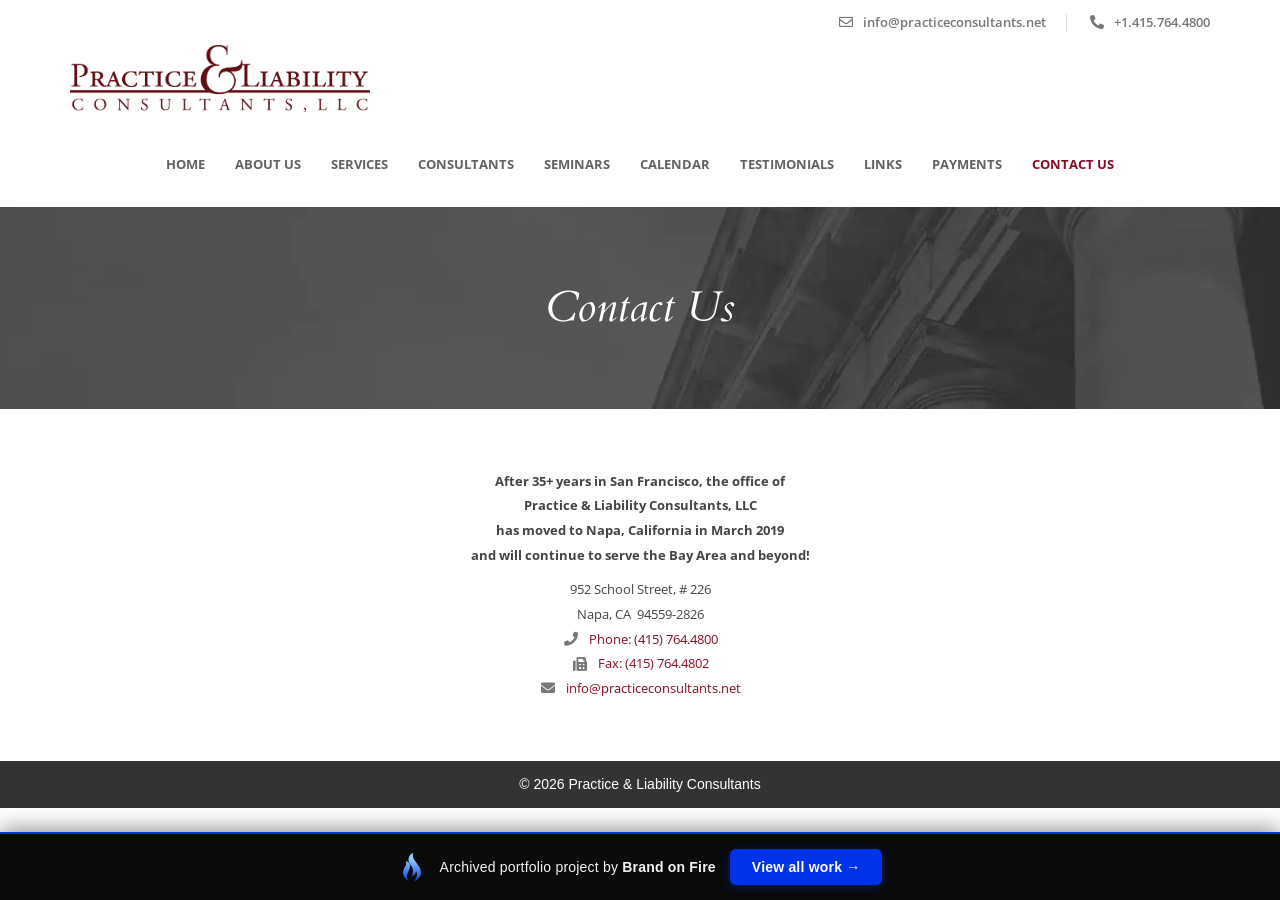
<file: contact-us/index.html>
<!doctype html><html lang="en-US" class="js no-touch cssanimations csstransitions" data-bofp="0"><head><meta charset="UTF-8"><meta name="viewport" content="width=device-width, initial-scale=1.0, viewport-fit=cover">		<meta name="robots" content="index, follow, max-image-preview:large, max-snippet:-1, max-video-preview:-1"><title>Contact Us - Practice &amp; Liability Consultants</title><meta property="og:locale" content="en_US"><meta property="og:type" content="article"><meta property="og:title" content="Contact Us - Practice &amp; Liability Consultants"><meta property="og:description" content="After 35+ years in San Francisco, the office ofPractice &amp; Liability Consultants, LLChas moved to Napa, California in March 2019and will continue to serve the Bay Area and beyond! 952 School Street, # 226Napa, CA&nbsp; 94559-2826 Phone: (415) 764.4800 Fax: (415) 764.4802 info@practiceconsultants.net"><meta property="og:url" content="/contact-us/"><meta property="og:site_name" content="Practice &amp; Liability Consultants"><meta property="article:modified_time" content="2023-08-16T03:23:22+00:00"><meta name="twitter:card" content="summary_large_image"><meta name="twitter:label1" content="Est. reading time"><meta name="twitter:data1" content="1 minute"><!--[if lt IE 9]><script src="[data-uri]" type="text/javascript"></script><script src="[data-uri]" type="text/javascript"></script><![endif]--><meta name="generator" content="Elementor 4.1.1; features: additional_custom_breakpoints; settings: css_print_method-external, google_font-enabled, font_display-swap"><meta name="generator" content="WP Rocket 3.20.2" data-wpr-features="wpr_preconnect_external_domains wpr_oci wpr_preload_links wpr_desktop"><link rel="stylesheet" href="../style.css"><style>[data-bofp="1"]{background-color:rgb(255, 255, 255)!important;color:rgb(68, 68, 68)!important}[data-bofp="2"]{background-color:rgb(255, 255, 255)!important;color:rgb(68, 68, 68)!important}[data-bofp="3"]{background-color:rgb(255, 255, 255)!important;color:rgb(68, 68, 68)!important}</style><meta name="robots" content="noindex, nofollow"></head><body data-rsssl="1" class="wp-singular page-template page-template-elementor_header_footer page page-id-27 wp-theme-lawyerbase elementor-default elementor-template-full-width elementor-kit-893 elementor-page elementor-page-27 e--ua-blink e--ua-mac e--ua-webkit" data-elementor-device-mode="desktop" data-bofp="1"><header data-elementor-type="header" data-elementor-id="917" class="elementor elementor-917 elementor-location-header" data-elementor-post-type="elementor_library"><div class="elementor-element elementor-element-30b7231 e-flex e-con-boxed e-con e-parent e-lazyloaded" data-id="30b7231" data-element_type="container" data-e-type="container" data-settings="{&quot;background_background&quot;:&quot;classic&quot;}" data-bofp="2"><div class="e-con-inner"><div class="elementor-element elementor-element-0f51b4c e-flex e-con-boxed e-con e-parent e-lazyloaded" data-id="0f51b4c" data-element_type="container" data-e-type="container"><div class="e-con-inner"><div class="elementor-element elementor-element-a50761b elementor-icon-list--layout-inline elementor-align-end elementor-tablet-align-center elementor-list-item-link-full_width elementor-widget elementor-widget-icon-list" data-id="a50761b" data-element_type="widget" data-e-type="widget" data-widget_type="icon-list.default"><div class="elementor-widget-container"><ul class="elementor-icon-list-items elementor-inline-items"><li class="elementor-icon-list-item elementor-inline-item"><a href="mailto:info@practiceconsultants.net"><span class="elementor-icon-list-icon"><i aria-hidden="true" class="far fa-envelope"></i>						</span><span class="elementor-icon-list-text">info@practiceconsultants.net</span></a></li><li class="elementor-icon-list-item elementor-inline-item"><a href="tel:415-764-4800"><span class="elementor-icon-list-icon"><i aria-hidden="true" class="fas fa-phone-alt"></i>						</span><span class="elementor-icon-list-text">+1.415.764.4800</span></a></li></ul></div></div></div></div><div class="elementor-element elementor-element-33a7fec e-flex e-con-boxed e-con e-parent e-lazyloaded" data-id="33a7fec" data-element_type="container" data-e-type="container"><div class="e-con-inner"><div class="elementor-element elementor-element-112b22c elementor-widget elementor-widget-image" data-id="112b22c" data-element_type="widget" data-e-type="widget" data-widget_type="image.default"><div class="elementor-widget-container"><a href="../index.html"><img width="1517" height="342" src="../_a/079dc6d9694c.webp" class="attachment-full size-full wp-image-204" alt="" decoding="sync">								</a></div></div><div class="elementor-element elementor-element-5e515b3 elementor-nav-menu__align-center elementor-nav-menu--dropdown-mobile elementor-nav-menu--stretch elementor-hidden-desktop elementor-hidden-tablet elementor-nav-menu__text-align-aside elementor-nav-menu--toggle elementor-nav-menu--burger elementor-widget elementor-widget-nav-menu" data-id="5e515b3" data-element_type="widget" data-e-type="widget" data-settings="{&quot;full_width&quot;:&quot;stretch&quot;,&quot;layout&quot;:&quot;horizontal&quot;,&quot;submenu_icon&quot;:{&quot;value&quot;:&quot;&lt;i class=\&quot;fas fa-caret-down\&quot; aria-hidden=\&quot;true\&quot;&gt;&lt;\/i&gt;&quot;,&quot;library&quot;:&quot;fa-solid&quot;},&quot;toggle&quot;:&quot;burger&quot;}" data-widget_type="nav-menu.default"><div class="elementor-widget-container"><nav aria-label="Menu" class="elementor-nav-menu--main elementor-nav-menu__container elementor-nav-menu--layout-horizontal e--pointer-none"><ul id="menu-1-5e515b3" class="elementor-nav-menu" data-smartmenus-id="1782340155464748"><li class="menu-item menu-item-type-post_type menu-item-object-page menu-item-home menu-item-1093"><a href="../index.html" class="elementor-item">Home</a></li><li class="menu-item menu-item-type-post_type menu-item-object-page menu-item-1094"><a href="../about-us/index.html" class="elementor-item">About Us</a></li><li class="menu-item menu-item-type-post_type menu-item-object-page menu-item-43"><a href="../services/index.html" class="elementor-item">Services</a></li><li class="menu-item menu-item-type-post_type menu-item-object-page menu-item-37"><a href="../consultants/index.html" class="elementor-item">Consultants</a></li><li class="menu-item menu-item-type-post_type menu-item-object-page menu-item-42"><a href="../seminars/index.html" class="elementor-item">Seminars</a></li><li class="menu-item menu-item-type-post_type menu-item-object-page menu-item-902"><a href="../calendar/index.html" class="elementor-item">Calendar</a></li><li class="menu-item menu-item-type-post_type menu-item-object-page menu-item-44"><a href="../testimonials/index.html" class="elementor-item">Testimonials</a></li><li class="menu-item menu-item-type-post_type menu-item-object-page menu-item-40"><a href="../links/index.html" class="elementor-item">Links</a></li><li class="menu-item menu-item-type-post_type menu-item-object-page menu-item-581"><a href="../payments/index.html" class="elementor-item">Payments</a></li><li class="menu-item menu-item-type-post_type menu-item-object-page current-menu-item page_item page-item-27 current_page_item menu-item-38"><a href="../contact-us/index.html" aria-current="page" class="elementor-item elementor-item-active">Contact Us</a></li></ul>			</nav><div class="elementor-menu-toggle" role="button" tabindex="0" aria-label="Menu Toggle" aria-expanded="false" style=""><i aria-hidden="true" role="presentation" class="elementor-menu-toggle__icon--open eicon-menu-bar"></i><i aria-hidden="true" role="presentation" class="elementor-menu-toggle__icon--close eicon-close"></i>		</div><nav class="elementor-nav-menu--dropdown elementor-nav-menu__container" aria-hidden="true" style="top: 0px; --menu-height: 0; width: 1366px; left: 0px;"><ul id="menu-2-5e515b3" class="elementor-nav-menu" data-smartmenus-id="1782340155464724"><li class="menu-item menu-item-type-post_type menu-item-object-page menu-item-home menu-item-1093"><a href="../index.html" class="elementor-item" tabindex="-1">Home</a></li><li class="menu-item menu-item-type-post_type menu-item-object-page menu-item-1094"><a href="../about-us/index.html" class="elementor-item" tabindex="-1">About Us</a></li><li class="menu-item menu-item-type-post_type menu-item-object-page menu-item-43"><a href="../services/index.html" class="elementor-item" tabindex="-1">Services</a></li><li class="menu-item menu-item-type-post_type menu-item-object-page menu-item-37"><a href="../consultants/index.html" class="elementor-item" tabindex="-1">Consultants</a></li><li class="menu-item menu-item-type-post_type menu-item-object-page menu-item-42"><a href="../seminars/index.html" class="elementor-item" tabindex="-1">Seminars</a></li><li class="menu-item menu-item-type-post_type menu-item-object-page menu-item-902"><a href="../calendar/index.html" class="elementor-item" tabindex="-1">Calendar</a></li><li class="menu-item menu-item-type-post_type menu-item-object-page menu-item-44"><a href="../testimonials/index.html" class="elementor-item" tabindex="-1">Testimonials</a></li><li class="menu-item menu-item-type-post_type menu-item-object-page menu-item-40"><a href="../links/index.html" class="elementor-item" tabindex="-1">Links</a></li><li class="menu-item menu-item-type-post_type menu-item-object-page menu-item-581"><a href="../payments/index.html" class="elementor-item" tabindex="-1">Payments</a></li><li class="menu-item menu-item-type-post_type menu-item-object-page current-menu-item page_item page-item-27 current_page_item menu-item-38"><a href="../contact-us/index.html" aria-current="page" class="elementor-item elementor-item-active" tabindex="-1">Contact Us</a></li></ul>			</nav></div></div></div></div></div></div><div class="elementor-element elementor-element-536c715 elementor-hidden-mobile e-flex e-con-boxed e-con e-parent elementor-sticky e-lazyloaded" data-id="536c715" data-element_type="container" data-e-type="container" data-settings="{&quot;background_background&quot;:&quot;classic&quot;,&quot;sticky&quot;:&quot;top&quot;,&quot;sticky_on&quot;:[&quot;desktop&quot;,&quot;tablet&quot;,&quot;mobile&quot;],&quot;sticky_offset&quot;:0,&quot;sticky_effects_offset&quot;:0,&quot;sticky_anchor_link_offset&quot;:0}" data-bofp="3"><div class="e-con-inner"><div class="elementor-element elementor-element-c7bf7ab e-flex e-con-boxed e-con e-parent e-lazyloaded" data-id="c7bf7ab" data-element_type="container" data-e-type="container"><div class="e-con-inner"><div class="elementor-element elementor-element-7fb9808 elementor-nav-menu__align-center elementor-nav-menu--dropdown-mobile elementor-nav-menu__text-align-aside elementor-nav-menu--toggle elementor-nav-menu--burger elementor-widget elementor-widget-nav-menu" data-id="7fb9808" data-element_type="widget" data-e-type="widget" data-settings="{&quot;layout&quot;:&quot;horizontal&quot;,&quot;submenu_icon&quot;:{&quot;value&quot;:&quot;&lt;i class=\&quot;fas fa-caret-down\&quot; aria-hidden=\&quot;true\&quot;&gt;&lt;\/i&gt;&quot;,&quot;library&quot;:&quot;fa-solid&quot;},&quot;toggle&quot;:&quot;burger&quot;}" data-widget_type="nav-menu.default"><div class="elementor-widget-container"><nav aria-label="Menu" class="elementor-nav-menu--main elementor-nav-menu__container elementor-nav-menu--layout-horizontal e--pointer-none"><ul id="menu-1-7fb9808" class="elementor-nav-menu" data-smartmenus-id="17823401554640564"><li class="menu-item menu-item-type-post_type menu-item-object-page menu-item-home menu-item-1093"><a href="../index.html" class="elementor-item">Home</a></li><li class="menu-item menu-item-type-post_type menu-item-object-page menu-item-1094"><a href="../about-us/index.html" class="elementor-item">About Us</a></li><li class="menu-item menu-item-type-post_type menu-item-object-page menu-item-43"><a href="../services/index.html" class="elementor-item">Services</a></li><li class="menu-item menu-item-type-post_type menu-item-object-page menu-item-37"><a href="../consultants/index.html" class="elementor-item">Consultants</a></li><li class="menu-item menu-item-type-post_type menu-item-object-page menu-item-42"><a href="../seminars/index.html" class="elementor-item">Seminars</a></li><li class="menu-item menu-item-type-post_type menu-item-object-page menu-item-902"><a href="../calendar/index.html" class="elementor-item">Calendar</a></li><li class="menu-item menu-item-type-post_type menu-item-object-page menu-item-44"><a href="../testimonials/index.html" class="elementor-item">Testimonials</a></li><li class="menu-item menu-item-type-post_type menu-item-object-page menu-item-40"><a href="../links/index.html" class="elementor-item">Links</a></li><li class="menu-item menu-item-type-post_type menu-item-object-page menu-item-581"><a href="../payments/index.html" class="elementor-item">Payments</a></li><li class="menu-item menu-item-type-post_type menu-item-object-page current-menu-item page_item page-item-27 current_page_item menu-item-38"><a href="../contact-us/index.html" aria-current="page" class="elementor-item elementor-item-active">Contact Us</a></li></ul>			</nav><div class="elementor-menu-toggle" role="button" tabindex="0" aria-label="Menu Toggle" aria-expanded="false"><i aria-hidden="true" role="presentation" class="elementor-menu-toggle__icon--open eicon-menu-bar"></i><i aria-hidden="true" role="presentation" class="elementor-menu-toggle__icon--close eicon-close"></i>		</div><nav class="elementor-nav-menu--dropdown elementor-nav-menu__container" aria-hidden="true" style="--menu-height: 0;"><ul id="menu-2-7fb9808" class="elementor-nav-menu" data-smartmenus-id="17823401554647053"><li class="menu-item menu-item-type-post_type menu-item-object-page menu-item-home menu-item-1093"><a href="../index.html" class="elementor-item" tabindex="-1">Home</a></li><li class="menu-item menu-item-type-post_type menu-item-object-page menu-item-1094"><a href="../about-us/index.html" class="elementor-item" tabindex="-1">About Us</a></li><li class="menu-item menu-item-type-post_type menu-item-object-page menu-item-43"><a href="../services/index.html" class="elementor-item" tabindex="-1">Services</a></li><li class="menu-item menu-item-type-post_type menu-item-object-page menu-item-37"><a href="../consultants/index.html" class="elementor-item" tabindex="-1">Consultants</a></li><li class="menu-item menu-item-type-post_type menu-item-object-page menu-item-42"><a href="../seminars/index.html" class="elementor-item" tabindex="-1">Seminars</a></li><li class="menu-item menu-item-type-post_type menu-item-object-page menu-item-902"><a href="../calendar/index.html" class="elementor-item" tabindex="-1">Calendar</a></li><li class="menu-item menu-item-type-post_type menu-item-object-page menu-item-44"><a href="../testimonials/index.html" class="elementor-item" tabindex="-1">Testimonials</a></li><li class="menu-item menu-item-type-post_type menu-item-object-page menu-item-40"><a href="../links/index.html" class="elementor-item" tabindex="-1">Links</a></li><li class="menu-item menu-item-type-post_type menu-item-object-page menu-item-581"><a href="../payments/index.html" class="elementor-item" tabindex="-1">Payments</a></li><li class="menu-item menu-item-type-post_type menu-item-object-page current-menu-item page_item page-item-27 current_page_item menu-item-38"><a href="../contact-us/index.html" aria-current="page" class="elementor-item elementor-item-active" tabindex="-1">Contact Us</a></li></ul>			</nav></div></div></div></div></div></div></header><div data-elementor-type="wp-page" data-elementor-id="27" class="elementor elementor-27" data-elementor-post-type="page"><div class="elementor-element elementor-element-cfc1e1d e-flex e-con-boxed e-con e-parent e-lazyloaded" data-id="cfc1e1d" data-element_type="container" data-e-type="container" data-settings="{&quot;background_background&quot;:&quot;classic&quot;}"><div class="e-con-inner"><div class="elementor-element elementor-element-30cc7af elementor-widget__width-inherit elementor-widget elementor-widget-heading" data-id="30cc7af" data-element_type="widget" data-e-type="widget" data-widget_type="heading.default"><div class="elementor-widget-container"><h1 class="elementor-heading-title elementor-size-default">Contact Us</h1>				</div></div></div></div><div class="elementor-element elementor-element-dacc8a6 e-flex e-con-boxed e-con e-parent e-lazyloaded" data-id="dacc8a6" data-element_type="container" data-e-type="container" data-settings="{&quot;background_background&quot;:&quot;classic&quot;}"><div class="e-con-inner"><div class="elementor-element elementor-element-3c7d8ab e-con-full e-flex e-con e-parent e-lazyloaded" data-id="3c7d8ab" data-element_type="container" data-e-type="container"><div class="elementor-element elementor-element-1627abe e-con-full e-flex e-con e-parent e-lazyloaded" data-id="1627abe" data-element_type="container" data-e-type="container"><div class="elementor-element elementor-element-0559935 elementor-widget elementor-widget-text-editor" data-id="0559935" data-element_type="widget" data-e-type="widget" data-widget_type="text-editor.default"><div class="elementor-widget-container"><p><strong>After 35+ years in San Francisco, the office of<br>Practice &amp; Liability Consultants, LLC<br>has moved to Napa, California in March 2019<br>and will continue to serve the Bay Area and beyond!</strong></p><p>952 School Street, # 226<br>Napa, CA&nbsp; 94559-2826</p>								</div></div><div class="elementor-element elementor-element-6d54b01 elementor-align-center elementor-tablet-align-center elementor-icon-list--layout-traditional elementor-list-item-link-full_width elementor-widget elementor-widget-icon-list" data-id="6d54b01" data-element_type="widget" data-e-type="widget" data-widget_type="icon-list.default"><div class="elementor-widget-container"><ul class="elementor-icon-list-items"><li class="elementor-icon-list-item"><a href="tel:415-764-4800"><span class="elementor-icon-list-icon"><i aria-hidden="true" class="fas fa-phone"></i>						</span><span class="elementor-icon-list-text">Phone:  (415) 764.4800</span></a></li><li class="elementor-icon-list-item"><a href="tel:4157644802"><span class="elementor-icon-list-icon"><i aria-hidden="true" class="fas fa-fax"></i>						</span><span class="elementor-icon-list-text">Fax: (415) 764.4802</span></a></li><li class="elementor-icon-list-item"><a href="mailto:info@practiceconsultants.net"><span class="elementor-icon-list-icon"><i aria-hidden="true" class="fas fa-envelope"></i>						</span><span class="elementor-icon-list-text">info@practiceconsultants.net</span></a></li></ul></div></div></div></div></div></div></div><footer data-elementor-type="footer" data-elementor-id="932" class="elementor elementor-932 elementor-location-footer" data-elementor-post-type="elementor_library"><div class="elementor-element elementor-element-0a13467 e-flex e-con-boxed e-con e-parent e-lazyloaded" data-id="0a13467" data-element_type="container" data-e-type="container" data-settings="{&quot;background_background&quot;:&quot;classic&quot;}"><div class="e-con-inner"><div class="elementor-element elementor-element-66ff137 elementor-widget elementor-widget-heading" data-id="66ff137" data-element_type="widget" data-e-type="widget" data-widget_type="heading.default"><div class="elementor-widget-container"><h2 class="elementor-heading-title elementor-size-default">© 2026 Practice &amp; Liability Consultants</h2>				</div></div></div></div></footer><span id="elementor-device-mode" class="elementor-screen-only"></span><svg style="display: none;" class="e-font-icon-svg-symbols"></svg><!-- bof-portfolio-bar --><a href="https://brandonfire.com/portfolio/" id="bof-portfolio-bar" rel="noopener" style="position:fixed;left:0;right:0;bottom:0;z-index:2147483647;display:flex;align-items:center;justify-content:center;gap:14px;flex-wrap:wrap;background:#0a0a0a;color:#ffffff !important;font-family:Inter,-apple-system,BlinkMacSystemFont,'Segoe UI',Roboto,Helvetica,Arial,sans-serif;font-size:14px;font-weight:500;line-height:1;letter-spacing:.2px;padding:15px 18px;text-decoration:none !important;box-shadow:0 -3px 22px rgba(0,0,0,.45);border-top:2px solid #0033e7;box-sizing:border-box;"><img src="[data-uri]" alt="" width="28" height="28" style="display:block;flex:0 0 auto;width:28px;height:28px;"><span style="opacity:.95;color:#fff;">Archived portfolio project by <strong style="font-weight:700;color:#fff;">Brand&nbsp;on&nbsp;Fire</strong></span><span style="background:#0033e7;color:#fff;padding:11px 22px;border-radius:6px;font-weight:700;font-size:14px;white-space:nowrap;box-shadow:0 2px 10px rgba(0,51,231,.4);">View&nbsp;all&nbsp;work&nbsp;&rarr;</span></a><script>(function(){function p(){var b=document.getElementById("bof-portfolio-bar");if(b&&document.body)document.body.style.setProperty("padding-bottom",b.offsetHeight+"px","important");}if(document.readyState!=="loading")p();else document.addEventListener("DOMContentLoaded",p);window.addEventListener("resize",p);})();</script><!-- /bof-portfolio-bar --></body></html>
</file>
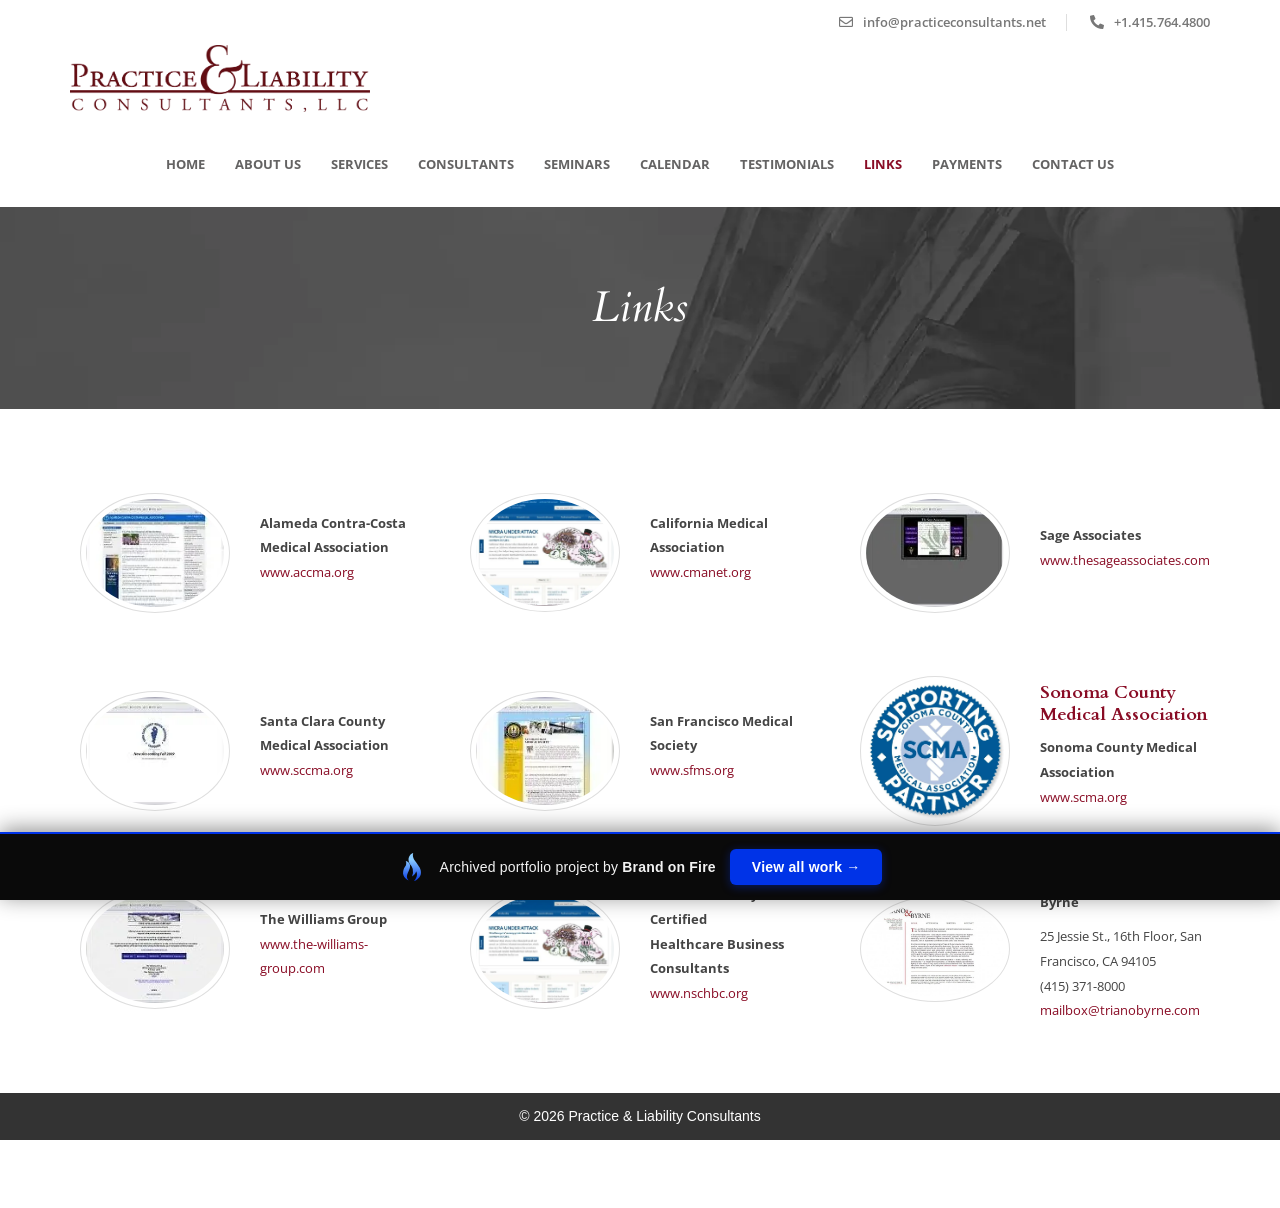
<file: links/index.html>
<!doctype html><html lang="en-US" class="js no-touch cssanimations csstransitions" data-bofp="0"><head><meta charset="UTF-8"><meta name="viewport" content="width=device-width, initial-scale=1.0, viewport-fit=cover">		<meta name="robots" content="index, follow, max-image-preview:large, max-snippet:-1, max-video-preview:-1"><title>Links - Practice &amp; Liability Consultants</title><meta property="og:locale" content="en_US"><meta property="og:type" content="article"><meta property="og:title" content="Links - Practice &amp; Liability Consultants"><meta property="og:description" content="Alameda Contra-CostaMedical Associationwww.accma.org California Medical Associationwww.cmanet.org Sage Associateswww.thesageassociates.com Santa Clara County Medical Associationwww.sccma.org San Francisco Medical Societywww.sfms.org Sonoma County Medical Association Sonoma County Medical Associationwww.scma.org The Williams Groupwww.the-williams-group.com National Society of CertifiedHealthcare Business Consultantswww.nschbc.org Law Offices of Triano &amp; Byrne 25 Jessie St., 16th Floor, San Francisco, CA 94105(415) 371-8000mailbox@trianobyrne.com"><meta property="og:url" content="/links/"><meta property="og:site_name" content="Practice &amp; Liability Consultants"><meta property="article:modified_time" content="2023-08-16T03:39:27+00:00"><meta property="og:image" content="../_a/881eaa6c4eeb.webp"><meta name="twitter:card" content="summary_large_image"><meta name="twitter:label1" content="Est. reading time"><meta name="twitter:data1" content="3 minutes"><!--[if lt IE 9]><script src="[data-uri]" type="text/javascript"></script><script src="[data-uri]" type="text/javascript"></script><![endif]--><meta name="generator" content="Elementor 4.1.1; features: additional_custom_breakpoints; settings: css_print_method-external, google_font-enabled, font_display-swap"><meta name="generator" content="WP Rocket 3.20.2" data-wpr-features="wpr_preconnect_external_domains wpr_oci wpr_preload_links wpr_desktop"><link rel="stylesheet" href="../style.css"><style>[data-bofp="1"]{background-color:rgb(255, 255, 255)!important;color:rgb(68, 68, 68)!important}[data-bofp="2"]{background-color:rgb(255, 255, 255)!important;color:rgb(68, 68, 68)!important}[data-bofp="3"]{background-color:rgb(255, 255, 255)!important;color:rgb(68, 68, 68)!important}</style><meta name="robots" content="noindex, nofollow"></head><body data-rsssl="1" class="wp-singular page-template page-template-elementor_header_footer page page-id-25 wp-theme-lawyerbase elementor-default elementor-template-full-width elementor-kit-893 elementor-page elementor-page-25 e--ua-blink e--ua-mac e--ua-webkit" data-elementor-device-mode="desktop" data-bofp="1"><header data-elementor-type="header" data-elementor-id="917" class="elementor elementor-917 elementor-location-header" data-elementor-post-type="elementor_library"><div class="elementor-element elementor-element-30b7231 e-flex e-con-boxed e-con e-parent e-lazyloaded" data-id="30b7231" data-element_type="container" data-e-type="container" data-settings="{&quot;background_background&quot;:&quot;classic&quot;}" data-bofp="2"><div class="e-con-inner"><div class="elementor-element elementor-element-0f51b4c e-flex e-con-boxed e-con e-parent e-lazyloaded" data-id="0f51b4c" data-element_type="container" data-e-type="container"><div class="e-con-inner"><div class="elementor-element elementor-element-a50761b elementor-icon-list--layout-inline elementor-align-end elementor-tablet-align-center elementor-list-item-link-full_width elementor-widget elementor-widget-icon-list" data-id="a50761b" data-element_type="widget" data-e-type="widget" data-widget_type="icon-list.default"><div class="elementor-widget-container"><ul class="elementor-icon-list-items elementor-inline-items"><li class="elementor-icon-list-item elementor-inline-item"><a href="mailto:info@practiceconsultants.net"><span class="elementor-icon-list-icon"><i aria-hidden="true" class="far fa-envelope"></i>						</span><span class="elementor-icon-list-text">info@practiceconsultants.net</span></a></li><li class="elementor-icon-list-item elementor-inline-item"><a href="tel:415-764-4800"><span class="elementor-icon-list-icon"><i aria-hidden="true" class="fas fa-phone-alt"></i>						</span><span class="elementor-icon-list-text">+1.415.764.4800</span></a></li></ul></div></div></div></div><div class="elementor-element elementor-element-33a7fec e-flex e-con-boxed e-con e-parent e-lazyloaded" data-id="33a7fec" data-element_type="container" data-e-type="container"><div class="e-con-inner"><div class="elementor-element elementor-element-112b22c elementor-widget elementor-widget-image" data-id="112b22c" data-element_type="widget" data-e-type="widget" data-widget_type="image.default"><div class="elementor-widget-container"><a href="../index.html"><img width="1517" height="342" src="../_a/079dc6d9694c.webp" class="attachment-full size-full wp-image-204" alt="" decoding="sync">								</a></div></div><div class="elementor-element elementor-element-5e515b3 elementor-nav-menu__align-center elementor-nav-menu--dropdown-mobile elementor-nav-menu--stretch elementor-hidden-desktop elementor-hidden-tablet elementor-nav-menu__text-align-aside elementor-nav-menu--toggle elementor-nav-menu--burger elementor-widget elementor-widget-nav-menu" data-id="5e515b3" data-element_type="widget" data-e-type="widget" data-settings="{&quot;full_width&quot;:&quot;stretch&quot;,&quot;layout&quot;:&quot;horizontal&quot;,&quot;submenu_icon&quot;:{&quot;value&quot;:&quot;&lt;i class=\&quot;fas fa-caret-down\&quot; aria-hidden=\&quot;true\&quot;&gt;&lt;\/i&gt;&quot;,&quot;library&quot;:&quot;fa-solid&quot;},&quot;toggle&quot;:&quot;burger&quot;}" data-widget_type="nav-menu.default"><div class="elementor-widget-container"><nav aria-label="Menu" class="elementor-nav-menu--main elementor-nav-menu__container elementor-nav-menu--layout-horizontal e--pointer-none"><ul id="menu-1-5e515b3" class="elementor-nav-menu" data-smartmenus-id="17823401481075679"><li class="menu-item menu-item-type-post_type menu-item-object-page menu-item-home menu-item-1093"><a href="../index.html" class="elementor-item">Home</a></li><li class="menu-item menu-item-type-post_type menu-item-object-page menu-item-1094"><a href="../about-us/index.html" class="elementor-item">About Us</a></li><li class="menu-item menu-item-type-post_type menu-item-object-page menu-item-43"><a href="../services/index.html" class="elementor-item">Services</a></li><li class="menu-item menu-item-type-post_type menu-item-object-page menu-item-37"><a href="../consultants/index.html" class="elementor-item">Consultants</a></li><li class="menu-item menu-item-type-post_type menu-item-object-page menu-item-42"><a href="../seminars/index.html" class="elementor-item">Seminars</a></li><li class="menu-item menu-item-type-post_type menu-item-object-page menu-item-902"><a href="../calendar/index.html" class="elementor-item">Calendar</a></li><li class="menu-item menu-item-type-post_type menu-item-object-page menu-item-44"><a href="../testimonials/index.html" class="elementor-item">Testimonials</a></li><li class="menu-item menu-item-type-post_type menu-item-object-page current-menu-item page_item page-item-25 current_page_item menu-item-40"><a href="../links/index.html" aria-current="page" class="elementor-item elementor-item-active">Links</a></li><li class="menu-item menu-item-type-post_type menu-item-object-page menu-item-581"><a href="../payments/index.html" class="elementor-item">Payments</a></li><li class="menu-item menu-item-type-post_type menu-item-object-page menu-item-38"><a href="../contact-us/index.html" class="elementor-item">Contact Us</a></li></ul>			</nav><div class="elementor-menu-toggle" role="button" tabindex="0" aria-label="Menu Toggle" aria-expanded="false" style=""><i aria-hidden="true" role="presentation" class="elementor-menu-toggle__icon--open eicon-menu-bar"></i><i aria-hidden="true" role="presentation" class="elementor-menu-toggle__icon--close eicon-close"></i>		</div><nav class="elementor-nav-menu--dropdown elementor-nav-menu__container" aria-hidden="true" style="top: 0px; --menu-height: 0; width: 1366px; left: 0px;"><ul id="menu-2-5e515b3" class="elementor-nav-menu" data-smartmenus-id="17823401481077783"><li class="menu-item menu-item-type-post_type menu-item-object-page menu-item-home menu-item-1093"><a href="../index.html" class="elementor-item" tabindex="-1">Home</a></li><li class="menu-item menu-item-type-post_type menu-item-object-page menu-item-1094"><a href="../about-us/index.html" class="elementor-item" tabindex="-1">About Us</a></li><li class="menu-item menu-item-type-post_type menu-item-object-page menu-item-43"><a href="../services/index.html" class="elementor-item" tabindex="-1">Services</a></li><li class="menu-item menu-item-type-post_type menu-item-object-page menu-item-37"><a href="../consultants/index.html" class="elementor-item" tabindex="-1">Consultants</a></li><li class="menu-item menu-item-type-post_type menu-item-object-page menu-item-42"><a href="../seminars/index.html" class="elementor-item" tabindex="-1">Seminars</a></li><li class="menu-item menu-item-type-post_type menu-item-object-page menu-item-902"><a href="../calendar/index.html" class="elementor-item" tabindex="-1">Calendar</a></li><li class="menu-item menu-item-type-post_type menu-item-object-page menu-item-44"><a href="../testimonials/index.html" class="elementor-item" tabindex="-1">Testimonials</a></li><li class="menu-item menu-item-type-post_type menu-item-object-page current-menu-item page_item page-item-25 current_page_item menu-item-40"><a href="../links/index.html" aria-current="page" class="elementor-item elementor-item-active" tabindex="-1">Links</a></li><li class="menu-item menu-item-type-post_type menu-item-object-page menu-item-581"><a href="../payments/index.html" class="elementor-item" tabindex="-1">Payments</a></li><li class="menu-item menu-item-type-post_type menu-item-object-page menu-item-38"><a href="../contact-us/index.html" class="elementor-item" tabindex="-1">Contact Us</a></li></ul>			</nav></div></div></div></div></div></div><div class="elementor-element elementor-element-536c715 elementor-hidden-mobile e-flex e-con-boxed e-con e-parent elementor-sticky e-lazyloaded" data-id="536c715" data-element_type="container" data-e-type="container" data-settings="{&quot;background_background&quot;:&quot;classic&quot;,&quot;sticky&quot;:&quot;top&quot;,&quot;sticky_on&quot;:[&quot;desktop&quot;,&quot;tablet&quot;,&quot;mobile&quot;],&quot;sticky_offset&quot;:0,&quot;sticky_effects_offset&quot;:0,&quot;sticky_anchor_link_offset&quot;:0}" data-bofp="3" style=""><div class="e-con-inner"><div class="elementor-element elementor-element-c7bf7ab e-flex e-con-boxed e-con e-parent e-lazyloaded" data-id="c7bf7ab" data-element_type="container" data-e-type="container"><div class="e-con-inner"><div class="elementor-element elementor-element-7fb9808 elementor-nav-menu__align-center elementor-nav-menu--dropdown-mobile elementor-nav-menu__text-align-aside elementor-nav-menu--toggle elementor-nav-menu--burger elementor-widget elementor-widget-nav-menu" data-id="7fb9808" data-element_type="widget" data-e-type="widget" data-settings="{&quot;layout&quot;:&quot;horizontal&quot;,&quot;submenu_icon&quot;:{&quot;value&quot;:&quot;&lt;i class=\&quot;fas fa-caret-down\&quot; aria-hidden=\&quot;true\&quot;&gt;&lt;\/i&gt;&quot;,&quot;library&quot;:&quot;fa-solid&quot;},&quot;toggle&quot;:&quot;burger&quot;}" data-widget_type="nav-menu.default"><div class="elementor-widget-container"><nav aria-label="Menu" class="elementor-nav-menu--main elementor-nav-menu__container elementor-nav-menu--layout-horizontal e--pointer-none"><ul id="menu-1-7fb9808" class="elementor-nav-menu" data-smartmenus-id="17823401481081233"><li class="menu-item menu-item-type-post_type menu-item-object-page menu-item-home menu-item-1093"><a href="../index.html" class="elementor-item">Home</a></li><li class="menu-item menu-item-type-post_type menu-item-object-page menu-item-1094"><a href="../about-us/index.html" class="elementor-item">About Us</a></li><li class="menu-item menu-item-type-post_type menu-item-object-page menu-item-43"><a href="../services/index.html" class="elementor-item">Services</a></li><li class="menu-item menu-item-type-post_type menu-item-object-page menu-item-37"><a href="../consultants/index.html" class="elementor-item">Consultants</a></li><li class="menu-item menu-item-type-post_type menu-item-object-page menu-item-42"><a href="../seminars/index.html" class="elementor-item">Seminars</a></li><li class="menu-item menu-item-type-post_type menu-item-object-page menu-item-902"><a href="../calendar/index.html" class="elementor-item">Calendar</a></li><li class="menu-item menu-item-type-post_type menu-item-object-page menu-item-44"><a href="../testimonials/index.html" class="elementor-item">Testimonials</a></li><li class="menu-item menu-item-type-post_type menu-item-object-page current-menu-item page_item page-item-25 current_page_item menu-item-40"><a href="../links/index.html" aria-current="page" class="elementor-item elementor-item-active">Links</a></li><li class="menu-item menu-item-type-post_type menu-item-object-page menu-item-581"><a href="../payments/index.html" class="elementor-item">Payments</a></li><li class="menu-item menu-item-type-post_type menu-item-object-page menu-item-38"><a href="../contact-us/index.html" class="elementor-item">Contact Us</a></li></ul>			</nav><div class="elementor-menu-toggle" role="button" tabindex="0" aria-label="Menu Toggle" aria-expanded="false"><i aria-hidden="true" role="presentation" class="elementor-menu-toggle__icon--open eicon-menu-bar"></i><i aria-hidden="true" role="presentation" class="elementor-menu-toggle__icon--close eicon-close"></i>		</div><nav class="elementor-nav-menu--dropdown elementor-nav-menu__container" aria-hidden="true" style="--menu-height: 0;"><ul id="menu-2-7fb9808" class="elementor-nav-menu" data-smartmenus-id="17823401481089941"><li class="menu-item menu-item-type-post_type menu-item-object-page menu-item-home menu-item-1093"><a href="../index.html" class="elementor-item" tabindex="-1">Home</a></li><li class="menu-item menu-item-type-post_type menu-item-object-page menu-item-1094"><a href="../about-us/index.html" class="elementor-item" tabindex="-1">About Us</a></li><li class="menu-item menu-item-type-post_type menu-item-object-page menu-item-43"><a href="../services/index.html" class="elementor-item" tabindex="-1">Services</a></li><li class="menu-item menu-item-type-post_type menu-item-object-page menu-item-37"><a href="../consultants/index.html" class="elementor-item" tabindex="-1">Consultants</a></li><li class="menu-item menu-item-type-post_type menu-item-object-page menu-item-42"><a href="../seminars/index.html" class="elementor-item" tabindex="-1">Seminars</a></li><li class="menu-item menu-item-type-post_type menu-item-object-page menu-item-902"><a href="../calendar/index.html" class="elementor-item" tabindex="-1">Calendar</a></li><li class="menu-item menu-item-type-post_type menu-item-object-page menu-item-44"><a href="../testimonials/index.html" class="elementor-item" tabindex="-1">Testimonials</a></li><li class="menu-item menu-item-type-post_type menu-item-object-page current-menu-item page_item page-item-25 current_page_item menu-item-40"><a href="../links/index.html" aria-current="page" class="elementor-item elementor-item-active" tabindex="-1">Links</a></li><li class="menu-item menu-item-type-post_type menu-item-object-page menu-item-581"><a href="../payments/index.html" class="elementor-item" tabindex="-1">Payments</a></li><li class="menu-item menu-item-type-post_type menu-item-object-page menu-item-38"><a href="../contact-us/index.html" class="elementor-item" tabindex="-1">Contact Us</a></li></ul>			</nav></div></div></div></div></div></div></header><div data-elementor-type="wp-page" data-elementor-id="25" class="elementor elementor-25" data-elementor-post-type="page"><div class="elementor-element elementor-element-b938db2 e-flex e-con-boxed e-con e-parent e-lazyloaded" data-id="b938db2" data-element_type="container" data-e-type="container" data-settings="{&quot;background_background&quot;:&quot;classic&quot;}"><div class="e-con-inner"><div class="elementor-element elementor-element-e5d75ff elementor-widget__width-inherit elementor-widget elementor-widget-heading" data-id="e5d75ff" data-element_type="widget" data-e-type="widget" data-widget_type="heading.default"><div class="elementor-widget-container"><h1 class="elementor-heading-title elementor-size-default">Links</h1>				</div></div></div></div><div class="elementor-element elementor-element-e17ffee e-grid e-con-boxed e-con e-parent e-lazyloaded" data-id="e17ffee" data-element_type="container" data-e-type="container" data-settings="{&quot;background_background&quot;:&quot;classic&quot;}"><div class="e-con-inner"><div class="elementor-element elementor-element-101e04f e-con-full e-grid e-con e-parent e-lazyloaded" data-id="101e04f" data-element_type="container" data-e-type="container"><div class="elementor-element elementor-element-3a6d154 circle-img elementor-widget elementor-widget-image" data-id="3a6d154" data-element_type="widget" data-e-type="widget" data-widget_type="image.default"><div class="elementor-widget-container"><img decoding="sync" width="160" height="125" src="../_a/881eaa6c4eeb.webp" class="attachment-full size-full wp-image-112" alt="">															</div></div><div class="elementor-element elementor-element-ed9e9ea elementor-widget elementor-widget-text-editor" data-id="ed9e9ea" data-element_type="widget" data-e-type="widget" data-widget_type="text-editor.default"><div class="elementor-widget-container"><p><strong>Alameda Contra-Costa<br>Medical Association</strong><br><a href="http://www.accma.org/" target="_blank" rel="noopener">www.accma.org</a></p>								</div></div></div><div class="elementor-element elementor-element-d0a9f44 e-con-full e-grid e-con e-parent e-lazyloaded" data-id="d0a9f44" data-element_type="container" data-e-type="container"><div class="elementor-element elementor-element-d1077b3 circle-img elementor-widget elementor-widget-image" data-id="d1077b3" data-element_type="widget" data-e-type="widget" data-widget_type="image.default"><div class="elementor-widget-container"><img fetchpriority="high" decoding="sync" width="569" height="443" src="../_a/cf2fbef63372.webp" class="attachment-full size-full wp-image-114" alt="">															</div></div><div class="elementor-element elementor-element-94e07d2 elementor-widget elementor-widget-text-editor" data-id="94e07d2" data-element_type="widget" data-e-type="widget" data-widget_type="text-editor.default"><div class="elementor-widget-container"><p><strong>California Medical Association</strong><br><a href="http://www.cmanet.org/" target="_blank" rel="noopener">www.cmanet.org</a></p>								</div></div></div><div class="elementor-element elementor-element-3ea821a e-con-full e-grid e-con e-parent e-lazyloaded" data-id="3ea821a" data-element_type="container" data-e-type="container"><div class="elementor-element elementor-element-60d0ccd circle-img elementor-widget elementor-widget-image" data-id="60d0ccd" data-element_type="widget" data-e-type="widget" data-widget_type="image.default"><div class="elementor-widget-container"><img decoding="sync" width="160" height="125" src="../_a/ebfddcb4a202.webp" class="attachment-full size-full wp-image-113" alt="">															</div></div><div class="elementor-element elementor-element-a92eade elementor-widget elementor-widget-text-editor" data-id="a92eade" data-element_type="widget" data-e-type="widget" data-widget_type="text-editor.default"><div class="elementor-widget-container"><p><strong>Sage Associates</strong><br><a href="http://www.thesageassociates.com/" target="_blank" rel="noopener">www.thesageassociates.com</a></p>								</div></div></div><div class="elementor-element elementor-element-74029ad e-con-full e-grid e-con e-parent e-lazyloaded" data-id="74029ad" data-element_type="container" data-e-type="container"><div class="elementor-element elementor-element-87b2b5e circle-img elementor-widget elementor-widget-image" data-id="87b2b5e" data-element_type="widget" data-e-type="widget" data-widget_type="image.default"><div class="elementor-widget-container"><img decoding="sync" width="160" height="125" src="../_a/8e1cdb89d426.webp" class="attachment-full size-full wp-image-120" alt="">															</div></div><div class="elementor-element elementor-element-3580738 elementor-widget elementor-widget-text-editor" data-id="3580738" data-element_type="widget" data-e-type="widget" data-widget_type="text-editor.default"><div class="elementor-widget-container"><p><strong>Santa Clara County Medical Association<br></strong><a href="http://www.sccma.org/" target="_blank" rel="noopener">www.sccma.org</a></p>								</div></div></div><div class="elementor-element elementor-element-aa12563 e-con-full e-grid e-con e-parent e-lazyloaded" data-id="aa12563" data-element_type="container" data-e-type="container"><div class="elementor-element elementor-element-23511b7 circle-img elementor-widget elementor-widget-image" data-id="23511b7" data-element_type="widget" data-e-type="widget" data-widget_type="image.default"><div class="elementor-widget-container"><img decoding="sync" width="160" height="125" src="../_a/dcde3a5f2909.webp" class="attachment-full size-full wp-image-121" alt="">															</div></div><div class="elementor-element elementor-element-7f9c7ae elementor-widget elementor-widget-text-editor" data-id="7f9c7ae" data-element_type="widget" data-e-type="widget" data-widget_type="text-editor.default"><div class="elementor-widget-container"><p><strong>San Francisco Medical Society<br></strong><a href="http://www.sfms.org/" target="_blank" rel="noopener">www.sfms.org</a></p>								</div></div></div><div class="elementor-element elementor-element-d336e90 e-con-full e-grid e-con e-parent e-lazyloaded" data-id="d336e90" data-element_type="container" data-e-type="container"><div class="elementor-element elementor-element-e086249 circle-img elementor-widget elementor-widget-image" data-id="e086249" data-element_type="widget" data-e-type="widget" data-widget_type="image.default"><div class="elementor-widget-container"><img decoding="sync" width="1275" height="1276" src="../_a/8bc7431884ba.webp" class="attachment-full size-full wp-image-500" alt="">															</div></div><div class="elementor-element elementor-element-c03f889 e-flex e-con-boxed e-con e-parent e-lazyloaded" data-id="c03f889" data-element_type="container" data-e-type="container"><div class="e-con-inner"><div class="elementor-element elementor-element-a5edaea elementor-widget elementor-widget-heading" data-id="a5edaea" data-element_type="widget" data-e-type="widget" data-widget_type="heading.default"><div class="elementor-widget-container"><h4 class="elementor-heading-title elementor-size-default">Sonoma County Medical Association</h4>				</div></div><div class="elementor-element elementor-element-aeb2df3 elementor-widget elementor-widget-text-editor" data-id="aeb2df3" data-element_type="widget" data-e-type="widget" data-widget_type="text-editor.default"><div class="elementor-widget-container"><p><strong>Sonoma County Medical Association</strong><br><a href="http://www.scma.org" target="_blank" rel="noopener">www.scma.org</a></p>								</div></div></div></div></div><div class="elementor-element elementor-element-4ab2a7a e-con-full e-grid e-con e-parent e-lazyloaded" data-id="4ab2a7a" data-element_type="container" data-e-type="container"><div class="elementor-element elementor-element-0dc1f7c circle-img elementor-widget elementor-widget-image" data-id="0dc1f7c" data-element_type="widget" data-e-type="widget" data-widget_type="image.default"><div class="elementor-widget-container"><img decoding="sync" width="160" height="125" src="../_a/3db59a234285.webp" class="attachment-full size-full wp-image-122" alt="">															</div></div><div class="elementor-element elementor-element-5fcc061 elementor-widget elementor-widget-text-editor" data-id="5fcc061" data-element_type="widget" data-e-type="widget" data-widget_type="text-editor.default"><div class="elementor-widget-container"><p><strong>The Williams Group<br></strong><a href="http://www.the-williams-group.com/" target="_blank" rel="noopener">www.the-williams-group.com</a></p>								</div></div></div><div class="elementor-element elementor-element-137ae88 e-con-full e-grid e-con e-parent e-lazyloaded" data-id="137ae88" data-element_type="container" data-e-type="container"><div class="elementor-element elementor-element-11d8ccb circle-img elementor-widget elementor-widget-image" data-id="11d8ccb" data-element_type="widget" data-e-type="widget" data-widget_type="image.default"><div class="elementor-widget-container"><img fetchpriority="high" decoding="sync" width="569" height="443" src="../_a/cf2fbef63372.webp" class="attachment-full size-full wp-image-114" alt="">															</div></div><div class="elementor-element elementor-element-cecf139 elementor-widget elementor-widget-text-editor" data-id="cecf139" data-element_type="widget" data-e-type="widget" data-widget_type="text-editor.default"><div class="elementor-widget-container"><p><strong>National Society of Certified<br>Healthcare Business Consultants<br></strong><a href="http://www.nschbc.org/" target="_blank" rel="noopener">www.nschbc.org</a></p>								</div></div></div><div class="elementor-element elementor-element-a4a446f e-con-full e-grid e-con e-parent e-lazyloaded" data-id="a4a446f" data-element_type="container" data-e-type="container"><div class="elementor-element elementor-element-145934f circle-img elementor-widget elementor-widget-image" data-id="145934f" data-element_type="widget" data-e-type="widget" data-widget_type="image.default"><div class="elementor-widget-container"><img decoding="sync" width="1024" height="696" src="../_a/5c9b39865d80.webp" class="attachment-full size-full wp-image-119" alt="">															</div></div><div class="elementor-element elementor-element-33b2952 elementor-widget elementor-widget-text-editor" data-id="33b2952" data-element_type="widget" data-e-type="widget" data-widget_type="text-editor.default"><div class="elementor-widget-container"><p><strong>Law Offices of Triano &amp; Byrne</strong></p><p>25 Jessie St., 16th Floor, San Francisco, CA 94105<br>(415) 371-8000<br><a href="mailto:mailbox@trianobyrne.com">mailbox@trianobyrne.com</a></p>								</div></div></div></div></div></div><footer data-elementor-type="footer" data-elementor-id="932" class="elementor elementor-932 elementor-location-footer" data-elementor-post-type="elementor_library"><div class="elementor-element elementor-element-0a13467 e-flex e-con-boxed e-con e-parent e-lazyloaded" data-id="0a13467" data-element_type="container" data-e-type="container" data-settings="{&quot;background_background&quot;:&quot;classic&quot;}"><div class="e-con-inner"><div class="elementor-element elementor-element-66ff137 elementor-widget elementor-widget-heading" data-id="66ff137" data-element_type="widget" data-e-type="widget" data-widget_type="heading.default"><div class="elementor-widget-container"><h2 class="elementor-heading-title elementor-size-default">© 2026 Practice &amp; Liability Consultants</h2>				</div></div></div></div></footer><span id="elementor-device-mode" class="elementor-screen-only"></span><svg style="display: none;" class="e-font-icon-svg-symbols"></svg><!-- bof-portfolio-bar --><a href="https://brandonfire.com/portfolio/" id="bof-portfolio-bar" rel="noopener" style="position:fixed;left:0;right:0;bottom:0;z-index:2147483647;display:flex;align-items:center;justify-content:center;gap:14px;flex-wrap:wrap;background:#0a0a0a;color:#ffffff !important;font-family:Inter,-apple-system,BlinkMacSystemFont,'Segoe UI',Roboto,Helvetica,Arial,sans-serif;font-size:14px;font-weight:500;line-height:1;letter-spacing:.2px;padding:15px 18px;text-decoration:none !important;box-shadow:0 -3px 22px rgba(0,0,0,.45);border-top:2px solid #0033e7;box-sizing:border-box;"><img src="[data-uri]" alt="" width="28" height="28" style="display:block;flex:0 0 auto;width:28px;height:28px;"><span style="opacity:.95;color:#fff;">Archived portfolio project by <strong style="font-weight:700;color:#fff;">Brand&nbsp;on&nbsp;Fire</strong></span><span style="background:#0033e7;color:#fff;padding:11px 22px;border-radius:6px;font-weight:700;font-size:14px;white-space:nowrap;box-shadow:0 2px 10px rgba(0,51,231,.4);">View&nbsp;all&nbsp;work&nbsp;&rarr;</span></a><script>(function(){function p(){var b=document.getElementById("bof-portfolio-bar");if(b&&document.body)document.body.style.setProperty("padding-bottom",b.offsetHeight+"px","important");}if(document.readyState!=="loading")p();else document.addEventListener("DOMContentLoaded",p);window.addEventListener("resize",p);})();</script><!-- /bof-portfolio-bar --></body></html>
</file>
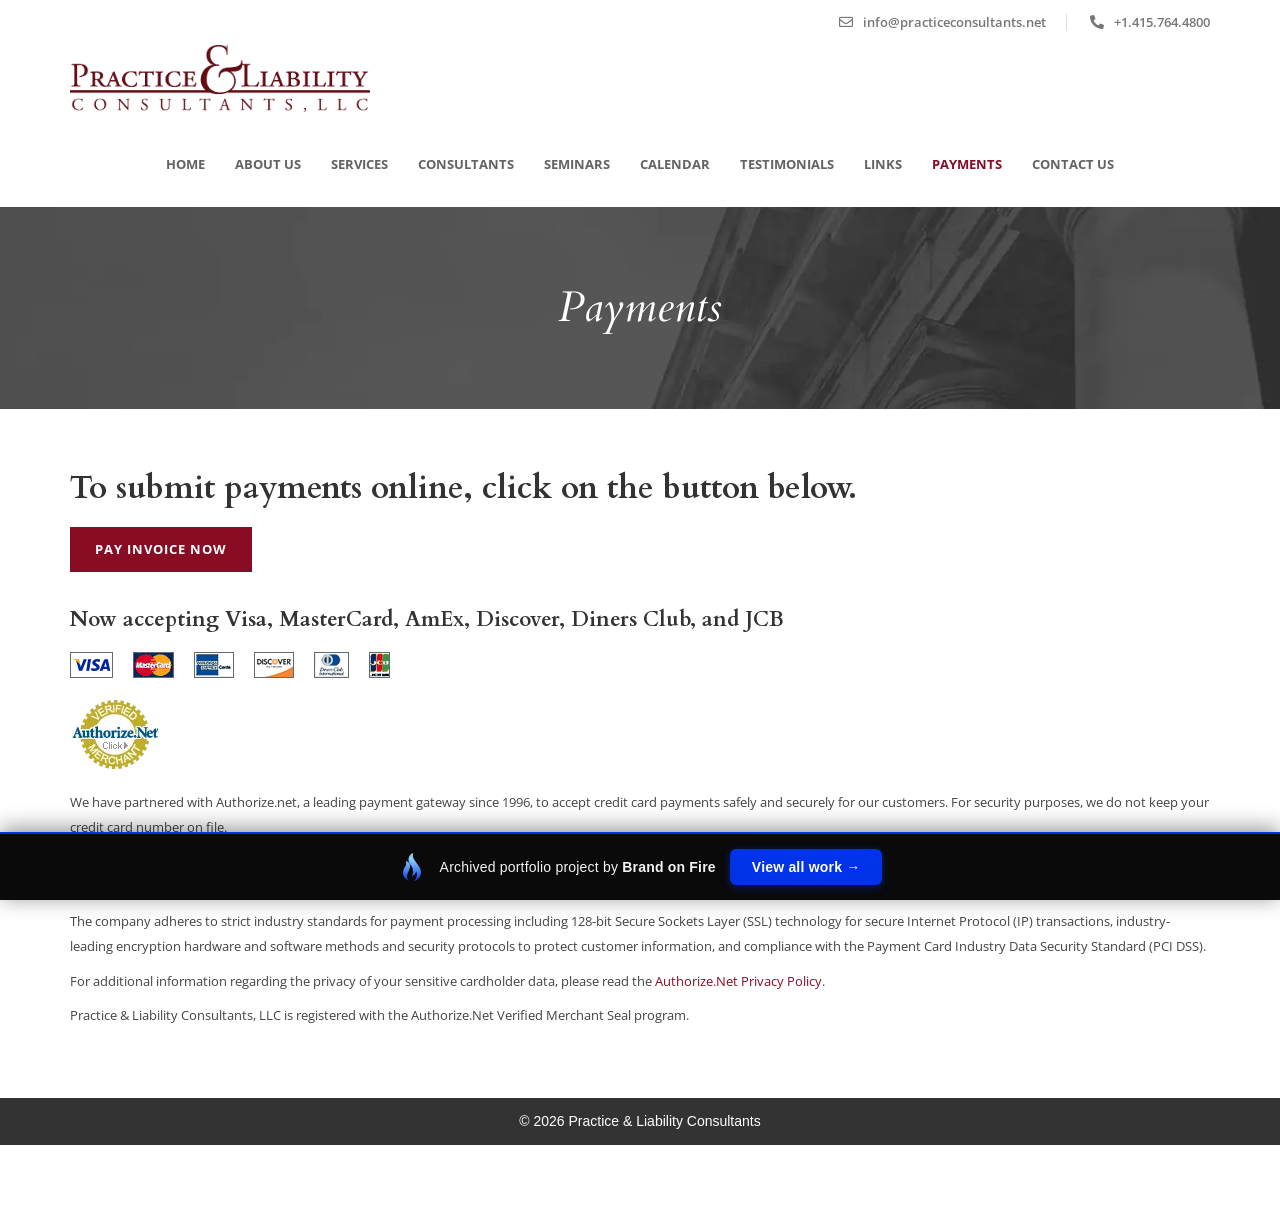
<file: payments/index.html>
<!doctype html><html lang="en-US" class="js no-touch cssanimations csstransitions" data-bofp="0"><head><meta charset="UTF-8"><meta name="viewport" content="width=device-width, initial-scale=1.0, viewport-fit=cover">		<meta name="robots" content="index, follow, max-image-preview:large, max-snippet:-1, max-video-preview:-1"><title>Payments - Practice &amp; Liability Consultants</title><meta property="og:locale" content="en_US"><meta property="og:type" content="article"><meta property="og:title" content="Payments - Practice &amp; Liability Consultants"><meta property="og:description" content="To submit payments online, click on the button below. Now accepting Visa, MasterCard, AmEx, Discover, Diners Club, and JCB We have partnered with Authorize.net, a leading payment gateway since 1996, to accept credit card payments safely and securely for our customers. For security purposes, we do not keep your credit card number on file. The... Read More"><meta property="og:url" content="/payments/"><meta property="og:site_name" content="Practice &amp; Liability Consultants"><meta property="article:modified_time" content="2023-08-23T17:15:00+00:00"><meta property="og:image" content="../_a/eac835cf311a.gif"><meta name="twitter:card" content="summary_large_image"><meta name="twitter:label1" content="Est. reading time"><meta name="twitter:data1" content="3 minutes"><!--[if lt IE 9]><script src="[data-uri]" type="text/javascript"></script><script src="[data-uri]" type="text/javascript"></script><![endif]--><meta name="generator" content="Elementor 4.1.1; features: additional_custom_breakpoints; settings: css_print_method-external, google_font-enabled, font_display-swap"><meta name="generator" content="WP Rocket 3.20.2" data-wpr-features="wpr_preload_links wpr_desktop"><link rel="stylesheet" href="../style.css"><style>[data-bofp="1"]{background-color:rgb(255, 255, 255)!important;color:rgb(68, 68, 68)!important}[data-bofp="2"]{background-color:rgb(255, 255, 255)!important;color:rgb(68, 68, 68)!important}[data-bofp="3"]{background-color:rgb(255, 255, 255)!important;color:rgb(68, 68, 68)!important}</style><meta name="robots" content="noindex, nofollow"></head><body data-rsssl="1" class="wp-singular page-template page-template-elementor_header_footer page page-id-150 wp-theme-lawyerbase elementor-default elementor-template-full-width elementor-kit-893 elementor-page elementor-page-150 e--ua-blink e--ua-mac e--ua-webkit" data-elementor-device-mode="desktop" data-bofp="1"><header data-rocket-location-hash="f403230d3ddd4e21716d970aaf4f647b" data-elementor-type="header" data-elementor-id="917" class="elementor elementor-917 elementor-location-header" data-elementor-post-type="elementor_library"><div class="elementor-element elementor-element-30b7231 e-flex e-con-boxed e-con e-parent e-lazyloaded" data-id="30b7231" data-element_type="container" data-e-type="container" data-settings="{&quot;background_background&quot;:&quot;classic&quot;}" data-bofp="2"><div data-rocket-location-hash="da3b654b339ed49f0234db69a353a170" class="e-con-inner"><div class="elementor-element elementor-element-0f51b4c e-flex e-con-boxed e-con e-parent e-lazyloaded" data-id="0f51b4c" data-element_type="container" data-e-type="container"><div data-rocket-location-hash="db09287dc3941bcac9abe956715ef14a" class="e-con-inner"><div class="elementor-element elementor-element-a50761b elementor-icon-list--layout-inline elementor-align-end elementor-tablet-align-center elementor-list-item-link-full_width elementor-widget elementor-widget-icon-list" data-id="a50761b" data-element_type="widget" data-e-type="widget" data-widget_type="icon-list.default"><div class="elementor-widget-container"><ul class="elementor-icon-list-items elementor-inline-items"><li class="elementor-icon-list-item elementor-inline-item"><a href="mailto:info@practiceconsultants.net"><span class="elementor-icon-list-icon"><i aria-hidden="true" class="far fa-envelope"></i>						</span><span class="elementor-icon-list-text">info@practiceconsultants.net</span></a></li><li class="elementor-icon-list-item elementor-inline-item"><a href="tel:415-764-4800"><span class="elementor-icon-list-icon"><i aria-hidden="true" class="fas fa-phone-alt"></i>						</span><span class="elementor-icon-list-text">+1.415.764.4800</span></a></li></ul></div></div></div></div><div class="elementor-element elementor-element-33a7fec e-flex e-con-boxed e-con e-parent e-lazyloaded" data-id="33a7fec" data-element_type="container" data-e-type="container"><div data-rocket-location-hash="3f2ebbf863d4612ef775d00659a69d20" class="e-con-inner"><div class="elementor-element elementor-element-112b22c elementor-widget elementor-widget-image" data-id="112b22c" data-element_type="widget" data-e-type="widget" data-widget_type="image.default"><div class="elementor-widget-container"><a href="../index.html"><img width="1517" height="342" src="../_a/079dc6d9694c.webp" class="attachment-full size-full wp-image-204" alt="" decoding="sync">								</a></div></div><div class="elementor-element elementor-element-5e515b3 elementor-nav-menu__align-center elementor-nav-menu--dropdown-mobile elementor-nav-menu--stretch elementor-hidden-desktop elementor-hidden-tablet elementor-nav-menu__text-align-aside elementor-nav-menu--toggle elementor-nav-menu--burger elementor-widget elementor-widget-nav-menu" data-id="5e515b3" data-element_type="widget" data-e-type="widget" data-settings="{&quot;full_width&quot;:&quot;stretch&quot;,&quot;layout&quot;:&quot;horizontal&quot;,&quot;submenu_icon&quot;:{&quot;value&quot;:&quot;&lt;i class=\&quot;fas fa-caret-down\&quot; aria-hidden=\&quot;true\&quot;&gt;&lt;\/i&gt;&quot;,&quot;library&quot;:&quot;fa-solid&quot;},&quot;toggle&quot;:&quot;burger&quot;}" data-widget_type="nav-menu.default"><div class="elementor-widget-container"><nav aria-label="Menu" class="elementor-nav-menu--main elementor-nav-menu__container elementor-nav-menu--layout-horizontal e--pointer-none"><ul id="menu-1-5e515b3" class="elementor-nav-menu" data-smartmenus-id="17823401517739377"><li class="menu-item menu-item-type-post_type menu-item-object-page menu-item-home menu-item-1093"><a href="../index.html" class="elementor-item">Home</a></li><li class="menu-item menu-item-type-post_type menu-item-object-page menu-item-1094"><a href="../about-us/index.html" class="elementor-item">About Us</a></li><li class="menu-item menu-item-type-post_type menu-item-object-page menu-item-43"><a href="../services/index.html" class="elementor-item">Services</a></li><li class="menu-item menu-item-type-post_type menu-item-object-page menu-item-37"><a href="../consultants/index.html" class="elementor-item">Consultants</a></li><li class="menu-item menu-item-type-post_type menu-item-object-page menu-item-42"><a href="../seminars/index.html" class="elementor-item">Seminars</a></li><li class="menu-item menu-item-type-post_type menu-item-object-page menu-item-902"><a href="../calendar/index.html" class="elementor-item">Calendar</a></li><li class="menu-item menu-item-type-post_type menu-item-object-page menu-item-44"><a href="../testimonials/index.html" class="elementor-item">Testimonials</a></li><li class="menu-item menu-item-type-post_type menu-item-object-page menu-item-40"><a href="../links/index.html" class="elementor-item">Links</a></li><li class="menu-item menu-item-type-post_type menu-item-object-page current-menu-item page_item page-item-150 current_page_item menu-item-581"><a href="../payments/index.html" aria-current="page" class="elementor-item elementor-item-active">Payments</a></li><li class="menu-item menu-item-type-post_type menu-item-object-page menu-item-38"><a href="../contact-us/index.html" class="elementor-item">Contact Us</a></li></ul>			</nav><div class="elementor-menu-toggle" role="button" tabindex="0" aria-label="Menu Toggle" aria-expanded="false" style=""><i aria-hidden="true" role="presentation" class="elementor-menu-toggle__icon--open eicon-menu-bar"></i><i aria-hidden="true" role="presentation" class="elementor-menu-toggle__icon--close eicon-close"></i>		</div><nav class="elementor-nav-menu--dropdown elementor-nav-menu__container" aria-hidden="true" style="top: 0px; --menu-height: 0; width: 1366px; left: 0px;"><ul id="menu-2-5e515b3" class="elementor-nav-menu" data-smartmenus-id="17823401517744639"><li class="menu-item menu-item-type-post_type menu-item-object-page menu-item-home menu-item-1093"><a href="../index.html" class="elementor-item" tabindex="-1">Home</a></li><li class="menu-item menu-item-type-post_type menu-item-object-page menu-item-1094"><a href="../about-us/index.html" class="elementor-item" tabindex="-1">About Us</a></li><li class="menu-item menu-item-type-post_type menu-item-object-page menu-item-43"><a href="../services/index.html" class="elementor-item" tabindex="-1">Services</a></li><li class="menu-item menu-item-type-post_type menu-item-object-page menu-item-37"><a href="../consultants/index.html" class="elementor-item" tabindex="-1">Consultants</a></li><li class="menu-item menu-item-type-post_type menu-item-object-page menu-item-42"><a href="../seminars/index.html" class="elementor-item" tabindex="-1">Seminars</a></li><li class="menu-item menu-item-type-post_type menu-item-object-page menu-item-902"><a href="../calendar/index.html" class="elementor-item" tabindex="-1">Calendar</a></li><li class="menu-item menu-item-type-post_type menu-item-object-page menu-item-44"><a href="../testimonials/index.html" class="elementor-item" tabindex="-1">Testimonials</a></li><li class="menu-item menu-item-type-post_type menu-item-object-page menu-item-40"><a href="../links/index.html" class="elementor-item" tabindex="-1">Links</a></li><li class="menu-item menu-item-type-post_type menu-item-object-page current-menu-item page_item page-item-150 current_page_item menu-item-581"><a href="../payments/index.html" aria-current="page" class="elementor-item elementor-item-active" tabindex="-1">Payments</a></li><li class="menu-item menu-item-type-post_type menu-item-object-page menu-item-38"><a href="../contact-us/index.html" class="elementor-item" tabindex="-1">Contact Us</a></li></ul>			</nav></div></div></div></div></div></div><div class="elementor-element elementor-element-536c715 elementor-hidden-mobile e-flex e-con-boxed e-con e-parent elementor-sticky e-lazyloaded" data-id="536c715" data-element_type="container" data-e-type="container" data-settings="{&quot;background_background&quot;:&quot;classic&quot;,&quot;sticky&quot;:&quot;top&quot;,&quot;sticky_on&quot;:[&quot;desktop&quot;,&quot;tablet&quot;,&quot;mobile&quot;],&quot;sticky_offset&quot;:0,&quot;sticky_effects_offset&quot;:0,&quot;sticky_anchor_link_offset&quot;:0}" data-bofp="3" style=""><div data-rocket-location-hash="547ec2470d2bda10abb0f19dcabad963" class="e-con-inner"><div class="elementor-element elementor-element-c7bf7ab e-flex e-con-boxed e-con e-parent e-lazyloaded" data-id="c7bf7ab" data-element_type="container" data-e-type="container"><div class="e-con-inner"><div class="elementor-element elementor-element-7fb9808 elementor-nav-menu__align-center elementor-nav-menu--dropdown-mobile elementor-nav-menu__text-align-aside elementor-nav-menu--toggle elementor-nav-menu--burger elementor-widget elementor-widget-nav-menu" data-id="7fb9808" data-element_type="widget" data-e-type="widget" data-settings="{&quot;layout&quot;:&quot;horizontal&quot;,&quot;submenu_icon&quot;:{&quot;value&quot;:&quot;&lt;i class=\&quot;fas fa-caret-down\&quot; aria-hidden=\&quot;true\&quot;&gt;&lt;\/i&gt;&quot;,&quot;library&quot;:&quot;fa-solid&quot;},&quot;toggle&quot;:&quot;burger&quot;}" data-widget_type="nav-menu.default"><div class="elementor-widget-container"><nav aria-label="Menu" class="elementor-nav-menu--main elementor-nav-menu__container elementor-nav-menu--layout-horizontal e--pointer-none"><ul id="menu-1-7fb9808" class="elementor-nav-menu" data-smartmenus-id="17823401517747307"><li class="menu-item menu-item-type-post_type menu-item-object-page menu-item-home menu-item-1093"><a href="../index.html" class="elementor-item">Home</a></li><li class="menu-item menu-item-type-post_type menu-item-object-page menu-item-1094"><a href="../about-us/index.html" class="elementor-item">About Us</a></li><li class="menu-item menu-item-type-post_type menu-item-object-page menu-item-43"><a href="../services/index.html" class="elementor-item">Services</a></li><li class="menu-item menu-item-type-post_type menu-item-object-page menu-item-37"><a href="../consultants/index.html" class="elementor-item">Consultants</a></li><li class="menu-item menu-item-type-post_type menu-item-object-page menu-item-42"><a href="../seminars/index.html" class="elementor-item">Seminars</a></li><li class="menu-item menu-item-type-post_type menu-item-object-page menu-item-902"><a href="../calendar/index.html" class="elementor-item">Calendar</a></li><li class="menu-item menu-item-type-post_type menu-item-object-page menu-item-44"><a href="../testimonials/index.html" class="elementor-item">Testimonials</a></li><li class="menu-item menu-item-type-post_type menu-item-object-page menu-item-40"><a href="../links/index.html" class="elementor-item">Links</a></li><li class="menu-item menu-item-type-post_type menu-item-object-page current-menu-item page_item page-item-150 current_page_item menu-item-581"><a href="../payments/index.html" aria-current="page" class="elementor-item elementor-item-active">Payments</a></li><li class="menu-item menu-item-type-post_type menu-item-object-page menu-item-38"><a href="../contact-us/index.html" class="elementor-item">Contact Us</a></li></ul>			</nav><div class="elementor-menu-toggle" role="button" tabindex="0" aria-label="Menu Toggle" aria-expanded="false"><i aria-hidden="true" role="presentation" class="elementor-menu-toggle__icon--open eicon-menu-bar"></i><i aria-hidden="true" role="presentation" class="elementor-menu-toggle__icon--close eicon-close"></i>		</div><nav class="elementor-nav-menu--dropdown elementor-nav-menu__container" aria-hidden="true" style="--menu-height: 0;"><ul id="menu-2-7fb9808" class="elementor-nav-menu" data-smartmenus-id="17823401517746533"><li class="menu-item menu-item-type-post_type menu-item-object-page menu-item-home menu-item-1093"><a href="../index.html" class="elementor-item" tabindex="-1">Home</a></li><li class="menu-item menu-item-type-post_type menu-item-object-page menu-item-1094"><a href="../about-us/index.html" class="elementor-item" tabindex="-1">About Us</a></li><li class="menu-item menu-item-type-post_type menu-item-object-page menu-item-43"><a href="../services/index.html" class="elementor-item" tabindex="-1">Services</a></li><li class="menu-item menu-item-type-post_type menu-item-object-page menu-item-37"><a href="../consultants/index.html" class="elementor-item" tabindex="-1">Consultants</a></li><li class="menu-item menu-item-type-post_type menu-item-object-page menu-item-42"><a href="../seminars/index.html" class="elementor-item" tabindex="-1">Seminars</a></li><li class="menu-item menu-item-type-post_type menu-item-object-page menu-item-902"><a href="../calendar/index.html" class="elementor-item" tabindex="-1">Calendar</a></li><li class="menu-item menu-item-type-post_type menu-item-object-page menu-item-44"><a href="../testimonials/index.html" class="elementor-item" tabindex="-1">Testimonials</a></li><li class="menu-item menu-item-type-post_type menu-item-object-page menu-item-40"><a href="../links/index.html" class="elementor-item" tabindex="-1">Links</a></li><li class="menu-item menu-item-type-post_type menu-item-object-page current-menu-item page_item page-item-150 current_page_item menu-item-581"><a href="../payments/index.html" aria-current="page" class="elementor-item elementor-item-active" tabindex="-1">Payments</a></li><li class="menu-item menu-item-type-post_type menu-item-object-page menu-item-38"><a href="../contact-us/index.html" class="elementor-item" tabindex="-1">Contact Us</a></li></ul>			</nav></div></div></div></div></div></div></header><div data-rocket-location-hash="88aea0e1d01fae1d4391d5be82df991a" data-elementor-type="wp-page" data-elementor-id="150" class="elementor elementor-150" data-elementor-post-type="page"><div class="elementor-element elementor-element-22bf3b0 e-flex e-con-boxed e-con e-parent e-lazyloaded" data-id="22bf3b0" data-element_type="container" data-e-type="container" data-settings="{&quot;background_background&quot;:&quot;classic&quot;}"><div class="e-con-inner"><div class="elementor-element elementor-element-d13db84 elementor-widget__width-inherit elementor-widget elementor-widget-heading" data-id="d13db84" data-element_type="widget" data-e-type="widget" data-widget_type="heading.default"><div class="elementor-widget-container"><h1 class="elementor-heading-title elementor-size-default">Payments</h1>				</div></div></div></div><div class="elementor-element elementor-element-0757d8b e-flex e-con-boxed e-con e-parent e-lazyloaded" data-id="0757d8b" data-element_type="container" data-e-type="container" data-settings="{&quot;background_background&quot;:&quot;classic&quot;}"><div class="e-con-inner"><div class="elementor-element elementor-element-a40df89 e-con-full e-flex e-con e-parent e-lazyloaded" data-id="a40df89" data-element_type="container" data-e-type="container"><div class="elementor-element elementor-element-6a61179 elementor-widget elementor-widget-heading" data-id="6a61179" data-element_type="widget" data-e-type="widget" data-widget_type="heading.default"><div class="elementor-widget-container"><h2 class="elementor-heading-title elementor-size-default">To submit payments online, click on the button below.</h2>				</div></div><div class="elementor-element elementor-element-1273d76 elementor-widget elementor-widget-html" data-id="1273d76" data-element_type="widget" data-e-type="widget" data-widget_type="html.default"><div class="elementor-widget-container"><form action="https://Simplecheckout.authorize.net/payment/CatalogPayment.aspx" method="post" name="PrePage"><input name="LinkId" type="hidden" value="fc3df3d6-ff7a-46b1-acf4-29a517f2bdfa"> <input type="submit" value="Pay Invoice Now"></form></div></div><div class="elementor-element elementor-element-c521c7d elementor-widget elementor-widget-heading" data-id="c521c7d" data-element_type="widget" data-e-type="widget" data-widget_type="heading.default"><div class="elementor-widget-container"><h3 class="elementor-heading-title elementor-size-default">Now accepting Visa, MasterCard, AmEx, Discover, Diners Club, and JCB</h3>				</div></div><div class="elementor-element elementor-element-cf4c3fd e-flex e-con-boxed e-con e-parent e-lazyloaded" data-id="cf4c3fd" data-element_type="container" data-e-type="container"><div class="e-con-inner"><div class="elementor-element elementor-element-139f040 elementor-widget elementor-widget-image" data-id="139f040" data-element_type="widget" data-e-type="widget" data-widget_type="image.default"><div class="elementor-widget-container"><img decoding="sync" width="43" height="26" src="../_a/eac835cf311a.gif" class="attachment-full size-full wp-image-577" alt="">															</div></div><div class="elementor-element elementor-element-fb5a2af elementor-widget elementor-widget-image" data-id="fb5a2af" data-element_type="widget" data-e-type="widget" data-widget_type="image.default"><div class="elementor-widget-container"><img decoding="sync" width="41" height="26" src="../_a/89c2c5f76a67.gif" class="attachment-full size-full wp-image-576" alt="">															</div></div><div class="elementor-element elementor-element-8ae4e7c elementor-widget elementor-widget-image" data-id="8ae4e7c" data-element_type="widget" data-e-type="widget" data-widget_type="image.default"><div class="elementor-widget-container"><img decoding="sync" width="40" height="26" src="../_a/adbcb58779c2.gif" class="attachment-full size-full wp-image-578" alt="">															</div></div><div class="elementor-element elementor-element-799b77d elementor-widget elementor-widget-image" data-id="799b77d" data-element_type="widget" data-e-type="widget" data-widget_type="image.default"><div class="elementor-widget-container"><img decoding="sync" width="40" height="26" src="../_a/93cb105cf3c3.gif" class="attachment-full size-full wp-image-575" alt="">															</div></div><div class="elementor-element elementor-element-14b5e7d elementor-widget elementor-widget-image" data-id="14b5e7d" data-element_type="widget" data-e-type="widget" data-widget_type="image.default"><div class="elementor-widget-container"><img decoding="sync" width="35" height="26" src="../_a/e39524e65232.gif" class="attachment-full size-full wp-image-574" alt="">															</div></div><div class="elementor-element elementor-element-40ff8ac elementor-widget elementor-widget-image" data-id="40ff8ac" data-element_type="widget" data-e-type="widget" data-widget_type="image.default"><div class="elementor-widget-container"><img decoding="sync" width="21" height="26" src="../_a/45dcba93ba52.gif" class="attachment-full size-full wp-image-573" alt="">															</div></div></div></div><div class="elementor-element elementor-element-1f1a894 elementor-widget elementor-widget-image" data-id="1f1a894" data-element_type="widget" data-e-type="widget" data-widget_type="image.default"><div class="elementor-widget-container"><img decoding="sync" width="90" height="72" src="../_a/fb7523aa6951.webp" class="attachment-full size-full wp-image-1141" alt="">															</div></div><div class="elementor-element elementor-element-186031a elementor-widget elementor-widget-text-editor" data-id="186031a" data-element_type="widget" data-e-type="widget" data-widget_type="text-editor.default"><div class="elementor-widget-container"><p>We have partnered with Authorize.net, a leading payment gateway since 1996, to accept credit card payments safely and securely for our customers. For security purposes, we do not keep your credit card number on file.</p><p>The Authorize.Net Payment Gateway manages the complex routing of sensitive customer information through the credit card processing networks. See an <a href="http://www.authorize.net/resources/howitworksdiagram/" target="_blank" rel="noopener">online payments diagram</a> to see how it works.</p><p>The company adheres to strict industry standards for payment processing including 128-bit Secure Sockets Layer (SSL) technology for secure Internet Protocol (IP) transactions, industry-leading encryption hardware and software methods and security protocols to protect customer information, and compliance with the Payment Card Industry Data Security Standard (PCI DSS).</p><p>For additional information regarding the privacy of your sensitive cardholder data, please read the <a href="http://www.authorize.net/company/privacy/" target="_blank" rel="noopener">Authorize.Net Privacy Policy</a>.</p><p>Practice &amp; Liability Consultants, LLC is registered with the Authorize.Net Verified Merchant Seal program.</p>								</div></div></div></div></div></div><footer data-elementor-type="footer" data-elementor-id="932" class="elementor elementor-932 elementor-location-footer" data-elementor-post-type="elementor_library"><div class="elementor-element elementor-element-0a13467 e-flex e-con-boxed e-con e-parent e-lazyloaded" data-id="0a13467" data-element_type="container" data-e-type="container" data-settings="{&quot;background_background&quot;:&quot;classic&quot;}"><div class="e-con-inner"><div class="elementor-element elementor-element-66ff137 elementor-widget elementor-widget-heading" data-id="66ff137" data-element_type="widget" data-e-type="widget" data-widget_type="heading.default"><div class="elementor-widget-container"><h2 class="elementor-heading-title elementor-size-default">© 2026 Practice &amp; Liability Consultants</h2>				</div></div></div></div></footer><span id="elementor-device-mode" class="elementor-screen-only"></span><svg style="display: none;" class="e-font-icon-svg-symbols"></svg><!-- bof-portfolio-bar --><a href="https://brandonfire.com/portfolio/" id="bof-portfolio-bar" rel="noopener" style="position:fixed;left:0;right:0;bottom:0;z-index:2147483647;display:flex;align-items:center;justify-content:center;gap:14px;flex-wrap:wrap;background:#0a0a0a;color:#ffffff !important;font-family:Inter,-apple-system,BlinkMacSystemFont,'Segoe UI',Roboto,Helvetica,Arial,sans-serif;font-size:14px;font-weight:500;line-height:1;letter-spacing:.2px;padding:15px 18px;text-decoration:none !important;box-shadow:0 -3px 22px rgba(0,0,0,.45);border-top:2px solid #0033e7;box-sizing:border-box;"><img src="[data-uri]" alt="" width="28" height="28" style="display:block;flex:0 0 auto;width:28px;height:28px;"><span style="opacity:.95;color:#fff;">Archived portfolio project by <strong style="font-weight:700;color:#fff;">Brand&nbsp;on&nbsp;Fire</strong></span><span style="background:#0033e7;color:#fff;padding:11px 22px;border-radius:6px;font-weight:700;font-size:14px;white-space:nowrap;box-shadow:0 2px 10px rgba(0,51,231,.4);">View&nbsp;all&nbsp;work&nbsp;&rarr;</span></a><script>(function(){function p(){var b=document.getElementById("bof-portfolio-bar");if(b&&document.body)document.body.style.setProperty("padding-bottom",b.offsetHeight+"px","important");}if(document.readyState!=="loading")p();else document.addEventListener("DOMContentLoaded",p);window.addEventListener("resize",p);})();</script><!-- /bof-portfolio-bar --></body></html>
</file>
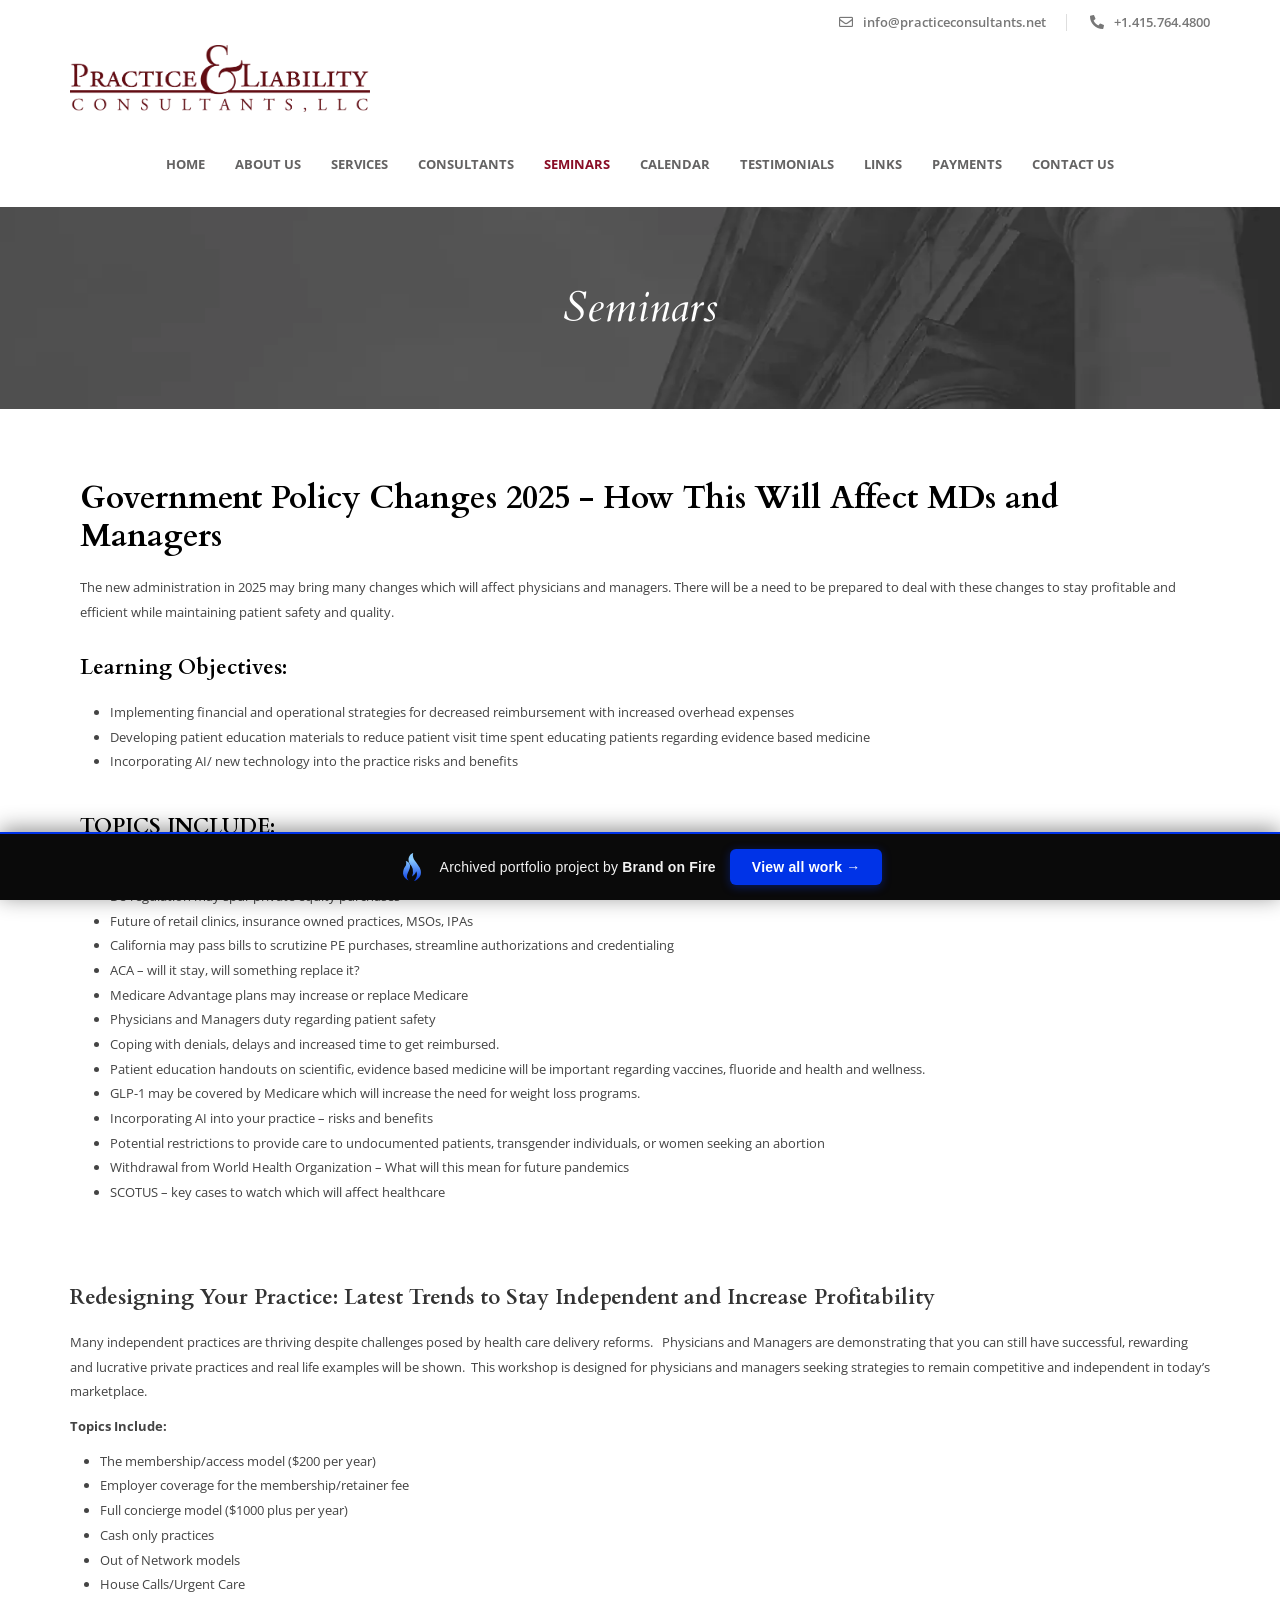
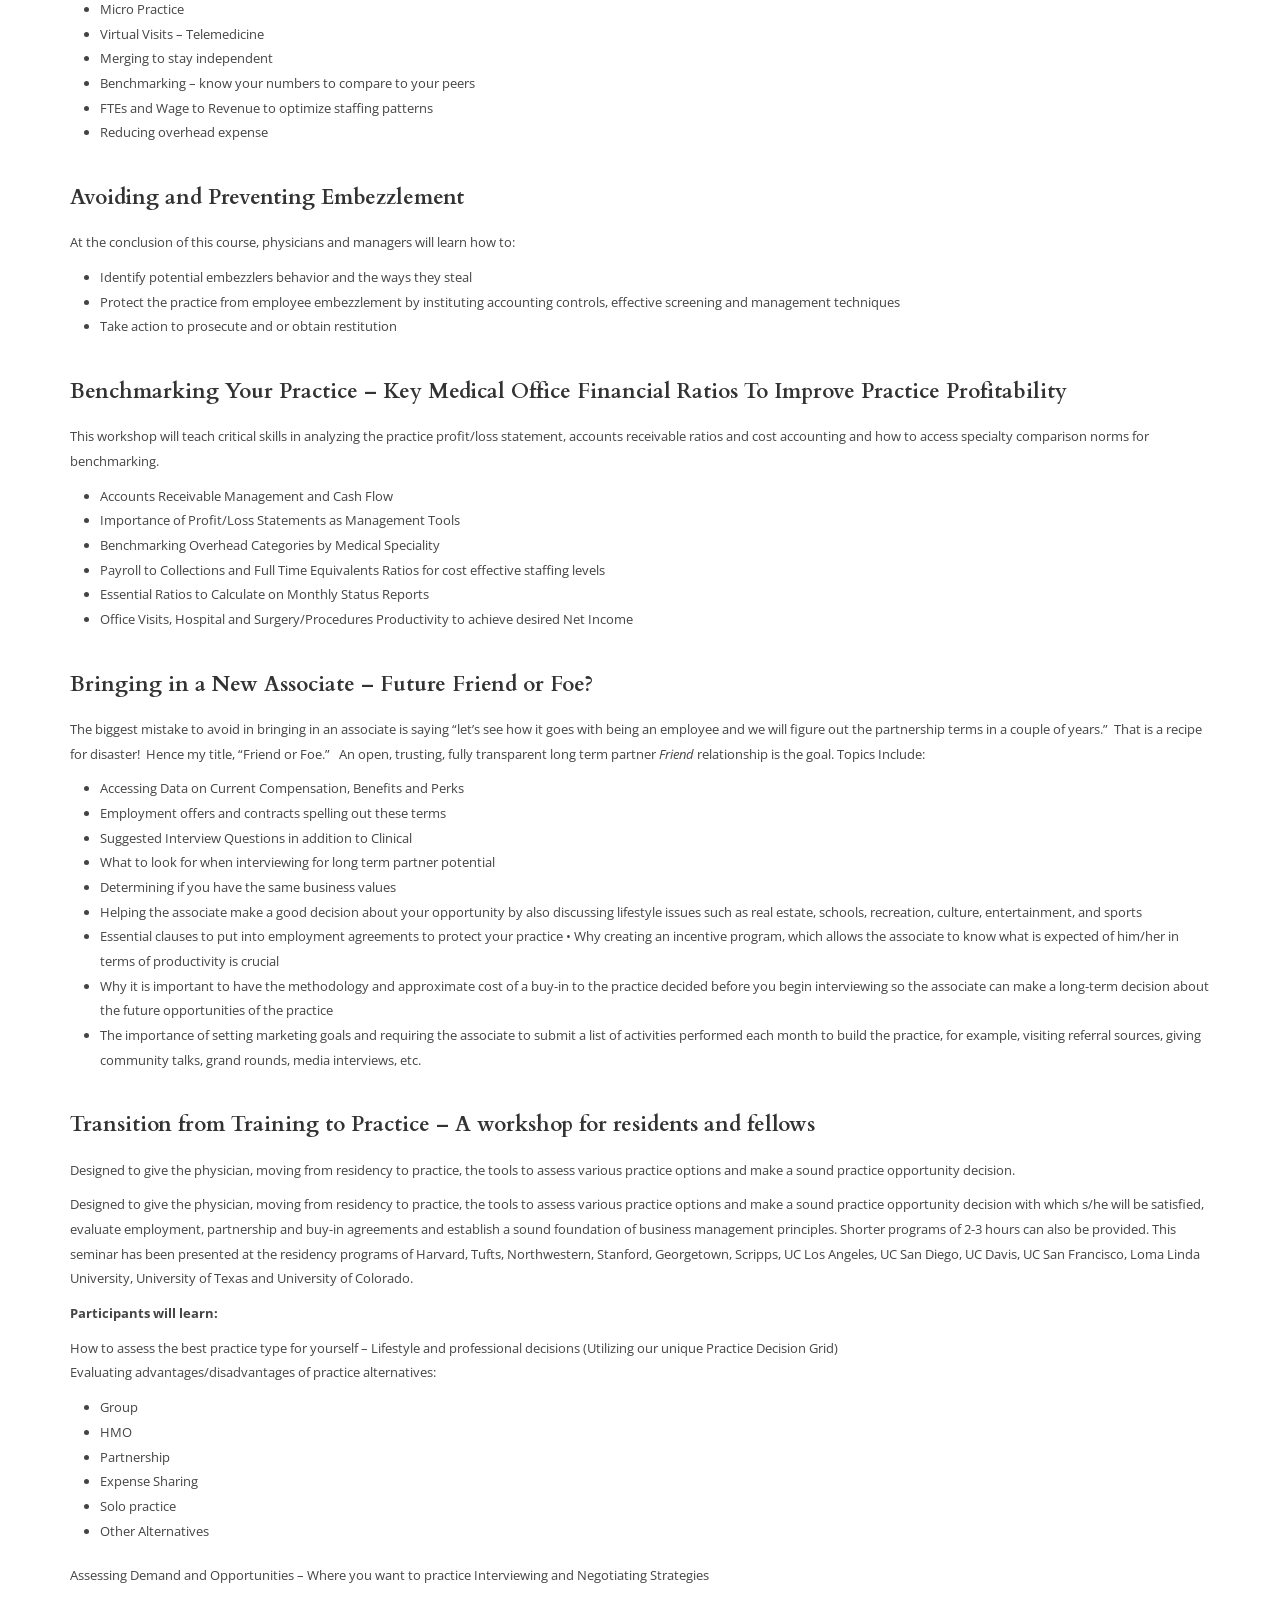
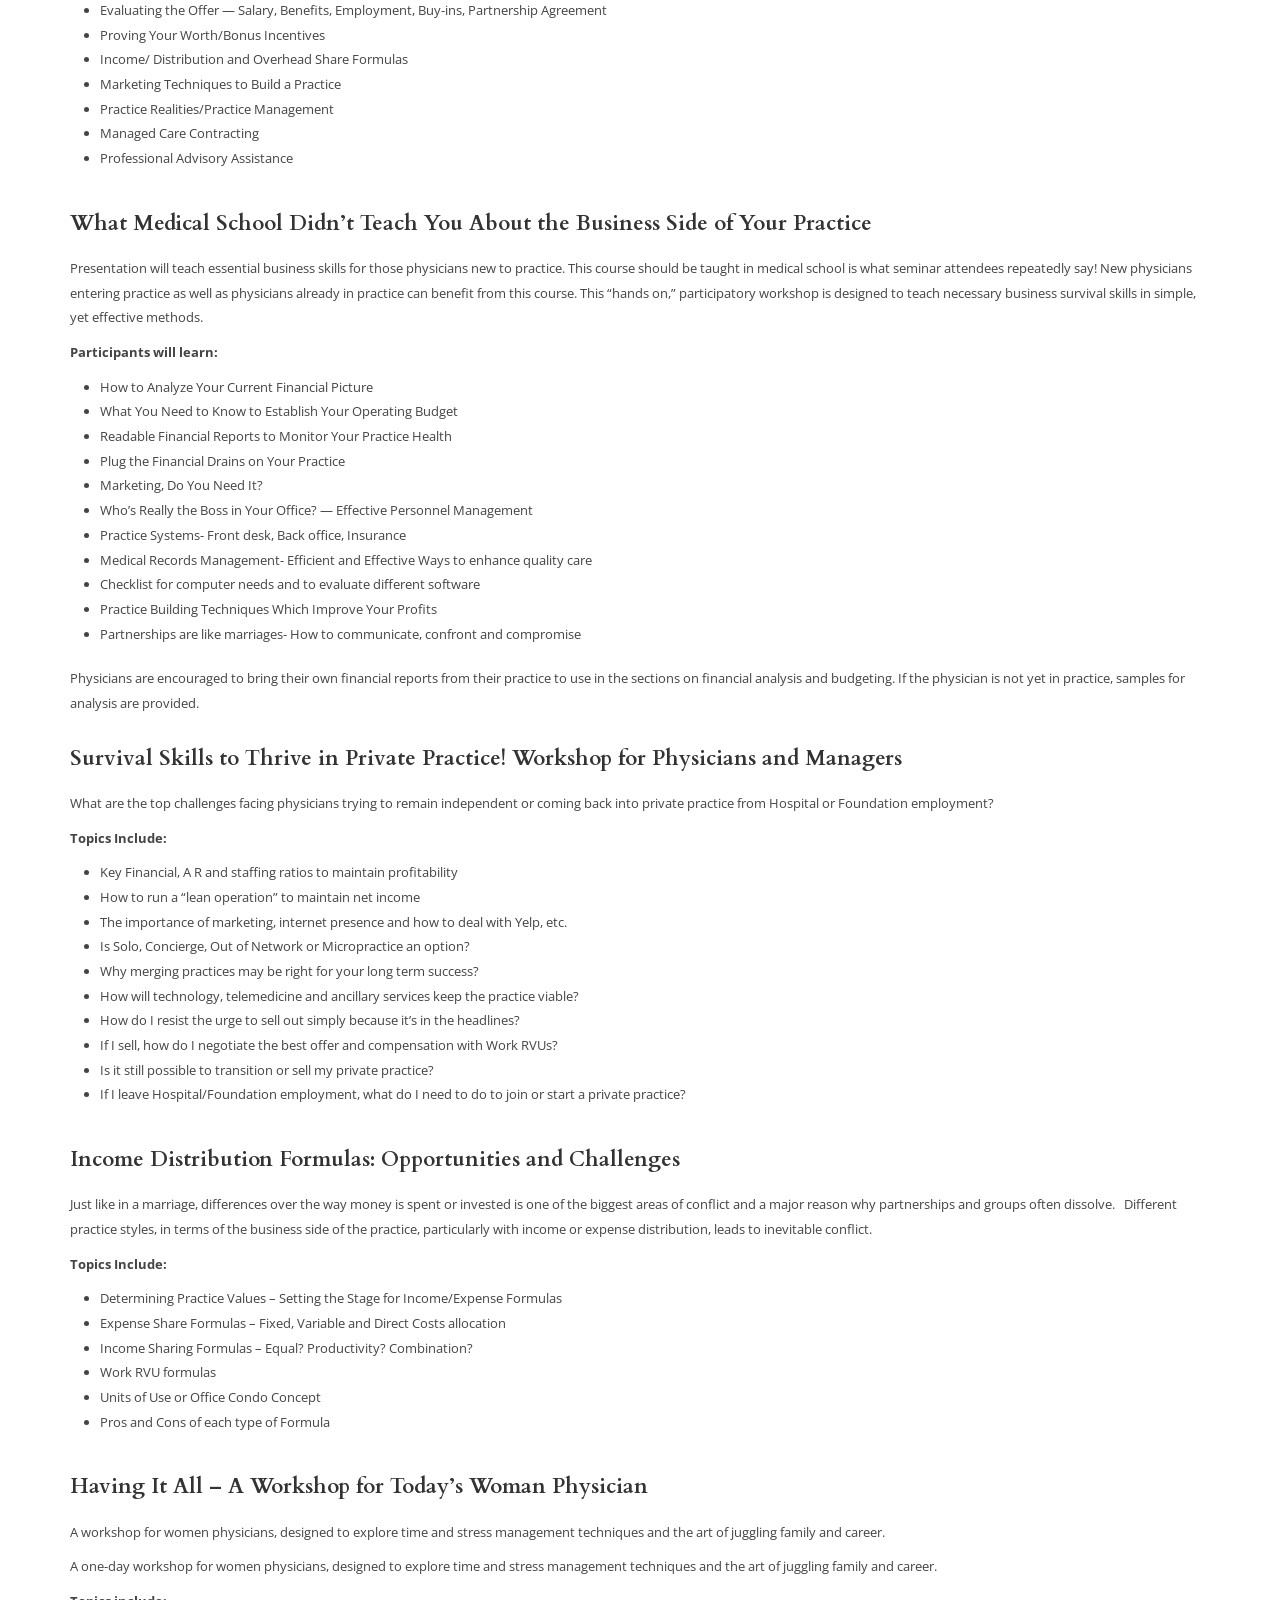
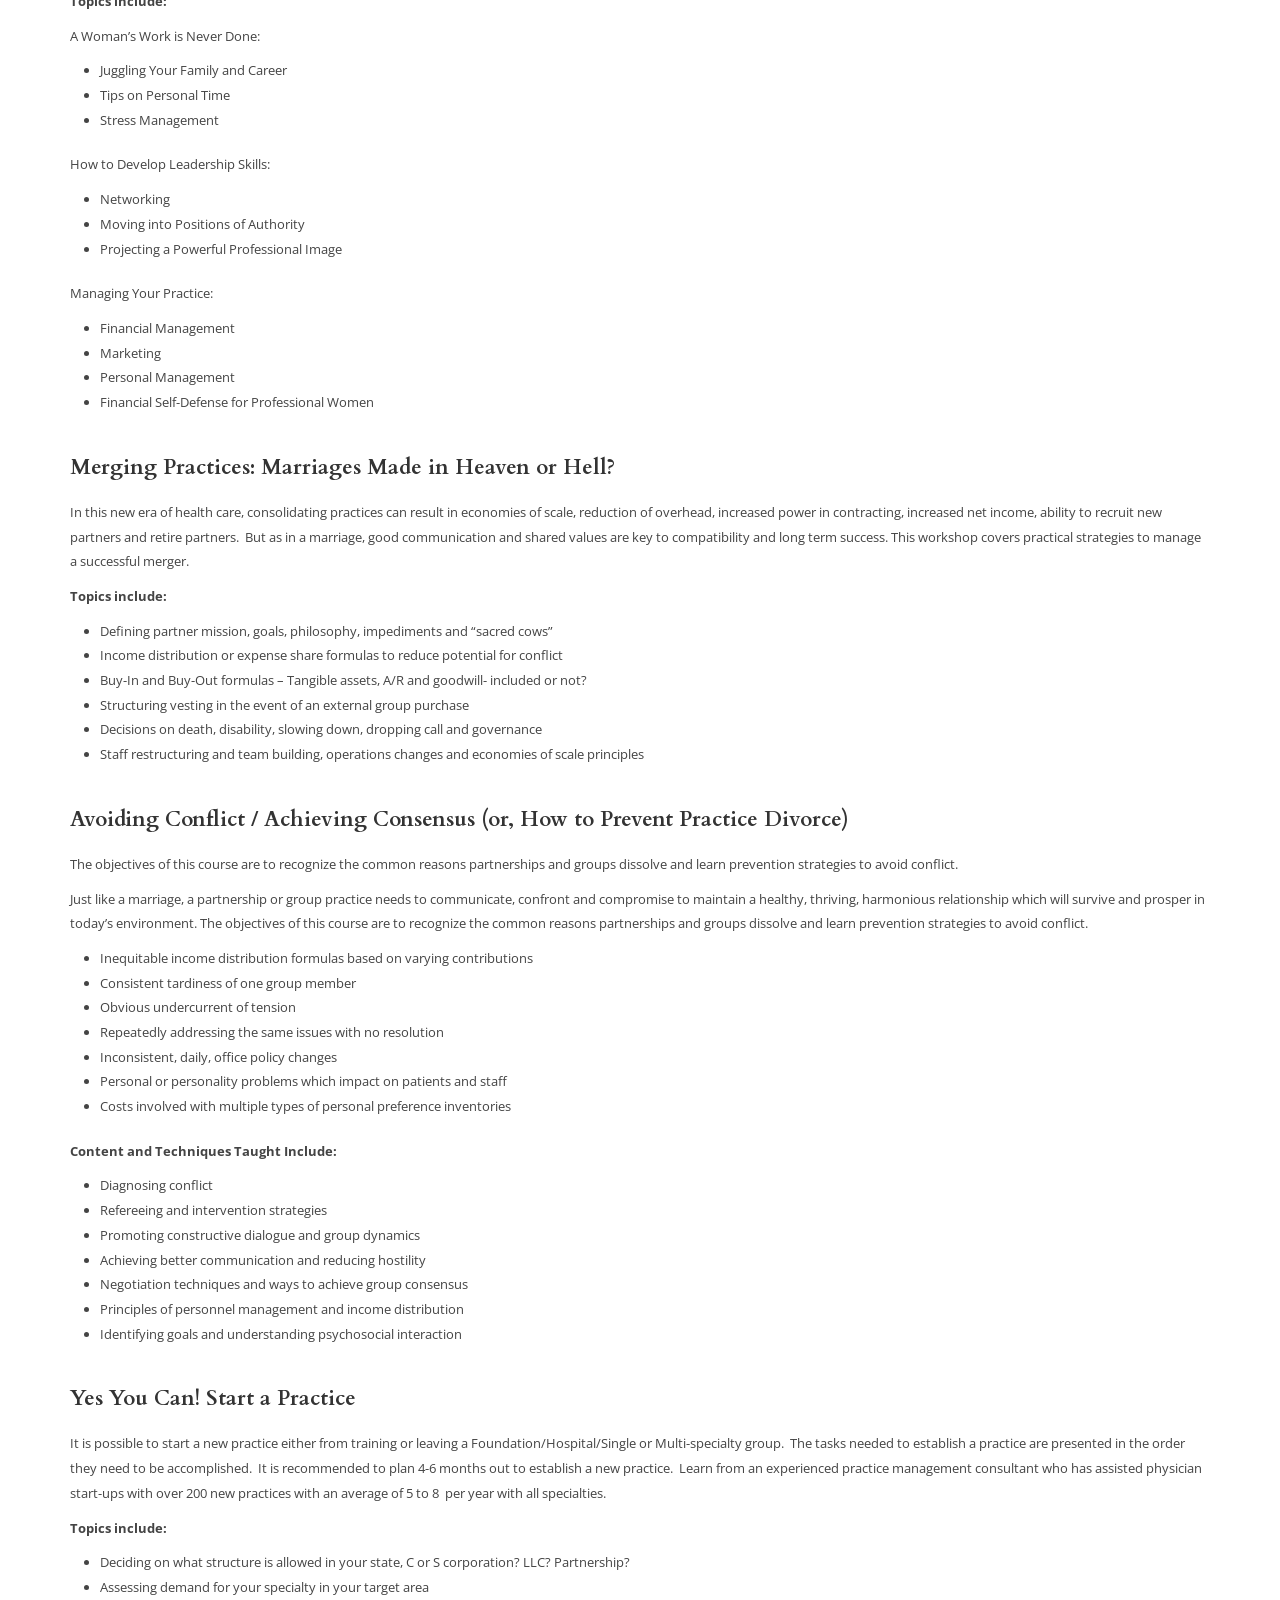
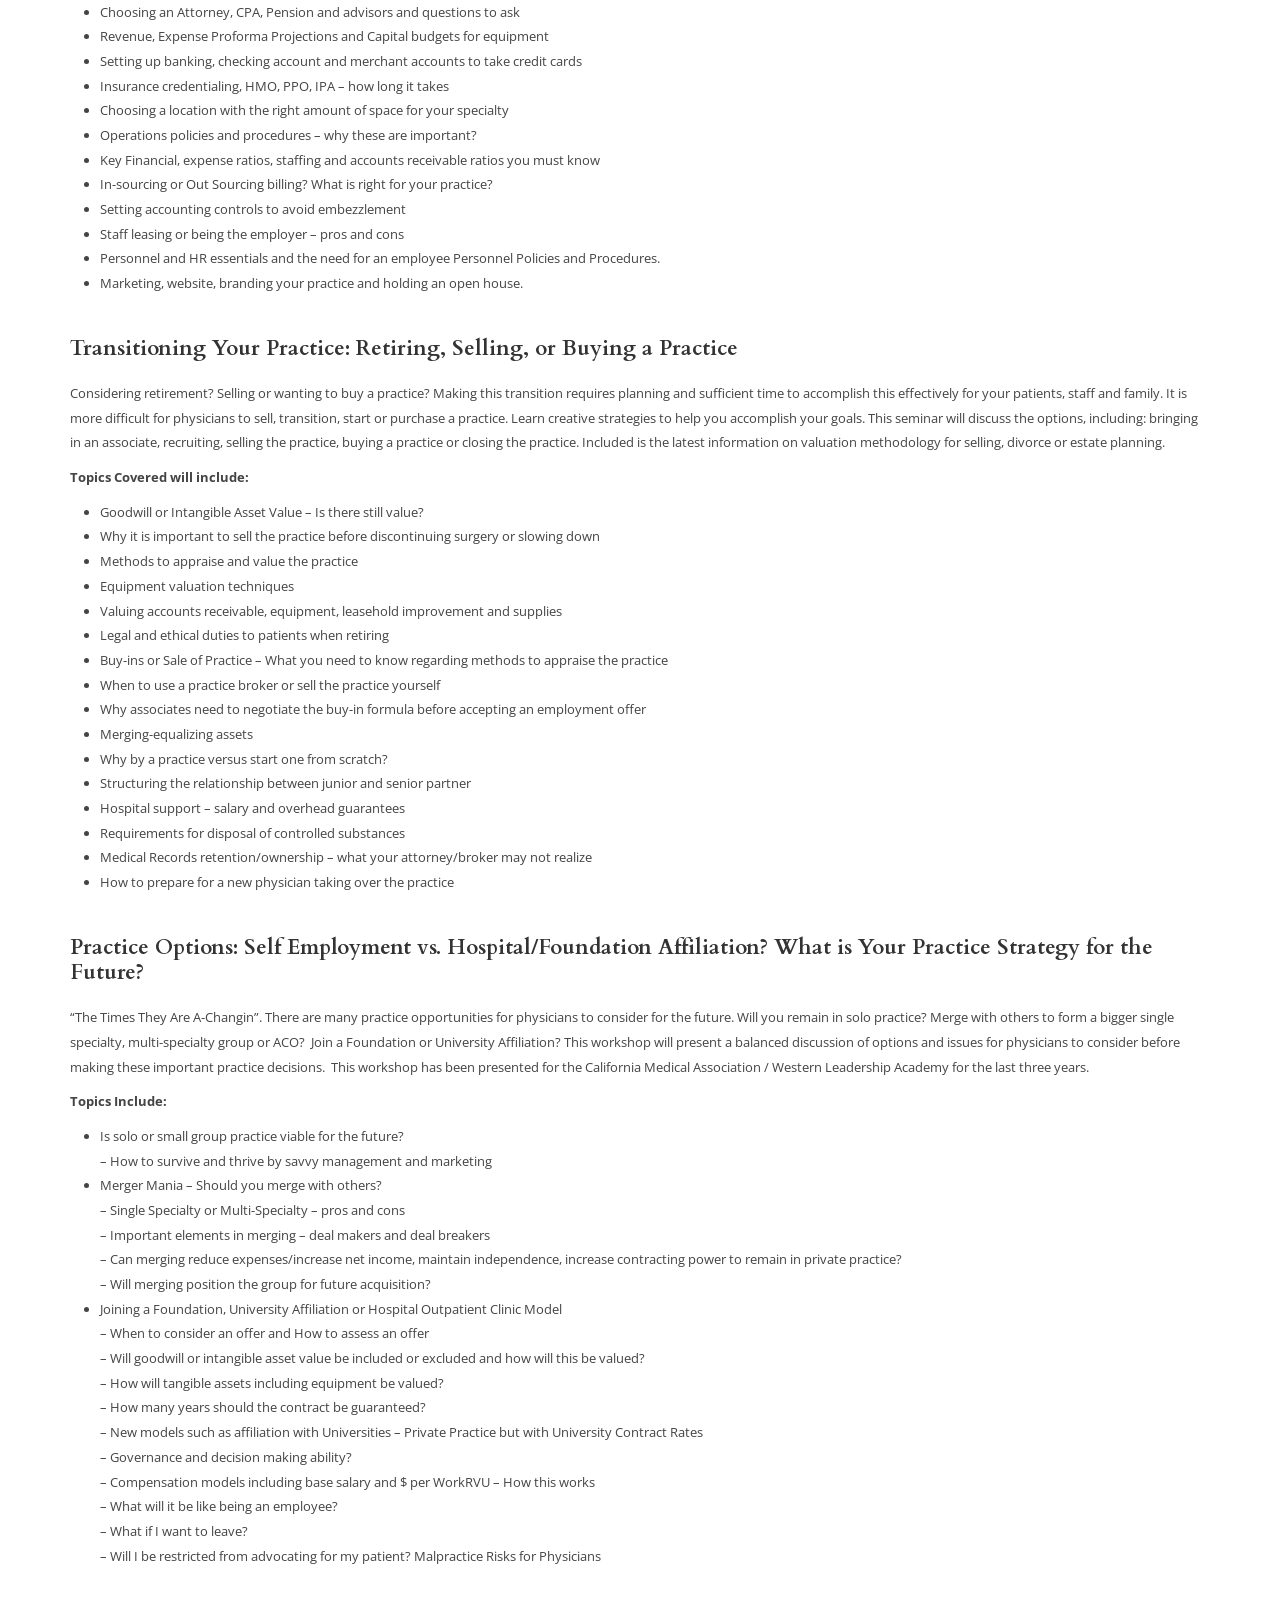
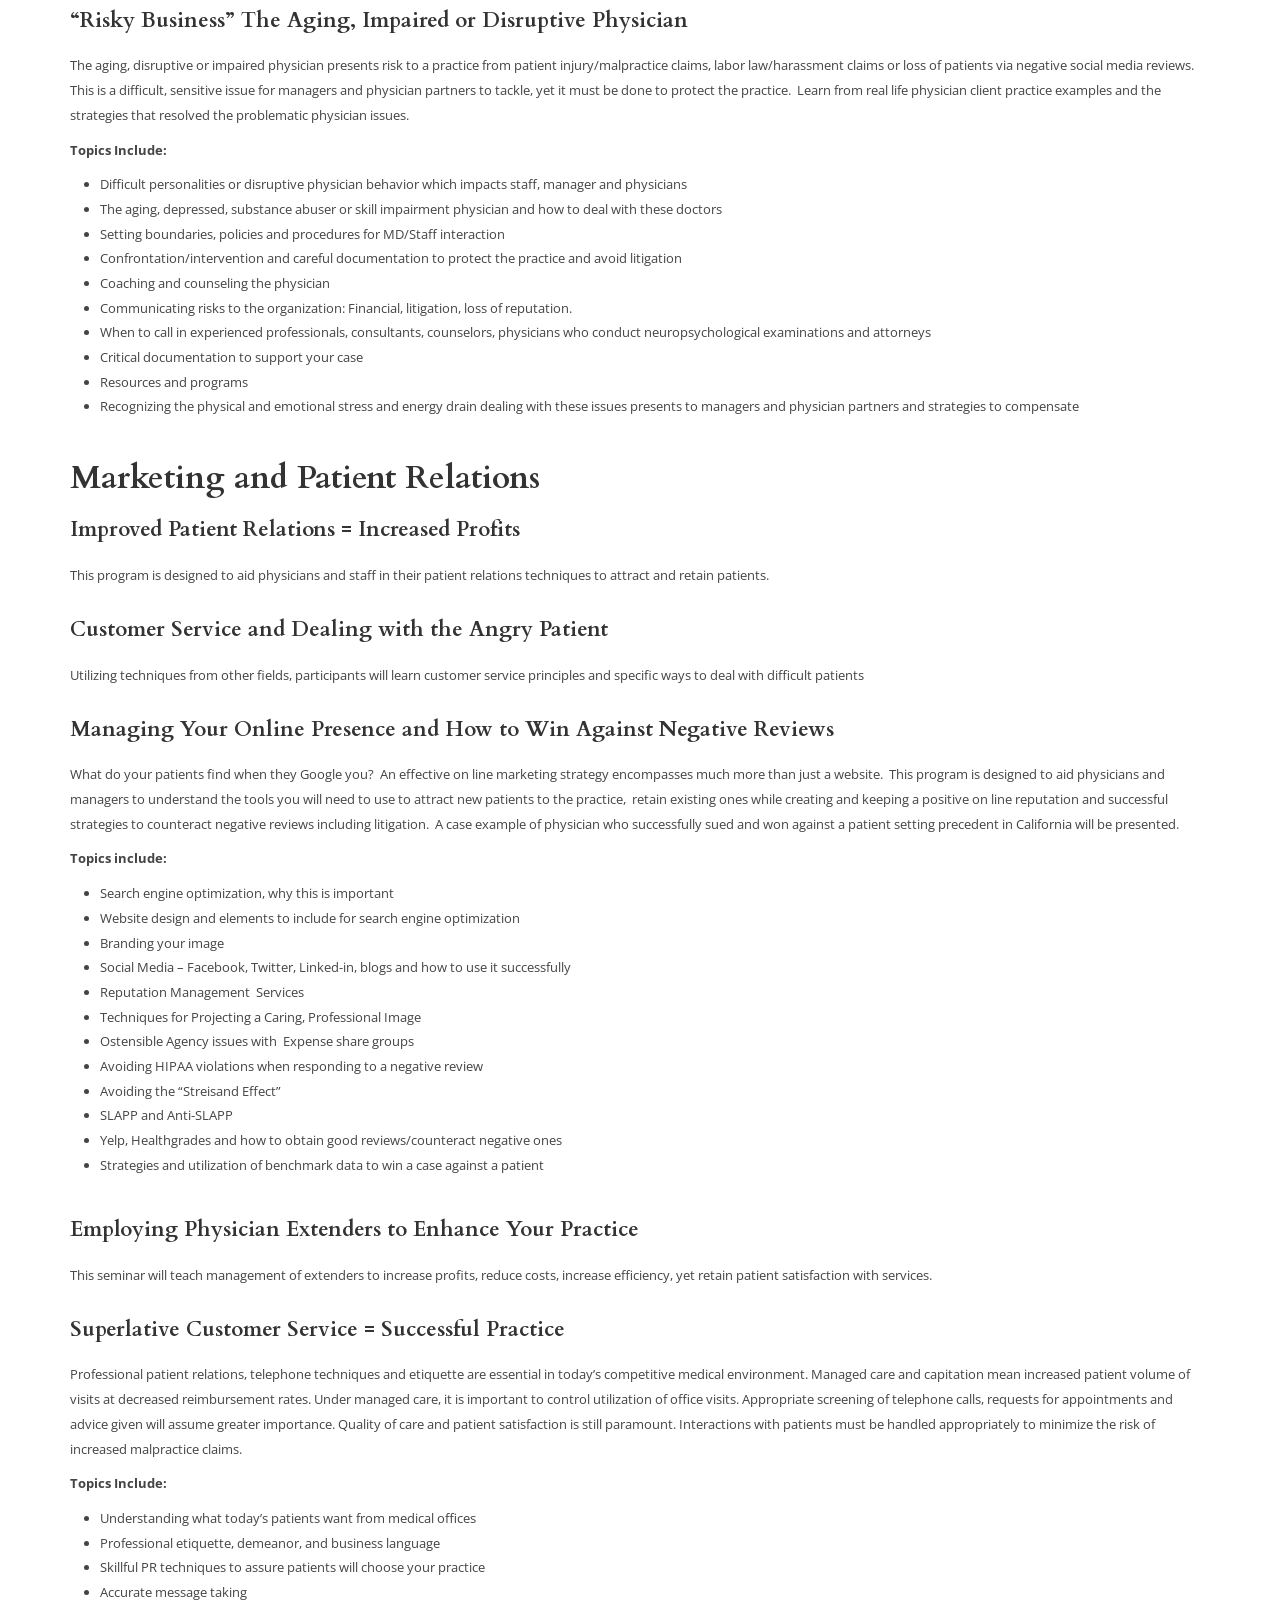
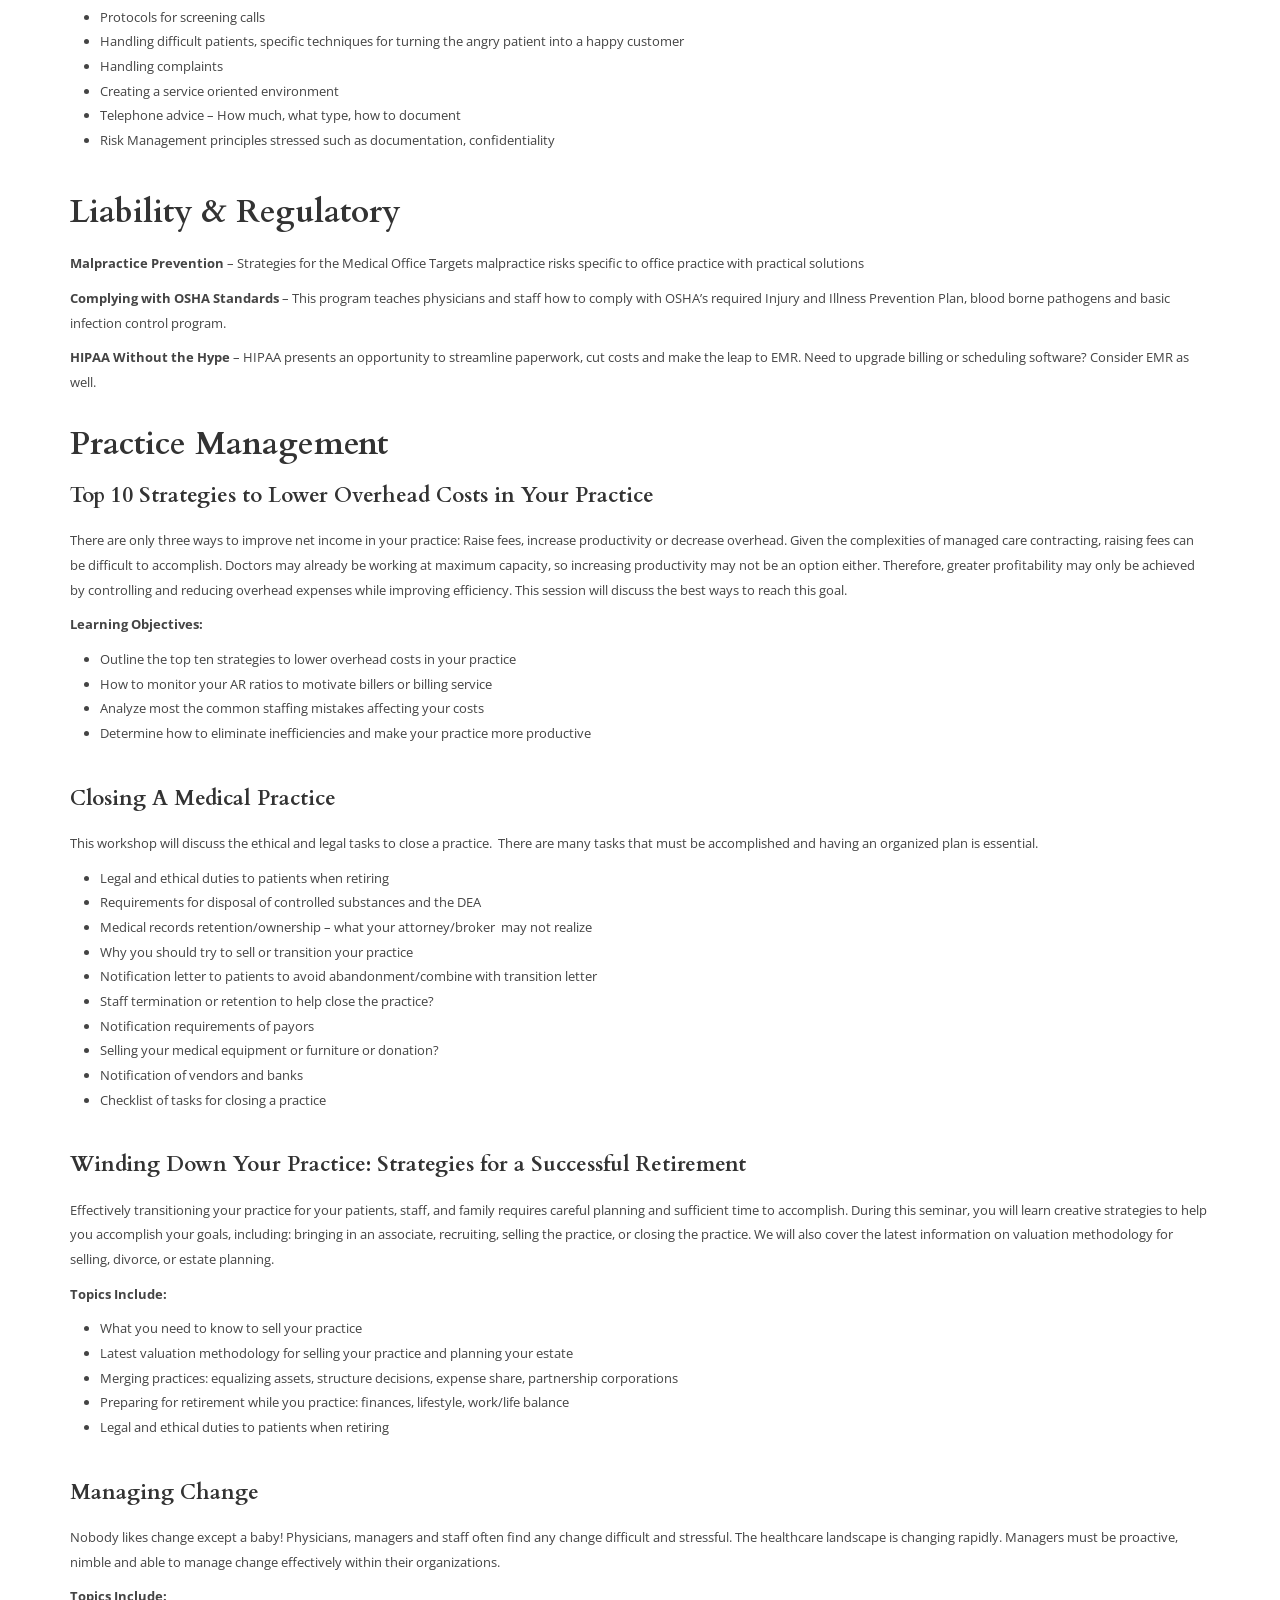
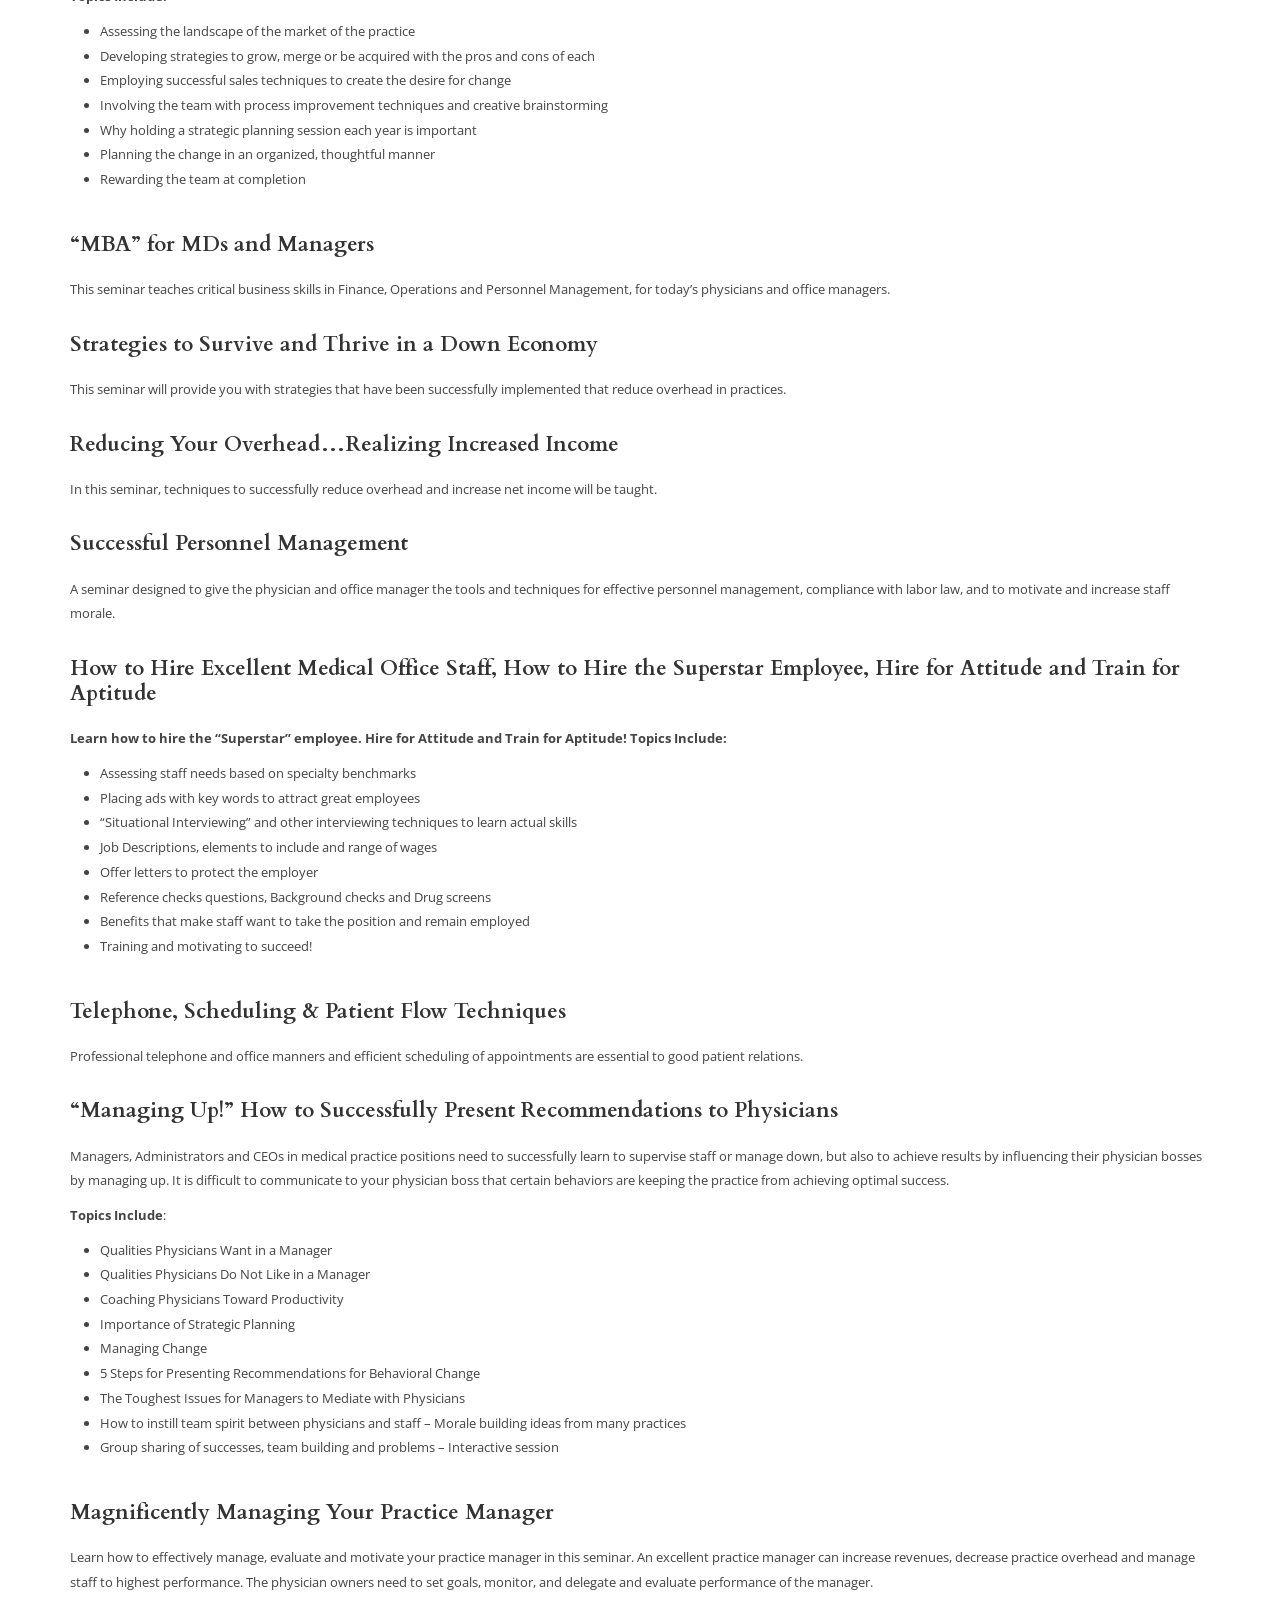
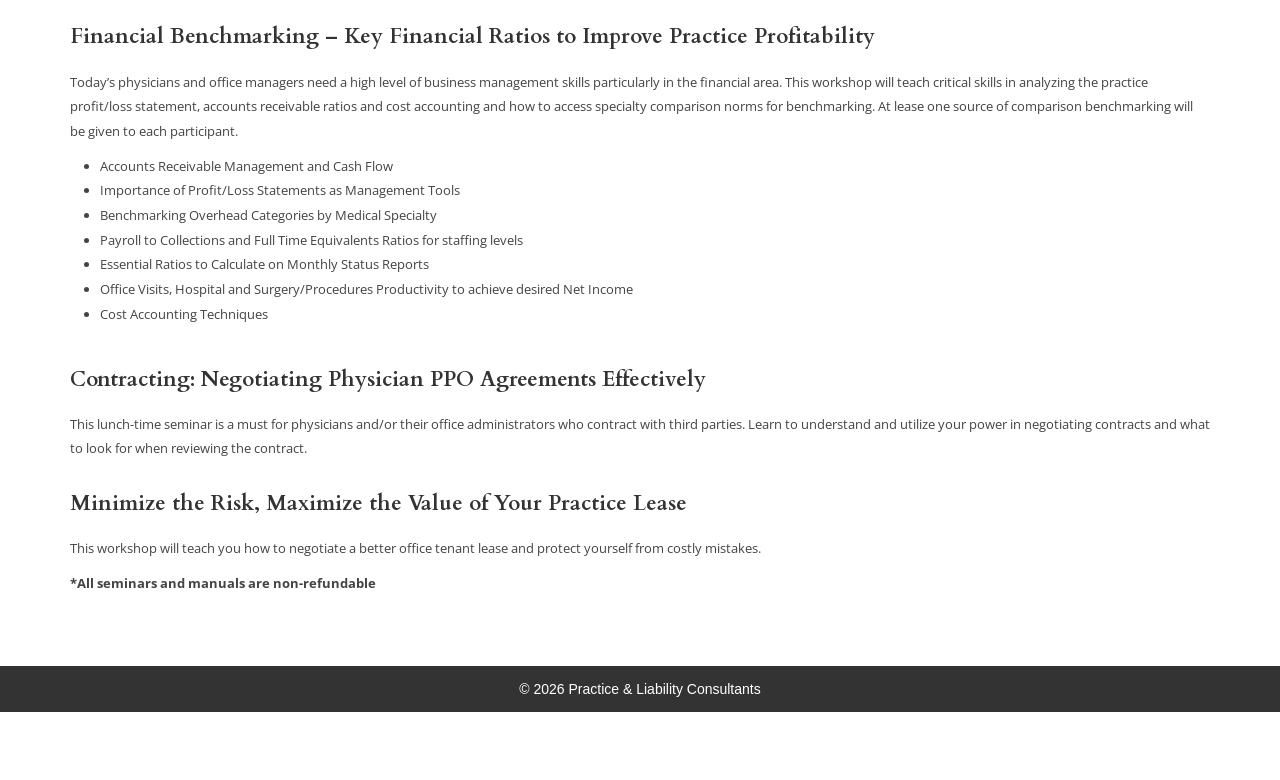
<file: seminars/index.html>
<!doctype html><html lang="en-US" class="js no-touch cssanimations csstransitions" data-bofp="0"><head><meta charset="UTF-8"><meta name="viewport" content="width=device-width, initial-scale=1.0, viewport-fit=cover">		<meta name="robots" content="index, follow, max-image-preview:large, max-snippet:-1, max-video-preview:-1"><title>Seminars - Practice &amp; Liability Consultants</title><meta property="og:locale" content="en_US"><meta property="og:type" content="article"><meta property="og:title" content="Seminars - Practice &amp; Liability Consultants"><meta property="og:description" content="Government Policy Changes 2025 – How This Will Affect MDs and Managers The new administration in 2025 may bring many changes which will affect physicians and managers. There will be a need to be prepared to deal with these changes to stay profitable and efficient while maintaining patient safety and quality. Learning Objectives: Implementing financial... Read More"><meta property="og:url" content="/seminars/"><meta property="og:site_name" content="Practice &amp; Liability Consultants"><meta property="article:modified_time" content="2025-04-21T22:13:12+00:00"><meta name="twitter:card" content="summary_large_image"><meta name="twitter:label1" content="Est. reading time"><meta name="twitter:data1" content="20 minutes"><!--[if lt IE 9]><script src="[data-uri]" type="text/javascript"></script><script src="[data-uri]" type="text/javascript"></script><![endif]--><meta name="generator" content="Elementor 4.1.1; features: additional_custom_breakpoints; settings: css_print_method-external, google_font-enabled, font_display-swap"><meta name="generator" content="WP Rocket 3.20.2" data-wpr-features="wpr_preconnect_external_domains wpr_oci wpr_preload_links wpr_desktop"><link rel="stylesheet" href="../style.css"><style>[data-bofp="1"]{background-color:rgb(255, 255, 255)!important;color:rgb(68, 68, 68)!important}[data-bofp="2"]{background-color:rgb(255, 255, 255)!important;color:rgb(68, 68, 68)!important}[data-bofp="3"]{background-color:rgb(255, 255, 255)!important;color:rgb(68, 68, 68)!important}</style><meta name="robots" content="noindex, nofollow"></head><body data-rsssl="1" class="wp-singular page-template page-template-elementor_header_footer page page-id-17 wp-theme-lawyerbase elementor-default elementor-template-full-width elementor-kit-893 elementor-page elementor-page-17 e--ua-blink e--ua-mac e--ua-webkit" data-elementor-device-mode="desktop" data-bofp="1"><header data-elementor-type="header" data-elementor-id="917" class="elementor elementor-917 elementor-location-header" data-elementor-post-type="elementor_library"><div class="elementor-element elementor-element-30b7231 e-flex e-con-boxed e-con e-parent e-lazyloaded" data-id="30b7231" data-element_type="container" data-e-type="container" data-settings="{&quot;background_background&quot;:&quot;classic&quot;}" data-bofp="2"><div class="e-con-inner"><div class="elementor-element elementor-element-0f51b4c e-flex e-con-boxed e-con e-parent e-lazyloaded" data-id="0f51b4c" data-element_type="container" data-e-type="container"><div class="e-con-inner"><div class="elementor-element elementor-element-a50761b elementor-icon-list--layout-inline elementor-align-end elementor-tablet-align-center elementor-list-item-link-full_width elementor-widget elementor-widget-icon-list" data-id="a50761b" data-element_type="widget" data-e-type="widget" data-widget_type="icon-list.default"><div class="elementor-widget-container"><ul class="elementor-icon-list-items elementor-inline-items"><li class="elementor-icon-list-item elementor-inline-item"><a href="mailto:info@practiceconsultants.net"><span class="elementor-icon-list-icon"><i aria-hidden="true" class="far fa-envelope"></i>						</span><span class="elementor-icon-list-text">info@practiceconsultants.net</span></a></li><li class="elementor-icon-list-item elementor-inline-item"><a href="tel:415-764-4800"><span class="elementor-icon-list-icon"><i aria-hidden="true" class="fas fa-phone-alt"></i>						</span><span class="elementor-icon-list-text">+1.415.764.4800</span></a></li></ul></div></div></div></div><div class="elementor-element elementor-element-33a7fec e-flex e-con-boxed e-con e-parent e-lazyloaded" data-id="33a7fec" data-element_type="container" data-e-type="container"><div class="e-con-inner"><div class="elementor-element elementor-element-112b22c elementor-widget elementor-widget-image" data-id="112b22c" data-element_type="widget" data-e-type="widget" data-widget_type="image.default"><div class="elementor-widget-container"><a href="../index.html"><img width="1517" height="342" src="../_a/079dc6d9694c.webp" class="attachment-full size-full wp-image-204" alt="" decoding="sync">								</a></div></div><div class="elementor-element elementor-element-5e515b3 elementor-nav-menu__align-center elementor-nav-menu--dropdown-mobile elementor-nav-menu--stretch elementor-hidden-desktop elementor-hidden-tablet elementor-nav-menu__text-align-aside elementor-nav-menu--toggle elementor-nav-menu--burger elementor-widget elementor-widget-nav-menu" data-id="5e515b3" data-element_type="widget" data-e-type="widget" data-settings="{&quot;full_width&quot;:&quot;stretch&quot;,&quot;layout&quot;:&quot;horizontal&quot;,&quot;submenu_icon&quot;:{&quot;value&quot;:&quot;&lt;i class=\&quot;fas fa-caret-down\&quot; aria-hidden=\&quot;true\&quot;&gt;&lt;\/i&gt;&quot;,&quot;library&quot;:&quot;fa-solid&quot;},&quot;toggle&quot;:&quot;burger&quot;}" data-widget_type="nav-menu.default"><div class="elementor-widget-container"><nav aria-label="Menu" class="elementor-nav-menu--main elementor-nav-menu__container elementor-nav-menu--layout-horizontal e--pointer-none"><ul id="menu-1-5e515b3" class="elementor-nav-menu" data-smartmenus-id="17823401250732102"><li class="menu-item menu-item-type-post_type menu-item-object-page menu-item-home menu-item-1093"><a href="../index.html" class="elementor-item">Home</a></li><li class="menu-item menu-item-type-post_type menu-item-object-page menu-item-1094"><a href="../about-us/index.html" class="elementor-item">About Us</a></li><li class="menu-item menu-item-type-post_type menu-item-object-page menu-item-43"><a href="../services/index.html" class="elementor-item">Services</a></li><li class="menu-item menu-item-type-post_type menu-item-object-page menu-item-37"><a href="../consultants/index.html" class="elementor-item">Consultants</a></li><li class="menu-item menu-item-type-post_type menu-item-object-page current-menu-item page_item page-item-17 current_page_item menu-item-42"><a href="../seminars/index.html" aria-current="page" class="elementor-item elementor-item-active">Seminars</a></li><li class="menu-item menu-item-type-post_type menu-item-object-page menu-item-902"><a href="../calendar/index.html" class="elementor-item">Calendar</a></li><li class="menu-item menu-item-type-post_type menu-item-object-page menu-item-44"><a href="../testimonials/index.html" class="elementor-item">Testimonials</a></li><li class="menu-item menu-item-type-post_type menu-item-object-page menu-item-40"><a href="../links/index.html" class="elementor-item">Links</a></li><li class="menu-item menu-item-type-post_type menu-item-object-page menu-item-581"><a href="../payments/index.html" class="elementor-item">Payments</a></li><li class="menu-item menu-item-type-post_type menu-item-object-page menu-item-38"><a href="../contact-us/index.html" class="elementor-item">Contact Us</a></li></ul>			</nav><div class="elementor-menu-toggle" role="button" tabindex="0" aria-label="Menu Toggle" aria-expanded="false" style=""><i aria-hidden="true" role="presentation" class="elementor-menu-toggle__icon--open eicon-menu-bar"></i><i aria-hidden="true" role="presentation" class="elementor-menu-toggle__icon--close eicon-close"></i>		</div><nav class="elementor-nav-menu--dropdown elementor-nav-menu__container" aria-hidden="true" style="top: 0px; --menu-height: 0; width: 1366px; left: 0px;"><ul id="menu-2-5e515b3" class="elementor-nav-menu" data-smartmenus-id="17823401250730288"><li class="menu-item menu-item-type-post_type menu-item-object-page menu-item-home menu-item-1093"><a href="../index.html" class="elementor-item" tabindex="-1">Home</a></li><li class="menu-item menu-item-type-post_type menu-item-object-page menu-item-1094"><a href="../about-us/index.html" class="elementor-item" tabindex="-1">About Us</a></li><li class="menu-item menu-item-type-post_type menu-item-object-page menu-item-43"><a href="../services/index.html" class="elementor-item" tabindex="-1">Services</a></li><li class="menu-item menu-item-type-post_type menu-item-object-page menu-item-37"><a href="../consultants/index.html" class="elementor-item" tabindex="-1">Consultants</a></li><li class="menu-item menu-item-type-post_type menu-item-object-page current-menu-item page_item page-item-17 current_page_item menu-item-42"><a href="../seminars/index.html" aria-current="page" class="elementor-item elementor-item-active" tabindex="-1">Seminars</a></li><li class="menu-item menu-item-type-post_type menu-item-object-page menu-item-902"><a href="../calendar/index.html" class="elementor-item" tabindex="-1">Calendar</a></li><li class="menu-item menu-item-type-post_type menu-item-object-page menu-item-44"><a href="../testimonials/index.html" class="elementor-item" tabindex="-1">Testimonials</a></li><li class="menu-item menu-item-type-post_type menu-item-object-page menu-item-40"><a href="../links/index.html" class="elementor-item" tabindex="-1">Links</a></li><li class="menu-item menu-item-type-post_type menu-item-object-page menu-item-581"><a href="../payments/index.html" class="elementor-item" tabindex="-1">Payments</a></li><li class="menu-item menu-item-type-post_type menu-item-object-page menu-item-38"><a href="../contact-us/index.html" class="elementor-item" tabindex="-1">Contact Us</a></li></ul>			</nav></div></div></div></div></div></div><div class="elementor-element elementor-element-536c715 elementor-hidden-mobile e-flex e-con-boxed e-con e-parent elementor-sticky e-lazyloaded" data-id="536c715" data-element_type="container" data-e-type="container" data-settings="{&quot;background_background&quot;:&quot;classic&quot;,&quot;sticky&quot;:&quot;top&quot;,&quot;sticky_on&quot;:[&quot;desktop&quot;,&quot;tablet&quot;,&quot;mobile&quot;],&quot;sticky_offset&quot;:0,&quot;sticky_effects_offset&quot;:0,&quot;sticky_anchor_link_offset&quot;:0}" data-bofp="3" style=""><div class="e-con-inner"><div class="elementor-element elementor-element-c7bf7ab e-flex e-con-boxed e-con e-parent e-lazyloaded" data-id="c7bf7ab" data-element_type="container" data-e-type="container"><div class="e-con-inner"><div class="elementor-element elementor-element-7fb9808 elementor-nav-menu__align-center elementor-nav-menu--dropdown-mobile elementor-nav-menu__text-align-aside elementor-nav-menu--toggle elementor-nav-menu--burger elementor-widget elementor-widget-nav-menu" data-id="7fb9808" data-element_type="widget" data-e-type="widget" data-settings="{&quot;layout&quot;:&quot;horizontal&quot;,&quot;submenu_icon&quot;:{&quot;value&quot;:&quot;&lt;i class=\&quot;fas fa-caret-down\&quot; aria-hidden=\&quot;true\&quot;&gt;&lt;\/i&gt;&quot;,&quot;library&quot;:&quot;fa-solid&quot;},&quot;toggle&quot;:&quot;burger&quot;}" data-widget_type="nav-menu.default"><div class="elementor-widget-container"><nav aria-label="Menu" class="elementor-nav-menu--main elementor-nav-menu__container elementor-nav-menu--layout-horizontal e--pointer-none"><ul id="menu-1-7fb9808" class="elementor-nav-menu" data-smartmenus-id="17823401250755144"><li class="menu-item menu-item-type-post_type menu-item-object-page menu-item-home menu-item-1093"><a href="../index.html" class="elementor-item">Home</a></li><li class="menu-item menu-item-type-post_type menu-item-object-page menu-item-1094"><a href="../about-us/index.html" class="elementor-item">About Us</a></li><li class="menu-item menu-item-type-post_type menu-item-object-page menu-item-43"><a href="../services/index.html" class="elementor-item">Services</a></li><li class="menu-item menu-item-type-post_type menu-item-object-page menu-item-37"><a href="../consultants/index.html" class="elementor-item">Consultants</a></li><li class="menu-item menu-item-type-post_type menu-item-object-page current-menu-item page_item page-item-17 current_page_item menu-item-42"><a href="../seminars/index.html" aria-current="page" class="elementor-item elementor-item-active">Seminars</a></li><li class="menu-item menu-item-type-post_type menu-item-object-page menu-item-902"><a href="../calendar/index.html" class="elementor-item">Calendar</a></li><li class="menu-item menu-item-type-post_type menu-item-object-page menu-item-44"><a href="../testimonials/index.html" class="elementor-item">Testimonials</a></li><li class="menu-item menu-item-type-post_type menu-item-object-page menu-item-40"><a href="../links/index.html" class="elementor-item">Links</a></li><li class="menu-item menu-item-type-post_type menu-item-object-page menu-item-581"><a href="../payments/index.html" class="elementor-item">Payments</a></li><li class="menu-item menu-item-type-post_type menu-item-object-page menu-item-38"><a href="../contact-us/index.html" class="elementor-item">Contact Us</a></li></ul>			</nav><div class="elementor-menu-toggle" role="button" tabindex="0" aria-label="Menu Toggle" aria-expanded="false"><i aria-hidden="true" role="presentation" class="elementor-menu-toggle__icon--open eicon-menu-bar"></i><i aria-hidden="true" role="presentation" class="elementor-menu-toggle__icon--close eicon-close"></i>		</div><nav class="elementor-nav-menu--dropdown elementor-nav-menu__container" aria-hidden="true" style="--menu-height: 0;"><ul id="menu-2-7fb9808" class="elementor-nav-menu" data-smartmenus-id="17823401250750237"><li class="menu-item menu-item-type-post_type menu-item-object-page menu-item-home menu-item-1093"><a href="../index.html" class="elementor-item" tabindex="-1">Home</a></li><li class="menu-item menu-item-type-post_type menu-item-object-page menu-item-1094"><a href="../about-us/index.html" class="elementor-item" tabindex="-1">About Us</a></li><li class="menu-item menu-item-type-post_type menu-item-object-page menu-item-43"><a href="../services/index.html" class="elementor-item" tabindex="-1">Services</a></li><li class="menu-item menu-item-type-post_type menu-item-object-page menu-item-37"><a href="../consultants/index.html" class="elementor-item" tabindex="-1">Consultants</a></li><li class="menu-item menu-item-type-post_type menu-item-object-page current-menu-item page_item page-item-17 current_page_item menu-item-42"><a href="../seminars/index.html" aria-current="page" class="elementor-item elementor-item-active" tabindex="-1">Seminars</a></li><li class="menu-item menu-item-type-post_type menu-item-object-page menu-item-902"><a href="../calendar/index.html" class="elementor-item" tabindex="-1">Calendar</a></li><li class="menu-item menu-item-type-post_type menu-item-object-page menu-item-44"><a href="../testimonials/index.html" class="elementor-item" tabindex="-1">Testimonials</a></li><li class="menu-item menu-item-type-post_type menu-item-object-page menu-item-40"><a href="../links/index.html" class="elementor-item" tabindex="-1">Links</a></li><li class="menu-item menu-item-type-post_type menu-item-object-page menu-item-581"><a href="../payments/index.html" class="elementor-item" tabindex="-1">Payments</a></li><li class="menu-item menu-item-type-post_type menu-item-object-page menu-item-38"><a href="../contact-us/index.html" class="elementor-item" tabindex="-1">Contact Us</a></li></ul>			</nav></div></div></div></div></div></div></header><div data-elementor-type="wp-page" data-elementor-id="17" class="elementor elementor-17" data-elementor-post-type="page"><div class="elementor-element elementor-element-f94de20 e-flex e-con-boxed e-con e-parent e-lazyloaded" data-id="f94de20" data-element_type="container" data-e-type="container" data-settings="{&quot;background_background&quot;:&quot;classic&quot;}"><div class="e-con-inner"><div class="elementor-element elementor-element-f77361a elementor-widget__width-inherit elementor-widget elementor-widget-heading" data-id="f77361a" data-element_type="widget" data-e-type="widget" data-widget_type="heading.default"><div class="elementor-widget-container"><h1 class="elementor-heading-title elementor-size-default">Seminars</h1>				</div></div></div></div><div class="elementor-element elementor-element-7cbf5b9 e-flex e-con-boxed e-con e-parent e-lazyloaded" data-id="7cbf5b9" data-element_type="container" data-e-type="container" data-settings="{&quot;background_background&quot;:&quot;classic&quot;}"><div class="e-con-inner"><div class="elementor-element elementor-element-8e4b572 e-con-full e-flex e-con e-child" data-id="8e4b572" data-element_type="container" data-e-type="container"><div class="elementor-element elementor-element-dc655f7 elementor-widget elementor-widget-heading" data-id="dc655f7" data-element_type="widget" data-e-type="widget" data-widget_type="heading.default"><div class="elementor-widget-container"><h2 class="elementor-heading-title elementor-size-default">Government Policy Changes 2025  - How This Will Affect MDs and Managers
</h2>				</div></div><div class="elementor-element elementor-element-886eecc elementor-widget elementor-widget-text-editor" data-id="886eecc" data-element_type="widget" data-e-type="widget" data-widget_type="text-editor.default"><div class="elementor-widget-container"><p>The new administration in 2025 may bring many changes which will affect physicians and managers. There will be a need to be prepared to deal with these changes to stay profitable and efficient while maintaining patient safety and quality. </p>								</div></div><div class="elementor-element elementor-element-7230ecb elementor-widget elementor-widget-heading" data-id="7230ecb" data-element_type="widget" data-e-type="widget" data-widget_type="heading.default"><div class="elementor-widget-container"><h3 class="elementor-heading-title elementor-size-default">Learning Objectives: 
</h3>				</div></div><div class="elementor-element elementor-element-37c736f elementor-widget elementor-widget-text-editor" data-id="37c736f" data-element_type="widget" data-e-type="widget" data-widget_type="text-editor.default"><div class="elementor-widget-container"><ul><li>Implementing financial and operational strategies for decreased reimbursement with increased overhead expenses</li><li>Developing patient education materials to reduce patient visit time spent educating patients regarding evidence based medicine</li><li>Incorporating AI/ new technology into the practice risks and benefits</li></ul>								</div></div><div class="elementor-element elementor-element-c7cc8e7 elementor-widget elementor-widget-heading" data-id="c7cc8e7" data-element_type="widget" data-e-type="widget" data-widget_type="heading.default"><div class="elementor-widget-container"><h3 class="elementor-heading-title elementor-size-default">TOPICS INCLUDE:
</h3>				</div></div><div class="elementor-element elementor-element-382da95 elementor-widget elementor-widget-text-editor" data-id="382da95" data-element_type="widget" data-e-type="widget" data-widget_type="text-editor.default"><div class="elementor-widget-container"><ul><li>Medicare cuts of 2.8% while overhead costs rise</li><li>De-regulation may spur private equity purchases</li><li>Future of retail clinics, insurance owned practices, MSOs, IPAs</li><li>California may pass bills to scrutizine PE purchases, streamline authorizations and credentialing</li><li>ACA – will it stay, will something replace it?</li><li>Medicare Advantage plans may increase or replace Medicare</li><li>Physicians and Managers duty regarding patient safety</li><li>Coping with denials, delays and increased time to get reimbursed.</li><li>Patient education handouts on scientific, evidence based medicine will be important regarding vaccines, fluoride and health and wellness.</li><li>GLP-1 may be covered by Medicare which will increase the need for weight loss programs.</li><li>Incorporating AI into your practice – risks and benefits</li><li>Potential restrictions to provide care to undocumented patients, transgender individuals, or women seeking an abortion</li><li>Withdrawal from World Health Organization – What will this mean for future pandemics</li><li>SCOTUS – key cases to watch which will affect healthcare</li></ul>								</div></div></div><div class="elementor-element elementor-element-53bc652 e-con-full e-flex e-con e-child" data-id="53bc652" data-element_type="container" data-e-type="container"><div class="elementor-element elementor-element-6293bc6 elementor-widget elementor-widget-heading" data-id="6293bc6" data-element_type="widget" data-e-type="widget" data-widget_type="heading.default"><div class="elementor-widget-container"><h3 class="elementor-heading-title elementor-size-default">Redesigning Your Practice:  Latest Trends to Stay Independent and Increase Profitability</h3>				</div></div><div class="elementor-element elementor-element-2c25dd6 elementor-widget elementor-widget-text-editor" data-id="2c25dd6" data-element_type="widget" data-e-type="widget" data-widget_type="text-editor.default"><div class="elementor-widget-container"><p>Many independent practices are thriving despite challenges posed by health care delivery reforms.&nbsp;&nbsp; Physicians and Managers are demonstrating that you can still have successful, rewarding and lucrative private practices and real life examples will be shown.&nbsp; This workshop is designed for physicians and managers seeking strategies to remain competitive and independent in today’s marketplace.</p><p><strong>Topics Include:</strong></p><ul><li>The membership/access model ($200 per year)</li><li>Employer coverage for the membership/retainer fee</li><li>Full concierge model ($1000 plus per year)</li><li>Cash only practices</li><li>Out of Network models</li><li>House Calls/Urgent Care</li><li>Micro Practice</li><li>Virtual Visits – Telemedicine</li><li>Merging to stay independent</li><li>Benchmarking – know your numbers to compare to your peers</li><li>FTEs and Wage to Revenue to optimize staffing patterns</li><li>Reducing overhead expense</li></ul>								</div></div><div class="elementor-element elementor-element-f72fac4 elementor-widget elementor-widget-heading" data-id="f72fac4" data-element_type="widget" data-e-type="widget" data-widget_type="heading.default"><div class="elementor-widget-container"><h3 class="elementor-heading-title elementor-size-default">Avoiding and Preventing Embezzlement</h3>				</div></div><div class="elementor-element elementor-element-50e40c6 elementor-widget elementor-widget-text-editor" data-id="50e40c6" data-element_type="widget" data-e-type="widget" data-widget_type="text-editor.default"><div class="elementor-widget-container"><p>At the conclusion of this course, physicians and managers will learn how to:</p><ul><li>Identify potential embezzlers behavior and the ways they steal</li><li>Protect the practice from employee embezzlement by instituting accounting controls, effective screening and management techniques</li><li>Take action to prosecute and or obtain restitution</li></ul>								</div></div><div class="elementor-element elementor-element-36d2dc7 elementor-widget elementor-widget-heading" data-id="36d2dc7" data-element_type="widget" data-e-type="widget" data-widget_type="heading.default"><div class="elementor-widget-container"><h3 class="elementor-heading-title elementor-size-default">Benchmarking Your Practice – Key Medical Office Financial Ratios To Improve Practice Profitability</h3>				</div></div><div class="elementor-element elementor-element-3066aa1 elementor-widget elementor-widget-text-editor" data-id="3066aa1" data-element_type="widget" data-e-type="widget" data-widget_type="text-editor.default"><div class="elementor-widget-container"><p>This workshop will teach critical skills in analyzing the practice profit/loss statement, accounts receivable ratios and cost accounting and how to access specialty comparison norms for benchmarking.</p><ul><li>Accounts Receivable Management and Cash Flow</li><li>Importance of Profit/Loss Statements as Management Tools</li><li>Benchmarking Overhead Categories by Medical Speciality</li><li>Payroll to Collections and Full Time Equivalents Ratios for cost effective staffing levels</li><li>Essential Ratios to Calculate on Monthly Status Reports</li><li>Office Visits, Hospital and Surgery/Procedures Productivity to achieve desired Net Income</li></ul>								</div></div><div class="elementor-element elementor-element-0b72cb1 elementor-widget elementor-widget-heading" data-id="0b72cb1" data-element_type="widget" data-e-type="widget" data-widget_type="heading.default"><div class="elementor-widget-container"><h3 class="elementor-heading-title elementor-size-default">Bringing in a New Associate – Future Friend or Foe?</h3>				</div></div><div class="elementor-element elementor-element-4c799f0 elementor-widget elementor-widget-text-editor" data-id="4c799f0" data-element_type="widget" data-e-type="widget" data-widget_type="text-editor.default"><div class="elementor-widget-container"><p>The biggest mistake to avoid in bringing in an associate is saying “let’s see how it goes with being an employee and we will figure out the partnership terms in a couple of years.”&nbsp; That is a recipe for disaster!&nbsp; Hence my title, “Friend or Foe.”&nbsp; &nbsp;An open, trusting, fully transparent long term partner&nbsp;<em>Friend</em> relationship is the goal. Topics Include:</p><ul><li>Accessing Data on Current Compensation, Benefits and Perks</li><li>Employment offers and contracts spelling out these terms</li><li>Suggested Interview Questions in addition to Clinical</li><li>What to look for when interviewing for long term partner potential</li><li>Determining if you have the same business values</li><li>Helping the associate make a good decision about your opportunity by also discussing lifestyle issues such as real estate, schools, recreation, culture, entertainment, and sports</li><li>Essential clauses to put into employment agreements to protect your practice • Why creating an incentive program, which allows the associate to know what is expected of him/her in terms of productivity is crucial</li><li>Why it is important to have the methodology and approximate cost of a buy-in to the practice decided before you begin interviewing so the associate can make a long-term decision about the future opportunities of the practice</li><li>The importance of setting marketing goals and requiring the associate to submit a list of activities performed each month to build the practice, for example, visiting referral sources, giving community talks, grand rounds, media interviews, etc.</li></ul>								</div></div><div class="elementor-element elementor-element-e741802 elementor-widget elementor-widget-heading" data-id="e741802" data-element_type="widget" data-e-type="widget" data-widget_type="heading.default"><div class="elementor-widget-container"><h3 class="elementor-heading-title elementor-size-default">Transition from Training to Practice – A workshop for residents and fellows</h3>				</div></div><div class="elementor-element elementor-element-681f15f elementor-widget elementor-widget-text-editor" data-id="681f15f" data-element_type="widget" data-e-type="widget" data-widget_type="text-editor.default"><div class="elementor-widget-container"><p>Designed to give the physician, moving from residency to practice, the tools to assess various practice options and make a sound practice opportunity decision.</p><p>Designed to give the physician, moving from residency to practice, the tools to assess various practice options and make a sound practice opportunity decision with which s/he will be satisfied, evaluate employment, partnership and buy-in agreements and establish a sound foundation of business management principles. Shorter programs of 2-3 hours can also be provided. This seminar has been presented at the residency programs of Harvard, Tufts, Northwestern, Stanford, Georgetown, Scripps, UC Los Angeles, UC San Diego, UC Davis, UC San Francisco, Loma Linda University, University of Texas and University of Colorado.</p><p><strong>Participants will learn:</strong></p><p>How to assess the best practice type for yourself – Lifestyle and professional decisions (Utilizing our unique Practice Decision Grid)<br>Evaluating advantages/disadvantages of practice alternatives:</p><ul><li>Group</li><li>HMO</li><li>Partnership</li><li>Expense Sharing</li><li>Solo practice</li><li>Other Alternatives</li></ul><p>Assessing Demand and Opportunities – Where you want to practice Interviewing and Negotiating Strategies</p><ul><li>Evaluating the Offer — Salary, Benefits, Employment, Buy-ins, Partnership Agreement</li><li>Proving Your Worth/Bonus Incentives</li><li>Income/ Distribution and Overhead Share Formulas</li><li>Marketing Techniques to Build a Practice</li><li>Practice Realities/Practice Management</li><li>Managed Care Contracting</li><li>Professional Advisory Assistance</li></ul>								</div></div><div class="elementor-element elementor-element-0b93b84 elementor-widget elementor-widget-heading" data-id="0b93b84" data-element_type="widget" data-e-type="widget" data-widget_type="heading.default"><div class="elementor-widget-container"><h3 class="elementor-heading-title elementor-size-default">What Medical School Didn’t Teach You About the Business Side of Your Practice</h3>				</div></div><div class="elementor-element elementor-element-ae896d4 elementor-widget elementor-widget-text-editor" data-id="ae896d4" data-element_type="widget" data-e-type="widget" data-widget_type="text-editor.default"><div class="elementor-widget-container"><p>Presentation will teach essential business skills for those physicians new to practice. This course should be taught in medical school is what seminar attendees repeatedly say! New physicians entering practice as well as physicians already in practice can benefit from this course. This “hands on,” participatory workshop is designed to teach necessary business survival skills in simple, yet effective methods.</p><p><strong>Participants will learn:</strong></p><ul><li>How to Analyze Your Current Financial Picture</li><li>What You Need to Know to Establish Your Operating Budget</li><li>Readable Financial Reports to Monitor Your Practice Health</li><li>Plug the Financial Drains on Your Practice</li><li>Marketing, Do You Need It?</li><li>Who’s Really the Boss in Your Office? — Effective Personnel Management</li><li>Practice Systems- Front desk, Back office, Insurance</li><li>Medical Records Management- Efficient and Effective Ways to enhance quality care</li><li>Checklist for computer needs and to evaluate different software</li><li>Practice Building Techniques Which Improve Your Profits</li><li>Partnerships are like marriages- How to communicate, confront and compromise</li></ul><p>Physicians are encouraged to bring their own financial reports from their practice to use in the sections on financial analysis and budgeting. If the physician is not yet in practice, samples for analysis are provided.</p>								</div></div><div class="elementor-element elementor-element-89765a4 elementor-widget elementor-widget-heading" data-id="89765a4" data-element_type="widget" data-e-type="widget" data-widget_type="heading.default"><div class="elementor-widget-container"><h3 class="elementor-heading-title elementor-size-default">Survival Skills to Thrive in Private Practice! Workshop for Physicians and Managers</h3>				</div></div><div class="elementor-element elementor-element-22bc9b0 elementor-widget elementor-widget-text-editor" data-id="22bc9b0" data-element_type="widget" data-e-type="widget" data-widget_type="text-editor.default"><div class="elementor-widget-container"><p>What are the top challenges facing physicians trying to remain independent or coming back into private practice from Hospital or Foundation employment?</p><p><strong>Topics Include:</strong></p><ul><li>Key Financial, A R and staffing ratios to maintain profitability</li><li>How to run a “lean operation” to maintain net income</li><li>The importance of marketing, internet presence and how to deal with Yelp, etc.</li><li>Is Solo, Concierge, Out of Network or Micropractice an option?</li><li>Why merging practices may be right for your long term success?</li><li>How will technology, telemedicine and ancillary services keep the practice viable?</li><li>How do I resist the urge to sell out simply because it’s in the headlines?</li><li>If I sell, how do I negotiate the best offer and compensation with Work RVUs?</li><li>Is it still possible to transition or sell my private practice?</li><li>If I leave Hospital/Foundation employment, what do I need to do to join or start a private practice?</li></ul>								</div></div><div class="elementor-element elementor-element-b1fbf13 elementor-widget elementor-widget-heading" data-id="b1fbf13" data-element_type="widget" data-e-type="widget" data-widget_type="heading.default"><div class="elementor-widget-container"><h3 class="elementor-heading-title elementor-size-default">Income Distribution Formulas: Opportunities and Challenges</h3>				</div></div><div class="elementor-element elementor-element-3c6ad0b elementor-widget elementor-widget-text-editor" data-id="3c6ad0b" data-element_type="widget" data-e-type="widget" data-widget_type="text-editor.default"><div class="elementor-widget-container"><p>Just like in a marriage, differences over the way money is spent or invested is one of the biggest areas of conflict and a major reason why partnerships and groups often dissolve.&nbsp;&nbsp; Different practice styles, in terms of the business side of the practice, particularly with income or expense distribution, leads to inevitable conflict.</p><p><strong>Topics Include:</strong></p><ul><li>Determining Practice Values – Setting the Stage for Income/Expense Formulas</li><li>Expense Share Formulas – Fixed, Variable and Direct Costs allocation</li><li>Income Sharing Formulas – Equal? Productivity? Combination?</li><li>Work RVU formulas</li><li>Units of Use or Office Condo Concept</li><li>Pros and Cons of each type of Formula</li></ul>								</div></div><div class="elementor-element elementor-element-7aa6183 elementor-widget elementor-widget-heading" data-id="7aa6183" data-element_type="widget" data-e-type="widget" data-widget_type="heading.default"><div class="elementor-widget-container"><h3 class="elementor-heading-title elementor-size-default">Having It All – A Workshop for Today’s Woman Physician</h3>				</div></div><div class="elementor-element elementor-element-8bc6de1 elementor-widget elementor-widget-text-editor" data-id="8bc6de1" data-element_type="widget" data-e-type="widget" data-widget_type="text-editor.default"><div class="elementor-widget-container"><p>A workshop for women physicians, designed to explore time and stress management techniques and the art of juggling family and career.</p><p>A one-day workshop for women physicians, designed to explore time and stress management techniques and the art of juggling family and career.</p><p><strong>Topics include:</strong></p><p>A Woman’s Work is Never Done:</p><ul><li>Juggling Your Family and Career</li><li>Tips on Personal Time</li><li>Stress Management</li></ul><p>How to Develop Leadership Skills:</p><ul><li>Networking</li><li>Moving into Positions of Authority</li><li>Projecting a Powerful Professional Image</li></ul><p>Managing Your Practice:</p><ul><li>Financial Management</li><li>Marketing</li><li>Personal Management</li><li>Financial Self-Defense for Professional Women</li></ul>								</div></div><div class="elementor-element elementor-element-f53bb0c elementor-widget elementor-widget-heading" data-id="f53bb0c" data-element_type="widget" data-e-type="widget" data-widget_type="heading.default"><div class="elementor-widget-container"><h3 class="elementor-heading-title elementor-size-default">Merging Practices: Marriages Made in Heaven or Hell?</h3>				</div></div><div class="elementor-element elementor-element-583bb90 elementor-widget elementor-widget-text-editor" data-id="583bb90" data-element_type="widget" data-e-type="widget" data-widget_type="text-editor.default"><div class="elementor-widget-container"><p>In this new era of health care, consolidating practices can result in economies of scale, reduction of overhead, increased power in contracting, increased net income, ability to recruit new partners and retire partners. &nbsp;But as in a marriage, good communication and shared values are key to compatibility and long term success. This workshop covers practical strategies to manage a successful merger.</p><p><strong>Topics include:</strong></p><ul><li>Defining partner mission, goals, philosophy, impediments and “sacred cows”</li><li>Income distribution or expense share formulas to reduce potential for conflict</li><li>Buy-In and Buy-Out formulas – Tangible assets, A/R and goodwill- included or not?</li><li>Structuring vesting in the event of an external group purchase</li><li>Decisions on death, disability, slowing down, dropping call and governance</li><li>Staff restructuring and team building, operations changes and economies of scale principles</li></ul>								</div></div><div class="elementor-element elementor-element-903912b elementor-widget elementor-widget-heading" data-id="903912b" data-element_type="widget" data-e-type="widget" data-widget_type="heading.default"><div class="elementor-widget-container"><h3 class="elementor-heading-title elementor-size-default">Avoiding Conflict / Achieving Consensus (or, How to Prevent Practice Divorce)</h3>				</div></div><div class="elementor-element elementor-element-adc2caf elementor-widget elementor-widget-text-editor" data-id="adc2caf" data-element_type="widget" data-e-type="widget" data-widget_type="text-editor.default"><div class="elementor-widget-container"><p>The objectives of this course are to recognize the common reasons partnerships and groups dissolve and learn prevention strategies to avoid conflict.</p><p>Just like a marriage, a partnership or group practice needs to communicate, confront and compromise to maintain a healthy, thriving, harmonious relationship which will survive and prosper in today’s environment. The objectives of this course are to recognize the common reasons partnerships and groups dissolve and learn prevention strategies to avoid conflict.</p><ul><li>Inequitable income distribution formulas based on varying contributions</li><li>Consistent tardiness of one group member</li><li>Obvious undercurrent of tension</li><li>Repeatedly addressing the same issues with no resolution</li><li>Inconsistent, daily, office policy changes</li><li>Personal or personality problems which impact on patients and staff</li><li>Costs involved with multiple types of personal preference inventories</li></ul><p><strong>Content and Techniques Taught Include:</strong></p><ul><li>Diagnosing conflict</li><li>Refereeing and intervention strategies</li><li>Promoting constructive dialogue and group dynamics</li><li>Achieving better communication and reducing hostility</li><li>Negotiation techniques and ways to achieve group consensus</li><li>Principles of personnel management and income distribution</li><li>Identifying goals and understanding psychosocial interaction</li></ul>								</div></div><div class="elementor-element elementor-element-f5d26f2 elementor-widget elementor-widget-heading" data-id="f5d26f2" data-element_type="widget" data-e-type="widget" data-widget_type="heading.default"><div class="elementor-widget-container"><h3 class="elementor-heading-title elementor-size-default">Yes You Can! Start a Practice</h3>				</div></div><div class="elementor-element elementor-element-0d24594 elementor-widget elementor-widget-text-editor" data-id="0d24594" data-element_type="widget" data-e-type="widget" data-widget_type="text-editor.default"><div class="elementor-widget-container"><p>It is possible to start a new practice either from training or leaving a Foundation/Hospital/Single or Multi-specialty group.&nbsp; The tasks needed to establish a practice are presented in the order they need to be accomplished.&nbsp; It is recommended to plan 4-6 months out to establish a new practice.&nbsp; Learn from an experienced practice management consultant who has assisted physician start-ups with over 200 new practices with an average of 5 to 8 &nbsp;per year with all specialties.</p><p><strong>Topics include:</strong></p><ul><li>Deciding on what structure is allowed in your state, C or S corporation? LLC? Partnership?</li><li>Assessing demand for your specialty in your target area</li><li>Choosing an Attorney, CPA, Pension and advisors and questions to ask</li><li>Revenue, Expense Proforma Projections and Capital budgets for equipment</li><li>Setting up banking, checking account and merchant accounts to take credit cards</li><li>Insurance credentialing, HMO, PPO, IPA – how long it takes</li><li>Choosing a location with the right amount of space for your specialty</li><li>Operations policies and procedures – why these are important?</li><li>Key Financial, expense ratios, staffing and accounts receivable ratios you must know</li><li>In-sourcing or Out Sourcing billing? What is right for your practice?</li><li>Setting accounting controls to avoid embezzlement</li><li>Staff leasing or being the employer – pros and cons</li><li>Personnel and HR essentials and the need for an employee Personnel Policies and Procedures.</li><li>Marketing, website, branding your practice and holding an open house.</li></ul>								</div></div><div class="elementor-element elementor-element-f1a162a elementor-widget elementor-widget-heading" data-id="f1a162a" data-element_type="widget" data-e-type="widget" data-widget_type="heading.default"><div class="elementor-widget-container"><h3 class="elementor-heading-title elementor-size-default">Transitioning Your Practice: Retiring, Selling, or Buying a Practice</h3>				</div></div><div class="elementor-element elementor-element-405d80c elementor-widget elementor-widget-text-editor" data-id="405d80c" data-element_type="widget" data-e-type="widget" data-widget_type="text-editor.default"><div class="elementor-widget-container"><p>Considering retirement? Selling or wanting to buy a practice? Making this transition requires planning and sufficient time to accomplish this effectively for your patients, staff and family. It is more difficult for physicians to sell, transition, start or purchase a practice. Learn creative strategies to help you accomplish your goals. This seminar will discuss the options, including: bringing in an associate, recruiting, selling the practice, buying a practice or closing the practice. Included is the latest information on valuation methodology for selling, divorce or estate planning.</p><p><strong>Topics Covered will include:</strong></p><ul><li>Goodwill or Intangible Asset Value – Is there still value?</li><li>Why it is important to sell the practice before discontinuing surgery or slowing down</li><li>Methods to appraise and value the practice</li><li>Equipment valuation techniques</li><li>Valuing accounts receivable, equipment, leasehold improvement and supplies</li><li>Legal and ethical duties to patients when retiring</li><li>Buy-ins or Sale of Practice – What you need to know regarding methods to appraise the practice</li><li>When to use a practice broker or sell the practice yourself</li><li>Why associates need to negotiate the buy-in formula before accepting an employment offer</li><li>Merging-equalizing assets</li><li>Why by a practice versus start one from scratch?</li><li>Structuring the relationship between junior and senior partner</li><li>Hospital support – salary and overhead guarantees</li><li>Requirements for disposal of controlled substances</li><li>Medical Records retention/ownership – what your attorney/broker may not realize</li><li>How to prepare for a new physician taking over the practice</li></ul>								</div></div><div class="elementor-element elementor-element-1c807a3 elementor-widget elementor-widget-heading" data-id="1c807a3" data-element_type="widget" data-e-type="widget" data-widget_type="heading.default"><div class="elementor-widget-container"><h3 class="elementor-heading-title elementor-size-default">Practice Options: Self Employment vs. Hospital/Foundation Affiliation? What is Your Practice Strategy for the Future?</h3>				</div></div><div class="elementor-element elementor-element-3eaa552 elementor-widget elementor-widget-text-editor" data-id="3eaa552" data-element_type="widget" data-e-type="widget" data-widget_type="text-editor.default"><div class="elementor-widget-container"><p>“The Times They Are A-Changin”. There are many practice opportunities for physicians to consider for the future. Will you remain in solo practice? Merge with others to form a bigger single specialty, multi-specialty group or ACO?&nbsp; Join a Foundation or University Affiliation? This workshop will present a balanced discussion of options and issues for physicians to consider before making these important practice decisions.&nbsp; This workshop has been presented for the California Medical Association / Western Leadership Academy for the last three years.</p><p><strong>Topics Include:</strong></p><ul><li>Is solo or small group practice viable for the future?<br>– How to survive and thrive by savvy management and marketing</li><li>Merger Mania – Should you merge with others?<br>– Single Specialty or Multi-Specialty – pros and cons<br>– Important elements in merging – deal makers and deal breakers<br>– Can merging reduce expenses/increase net income, maintain independence, increase contracting power to remain in private practice?<br>– Will merging position the group for future acquisition?</li><li>Joining a Foundation, University Affiliation or Hospital Outpatient Clinic Model<br>– When to consider an offer and How to assess an offer<br>– Will goodwill or intangible asset value be included or excluded and how will this be valued?<br>– How will tangible assets including equipment be valued?<br>– How many years should the contract be guaranteed?<br>– New models such as affiliation with Universities – Private Practice but with University Contract Rates<br>– Governance and decision making ability?<br>– Compensation models including base salary and $ per WorkRVU – How this works<br>– What will it be like being an employee?<br>– What if I want to leave?<br>– Will I be restricted from advocating for my patient? Malpractice Risks for Physicians</li></ul>								</div></div><div class="elementor-element elementor-element-c63cb7b elementor-widget elementor-widget-heading" data-id="c63cb7b" data-element_type="widget" data-e-type="widget" data-widget_type="heading.default"><div class="elementor-widget-container"><h3 class="elementor-heading-title elementor-size-default">“Risky Business”  The Aging, Impaired or Disruptive Physician</h3>				</div></div><div class="elementor-element elementor-element-03c6fd6 elementor-widget elementor-widget-text-editor" data-id="03c6fd6" data-element_type="widget" data-e-type="widget" data-widget_type="text-editor.default"><div class="elementor-widget-container"><p>The aging, disruptive or impaired physician presents risk to a practice from patient injury/malpractice claims, labor law/harassment claims or loss of patients via negative social media reviews.&nbsp; This is a difficult, sensitive issue for managers and physician partners to tackle, yet it must be done to protect the practice.&nbsp; Learn from real life physician client practice examples and the strategies that resolved the problematic physician issues.</p><p><strong>Topics Include:</strong></p><ul><li>Difficult personalities or disruptive physician behavior which impacts staff, manager and physicians</li><li>The aging, depressed, substance abuser or skill impairment physician and how to deal with these doctors</li><li>Setting boundaries, policies and procedures for MD/Staff interaction</li><li>Confrontation/intervention and careful documentation to protect the practice and avoid litigation</li><li>Coaching and counseling the physician</li><li>Communicating risks to the organization: Financial, litigation, loss of reputation.</li><li>When to call in experienced professionals, consultants, counselors, physicians who conduct neuropsychological examinations and attorneys</li><li>Critical documentation to support your case</li><li>Resources and programs</li><li>Recognizing the physical and emotional stress and energy drain dealing with these issues presents to managers and physician partners and strategies to compensate</li></ul>								</div></div><div class="elementor-element elementor-element-38850e4 elementor-widget elementor-widget-heading" data-id="38850e4" data-element_type="widget" data-e-type="widget" data-widget_type="heading.default"><div class="elementor-widget-container"><h2 class="elementor-heading-title elementor-size-default">Marketing and Patient Relations</h2>				</div></div><div class="elementor-element elementor-element-bc5f472 elementor-widget elementor-widget-heading" data-id="bc5f472" data-element_type="widget" data-e-type="widget" data-widget_type="heading.default"><div class="elementor-widget-container"><h3 class="elementor-heading-title elementor-size-default">Improved Patient Relations = Increased Profits</h3>				</div></div><div class="elementor-element elementor-element-bc26ca3 elementor-widget elementor-widget-text-editor" data-id="bc26ca3" data-element_type="widget" data-e-type="widget" data-widget_type="text-editor.default"><div class="elementor-widget-container"><p>This program is designed to aid physicians and staff in their patient relations techniques to attract and retain patients.</p>								</div></div><div class="elementor-element elementor-element-8e4ee27 elementor-widget elementor-widget-heading" data-id="8e4ee27" data-element_type="widget" data-e-type="widget" data-widget_type="heading.default"><div class="elementor-widget-container"><h3 class="elementor-heading-title elementor-size-default">Customer Service and Dealing with the Angry Patient</h3>				</div></div><div class="elementor-element elementor-element-fe8c505 elementor-widget elementor-widget-text-editor" data-id="fe8c505" data-element_type="widget" data-e-type="widget" data-widget_type="text-editor.default"><div class="elementor-widget-container"><p>Utilizing techniques from other fields, participants will learn customer service principles and specific ways to deal with difficult patients</p>								</div></div><div class="elementor-element elementor-element-3f1a83c elementor-widget elementor-widget-heading" data-id="3f1a83c" data-element_type="widget" data-e-type="widget" data-widget_type="heading.default"><div class="elementor-widget-container"><h3 class="elementor-heading-title elementor-size-default">Managing Your Online Presence and How to Win Against Negative Reviews</h3>				</div></div><div class="elementor-element elementor-element-d607865 elementor-widget elementor-widget-text-editor" data-id="d607865" data-element_type="widget" data-e-type="widget" data-widget_type="text-editor.default"><div class="elementor-widget-container"><p>What do your patients find when they Google you?&nbsp; An effective on line marketing strategy encompasses much more than just a website.&nbsp; This program is designed to aid physicians and managers to understand the tools you will need to use to attract new patients to the practice, &nbsp;retain existing ones while creating and keeping a positive on line reputation and successful strategies to counteract negative reviews including litigation.&nbsp; A case example of physician who successfully sued and won against a patient setting precedent in California will be presented.</p><p><strong>Topics include:</strong></p><ul><li>Search engine optimization, why this is important</li><li>Website design and elements to include for search engine optimization</li><li>Branding your image</li><li>Social Media – Facebook, Twitter, Linked-in, blogs and how to use it successfully</li><li>Reputation Management&nbsp; Services</li><li>Techniques for Projecting a Caring, Professional Image</li><li>Ostensible Agency issues with&nbsp; Expense share groups</li><li>Avoiding HIPAA violations when responding to a negative review</li><li>Avoiding the “Streisand Effect”</li><li>SLAPP and Anti-SLAPP</li><li>Yelp, Healthgrades and how to obtain good reviews/counteract negative ones</li><li>Strategies and utilization of benchmark data to win a case against a patient</li></ul>								</div></div><div class="elementor-element elementor-element-fc3ce8f elementor-widget elementor-widget-heading" data-id="fc3ce8f" data-element_type="widget" data-e-type="widget" data-widget_type="heading.default"><div class="elementor-widget-container"><h3 class="elementor-heading-title elementor-size-default">Employing Physician Extenders to Enhance Your Practice</h3>				</div></div><div class="elementor-element elementor-element-a77f05c elementor-widget elementor-widget-text-editor" data-id="a77f05c" data-element_type="widget" data-e-type="widget" data-widget_type="text-editor.default"><div class="elementor-widget-container"><p>This seminar will teach management of extenders to increase profits, reduce costs, increase efficiency, yet retain patient satisfaction with services.</p>								</div></div><div class="elementor-element elementor-element-fa784e6 elementor-widget elementor-widget-heading" data-id="fa784e6" data-element_type="widget" data-e-type="widget" data-widget_type="heading.default"><div class="elementor-widget-container"><h3 class="elementor-heading-title elementor-size-default">Superlative Customer Service = Successful Practice</h3>				</div></div><div class="elementor-element elementor-element-c1a26be elementor-widget elementor-widget-text-editor" data-id="c1a26be" data-element_type="widget" data-e-type="widget" data-widget_type="text-editor.default"><div class="elementor-widget-container"><p>Professional patient relations, telephone techniques and etiquette are essential in today’s competitive medical environment. Managed care and capitation mean increased patient volume of visits at decreased reimbursement rates. Under managed care, it is important to control utilization of office visits. Appropriate screening of telephone calls, requests for appointments and advice given will assume greater importance. Quality of care and patient satisfaction is still paramount. Interactions with patients must be handled appropriately to minimize the risk of increased malpractice claims.</p><p><strong>Topics Include:</strong></p><ul><li>Understanding what today’s patients want from medical offices</li><li>Professional etiquette, demeanor, and business language</li><li>Skillful PR techniques to assure patients will choose your practice</li><li>Accurate message taking</li><li>Protocols for screening calls</li><li>Handling difficult patients, specific techniques for turning the angry patient into a happy customer</li><li>Handling complaints</li><li>Creating a service oriented environment</li><li>Telephone advice – How much, what type, how to document</li><li>Risk Management principles stressed such as documentation, confidentiality</li></ul>								</div></div><div class="elementor-element elementor-element-c9f248d elementor-widget elementor-widget-heading" data-id="c9f248d" data-element_type="widget" data-e-type="widget" data-widget_type="heading.default"><div class="elementor-widget-container"><h2 class="elementor-heading-title elementor-size-default">Liability &amp; Regulatory</h2>				</div></div><div class="elementor-element elementor-element-0f987d7 elementor-widget elementor-widget-text-editor" data-id="0f987d7" data-element_type="widget" data-e-type="widget" data-widget_type="text-editor.default"><div class="elementor-widget-container"><p><strong>Malpractice Prevention</strong>&nbsp;– Strategies for the Medical Office Targets malpractice risks specific to office practice with practical solutions</p><p><strong>Complying with OSHA Standards&nbsp;</strong>–&nbsp;This program teaches physicians and staff how to comply with OSHA’s required Injury and Illness Prevention Plan, blood borne pathogens and basic infection control program.</p><p><strong>HIPAA Without the Hype</strong>&nbsp;– HIPAA presents an opportunity to streamline paperwork, cut costs and make the leap to EMR. Need to upgrade billing or scheduling software? Consider EMR as well.</p>								</div></div><div class="elementor-element elementor-element-7cd7095 elementor-widget elementor-widget-heading" data-id="7cd7095" data-element_type="widget" data-e-type="widget" data-widget_type="heading.default"><div class="elementor-widget-container"><h2 class="elementor-heading-title elementor-size-default">Practice Management</h2>				</div></div><div class="elementor-element elementor-element-2130bb3 elementor-widget elementor-widget-heading" data-id="2130bb3" data-element_type="widget" data-e-type="widget" data-widget_type="heading.default"><div class="elementor-widget-container"><h3 class="elementor-heading-title elementor-size-default">Top 10 Strategies to Lower Overhead Costs in Your Practice</h3>				</div></div><div class="elementor-element elementor-element-00f7f50 elementor-widget elementor-widget-text-editor" data-id="00f7f50" data-element_type="widget" data-e-type="widget" data-widget_type="text-editor.default"><div class="elementor-widget-container"><p>There are only three ways to improve net income in your practice: Raise fees, increase productivity or decrease overhead. Given the complexities of managed care contracting, raising fees can be difficult to accomplish. Doctors may already be working at maximum capacity, so increasing productivity may not be an option either. Therefore, greater profitability may only be achieved by controlling and reducing overhead expenses while improving efficiency. This session will discuss the best ways to reach this goal.</p><p><strong>Learning Objectives:</strong></p><ul><li>Outline the top ten strategies to lower overhead costs in your practice</li><li>How to monitor your AR ratios to motivate billers or billing service</li><li>Analyze most the common staffing mistakes affecting your costs</li><li>Determine how to eliminate inefficiencies and make your practice more productive</li></ul>								</div></div><div class="elementor-element elementor-element-c76493f elementor-widget elementor-widget-heading" data-id="c76493f" data-element_type="widget" data-e-type="widget" data-widget_type="heading.default"><div class="elementor-widget-container"><h3 class="elementor-heading-title elementor-size-default">Closing A Medical Practice</h3>				</div></div><div class="elementor-element elementor-element-e608360 elementor-widget elementor-widget-text-editor" data-id="e608360" data-element_type="widget" data-e-type="widget" data-widget_type="text-editor.default"><div class="elementor-widget-container"><p>This workshop will discuss the ethical and legal tasks to close a practice.&nbsp; There are many tasks that must be accomplished and having an organized plan is essential.</p><ul><li>Legal and ethical duties to patients when retiring</li><li>Requirements for disposal of controlled substances and the DEA</li><li>Medical records retention/ownership – what your attorney/broker&nbsp; may not realize</li><li>Why you should try to sell or transition your practice</li><li>Notification letter to patients to avoid abandonment/combine with transition letter</li><li>Staff termination or retention to help close the practice?</li><li>Notification requirements of payors</li><li>Selling your medical equipment or furniture or donation?</li><li>Notification of vendors and banks</li><li>Checklist of tasks for closing a practice</li></ul>								</div></div><div class="elementor-element elementor-element-97e7138 elementor-widget elementor-widget-heading" data-id="97e7138" data-element_type="widget" data-e-type="widget" data-widget_type="heading.default"><div class="elementor-widget-container"><h3 class="elementor-heading-title elementor-size-default">Winding Down Your Practice: Strategies for a Successful Retirement</h3>				</div></div><div class="elementor-element elementor-element-52d17f9 elementor-widget elementor-widget-text-editor" data-id="52d17f9" data-element_type="widget" data-e-type="widget" data-widget_type="text-editor.default"><div class="elementor-widget-container"><p>Effectively transitioning your practice for your patients, staff, and family requires careful planning and sufficient time to accomplish. During this seminar, you will learn creative strategies to help you accomplish your goals, including: bringing in an associate, recruiting, selling the practice, or closing the practice. We will also cover the latest information on valuation methodology for selling, divorce, or estate planning.</p><p><strong>Topics Include:</strong></p><ul><li>What you need to know to sell your practice</li><li>Latest valuation methodology for selling your practice and planning your estate</li><li>Merging practices: equalizing assets, structure decisions, expense share, partnership corporations</li><li>Preparing for retirement while you practice: finances, lifestyle, work/life balance</li><li>Legal and ethical duties to patients when retiring</li></ul>								</div></div><div class="elementor-element elementor-element-8cce223 elementor-widget elementor-widget-heading" data-id="8cce223" data-element_type="widget" data-e-type="widget" data-widget_type="heading.default"><div class="elementor-widget-container"><h3 class="elementor-heading-title elementor-size-default">Managing Change</h3>				</div></div><div class="elementor-element elementor-element-4007324 elementor-widget elementor-widget-text-editor" data-id="4007324" data-element_type="widget" data-e-type="widget" data-widget_type="text-editor.default"><div class="elementor-widget-container"><p>Nobody likes change except a baby! Physicians, managers and staff often find any change difficult and stressful. The healthcare landscape is changing rapidly. Managers must be proactive, nimble and able to manage change effectively within their organizations.</p><p><strong>Topics Include:</strong></p><ul><li>Assessing the landscape of the market of the practice</li><li>Developing strategies to grow, merge or be acquired with the pros and cons of each</li><li>Employing successful sales techniques to create the desire for change</li><li>Involving the team with process improvement techniques and creative brainstorming</li><li>Why holding a strategic planning session each year is important</li><li>Planning the change in an organized, thoughtful manner</li><li>Rewarding the team at completion</li></ul>								</div></div><div class="elementor-element elementor-element-1285724 elementor-widget elementor-widget-heading" data-id="1285724" data-element_type="widget" data-e-type="widget" data-widget_type="heading.default"><div class="elementor-widget-container"><h3 class="elementor-heading-title elementor-size-default">“MBA” for MDs and Managers</h3>				</div></div><div class="elementor-element elementor-element-39e262b elementor-widget elementor-widget-text-editor" data-id="39e262b" data-element_type="widget" data-e-type="widget" data-widget_type="text-editor.default"><div class="elementor-widget-container"><p>This seminar teaches critical business skills in Finance, Operations and Personnel Management, for today’s physicians and office managers.</p>								</div></div><div class="elementor-element elementor-element-edc29ef elementor-widget elementor-widget-heading" data-id="edc29ef" data-element_type="widget" data-e-type="widget" data-widget_type="heading.default"><div class="elementor-widget-container"><h3 class="elementor-heading-title elementor-size-default">Strategies to Survive and Thrive in a Down Economy</h3>				</div></div><div class="elementor-element elementor-element-86d537d elementor-widget elementor-widget-text-editor" data-id="86d537d" data-element_type="widget" data-e-type="widget" data-widget_type="text-editor.default"><div class="elementor-widget-container"><p>This seminar will provide you with strategies that have been successfully implemented that reduce overhead in practices.</p>								</div></div><div class="elementor-element elementor-element-1011c3c elementor-widget elementor-widget-heading" data-id="1011c3c" data-element_type="widget" data-e-type="widget" data-widget_type="heading.default"><div class="elementor-widget-container"><h3 class="elementor-heading-title elementor-size-default">Reducing Your Overhead…Realizing Increased Income</h3>				</div></div><div class="elementor-element elementor-element-aeaa11f elementor-widget elementor-widget-text-editor" data-id="aeaa11f" data-element_type="widget" data-e-type="widget" data-widget_type="text-editor.default"><div class="elementor-widget-container"><p>In this seminar, techniques to successfully reduce overhead and increase net income will be taught.</p>								</div></div><div class="elementor-element elementor-element-11dd5dc elementor-widget elementor-widget-heading" data-id="11dd5dc" data-element_type="widget" data-e-type="widget" data-widget_type="heading.default"><div class="elementor-widget-container"><h3 class="elementor-heading-title elementor-size-default">Successful Personnel Management</h3>				</div></div><div class="elementor-element elementor-element-f4daa93 elementor-widget elementor-widget-text-editor" data-id="f4daa93" data-element_type="widget" data-e-type="widget" data-widget_type="text-editor.default"><div class="elementor-widget-container"><p>A seminar designed to give the physician and office manager the tools and techniques for effective personnel management, compliance with labor law, and to motivate and increase staff morale.</p>								</div></div><div class="elementor-element elementor-element-f2e526e elementor-widget elementor-widget-heading" data-id="f2e526e" data-element_type="widget" data-e-type="widget" data-widget_type="heading.default"><div class="elementor-widget-container"><h3 class="elementor-heading-title elementor-size-default">How to Hire Excellent Medical Office Staff, How to Hire the Superstar Employee, Hire for Attitude and Train for Aptitude</h3>				</div></div><div class="elementor-element elementor-element-55a173b elementor-widget elementor-widget-text-editor" data-id="55a173b" data-element_type="widget" data-e-type="widget" data-widget_type="text-editor.default"><div class="elementor-widget-container"><p><strong>Learn how to hire the “Superstar” employee. Hire for Attitude and Train for Aptitude! Topics Include:</strong></p><ul><li>Assessing staff needs based on specialty benchmarks</li><li>Placing ads with key words to attract great employees</li><li>“Situational Interviewing” and other interviewing techniques to learn actual skills</li><li>Job Descriptions, elements to include and range of wages</li><li>Offer letters to protect the employer</li><li>Reference checks questions, Background checks and Drug screens</li><li>Benefits that make staff want to take the position and remain employed</li><li>Training and motivating to succeed!</li></ul>								</div></div><div class="elementor-element elementor-element-70d3db6 elementor-widget elementor-widget-heading" data-id="70d3db6" data-element_type="widget" data-e-type="widget" data-widget_type="heading.default"><div class="elementor-widget-container"><h3 class="elementor-heading-title elementor-size-default">Telephone, Scheduling &amp; Patient Flow Techniques</h3>				</div></div><div class="elementor-element elementor-element-edc678f elementor-widget elementor-widget-text-editor" data-id="edc678f" data-element_type="widget" data-e-type="widget" data-widget_type="text-editor.default"><div class="elementor-widget-container"><p>Professional telephone and office manners and efficient scheduling of appointments are essential to good patient relations.</p>								</div></div><div class="elementor-element elementor-element-b4664f9 elementor-widget elementor-widget-heading" data-id="b4664f9" data-element_type="widget" data-e-type="widget" data-widget_type="heading.default"><div class="elementor-widget-container"><h3 class="elementor-heading-title elementor-size-default">“Managing Up!” How to Successfully Present Recommendations to Physicians</h3>				</div></div><div class="elementor-element elementor-element-5e32b0d elementor-widget elementor-widget-text-editor" data-id="5e32b0d" data-element_type="widget" data-e-type="widget" data-widget_type="text-editor.default"><div class="elementor-widget-container"><p>Managers, Administrators and CEOs in medical practice positions need to successfully learn to supervise staff or manage down, but also to achieve results by influencing their physician bosses by managing up. It is difficult to communicate to your physician boss that certain behaviors are keeping the practice from achieving optimal success.</p><p><strong>Topics Include</strong>:</p><ul><li>Qualities Physicians Want in a Manager</li><li>Qualities Physicians Do Not Like in a Manager</li><li>Coaching Physicians Toward Productivity</li><li>Importance of Strategic Planning</li><li>Managing Change</li><li>5 Steps for Presenting Recommendations for Behavioral Change</li><li>The Toughest Issues for Managers to Mediate with Physicians</li><li>How to instill team spirit between physicians and staff – Morale building ideas from many practices</li><li>Group sharing of successes, team building and problems – Interactive session</li></ul>								</div></div><div class="elementor-element elementor-element-4e68ab9 elementor-widget elementor-widget-heading" data-id="4e68ab9" data-element_type="widget" data-e-type="widget" data-widget_type="heading.default"><div class="elementor-widget-container"><h3 class="elementor-heading-title elementor-size-default">Magnificently Managing Your Practice Manager</h3>				</div></div><div class="elementor-element elementor-element-9365fa1 elementor-widget elementor-widget-text-editor" data-id="9365fa1" data-element_type="widget" data-e-type="widget" data-widget_type="text-editor.default"><div class="elementor-widget-container"><p>Learn how to effectively manage, evaluate and motivate your practice manager in this seminar. An excellent practice manager can increase revenues, decrease practice overhead and manage staff to highest performance. The physician owners need to set goals, monitor, and delegate and evaluate performance of the manager.</p>								</div></div><div class="elementor-element elementor-element-e3967d5 elementor-widget elementor-widget-heading" data-id="e3967d5" data-element_type="widget" data-e-type="widget" data-widget_type="heading.default"><div class="elementor-widget-container"><h3 class="elementor-heading-title elementor-size-default">Financial Benchmarking – Key Financial Ratios to Improve Practice Profitability</h3>				</div></div><div class="elementor-element elementor-element-da0bafa elementor-widget elementor-widget-text-editor" data-id="da0bafa" data-element_type="widget" data-e-type="widget" data-widget_type="text-editor.default"><div class="elementor-widget-container"><p>Today’s physicians and office managers need a high level of business management skills particularly in the financial area. This workshop will teach critical skills in analyzing the practice profit/loss statement, accounts receivable ratios and cost accounting and how to access specialty comparison norms for benchmarking. At lease one source of comparison benchmarking will be given to each participant.</p><ul><li>Accounts Receivable Management and Cash Flow</li><li>Importance of Profit/Loss Statements as Management Tools</li><li>Benchmarking Overhead Categories by Medical Specialty</li><li>Payroll to Collections and Full Time Equivalents Ratios for staffing levels</li><li>Essential Ratios to Calculate on Monthly Status Reports</li><li>Office Visits, Hospital and Surgery/Procedures Productivity to achieve desired Net Income</li><li>Cost Accounting Techniques</li></ul>								</div></div><div class="elementor-element elementor-element-d573b7c elementor-widget elementor-widget-heading" data-id="d573b7c" data-element_type="widget" data-e-type="widget" data-widget_type="heading.default"><div class="elementor-widget-container"><h3 class="elementor-heading-title elementor-size-default">Contracting: Negotiating Physician PPO Agreements Effectively</h3>				</div></div><div class="elementor-element elementor-element-943a59b elementor-widget elementor-widget-text-editor" data-id="943a59b" data-element_type="widget" data-e-type="widget" data-widget_type="text-editor.default"><div class="elementor-widget-container"><p>This lunch-time seminar is a must for physicians and/or their office administrators who contract with third parties. Learn to understand and utilize your power in negotiating contracts and what to look for when reviewing the contract.</p>								</div></div><div class="elementor-element elementor-element-2aa090c elementor-widget elementor-widget-heading" data-id="2aa090c" data-element_type="widget" data-e-type="widget" data-widget_type="heading.default"><div class="elementor-widget-container"><h3 class="elementor-heading-title elementor-size-default">Minimize the Risk, Maximize the Value of Your Practice Lease</h3>				</div></div><div class="elementor-element elementor-element-1c6250b elementor-widget elementor-widget-text-editor" data-id="1c6250b" data-element_type="widget" data-e-type="widget" data-widget_type="text-editor.default"><div class="elementor-widget-container"><p>This workshop will teach you how to negotiate a better office tenant lease and protect yourself from costly mistakes.</p><p><strong>*All seminars and manuals are non-refundable</strong></p>								</div></div></div></div></div></div><footer data-elementor-type="footer" data-elementor-id="932" class="elementor elementor-932 elementor-location-footer" data-elementor-post-type="elementor_library"><div class="elementor-element elementor-element-0a13467 e-flex e-con-boxed e-con e-parent e-lazyloaded" data-id="0a13467" data-element_type="container" data-e-type="container" data-settings="{&quot;background_background&quot;:&quot;classic&quot;}"><div class="e-con-inner"><div class="elementor-element elementor-element-66ff137 elementor-widget elementor-widget-heading" data-id="66ff137" data-element_type="widget" data-e-type="widget" data-widget_type="heading.default"><div class="elementor-widget-container"><h2 class="elementor-heading-title elementor-size-default">© 2026 Practice &amp; Liability Consultants</h2>				</div></div></div></div></footer><span id="elementor-device-mode" class="elementor-screen-only"></span><svg style="display: none;" class="e-font-icon-svg-symbols"></svg><!-- bof-portfolio-bar --><a href="https://brandonfire.com/portfolio/" id="bof-portfolio-bar" rel="noopener" style="position:fixed;left:0;right:0;bottom:0;z-index:2147483647;display:flex;align-items:center;justify-content:center;gap:14px;flex-wrap:wrap;background:#0a0a0a;color:#ffffff !important;font-family:Inter,-apple-system,BlinkMacSystemFont,'Segoe UI',Roboto,Helvetica,Arial,sans-serif;font-size:14px;font-weight:500;line-height:1;letter-spacing:.2px;padding:15px 18px;text-decoration:none !important;box-shadow:0 -3px 22px rgba(0,0,0,.45);border-top:2px solid #0033e7;box-sizing:border-box;"><img src="[data-uri]" alt="" width="28" height="28" style="display:block;flex:0 0 auto;width:28px;height:28px;"><span style="opacity:.95;color:#fff;">Archived portfolio project by <strong style="font-weight:700;color:#fff;">Brand&nbsp;on&nbsp;Fire</strong></span><span style="background:#0033e7;color:#fff;padding:11px 22px;border-radius:6px;font-weight:700;font-size:14px;white-space:nowrap;box-shadow:0 2px 10px rgba(0,51,231,.4);">View&nbsp;all&nbsp;work&nbsp;&rarr;</span></a><script>(function(){function p(){var b=document.getElementById("bof-portfolio-bar");if(b&&document.body)document.body.style.setProperty("padding-bottom",b.offsetHeight+"px","important");}if(document.readyState!=="loading")p();else document.addEventListener("DOMContentLoaded",p);window.addEventListener("resize",p);})();</script><!-- /bof-portfolio-bar --></body></html>
</file>
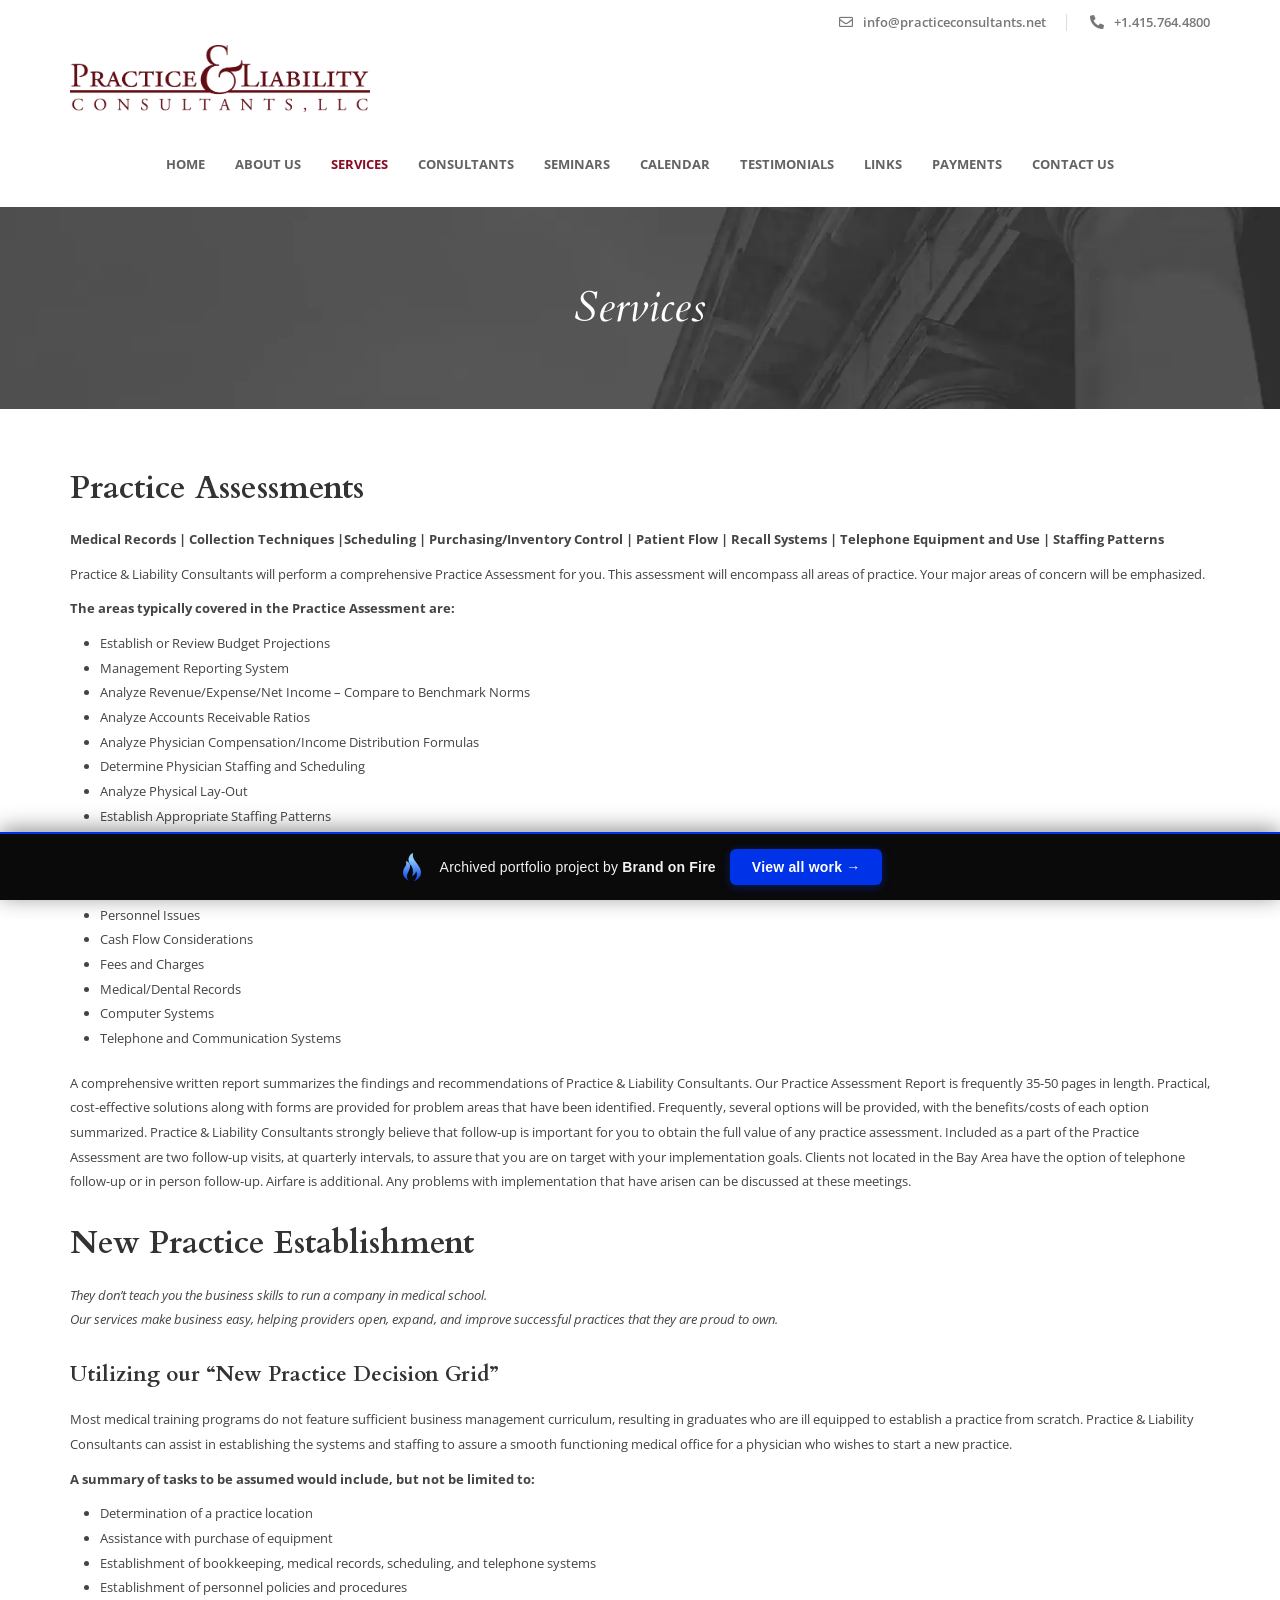
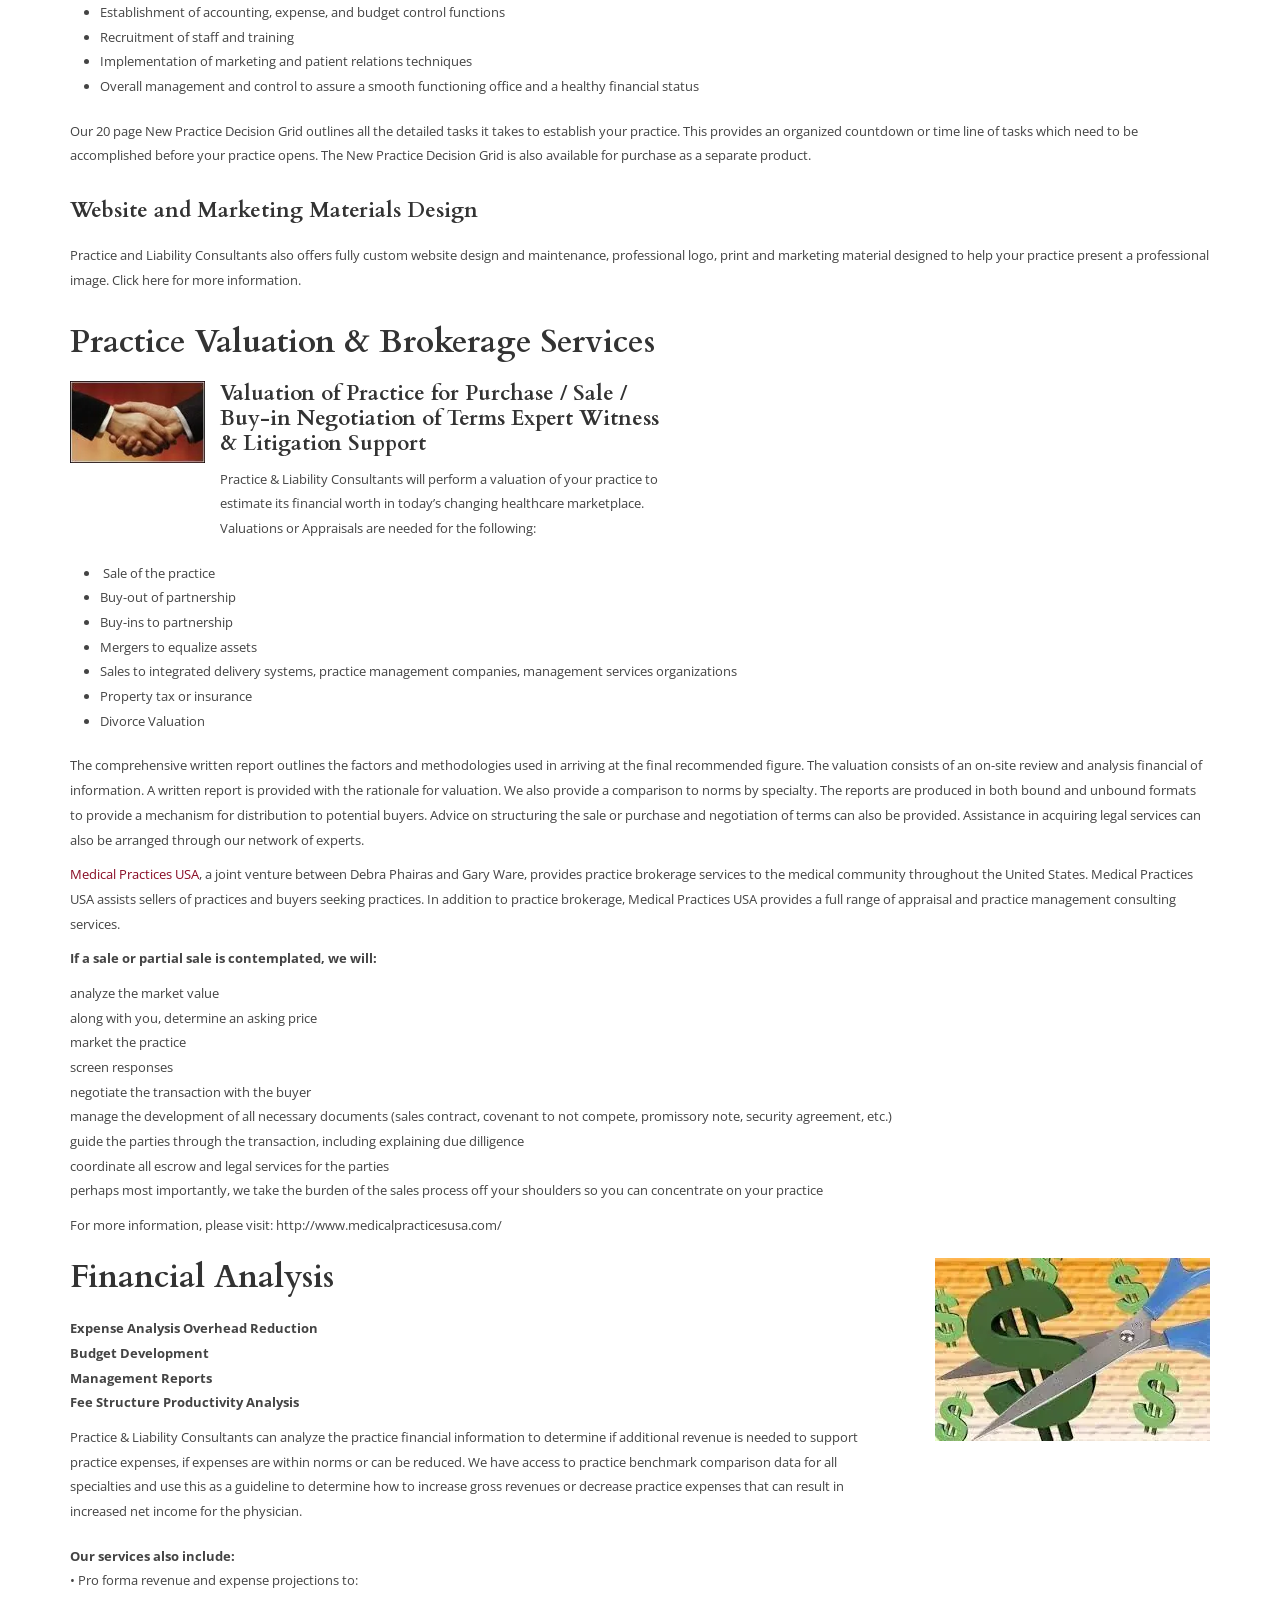
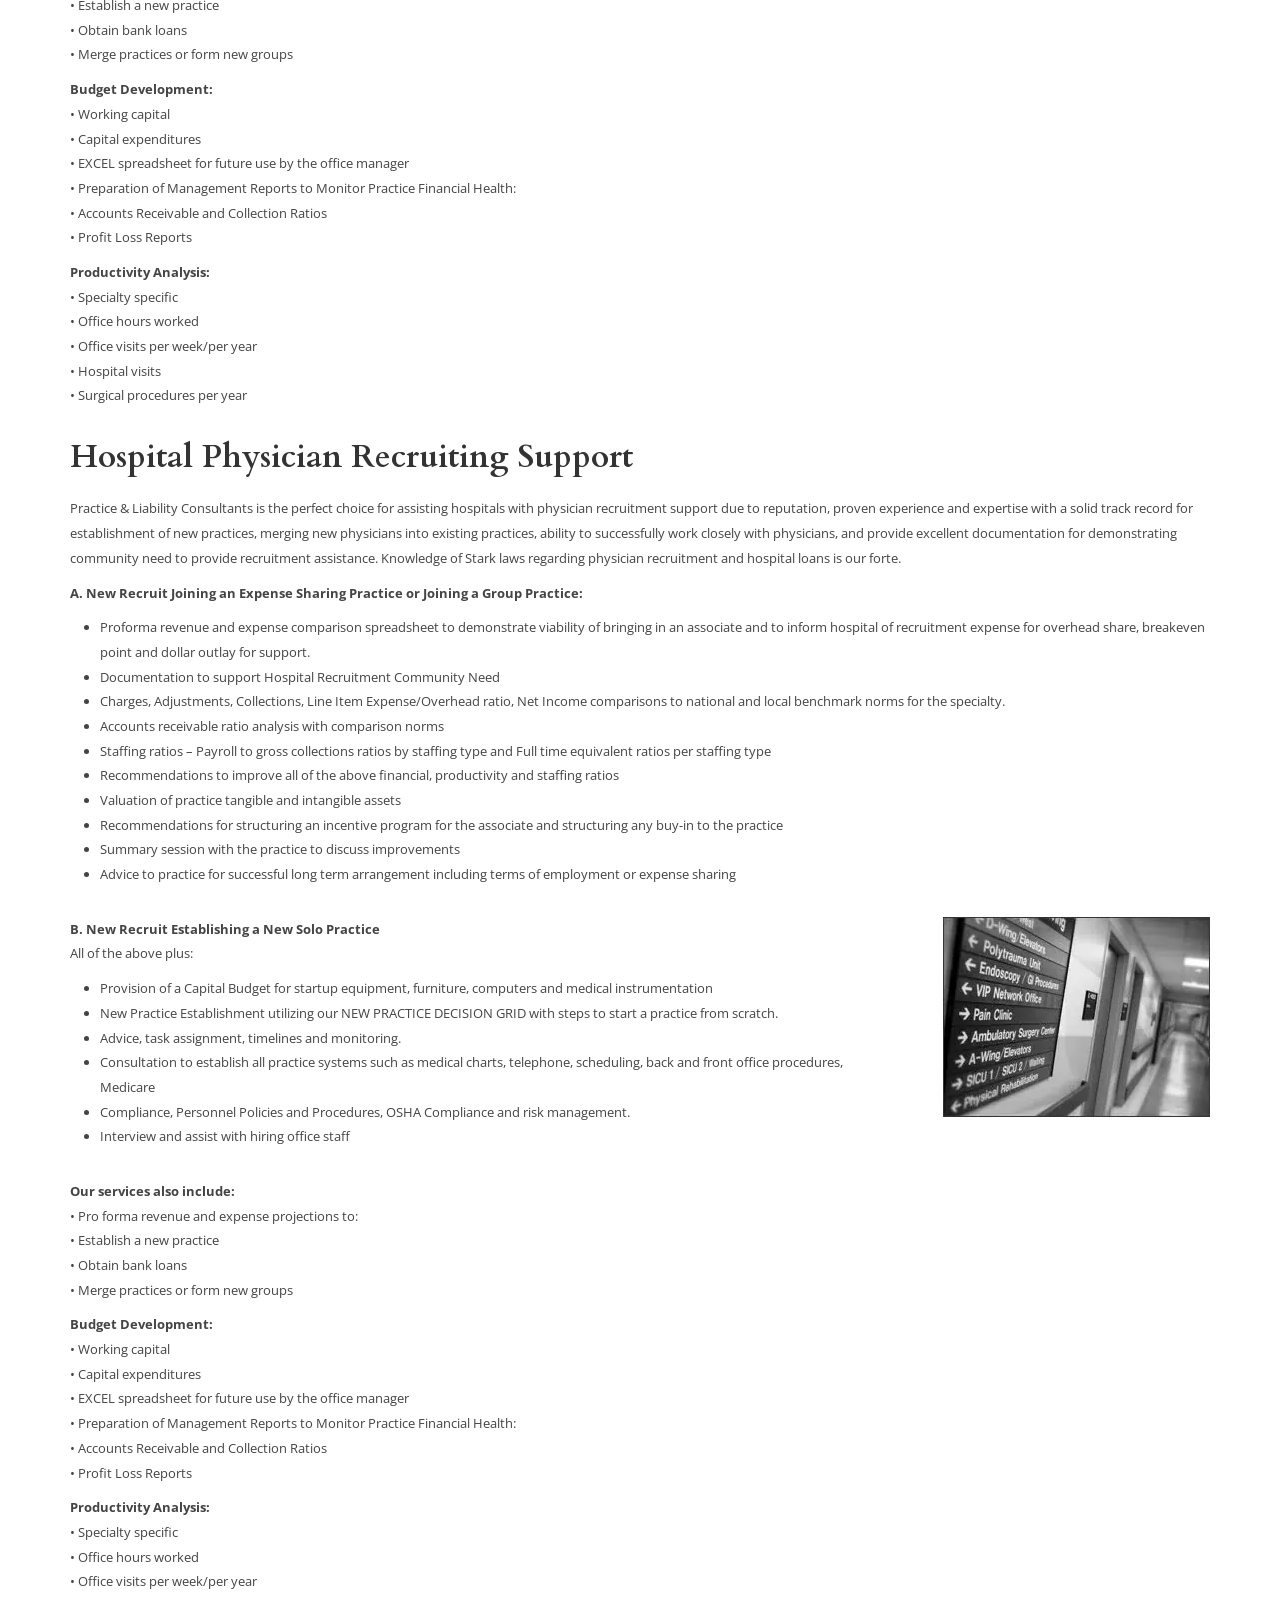
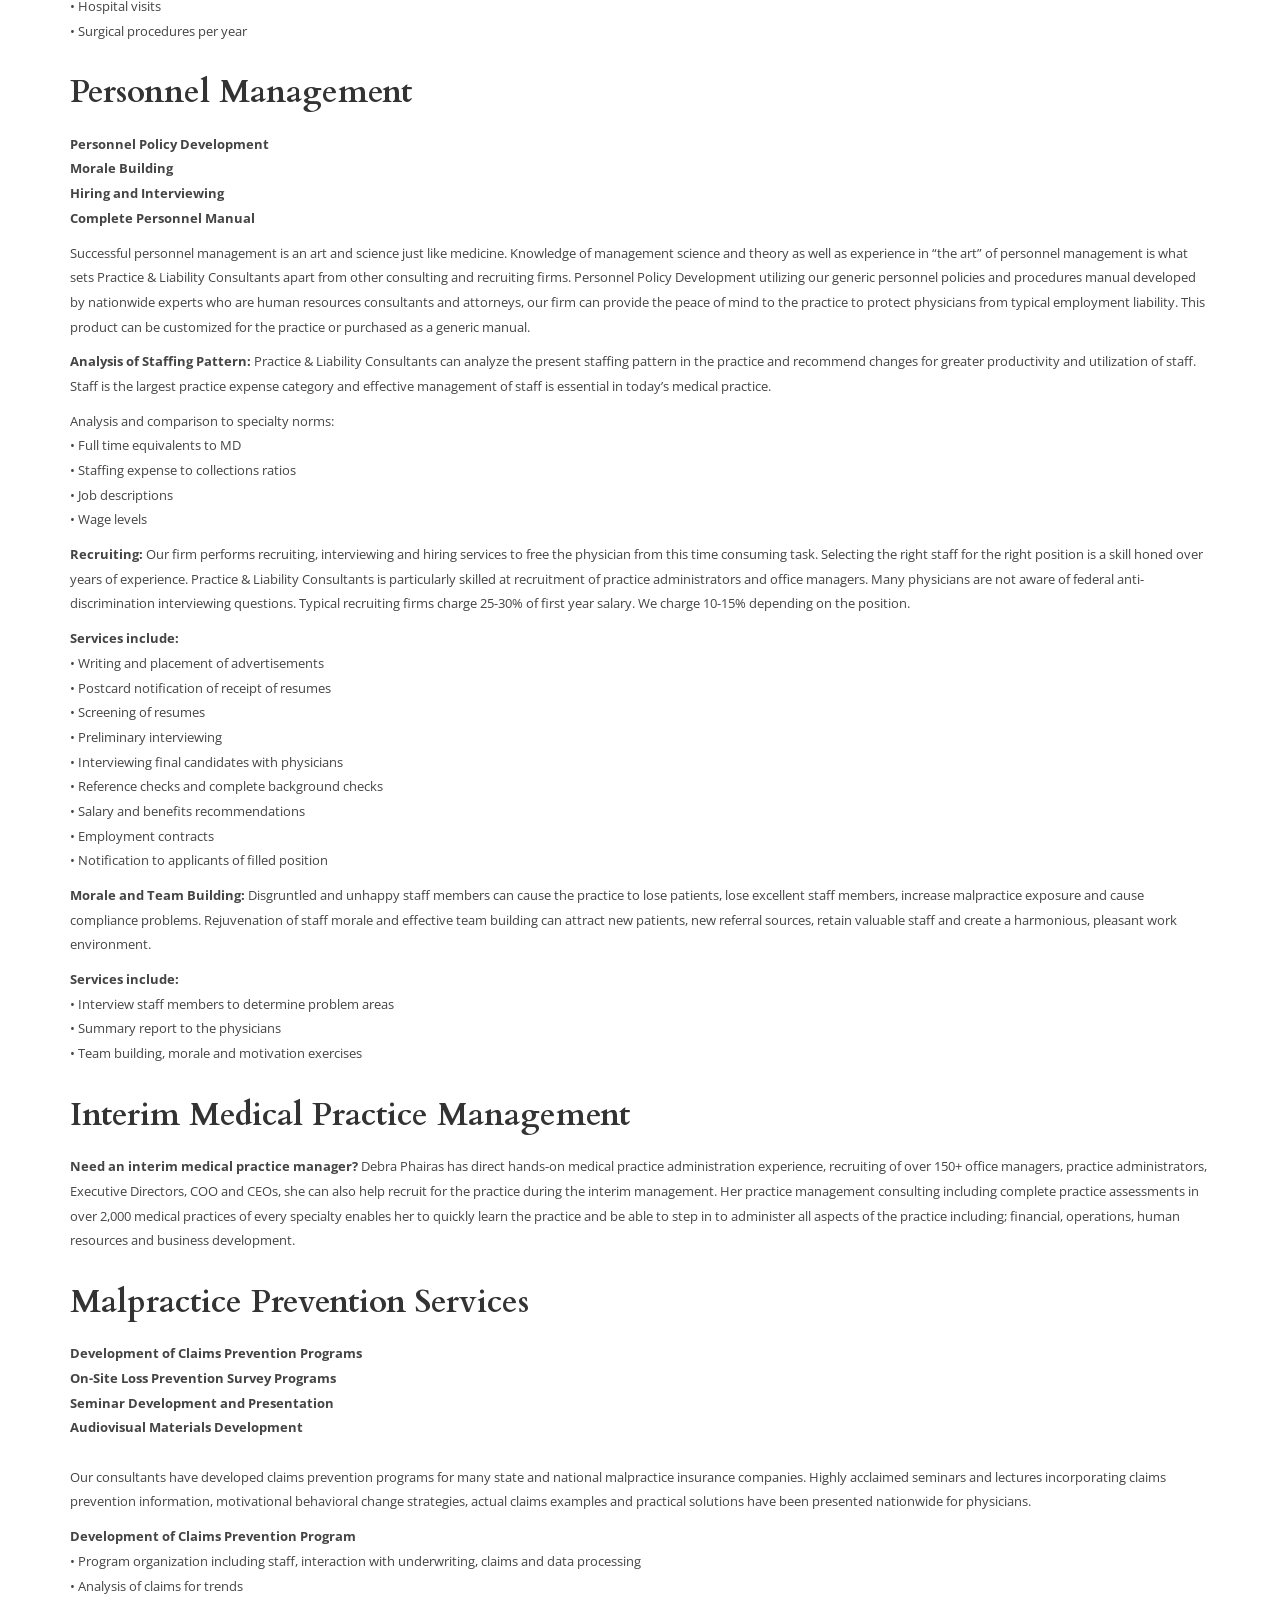
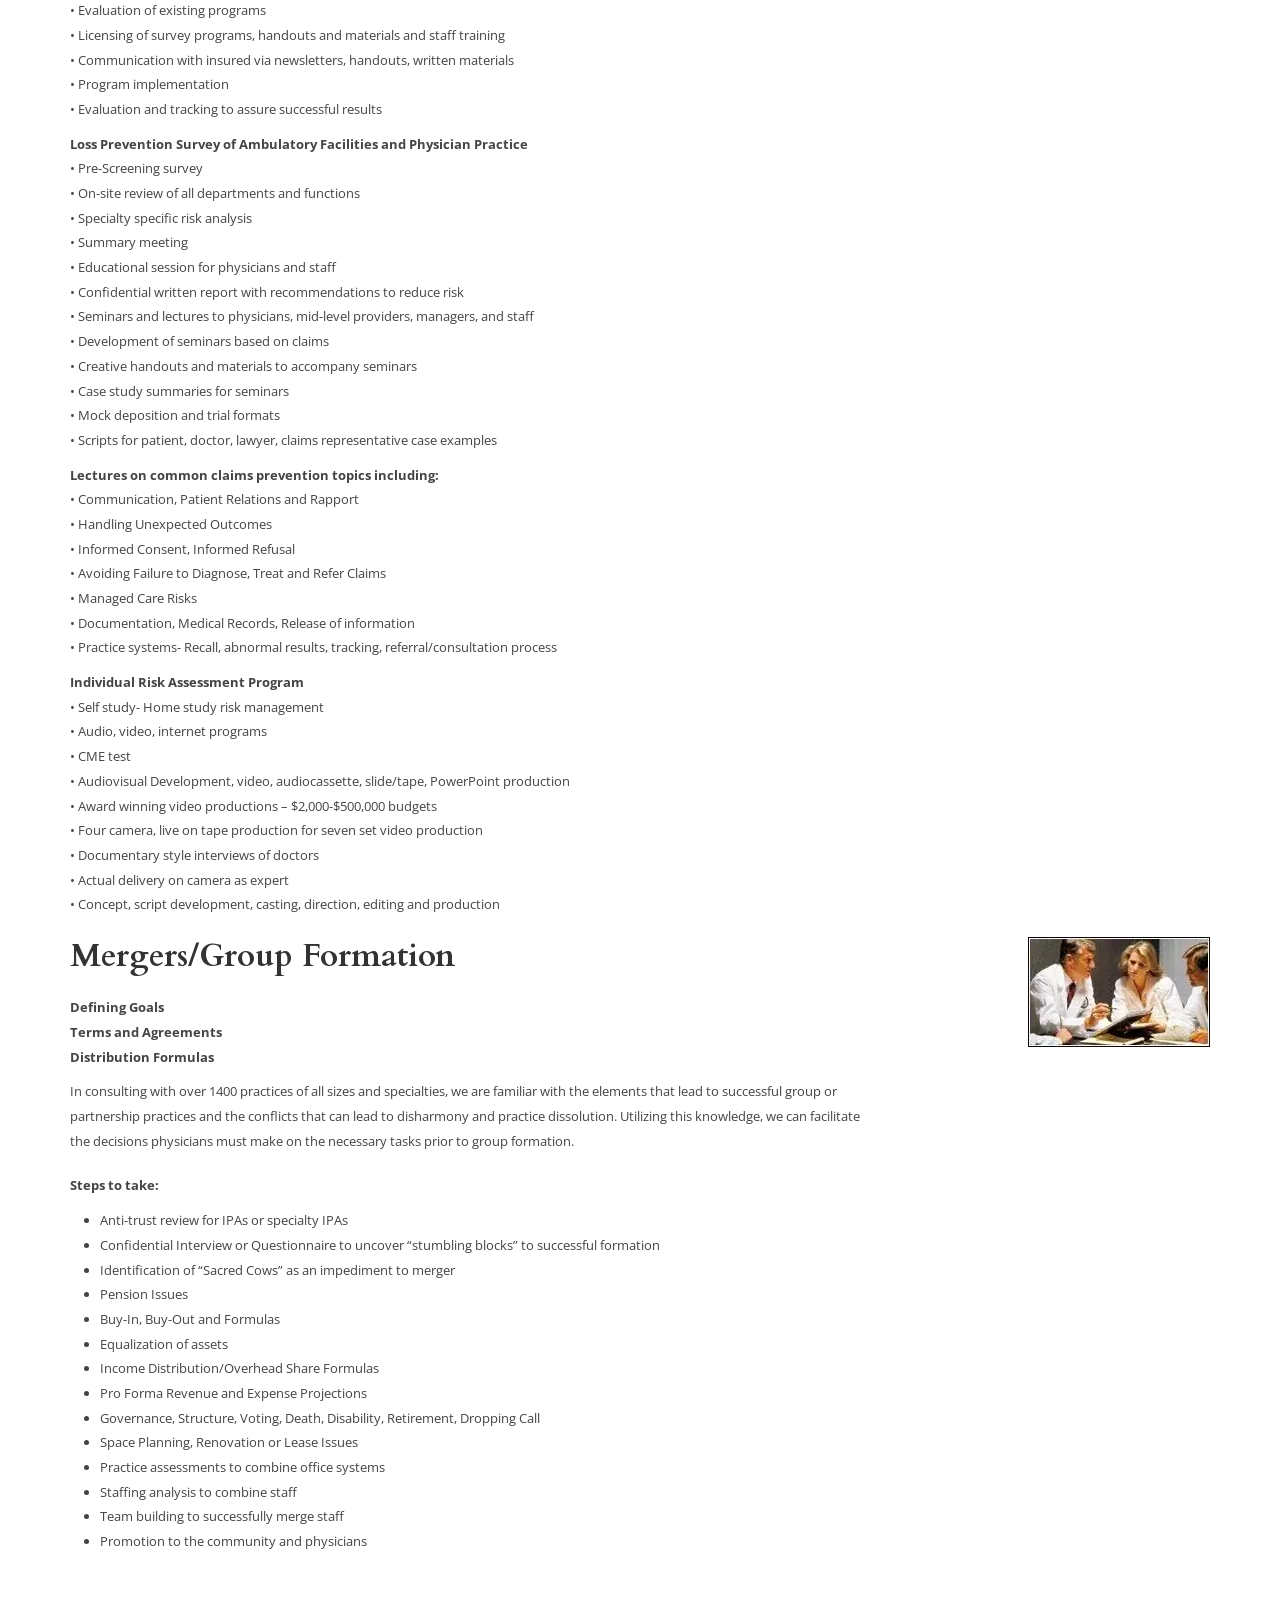
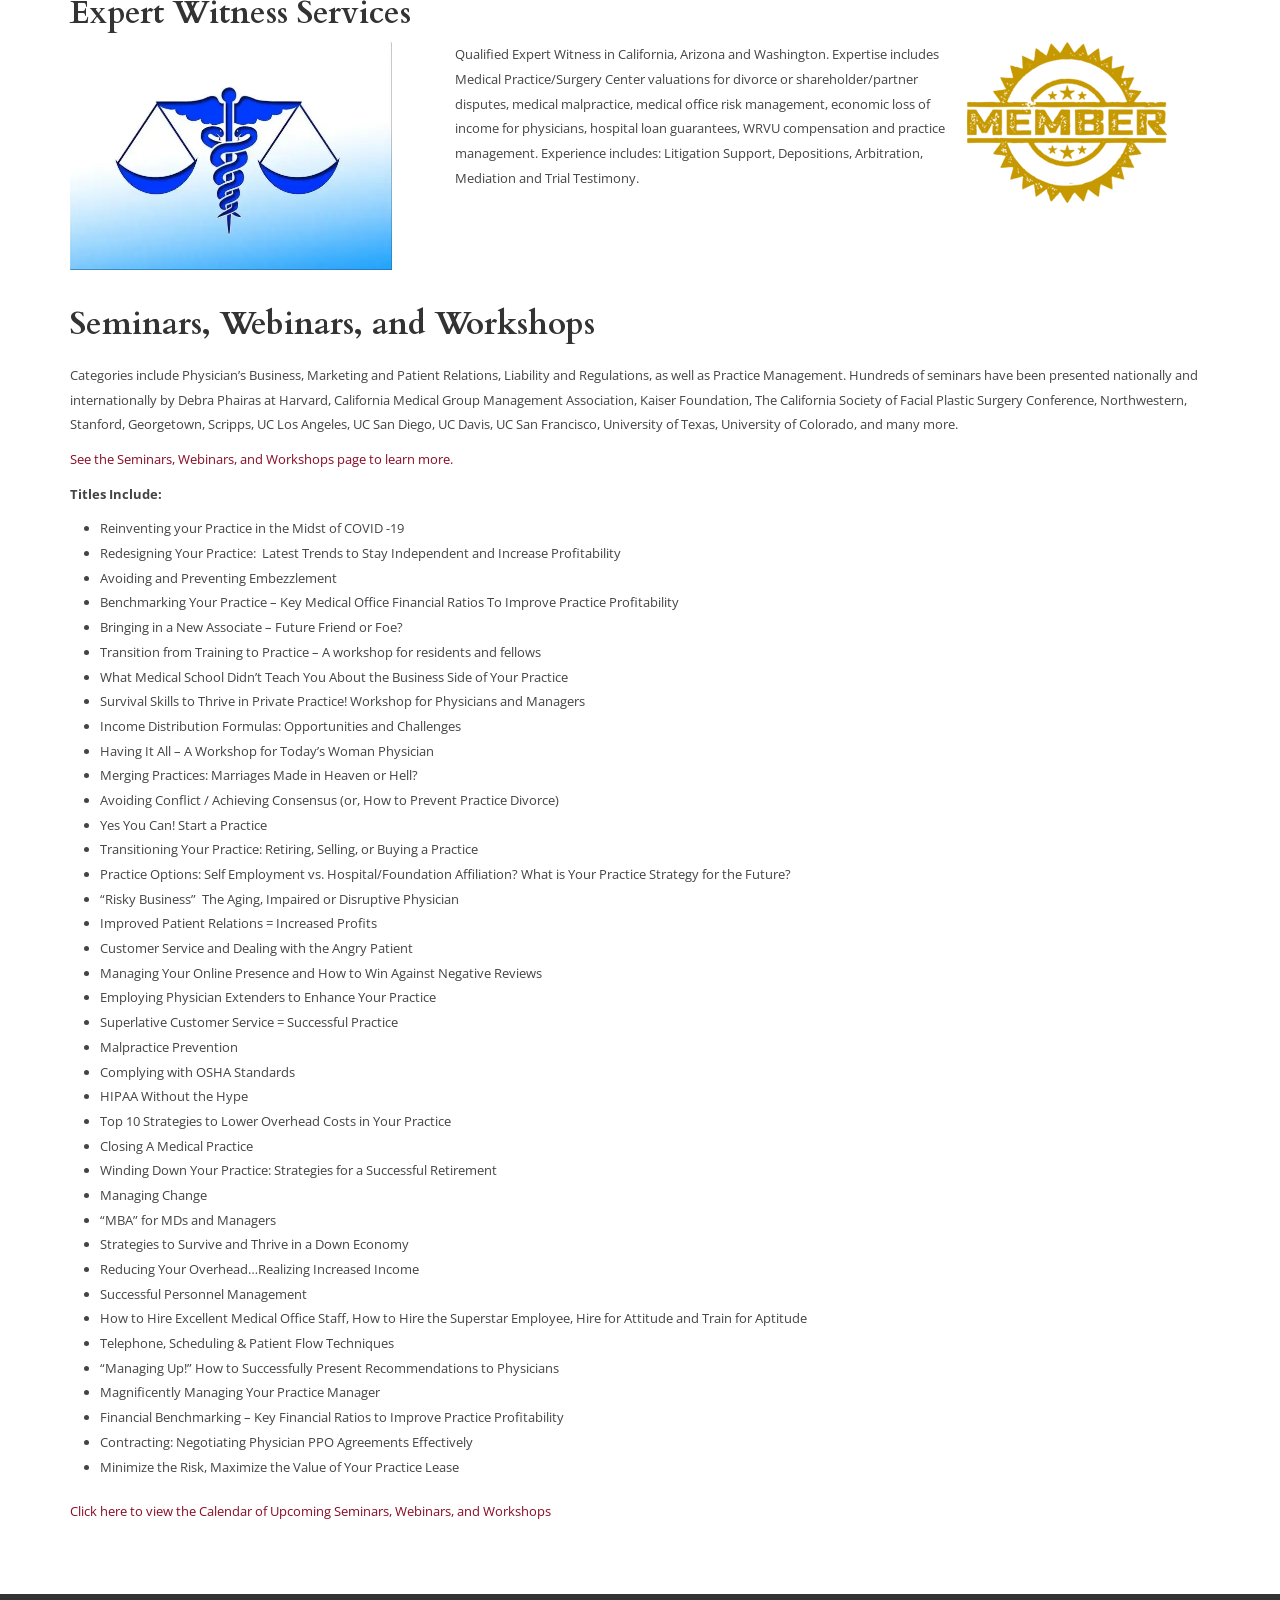
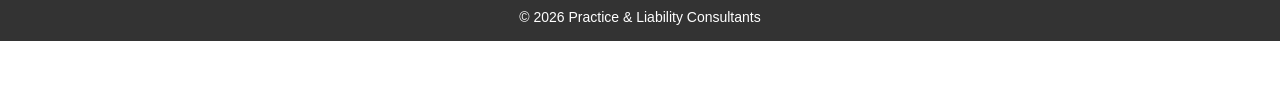
<file: services/index.html>
<!doctype html><html lang="en-US" class="js no-touch cssanimations csstransitions" data-bofp="0"><head><meta charset="UTF-8"><meta name="viewport" content="width=device-width, initial-scale=1.0, viewport-fit=cover">		<meta name="robots" content="index, follow, max-image-preview:large, max-snippet:-1, max-video-preview:-1"><title>Services - Practice &amp; Liability Consultants</title><meta property="og:locale" content="en_US"><meta property="og:type" content="article"><meta property="og:title" content="Services - Practice &amp; Liability Consultants"><meta property="og:description" content="Practice Assessments Medical Records | Collection Techniques |Scheduling | Purchasing/Inventory Control | Patient Flow | Recall Systems | Telephone Equipment and Use | Staffing Patterns Practice &amp; Liability Consultants will perform a comprehensive Practice Assessment for you. This assessment will encompass all areas of practice. Your major areas of concern will be emphasized. The areas... Read More"><meta property="og:url" content="/services/"><meta property="og:site_name" content="Practice &amp; Liability Consultants"><meta property="article:modified_time" content="2025-07-28T01:46:28+00:00"><meta property="og:image" content="../_a/4784885d8350.webp"><meta property="og:image:width" content="182"><meta property="og:image:height" content="110"><meta property="og:image:type" content="image/jpeg"><meta name="twitter:card" content="summary_large_image"><meta name="twitter:label1" content="Est. reading time"><meta name="twitter:data1" content="14 minutes"><!--[if lt IE 9]><script src="[data-uri]" type="text/javascript"></script><script src="[data-uri]" type="text/javascript"></script><![endif]--><meta name="generator" content="Elementor 4.1.1; features: additional_custom_breakpoints; settings: css_print_method-external, google_font-enabled, font_display-swap"><link rel="stylesheet" href="../style.css"><style>[data-bofp="1"]{background-color:rgb(255, 255, 255)!important;color:rgb(68, 68, 68)!important}[data-bofp="2"]{background-color:rgb(255, 255, 255)!important;color:rgb(68, 68, 68)!important}[data-bofp="3"]{background-color:rgb(255, 255, 255)!important;color:rgb(68, 68, 68)!important}</style><meta name="robots" content="noindex, nofollow"></head><body data-rsssl="1" class="wp-singular page-template page-template-elementor_header_footer page page-id-13 wp-theme-lawyerbase elementor-default elementor-template-full-width elementor-kit-893 elementor-page elementor-page-13 e--ua-blink e--ua-mac e--ua-webkit" data-elementor-device-mode="desktop" data-bofp="1"><header data-elementor-type="header" data-elementor-id="917" class="elementor elementor-917 elementor-location-header" data-elementor-post-type="elementor_library"><div class="elementor-element elementor-element-30b7231 e-flex e-con-boxed e-con e-parent e-lazyloaded" data-id="30b7231" data-element_type="container" data-e-type="container" data-settings="{&quot;background_background&quot;:&quot;classic&quot;}" data-bofp="2"><div class="e-con-inner"><div class="elementor-element elementor-element-0f51b4c e-flex e-con-boxed e-con e-parent e-lazyloaded" data-id="0f51b4c" data-element_type="container" data-e-type="container"><div class="e-con-inner"><div class="elementor-element elementor-element-a50761b elementor-icon-list--layout-inline elementor-align-end elementor-tablet-align-center elementor-list-item-link-full_width elementor-widget elementor-widget-icon-list" data-id="a50761b" data-element_type="widget" data-e-type="widget" data-widget_type="icon-list.default"><div class="elementor-widget-container"><ul class="elementor-icon-list-items elementor-inline-items"><li class="elementor-icon-list-item elementor-inline-item"><a href="mailto:info@practiceconsultants.net"><span class="elementor-icon-list-icon"><i aria-hidden="true" class="far fa-envelope"></i>						</span><span class="elementor-icon-list-text">info@practiceconsultants.net</span></a></li><li class="elementor-icon-list-item elementor-inline-item"><a href="tel:415-764-4800"><span class="elementor-icon-list-icon"><i aria-hidden="true" class="fas fa-phone-alt"></i>						</span><span class="elementor-icon-list-text">+1.415.764.4800</span></a></li></ul></div></div></div></div><div class="elementor-element elementor-element-33a7fec e-flex e-con-boxed e-con e-parent e-lazyloaded" data-id="33a7fec" data-element_type="container" data-e-type="container"><div class="e-con-inner"><div class="elementor-element elementor-element-112b22c elementor-widget elementor-widget-image" data-id="112b22c" data-element_type="widget" data-e-type="widget" data-widget_type="image.default"><div class="elementor-widget-container"><a href="../index.html"><img width="1517" height="342" src="../_a/079dc6d9694c.webp" class="attachment-full size-full wp-image-204" alt="" decoding="sync">								</a></div></div><div class="elementor-element elementor-element-5e515b3 elementor-nav-menu__align-center elementor-nav-menu--dropdown-mobile elementor-nav-menu--stretch elementor-hidden-desktop elementor-hidden-tablet elementor-nav-menu__text-align-aside elementor-nav-menu--toggle elementor-nav-menu--burger elementor-widget elementor-widget-nav-menu" data-id="5e515b3" data-element_type="widget" data-e-type="widget" data-settings="{&quot;full_width&quot;:&quot;stretch&quot;,&quot;layout&quot;:&quot;horizontal&quot;,&quot;submenu_icon&quot;:{&quot;value&quot;:&quot;&lt;i class=\&quot;fas fa-caret-down\&quot; aria-hidden=\&quot;true\&quot;&gt;&lt;\/i&gt;&quot;,&quot;library&quot;:&quot;fa-solid&quot;},&quot;toggle&quot;:&quot;burger&quot;}" data-widget_type="nav-menu.default"><div class="elementor-widget-container"><nav aria-label="Menu" class="elementor-nav-menu--main elementor-nav-menu__container elementor-nav-menu--layout-horizontal e--pointer-none"><ul id="menu-1-5e515b3" class="elementor-nav-menu" data-smartmenus-id="17823401112607927"><li class="menu-item menu-item-type-post_type menu-item-object-page menu-item-home menu-item-1093"><a href="../index.html" class="elementor-item">Home</a></li><li class="menu-item menu-item-type-post_type menu-item-object-page menu-item-1094"><a href="../about-us/index.html" class="elementor-item">About Us</a></li><li class="menu-item menu-item-type-post_type menu-item-object-page current-menu-item page_item page-item-13 current_page_item menu-item-43"><a href="../services/index.html" aria-current="page" class="elementor-item elementor-item-active">Services</a></li><li class="menu-item menu-item-type-post_type menu-item-object-page menu-item-37"><a href="../consultants/index.html" class="elementor-item">Consultants</a></li><li class="menu-item menu-item-type-post_type menu-item-object-page menu-item-42"><a href="../seminars/index.html" class="elementor-item">Seminars</a></li><li class="menu-item menu-item-type-post_type menu-item-object-page menu-item-902"><a href="../calendar/index.html" class="elementor-item">Calendar</a></li><li class="menu-item menu-item-type-post_type menu-item-object-page menu-item-44"><a href="../testimonials/index.html" class="elementor-item">Testimonials</a></li><li class="menu-item menu-item-type-post_type menu-item-object-page menu-item-40"><a href="../links/index.html" class="elementor-item">Links</a></li><li class="menu-item menu-item-type-post_type menu-item-object-page menu-item-581"><a href="../payments/index.html" class="elementor-item">Payments</a></li><li class="menu-item menu-item-type-post_type menu-item-object-page menu-item-38"><a href="../contact-us/index.html" class="elementor-item">Contact Us</a></li></ul>			</nav><div class="elementor-menu-toggle" role="button" tabindex="0" aria-label="Menu Toggle" aria-expanded="false" style=""><i aria-hidden="true" role="presentation" class="elementor-menu-toggle__icon--open eicon-menu-bar"></i><i aria-hidden="true" role="presentation" class="elementor-menu-toggle__icon--close eicon-close"></i>		</div><nav class="elementor-nav-menu--dropdown elementor-nav-menu__container" aria-hidden="true" style="top: 0px; --menu-height: 0; width: 1366px; left: 0px;"><ul id="menu-2-5e515b3" class="elementor-nav-menu" data-smartmenus-id="1782340111260608"><li class="menu-item menu-item-type-post_type menu-item-object-page menu-item-home menu-item-1093"><a href="../index.html" class="elementor-item" tabindex="-1">Home</a></li><li class="menu-item menu-item-type-post_type menu-item-object-page menu-item-1094"><a href="../about-us/index.html" class="elementor-item" tabindex="-1">About Us</a></li><li class="menu-item menu-item-type-post_type menu-item-object-page current-menu-item page_item page-item-13 current_page_item menu-item-43"><a href="../services/index.html" aria-current="page" class="elementor-item elementor-item-active" tabindex="-1">Services</a></li><li class="menu-item menu-item-type-post_type menu-item-object-page menu-item-37"><a href="../consultants/index.html" class="elementor-item" tabindex="-1">Consultants</a></li><li class="menu-item menu-item-type-post_type menu-item-object-page menu-item-42"><a href="../seminars/index.html" class="elementor-item" tabindex="-1">Seminars</a></li><li class="menu-item menu-item-type-post_type menu-item-object-page menu-item-902"><a href="../calendar/index.html" class="elementor-item" tabindex="-1">Calendar</a></li><li class="menu-item menu-item-type-post_type menu-item-object-page menu-item-44"><a href="../testimonials/index.html" class="elementor-item" tabindex="-1">Testimonials</a></li><li class="menu-item menu-item-type-post_type menu-item-object-page menu-item-40"><a href="../links/index.html" class="elementor-item" tabindex="-1">Links</a></li><li class="menu-item menu-item-type-post_type menu-item-object-page menu-item-581"><a href="../payments/index.html" class="elementor-item" tabindex="-1">Payments</a></li><li class="menu-item menu-item-type-post_type menu-item-object-page menu-item-38"><a href="../contact-us/index.html" class="elementor-item" tabindex="-1">Contact Us</a></li></ul>			</nav></div></div></div></div></div></div><div class="elementor-element elementor-element-536c715 elementor-hidden-mobile e-flex e-con-boxed e-con e-parent elementor-sticky e-lazyloaded" data-id="536c715" data-element_type="container" data-e-type="container" data-settings="{&quot;background_background&quot;:&quot;classic&quot;,&quot;sticky&quot;:&quot;top&quot;,&quot;sticky_on&quot;:[&quot;desktop&quot;,&quot;tablet&quot;,&quot;mobile&quot;],&quot;sticky_offset&quot;:0,&quot;sticky_effects_offset&quot;:0,&quot;sticky_anchor_link_offset&quot;:0}" data-bofp="3" style=""><div class="e-con-inner"><div class="elementor-element elementor-element-c7bf7ab e-flex e-con-boxed e-con e-parent e-lazyloaded" data-id="c7bf7ab" data-element_type="container" data-e-type="container"><div class="e-con-inner"><div class="elementor-element elementor-element-7fb9808 elementor-nav-menu__align-center elementor-nav-menu--dropdown-mobile elementor-nav-menu__text-align-aside elementor-nav-menu--toggle elementor-nav-menu--burger elementor-widget elementor-widget-nav-menu" data-id="7fb9808" data-element_type="widget" data-e-type="widget" data-settings="{&quot;layout&quot;:&quot;horizontal&quot;,&quot;submenu_icon&quot;:{&quot;value&quot;:&quot;&lt;i class=\&quot;fas fa-caret-down\&quot; aria-hidden=\&quot;true\&quot;&gt;&lt;\/i&gt;&quot;,&quot;library&quot;:&quot;fa-solid&quot;},&quot;toggle&quot;:&quot;burger&quot;}" data-widget_type="nav-menu.default"><div class="elementor-widget-container"><nav aria-label="Menu" class="elementor-nav-menu--main elementor-nav-menu__container elementor-nav-menu--layout-horizontal e--pointer-none"><ul id="menu-1-7fb9808" class="elementor-nav-menu" data-smartmenus-id="17823401112617693"><li class="menu-item menu-item-type-post_type menu-item-object-page menu-item-home menu-item-1093"><a href="../index.html" class="elementor-item">Home</a></li><li class="menu-item menu-item-type-post_type menu-item-object-page menu-item-1094"><a href="../about-us/index.html" class="elementor-item">About Us</a></li><li class="menu-item menu-item-type-post_type menu-item-object-page current-menu-item page_item page-item-13 current_page_item menu-item-43"><a href="../services/index.html" aria-current="page" class="elementor-item elementor-item-active">Services</a></li><li class="menu-item menu-item-type-post_type menu-item-object-page menu-item-37"><a href="../consultants/index.html" class="elementor-item">Consultants</a></li><li class="menu-item menu-item-type-post_type menu-item-object-page menu-item-42"><a href="../seminars/index.html" class="elementor-item">Seminars</a></li><li class="menu-item menu-item-type-post_type menu-item-object-page menu-item-902"><a href="../calendar/index.html" class="elementor-item">Calendar</a></li><li class="menu-item menu-item-type-post_type menu-item-object-page menu-item-44"><a href="../testimonials/index.html" class="elementor-item">Testimonials</a></li><li class="menu-item menu-item-type-post_type menu-item-object-page menu-item-40"><a href="../links/index.html" class="elementor-item">Links</a></li><li class="menu-item menu-item-type-post_type menu-item-object-page menu-item-581"><a href="../payments/index.html" class="elementor-item">Payments</a></li><li class="menu-item menu-item-type-post_type menu-item-object-page menu-item-38"><a href="../contact-us/index.html" class="elementor-item">Contact Us</a></li></ul>			</nav><div class="elementor-menu-toggle" role="button" tabindex="0" aria-label="Menu Toggle" aria-expanded="false"><i aria-hidden="true" role="presentation" class="elementor-menu-toggle__icon--open eicon-menu-bar"></i><i aria-hidden="true" role="presentation" class="elementor-menu-toggle__icon--close eicon-close"></i>		</div><nav class="elementor-nav-menu--dropdown elementor-nav-menu__container" aria-hidden="true" style="--menu-height: 0;"><ul id="menu-2-7fb9808" class="elementor-nav-menu" data-smartmenus-id="17823401112611348"><li class="menu-item menu-item-type-post_type menu-item-object-page menu-item-home menu-item-1093"><a href="../index.html" class="elementor-item" tabindex="-1">Home</a></li><li class="menu-item menu-item-type-post_type menu-item-object-page menu-item-1094"><a href="../about-us/index.html" class="elementor-item" tabindex="-1">About Us</a></li><li class="menu-item menu-item-type-post_type menu-item-object-page current-menu-item page_item page-item-13 current_page_item menu-item-43"><a href="../services/index.html" aria-current="page" class="elementor-item elementor-item-active" tabindex="-1">Services</a></li><li class="menu-item menu-item-type-post_type menu-item-object-page menu-item-37"><a href="../consultants/index.html" class="elementor-item" tabindex="-1">Consultants</a></li><li class="menu-item menu-item-type-post_type menu-item-object-page menu-item-42"><a href="../seminars/index.html" class="elementor-item" tabindex="-1">Seminars</a></li><li class="menu-item menu-item-type-post_type menu-item-object-page menu-item-902"><a href="../calendar/index.html" class="elementor-item" tabindex="-1">Calendar</a></li><li class="menu-item menu-item-type-post_type menu-item-object-page menu-item-44"><a href="../testimonials/index.html" class="elementor-item" tabindex="-1">Testimonials</a></li><li class="menu-item menu-item-type-post_type menu-item-object-page menu-item-40"><a href="../links/index.html" class="elementor-item" tabindex="-1">Links</a></li><li class="menu-item menu-item-type-post_type menu-item-object-page menu-item-581"><a href="../payments/index.html" class="elementor-item" tabindex="-1">Payments</a></li><li class="menu-item menu-item-type-post_type menu-item-object-page menu-item-38"><a href="../contact-us/index.html" class="elementor-item" tabindex="-1">Contact Us</a></li></ul>			</nav></div></div></div></div></div></div></header><div data-elementor-type="wp-page" data-elementor-id="13" class="elementor elementor-13" data-elementor-post-type="page"><div class="elementor-element elementor-element-01ce2d2 e-flex e-con-boxed e-con e-parent e-lazyloaded" data-id="01ce2d2" data-element_type="container" data-e-type="container" data-settings="{&quot;background_background&quot;:&quot;classic&quot;}"><div class="e-con-inner"><div class="elementor-element elementor-element-4347fdc elementor-widget__width-inherit elementor-widget elementor-widget-heading" data-id="4347fdc" data-element_type="widget" data-e-type="widget" data-widget_type="heading.default"><div class="elementor-widget-container"><h1 class="elementor-heading-title elementor-size-default">Services</h1>				</div></div></div></div><div class="elementor-element elementor-element-4b1dd50 e-flex e-con-boxed e-con e-parent e-lazyloaded" data-id="4b1dd50" data-element_type="container" data-e-type="container" data-settings="{&quot;background_background&quot;:&quot;classic&quot;}"><div class="e-con-inner"><div class="elementor-element elementor-element-6b41554 e-con-full e-flex e-con e-child" data-id="6b41554" data-element_type="container" data-e-type="container"><div class="elementor-element elementor-element-8946be1 e-flex e-con-boxed e-con e-child" data-id="8946be1" data-element_type="container" data-e-type="container"><div class="e-con-inner"><div class="elementor-element elementor-element-6fc67b2 e-con-full e-flex e-con e-child" data-id="6fc67b2" data-element_type="container" data-e-type="container"><div class="elementor-element elementor-element-c73d940 elementor-widget elementor-widget-heading" data-id="c73d940" data-element_type="widget" data-e-type="widget" data-widget_type="heading.default"><div class="elementor-widget-container"><h2 class="elementor-heading-title elementor-size-default">Practice Assessments</h2>				</div></div><div class="elementor-element elementor-element-c659044 elementor-widget elementor-widget-text-editor" data-id="c659044" data-element_type="widget" data-e-type="widget" data-widget_type="text-editor.default"><div class="elementor-widget-container"><p><strong>Medical Records | Collection Techniques |Scheduling | Purchasing/Inventory Control | Patient Flow | Recall Systems | Telephone Equipment and Use | Staffing Patterns</strong></p><p>Practice &amp; Liability Consultants will perform a comprehensive Practice Assessment for you. This assessment will encompass all areas of practice. Your major areas of concern will be emphasized.</p><p><strong>The areas typically covered in the Practice Assessment are:</strong></p><ul><li>Establish or Review Budget Projections</li><li>Management Reporting System</li><li>Analyze Revenue/Expense/Net Income – Compare to Benchmark Norms</li><li>Analyze Accounts Receivable Ratios</li><li>Analyze Physician Compensation/Income Distribution Formulas</li><li>Determine Physician Staffing and Scheduling</li><li>Analyze Physical Lay-Out</li><li>Establish Appropriate Staffing Patterns</li><li>Back Office</li><li>Front Office</li><li>Hours of Operation</li><li>Personnel Issues</li><li>Cash Flow Considerations</li><li>Fees and Charges</li><li>Medical/Dental Records</li><li>Computer Systems</li><li>Telephone and Communication Systems</li></ul><p>A comprehensive written report summarizes the findings and recommendations of Practice &amp; Liability Consultants. Our Practice Assessment Report is frequently 35-50 pages in length. Practical, cost-effective solutions along with forms are provided for problem areas that have been identified. Frequently, several options will be provided, with the benefits/costs of each option summarized. Practice &amp; Liability Consultants strongly believe that follow-up is important for you to obtain the full value of any practice assessment. Included as a part of the Practice Assessment are two follow-up visits, at quarterly intervals, to assure that you are on target with your implementation goals. Clients not located in the Bay Area have the option of telephone follow-up or in person follow-up. Airfare is additional. Any problems with implementation that have arisen can be discussed at these meetings.</p>								</div></div><div class="elementor-element elementor-element-b5f0a23 elementor-widget elementor-widget-heading" data-id="b5f0a23" data-element_type="widget" data-e-type="widget" data-widget_type="heading.default"><div class="elementor-widget-container"><h2 class="elementor-heading-title elementor-size-default">New Practice Establishment</h2>				</div></div><div class="elementor-element elementor-element-d9df40f elementor-widget elementor-widget-text-editor" data-id="d9df40f" data-element_type="widget" data-e-type="widget" data-widget_type="text-editor.default"><div class="elementor-widget-container"><p><em>They don’t teach you the business skills to run a company in medical school.</em><br><em>Our services make business easy, helping providers open, expand, and improve successful practices that they are proud to own.</em></p>								</div></div><div class="elementor-element elementor-element-e375c9d elementor-widget elementor-widget-heading" data-id="e375c9d" data-element_type="widget" data-e-type="widget" data-widget_type="heading.default"><div class="elementor-widget-container"><h3 class="elementor-heading-title elementor-size-default">Utilizing our “New Practice Decision Grid”</h3>				</div></div><div class="elementor-element elementor-element-0c352dd elementor-widget elementor-widget-text-editor" data-id="0c352dd" data-element_type="widget" data-e-type="widget" data-widget_type="text-editor.default"><div class="elementor-widget-container"><p>Most medical training programs do not feature sufficient business management curriculum, resulting in graduates who are ill equipped to establish a practice from scratch. Practice &amp; Liability Consultants can assist in establishing the systems and staffing to assure a smooth functioning medical office for a physician who wishes to start a new practice.</p><p><strong>A summary of tasks to be assumed would include, but not be limited to:</strong></p><ul><li>Determination of a practice location</li><li>Assistance with purchase of equipment</li><li>Establishment of bookkeeping, medical records, scheduling, and telephone systems</li><li>Establishment of personnel policies and procedures</li><li>Establishment of accounting, expense, and budget control functions</li><li>Recruitment of staff and training</li><li>Implementation of marketing and patient relations techniques</li><li>Overall management and control to assure a smooth functioning office and a healthy financial status</li></ul><p>Our 20 page New Practice Decision Grid outlines all the detailed tasks it takes to establish your practice. This provides an organized countdown or time line of tasks which need to be accomplished before your practice opens. The New Practice Decision Grid is also available for purchase as a separate product.</p>								</div></div><div class="elementor-element elementor-element-666202e elementor-widget elementor-widget-heading" data-id="666202e" data-element_type="widget" data-e-type="widget" data-widget_type="heading.default"><div class="elementor-widget-container"><h3 class="elementor-heading-title elementor-size-default">Website and Marketing Materials Design
</h3>				</div></div><div class="elementor-element elementor-element-dc76e68 elementor-widget elementor-widget-text-editor" data-id="dc76e68" data-element_type="widget" data-e-type="widget" data-widget_type="text-editor.default"><div class="elementor-widget-container"><p>Practice and Liability Consultants also offers fully custom website design and maintenance, professional logo, print and marketing material designed to help your practice present a professional image. Click here for more information.</p>								</div></div><div class="elementor-element elementor-element-92677ed elementor-widget elementor-widget-heading" data-id="92677ed" data-element_type="widget" data-e-type="widget" data-widget_type="heading.default"><div class="elementor-widget-container"><h2 class="elementor-heading-title elementor-size-default">Practice Valuation &amp; Brokerage Services</h2>				</div></div><div class="elementor-element elementor-element-cb703a6 elementor-position-left elementor-widget__width-initial elementor-vertical-align-top elementor-widget elementor-widget-image-box" data-id="cb703a6" data-element_type="widget" data-e-type="widget" data-widget_type="image-box.default"><div class="elementor-widget-container"><div class="elementor-image-box-wrapper"><figure class="elementor-image-box-img"><img decoding="sync" width="182" height="110" src="../_a/4784885d8350.webp" class="attachment-full size-full wp-image-76" alt=""></figure><div class="elementor-image-box-content"><h3 class="elementor-image-box-title">Valuation of Practice for Purchase / Sale / Buy-in Negotiation of Terms Expert Witness &amp; Litigation Support</h3><p class="elementor-image-box-description">Practice &amp; Liability Consultants will perform a valuation of your practice to estimate its financial worth in today’s changing healthcare marketplace. Valuations or Appraisals are needed for the following:</p></div></div>				</div></div><div class="elementor-element elementor-element-7283e62 elementor-widget elementor-widget-text-editor" data-id="7283e62" data-element_type="widget" data-e-type="widget" data-widget_type="text-editor.default"><div class="elementor-widget-container"><ul><li>&nbsp;Sale of the practice</li><li>Buy-out of partnership</li><li>Buy-ins to partnership</li><li>Mergers to equalize assets</li><li>Sales to integrated delivery systems, practice management companies, management services organizations</li><li>Property tax or insurance</li><li>Divorce Valuation</li></ul><p>The comprehensive written report outlines the factors and methodologies used in arriving at the final recommended figure. The valuation consists of an on-site review and analysis financial of information. A written report is provided with the rationale for valuation. We also provide a comparison to norms by specialty. The reports are produced in both bound and unbound formats to provide a mechanism for distribution to potential buyers. Advice on structuring the sale or purchase and negotiation of terms can also be provided. Assistance in acquiring legal services can also be arranged through our network of experts.</p><p><a href="http://medicalpracticesusa.com/" target="_blank" rel="noopener">Medical Practices USA</a>, a joint venture between Debra Phairas and Gary Ware, provides practice brokerage services to the medical community throughout the United States. Medical Practices USA assists sellers of practices and buyers seeking practices. In addition to practice brokerage, Medical Practices USA provides a full range of appraisal and practice management consulting services.</p><p><strong>If a sale or partial sale is contemplated, we will:</strong></p><p>analyze the market value<br>along with you, determine an asking price<br>market the practice<br>screen responses<br>negotiate the transaction with the buyer<br>manage the development of all necessary documents (sales contract, covenant to not compete, promissory note, security agreement, etc.)<br>guide the parties through the transaction, including explaining due dilligence<br>coordinate all escrow and legal services for the parties<br>perhaps most importantly, we take the burden of the sales process off your shoulders so you can concentrate on your practice</p><p>For more information, please visit: http://www.medicalpracticesusa.com/</p>								</div></div></div></div></div><div class="elementor-element elementor-element-4ea43fc e-flex e-con-boxed e-con e-child" data-id="4ea43fc" data-element_type="container" data-e-type="container"><div class="e-con-inner"><div class="elementor-element elementor-element-e57b26d e-con-full e-flex e-con e-child" data-id="e57b26d" data-element_type="container" data-e-type="container"><div class="elementor-element elementor-element-60efd59 elementor-widget elementor-widget-heading" data-id="60efd59" data-element_type="widget" data-e-type="widget" data-widget_type="heading.default"><div class="elementor-widget-container"><h2 class="elementor-heading-title elementor-size-default">Financial Analysis</h2>				</div></div><div class="elementor-element elementor-element-c4bcac8 elementor-widget elementor-widget-text-editor" data-id="c4bcac8" data-element_type="widget" data-e-type="widget" data-widget_type="text-editor.default"><div class="elementor-widget-container"><p><strong>Expense Analysis</strong>&nbsp;<strong>Overhead Reduction</strong><br><strong>Budget Development</strong><br><strong>Management Reports</strong><br><strong>Fee Structure Productivity Analysis</strong></p><p>Practice &amp; Liability Consultants can analyze the practice financial information to determine if additional revenue is needed to support practice expenses, if expenses are within norms or can be reduced. We have access to practice benchmark comparison data for all specialties and use this as a guideline to determine how to increase gross revenues or decrease practice expenses that can result in increased net income for the physician.</p>								</div></div></div><div class="elementor-element elementor-element-5f19b9f e-con-full e-flex e-con e-child" data-id="5f19b9f" data-element_type="container" data-e-type="container"><div class="elementor-element elementor-element-9a5e8c0 elementor-widget elementor-widget-image" data-id="9a5e8c0" data-element_type="widget" data-e-type="widget" data-widget_type="image.default"><div class="elementor-widget-container"><img fetchpriority="high" decoding="sync" width="275" height="183" src="../_a/0c61da54946b.webp" class="attachment-full size-full wp-image-479" alt="">															</div></div></div></div></div><div class="elementor-element elementor-element-92a69ca e-con-full e-flex e-con e-child" data-id="92a69ca" data-element_type="container" data-e-type="container"><div class="elementor-element elementor-element-7f3bdee elementor-widget elementor-widget-text-editor" data-id="7f3bdee" data-element_type="widget" data-e-type="widget" data-widget_type="text-editor.default"><div class="elementor-widget-container"><p><strong>Our services also include:</strong><br>• Pro forma revenue and expense projections to:<br>• Establish a new practice<br>• Obtain bank loans<br>• Merge practices or form new groups</p><p><strong>Budget Development:</strong><br>• Working capital<br>• Capital expenditures<br>• EXCEL spreadsheet for future use by the office manager<br>• Preparation of Management Reports to Monitor Practice Financial Health:<br>• Accounts Receivable and Collection Ratios<br>• Profit Loss Reports</p><p><strong>Productivity Analysis:</strong><br>• Specialty specific<br>• Office hours worked<br>• Office visits per week/per year<br>• Hospital visits<br>• Surgical procedures per year</p>								</div></div><div class="elementor-element elementor-element-c35cf84 elementor-widget elementor-widget-heading" data-id="c35cf84" data-element_type="widget" data-e-type="widget" data-widget_type="heading.default"><div class="elementor-widget-container"><h2 class="elementor-heading-title elementor-size-default">Hospital Physician Recruiting Support</h2>				</div></div><div class="elementor-element elementor-element-7730dd9 elementor-widget elementor-widget-text-editor" data-id="7730dd9" data-element_type="widget" data-e-type="widget" data-widget_type="text-editor.default"><div class="elementor-widget-container"><p>Practice &amp; Liability Consultants is the perfect choice for assisting hospitals with physician recruitment support due to reputation, proven experience and expertise with a solid track record for establishment of new practices, merging new physicians into existing practices, ability to successfully work closely with physicians, and provide excellent documentation for demonstrating community need to provide recruitment assistance. Knowledge of Stark laws regarding physician recruitment and hospital loans is our forte.</p><p><strong>A. New Recruit Joining an Expense Sharing Practice or Joining a Group Practice:</strong></p><ul><li>Proforma revenue and expense comparison spreadsheet to demonstrate viability of bringing in an associate and to inform hospital of recruitment expense for overhead share, breakeven point and dollar outlay for support.</li><li>Documentation to support Hospital Recruitment Community Need</li><li>Charges, Adjustments, Collections, Line Item Expense/Overhead ratio, Net Income comparisons to national and local benchmark norms for the specialty.</li><li>Accounts receivable ratio analysis with comparison norms</li><li>Staffing ratios – Payroll to gross collections ratios by staffing type and Full time equivalent ratios per staffing type</li><li>Recommendations to improve all of the above financial, productivity and staffing ratios</li><li>Valuation of practice tangible and intangible assets</li><li>Recommendations for structuring an incentive program for the associate and structuring any buy-in to the practice</li><li>Summary session with the practice to discuss improvements</li><li>Advice to practice for successful long term arrangement including terms of employment or expense sharing</li></ul>								</div></div></div><div class="elementor-element elementor-element-70284f7 e-flex e-con-boxed e-con e-child" data-id="70284f7" data-element_type="container" data-e-type="container"><div class="e-con-inner"><div class="elementor-element elementor-element-22e494d e-con-full e-flex e-con e-child" data-id="22e494d" data-element_type="container" data-e-type="container"><div class="elementor-element elementor-element-037f012 elementor-widget elementor-widget-text-editor" data-id="037f012" data-element_type="widget" data-e-type="widget" data-widget_type="text-editor.default"><div class="elementor-widget-container"><p><strong>B. New Recruit Establishing a New Solo Practice</strong><br>All of the above plus:</p><ul><li>Provision of a Capital Budget for startup equipment, furniture, computers and medical instrumentation</li><li>New Practice Establishment utilizing our NEW PRACTICE DECISION GRID with steps to start a practice from scratch.</li><li>Advice, task assignment, timelines and monitoring.</li><li>Consultation to establish all practice systems such as medical charts, telephone, scheduling, back and front office procedures, Medicare</li><li>Compliance, Personnel Policies and Procedures, OSHA Compliance and risk management.</li><li>Interview and assist with hiring office staff</li></ul>								</div></div></div><div class="elementor-element elementor-element-52a105c e-con-full e-flex e-con e-child" data-id="52a105c" data-element_type="container" data-e-type="container"><div class="elementor-element elementor-element-9f800b9 elementor-widget elementor-widget-image" data-id="9f800b9" data-element_type="widget" data-e-type="widget" data-widget_type="image.default"><div class="elementor-widget-container"><img decoding="sync" width="267" height="200" src="../_a/2f5707a4c99f.webp" class="attachment-full size-full wp-image-80" alt="">															</div></div></div></div></div><div class="elementor-element elementor-element-5e6acc9 e-con-full e-flex e-con e-child" data-id="5e6acc9" data-element_type="container" data-e-type="container"><div class="elementor-element elementor-element-9a17c19 elementor-widget elementor-widget-text-editor" data-id="9a17c19" data-element_type="widget" data-e-type="widget" data-widget_type="text-editor.default"><div class="elementor-widget-container"><p><strong>Our services also include:</strong><br>• Pro forma revenue and expense projections to:<br>• Establish a new practice<br>• Obtain bank loans<br>• Merge practices or form new groups</p><p><strong>Budget Development:</strong><br>• Working capital<br>• Capital expenditures<br>• EXCEL spreadsheet for future use by the office manager<br>• Preparation of Management Reports to Monitor Practice Financial Health:<br>• Accounts Receivable and Collection Ratios<br>• Profit Loss Reports</p><p><strong>Productivity Analysis:</strong><br>• Specialty specific<br>• Office hours worked<br>• Office visits per week/per year<br>• Hospital visits<br>• Surgical procedures per year</p>								</div></div><div class="elementor-element elementor-element-f353cc6 elementor-widget elementor-widget-heading" data-id="f353cc6" data-element_type="widget" data-e-type="widget" data-widget_type="heading.default"><div class="elementor-widget-container"><h2 class="elementor-heading-title elementor-size-default">Personnel Management</h2>				</div></div><div class="elementor-element elementor-element-1a491ce elementor-widget elementor-widget-text-editor" data-id="1a491ce" data-element_type="widget" data-e-type="widget" data-widget_type="text-editor.default"><div class="elementor-widget-container"><p><strong>Personnel Policy Development<br>Morale Building<br>Hiring and Interviewing<br>Complete Personnel Manual</strong></p><p>Successful personnel management is an art and science just like medicine. Knowledge of management science and theory as well as experience in “the art” of personnel management is what sets Practice &amp; Liability Consultants apart from other consulting and recruiting firms. Personnel Policy Development utilizing our generic personnel policies and procedures manual developed by nationwide experts who are human resources consultants and attorneys, our firm can provide the peace of mind to the practice to protect physicians from typical employment liability. This product can be customized for the practice or purchased as a generic manual.</p><p><strong>Analysis of Staffing Pattern:</strong>&nbsp;Practice &amp; Liability Consultants can analyze the present staffing pattern in the practice and recommend changes for greater productivity and utilization of staff. Staff is the largest practice expense category and effective management of staff is essential in today’s medical practice.</p><p>Analysis and comparison to specialty norms:<br>• Full time equivalents to MD<br>• Staffing expense to collections ratios<br>• Job descriptions<br>• Wage levels</p><p><strong>Recruiting:</strong>&nbsp;Our firm performs recruiting, interviewing and hiring services to free the physician from this time consuming task. Selecting the right staff for the right position is a skill honed over years of experience. Practice &amp; Liability Consultants is particularly skilled at recruitment of practice administrators and office managers. Many physicians are not aware of federal anti-discrimination interviewing questions. Typical recruiting firms charge 25-30% of first year salary. We charge 10-15% depending on the position.</p><p><strong>Services include:</strong><br>• Writing and placement of advertisements<br>• Postcard notification of receipt of resumes<br>• Screening of resumes<br>• Preliminary interviewing<br>• Interviewing final candidates with physicians<br>• Reference checks and complete background checks<br>• Salary and benefits recommendations<br>• Employment contracts<br>• Notification to applicants of filled position</p><p><strong>Morale and Team Building:</strong>&nbsp;Disgruntled and unhappy staff members can cause the practice to lose patients, lose excellent staff members, increase malpractice exposure and cause compliance problems. Rejuvenation of staff morale and effective team building can attract new patients, new referral sources, retain valuable staff and create a harmonious, pleasant work environment.</p><p><strong>Services include:</strong><br>• Interview staff members to determine problem areas<br>• Summary report to the physicians<br>• Team building, morale and motivation exercises</p>								</div></div><div class="elementor-element elementor-element-bed919c elementor-widget elementor-widget-heading" data-id="bed919c" data-element_type="widget" data-e-type="widget" data-widget_type="heading.default"><div class="elementor-widget-container"><h2 class="elementor-heading-title elementor-size-default">Interim Medical Practice Management</h2>				</div></div><div class="elementor-element elementor-element-0adfecf elementor-widget elementor-widget-text-editor" data-id="0adfecf" data-element_type="widget" data-e-type="widget" data-widget_type="text-editor.default"><div class="elementor-widget-container"><p><strong>Need an interim medical practice manager?</strong>&nbsp;Debra Phairas has direct hands-on medical practice administration experience, recruiting of over 150+ office managers, practice administrators, Executive Directors, COO and CEOs, she can also help recruit for the practice during the interim management. Her practice management consulting including complete practice assessments in over 2,000 medical practices of every specialty enables her to quickly learn the practice and be able to step in to administer all aspects of the practice including; financial, operations, human resources and business development.</p>								</div></div><div class="elementor-element elementor-element-cfea95b elementor-widget elementor-widget-heading" data-id="cfea95b" data-element_type="widget" data-e-type="widget" data-widget_type="heading.default"><div class="elementor-widget-container"><h2 class="elementor-heading-title elementor-size-default">Malpractice Prevention Services</h2>				</div></div><div class="elementor-element elementor-element-0cd117d elementor-widget elementor-widget-text-editor" data-id="0cd117d" data-element_type="widget" data-e-type="widget" data-widget_type="text-editor.default"><div class="elementor-widget-container"><p><strong>Development of Claims Prevention Programs<br>On-Site Loss Prevention Survey Programs<br>Seminar Development and Presentation<br>Audiovisual Materials Development<br></strong><br>Our consultants have developed claims prevention programs for many state and national malpractice insurance companies. Highly acclaimed seminars and lectures incorporating claims prevention information, motivational behavioral change strategies, actual claims examples and practical solutions have been presented nationwide for physicians.</p><p><strong>Development of Claims Prevention Program</strong><br>• Program organization including staff, interaction with underwriting, claims and data processing<br>• Analysis of claims for trends<br>• Evaluation of existing programs<br>• Licensing of survey programs, handouts and materials and staff training<br>• Communication with insured via newsletters, handouts, written materials<br>• Program implementation<br>• Evaluation and tracking to assure successful results</p><p><strong>Loss Prevention Survey of Ambulatory Facilities and Physician Practice</strong><br>• Pre-Screening survey<br>• On-site review of all departments and functions<br>• Specialty specific risk analysis<br>• Summary meeting<br>• Educational session for physicians and staff<br>• Confidential written report with recommendations to reduce risk<br>• Seminars and lectures to physicians, mid-level providers, managers, and staff<br>• Development of seminars based on claims<br>• Creative handouts and materials to accompany seminars<br>• Case study summaries for seminars<br>• Mock deposition and trial formats<br>• Scripts for patient, doctor, lawyer, claims representative case examples</p><p><strong>Lectures on common claims prevention topics including:</strong><br>• Communication, Patient Relations and Rapport<br>• Handling Unexpected Outcomes<br>• Informed Consent, Informed Refusal<br>• Avoiding Failure to Diagnose, Treat and Refer Claims<br>• Managed Care Risks<br>• Documentation, Medical Records, Release of information<br>• Practice systems- Recall, abnormal results, tracking, referral/consultation process</p><p><strong>Individual Risk Assessment Program</strong><br>• Self study- Home study risk management<br>• Audio, video, internet programs<br>• CME test<br>• Audiovisual Development, video, audiocassette, slide/tape, PowerPoint production<br>• Award winning video productions – $2,000-$500,000 budgets<br>• Four camera, live on tape production for seven set video production<br>• Documentary style interviews of doctors<br>• Actual delivery on camera as expert<br>• Concept, script development, casting, direction, editing and production</p>								</div></div></div><div class="elementor-element elementor-element-a0584d8 e-flex e-con-boxed e-con e-child" data-id="a0584d8" data-element_type="container" data-e-type="container"><div class="e-con-inner"><div class="elementor-element elementor-element-59eb1d2 e-con-full e-flex e-con e-child" data-id="59eb1d2" data-element_type="container" data-e-type="container"><div class="elementor-element elementor-element-2652141 elementor-widget elementor-widget-heading" data-id="2652141" data-element_type="widget" data-e-type="widget" data-widget_type="heading.default"><div class="elementor-widget-container"><h2 class="elementor-heading-title elementor-size-default">Mergers/Group Formation</h2>				</div></div><div class="elementor-element elementor-element-872088f elementor-widget elementor-widget-text-editor" data-id="872088f" data-element_type="widget" data-e-type="widget" data-widget_type="text-editor.default"><div class="elementor-widget-container"><p><strong>Defining Goals<br>Terms and Agreements<br>Distribution Formulas</strong></p><p>In consulting with over 1400 practices of all sizes and specialties, we are familiar with the elements that lead to successful group or partnership practices and the conflicts that can lead to disharmony and practice dissolution. Utilizing this knowledge, we can facilitate the decisions physicians must make on the necessary tasks prior to group formation.</p>								</div></div></div><div class="elementor-element elementor-element-91917c9 e-con-full e-flex e-con e-child" data-id="91917c9" data-element_type="container" data-e-type="container"><div class="elementor-element elementor-element-f983f5d elementor-widget elementor-widget-image" data-id="f983f5d" data-element_type="widget" data-e-type="widget" data-widget_type="image.default"><div class="elementor-widget-container"><img decoding="sync" width="182" height="110" src="../_a/61c497a86daa.webp" class="attachment-full size-full wp-image-83" alt="">															</div></div></div></div></div><div class="elementor-element elementor-element-61ba11f e-con-full e-flex e-con e-child" data-id="61ba11f" data-element_type="container" data-e-type="container"><div class="elementor-element elementor-element-f645614 elementor-widget elementor-widget-text-editor" data-id="f645614" data-element_type="widget" data-e-type="widget" data-widget_type="text-editor.default"><div class="elementor-widget-container"><p><strong>Steps to take:</strong></p><ul><li>Anti-trust review for IPAs or specialty IPAs</li><li>Confidential Interview or Questionnaire to uncover “stumbling blocks” to successful formation</li><li>Identification of “Sacred Cows” as an impediment to merger</li><li>Pension Issues</li><li>Buy-In, Buy-Out and Formulas</li><li>Equalization of assets</li><li>Income Distribution/Overhead Share Formulas</li><li>Pro Forma Revenue and Expense Projections</li><li>Governance, Structure, Voting, Death, Disability, Retirement, Dropping Call</li><li>Space Planning, Renovation or Lease Issues</li><li>Practice assessments to combine office systems</li><li>Staffing analysis to combine staff</li><li>Team building to successfully merge staff</li><li>Promotion to the community and physicians</li></ul>								</div></div><div class="elementor-element elementor-element-dbc1077 elementor-widget elementor-widget-heading" data-id="dbc1077" data-element_type="widget" data-e-type="widget" data-widget_type="heading.default"><div class="elementor-widget-container"><h2 class="elementor-heading-title elementor-size-default">Expert Witness Services</h2>				</div></div></div><div class="elementor-element elementor-element-fbb995d e-flex e-con-boxed e-con e-child" data-id="fbb995d" data-element_type="container" data-e-type="container"><div class="e-con-inner"><div class="elementor-element elementor-element-adf7b2f e-con-full e-flex e-con e-child" data-id="adf7b2f" data-element_type="container" data-e-type="container"><div class="elementor-element elementor-element-569c95e elementor-widget elementor-widget-image" data-id="569c95e" data-element_type="widget" data-e-type="widget" data-widget_type="image.default"><div class="elementor-widget-container"><img decoding="sync" width="640" height="452" src="../_a/dec47138299e.webp" class="attachment-full size-full wp-image-82" alt="">															</div></div></div><div class="elementor-element elementor-element-9b0f3b7 e-con-full e-flex e-con e-child" data-id="9b0f3b7" data-element_type="container" data-e-type="container"><div class="elementor-element elementor-element-0dd3169 elementor-widget__width-initial elementor-widget elementor-widget-text-editor" data-id="0dd3169" data-element_type="widget" data-e-type="widget" data-widget_type="text-editor.default"><div class="elementor-widget-container"><p>Qualified Expert Witness in California, Arizona and Washington. Expertise includes Medical Practice/Surgery Center valuations for divorce or shareholder/partner disputes, medical malpractice, medical office risk management, economic loss of income for physicians, hospital loan guarantees, WRVU compensation and practice management. Experience includes: Litigation Support, Depositions, Arbitration, Mediation and Trial Testimony.</p>								</div></div><div class="elementor-element elementor-element-7dbfd9e elementor-widget elementor-widget-html" data-id="7dbfd9e" data-element_type="widget" data-e-type="widget" data-widget_type="html.default"><div class="elementor-widget-container"><a href="https://www.expertsconsultation.com/pro/20250717165934?from=badge" title="Find me on ExpertsConsultation.com" target="_blank"><img src="../_a/7d08ee737664.webp" style="border: none;" decoding="sync"></a></div></div></div></div></div><div class="elementor-element elementor-element-b3b71e5 e-con-full e-flex e-con e-child" data-id="b3b71e5" data-element_type="container" data-e-type="container"><div class="elementor-element elementor-element-27a0a93 elementor-widget elementor-widget-heading" data-id="27a0a93" data-element_type="widget" data-e-type="widget" data-widget_type="heading.default"><div class="elementor-widget-container"><h2 class="elementor-heading-title elementor-size-default">Seminars, Webinars, and Workshops</h2>				</div></div><div class="elementor-element elementor-element-1826386 elementor-widget elementor-widget-text-editor" data-id="1826386" data-element_type="widget" data-e-type="widget" data-widget_type="text-editor.default"><div class="elementor-widget-container"><p>Categories include Physician’s Business, Marketing and Patient Relations, Liability and Regulations, as well as Practice Management.&nbsp;Hundreds of seminars have been presented nationally and internationally by Debra Phairas at Harvard, California Medical Group Management Association, Kaiser Foundation, The California Society of Facial Plastic Surgery Conference, Northwestern, Stanford, Georgetown, Scripps, UC Los Angeles, UC San Diego, UC Davis, UC San Francisco, University of Texas, University of Colorado, and many more.</p><p><a href="https://www.practiceconsultants.net/seminars/">See the Seminars, Webinars, and Workshops page to learn more.</a></p><p><strong>Titles Include:</strong></p><ul><li>Reinventing your Practice in the Midst of COVID -19</li><li>Redesigning Your Practice:&nbsp; Latest Trends to Stay Independent and Increase Profitability</li><li>Avoiding and Preventing Embezzlement</li><li>Benchmarking Your Practice – Key Medical Office Financial Ratios To Improve Practice Profitability</li><li>Bringing in a New Associate – Future Friend or Foe?</li><li>Transition from Training to Practice – A workshop for residents and fellows</li><li>What Medical School Didn’t Teach You About the Business Side of Your Practice</li><li>Survival Skills to Thrive in Private Practice! Workshop for Physicians and Managers</li><li>Income Distribution Formulas: Opportunities and Challenges</li><li>Having It All – A Workshop for Today’s Woman Physician</li><li>Merging Practices: Marriages Made in Heaven or Hell?</li><li>Avoiding Conflict / Achieving Consensus (or, How to Prevent Practice Divorce)</li><li>Yes You Can! Start a Practice</li><li>Transitioning Your Practice: Retiring, Selling, or Buying a Practice</li><li>Practice Options: Self Employment vs. Hospital/Foundation Affiliation? What is Your Practice Strategy for the Future?</li><li>“Risky Business”&nbsp; The Aging, Impaired or Disruptive Physician</li><li>Improved Patient Relations = Increased Profits</li><li>Customer Service and Dealing with the Angry Patient</li><li>Managing Your Online Presence and How to Win Against Negative Reviews</li><li>Employing Physician Extenders to Enhance Your Practice</li><li>Superlative Customer Service = Successful Practice</li><li>Malpractice Prevention</li><li>Complying with OSHA Standards</li><li>HIPAA Without the Hype</li><li>Top 10 Strategies to Lower Overhead Costs in Your Practice</li><li>Closing A Medical Practice</li><li>Winding Down Your Practice: Strategies for a Successful Retirement</li><li>Managing Change</li><li>“MBA” for MDs and Managers</li><li>Strategies to Survive and Thrive in a Down Economy</li><li>Reducing Your Overhead…Realizing Increased Income</li><li>Successful Personnel Management</li><li>How to Hire Excellent Medical Office Staff, How to Hire the Superstar Employee,&nbsp;Hire for Attitude and Train for Aptitude</li><li>Telephone, Scheduling &amp; Patient Flow Techniques</li><li>“Managing Up!” How to Successfully Present Recommendations to Physicians</li><li>Magnificently Managing Your Practice Manager</li><li>Financial Benchmarking – Key Financial Ratios to Improve Practice Profitability</li><li>Contracting: Negotiating Physician PPO Agreements Effectively</li><li>Minimize the Risk, Maximize the Value of Your Practice Lease</li></ul><p><a href="https://www.practiceconsultants.net/calendar/">Click here to view the Calendar of Upcoming Seminars, Webinars, and Workshops</a></p>								</div></div></div></div></div></div></div><footer data-elementor-type="footer" data-elementor-id="932" class="elementor elementor-932 elementor-location-footer" data-elementor-post-type="elementor_library"><div class="elementor-element elementor-element-0a13467 e-flex e-con-boxed e-con e-parent e-lazyloaded" data-id="0a13467" data-element_type="container" data-e-type="container" data-settings="{&quot;background_background&quot;:&quot;classic&quot;}"><div class="e-con-inner"><div class="elementor-element elementor-element-66ff137 elementor-widget elementor-widget-heading" data-id="66ff137" data-element_type="widget" data-e-type="widget" data-widget_type="heading.default"><div class="elementor-widget-container"><h2 class="elementor-heading-title elementor-size-default">© 2026 Practice &amp; Liability Consultants</h2>				</div></div></div></div></footer><span id="elementor-device-mode" class="elementor-screen-only"></span><svg style="display: none;" class="e-font-icon-svg-symbols"></svg><!-- bof-portfolio-bar --><a href="https://brandonfire.com/portfolio/" id="bof-portfolio-bar" rel="noopener" style="position:fixed;left:0;right:0;bottom:0;z-index:2147483647;display:flex;align-items:center;justify-content:center;gap:14px;flex-wrap:wrap;background:#0a0a0a;color:#ffffff !important;font-family:Inter,-apple-system,BlinkMacSystemFont,'Segoe UI',Roboto,Helvetica,Arial,sans-serif;font-size:14px;font-weight:500;line-height:1;letter-spacing:.2px;padding:15px 18px;text-decoration:none !important;box-shadow:0 -3px 22px rgba(0,0,0,.45);border-top:2px solid #0033e7;box-sizing:border-box;"><img src="[data-uri]" alt="" width="28" height="28" style="display:block;flex:0 0 auto;width:28px;height:28px;"><span style="opacity:.95;color:#fff;">Archived portfolio project by <strong style="font-weight:700;color:#fff;">Brand&nbsp;on&nbsp;Fire</strong></span><span style="background:#0033e7;color:#fff;padding:11px 22px;border-radius:6px;font-weight:700;font-size:14px;white-space:nowrap;box-shadow:0 2px 10px rgba(0,51,231,.4);">View&nbsp;all&nbsp;work&nbsp;&rarr;</span></a><script>(function(){function p(){var b=document.getElementById("bof-portfolio-bar");if(b&&document.body)document.body.style.setProperty("padding-bottom",b.offsetHeight+"px","important");}if(document.readyState!=="loading")p();else document.addEventListener("DOMContentLoaded",p);window.addEventListener("resize",p);})();</script><!-- /bof-portfolio-bar --></body></html>
</file>
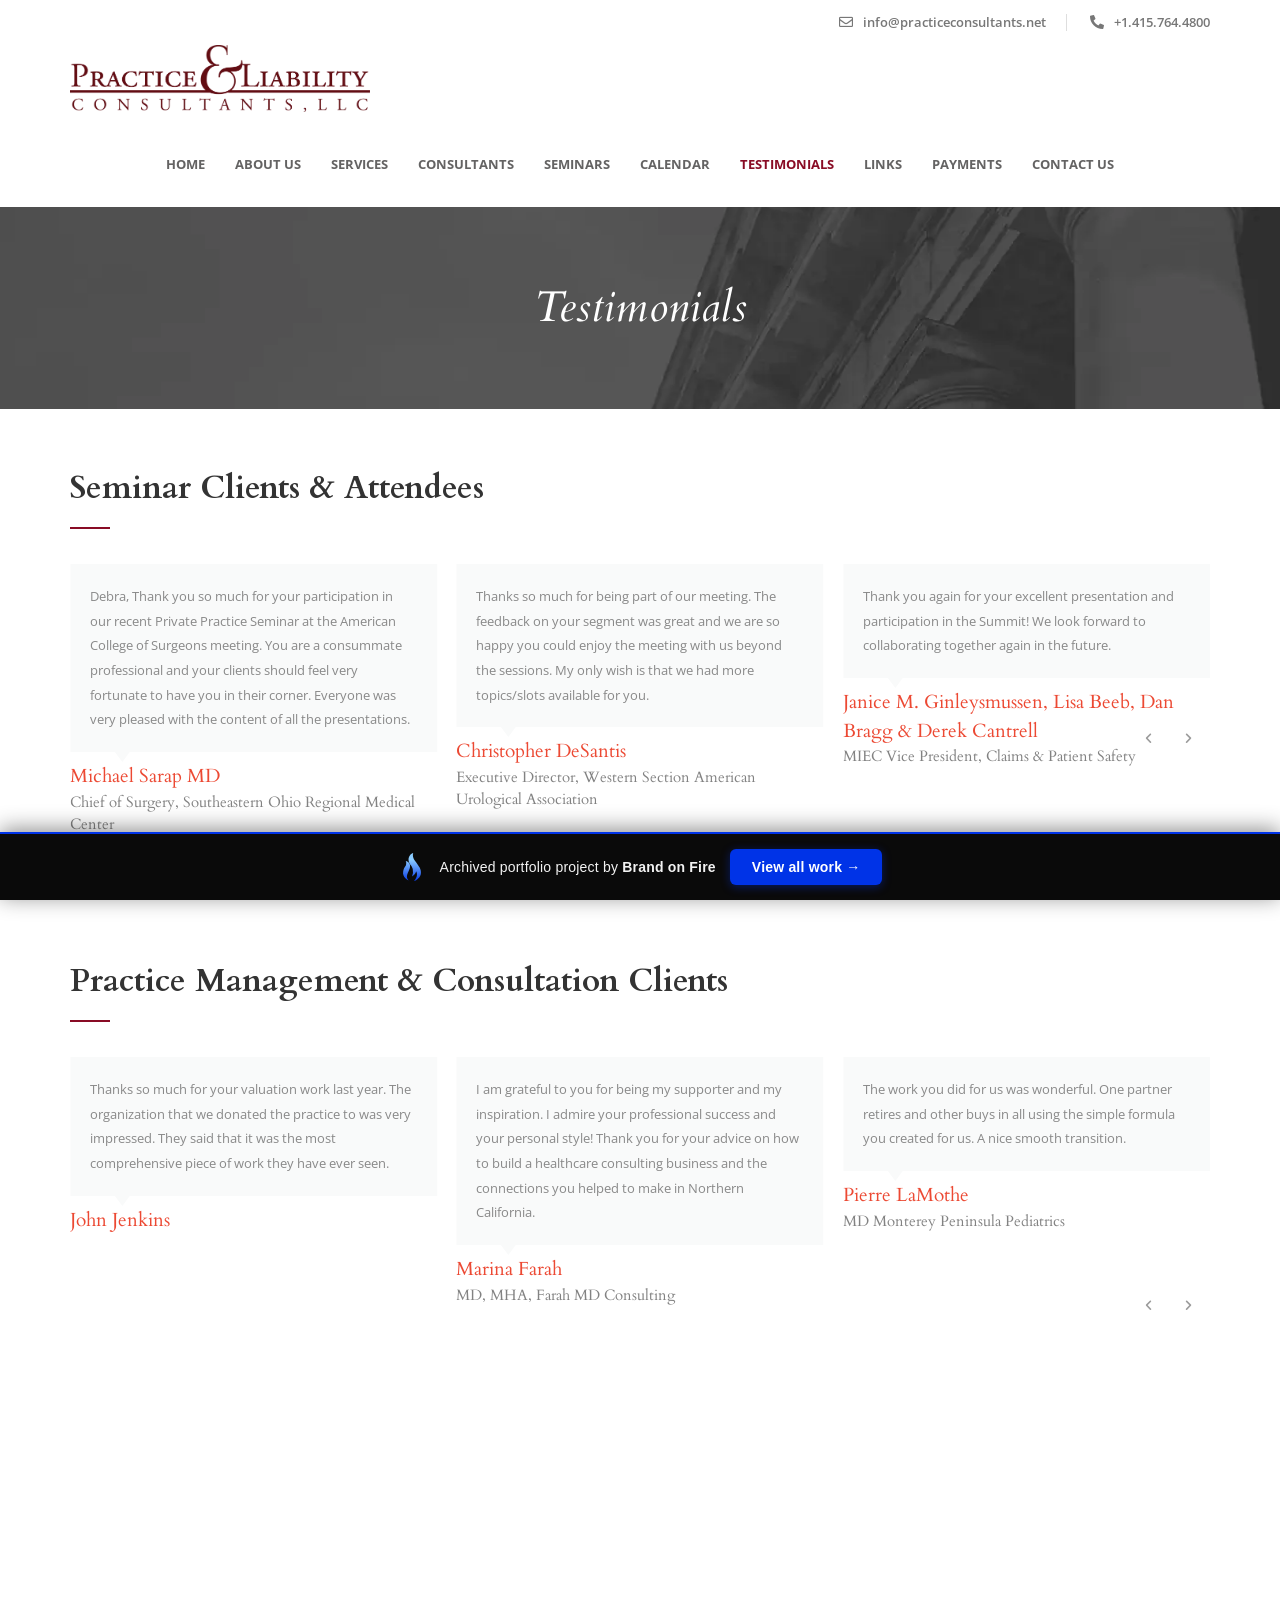
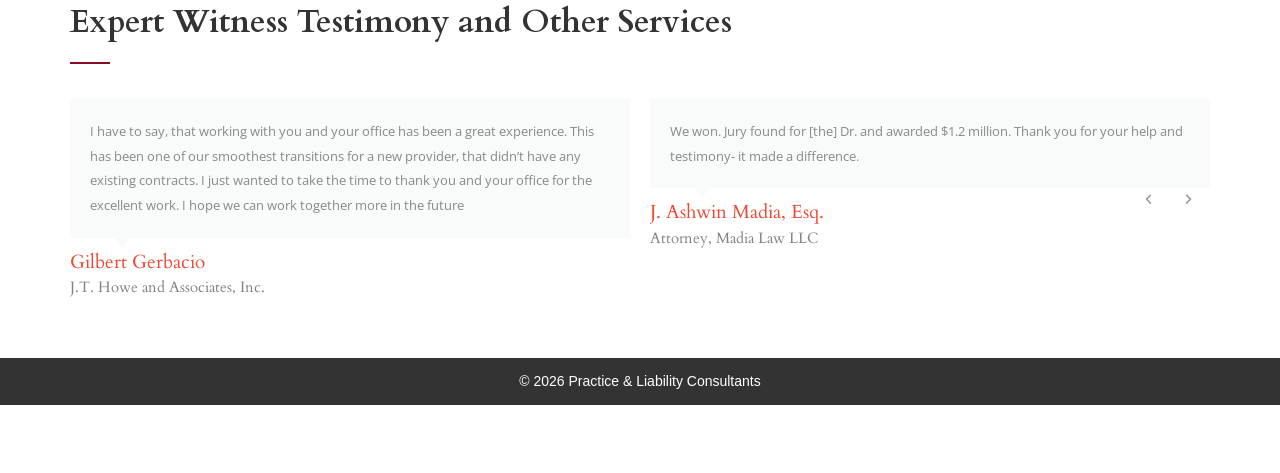
<file: testimonials/index.html>
<!doctype html><html lang="en-US" class="js no-touch cssanimations csstransitions" data-bofp="0"><head><meta charset="UTF-8"><meta name="viewport" content="width=device-width, initial-scale=1.0, viewport-fit=cover">		<meta name="robots" content="index, follow, max-image-preview:large, max-snippet:-1, max-video-preview:-1"><title>Testimonials - Practice &amp; Liability Consultants</title><meta property="og:locale" content="en_US"><meta property="og:type" content="article"><meta property="og:title" content="Testimonials - Practice &amp; Liability Consultants"><meta property="og:description" content="Seminar Clients &amp; Attendees Thank you for an excellent and fun presentation on starting your own business you gave yesterday at AAO. I attended virtually so didn’t get to “see” you but you certainly had a lot of energy, laughed a lot (in places that would make our industry personnel cry), and were a font... Read More"><meta property="og:url" content="/testimonials/"><meta property="og:site_name" content="Practice &amp; Liability Consultants"><meta property="article:modified_time" content="2023-11-09T10:35:15+00:00"><meta name="twitter:card" content="summary_large_image"><meta name="twitter:label1" content="Est. reading time"><meta name="twitter:data1" content="14 minutes"><!--[if lt IE 9]><script src="[data-uri]" type="text/javascript"></script><script src="[data-uri]" type="text/javascript"></script><![endif]--><meta name="generator" content="Elementor 4.1.1; features: additional_custom_breakpoints; settings: css_print_method-external, google_font-enabled, font_display-swap"><meta name="generator" content="WP Rocket 3.20.2" data-wpr-features="wpr_preload_links wpr_desktop"><link rel="stylesheet" href="../style.css"><style>[data-bofp="1"]{background-color:rgb(255, 255, 255)!important;color:rgb(68, 68, 68)!important}[data-bofp="2"]{background-color:rgb(255, 255, 255)!important;color:rgb(68, 68, 68)!important}[data-bofp="3"]{background-color:rgb(255, 255, 255)!important;color:rgb(68, 68, 68)!important}</style><meta name="robots" content="noindex, nofollow"></head><body data-rsssl="1" class="wp-singular page-template page-template-elementor_header_footer page page-id-23 wp-theme-lawyerbase elementor-default elementor-template-full-width elementor-kit-893 elementor-page elementor-page-23 e--ua-blink e--ua-mac e--ua-webkit" data-elementor-device-mode="desktop" data-bofp="1"><header data-rocket-location-hash="f403230d3ddd4e21716d970aaf4f647b" data-elementor-type="header" data-elementor-id="917" class="elementor elementor-917 elementor-location-header" data-elementor-post-type="elementor_library"><div class="elementor-element elementor-element-30b7231 e-flex e-con-boxed e-con e-parent e-lazyloaded" data-id="30b7231" data-element_type="container" data-e-type="container" data-settings="{&quot;background_background&quot;:&quot;classic&quot;}" data-bofp="2"><div data-rocket-location-hash="da3b654b339ed49f0234db69a353a170" class="e-con-inner"><div class="elementor-element elementor-element-0f51b4c e-flex e-con-boxed e-con e-parent e-lazyloaded" data-id="0f51b4c" data-element_type="container" data-e-type="container"><div data-rocket-location-hash="db09287dc3941bcac9abe956715ef14a" class="e-con-inner"><div class="elementor-element elementor-element-a50761b elementor-icon-list--layout-inline elementor-align-end elementor-tablet-align-center elementor-list-item-link-full_width elementor-widget elementor-widget-icon-list" data-id="a50761b" data-element_type="widget" data-e-type="widget" data-widget_type="icon-list.default"><div class="elementor-widget-container"><ul class="elementor-icon-list-items elementor-inline-items"><li class="elementor-icon-list-item elementor-inline-item"><a href="mailto:info@practiceconsultants.net"><span class="elementor-icon-list-icon"><i aria-hidden="true" class="far fa-envelope"></i>						</span><span class="elementor-icon-list-text">info@practiceconsultants.net</span></a></li><li class="elementor-icon-list-item elementor-inline-item"><a href="tel:415-764-4800"><span class="elementor-icon-list-icon"><i aria-hidden="true" class="fas fa-phone-alt"></i>						</span><span class="elementor-icon-list-text">+1.415.764.4800</span></a></li></ul></div></div></div></div><div class="elementor-element elementor-element-33a7fec e-flex e-con-boxed e-con e-parent e-lazyloaded" data-id="33a7fec" data-element_type="container" data-e-type="container"><div data-rocket-location-hash="3f2ebbf863d4612ef775d00659a69d20" class="e-con-inner"><div class="elementor-element elementor-element-112b22c elementor-widget elementor-widget-image" data-id="112b22c" data-element_type="widget" data-e-type="widget" data-widget_type="image.default"><div class="elementor-widget-container"><a href="../index.html"><img width="1517" height="342" src="../_a/079dc6d9694c.webp" class="attachment-full size-full wp-image-204" alt="" decoding="sync">								</a></div></div><div class="elementor-element elementor-element-5e515b3 elementor-nav-menu__align-center elementor-nav-menu--dropdown-mobile elementor-nav-menu--stretch elementor-hidden-desktop elementor-hidden-tablet elementor-nav-menu__text-align-aside elementor-nav-menu--toggle elementor-nav-menu--burger elementor-widget elementor-widget-nav-menu" data-id="5e515b3" data-element_type="widget" data-e-type="widget" data-settings="{&quot;full_width&quot;:&quot;stretch&quot;,&quot;layout&quot;:&quot;horizontal&quot;,&quot;submenu_icon&quot;:{&quot;value&quot;:&quot;&lt;i class=\&quot;fas fa-caret-down\&quot; aria-hidden=\&quot;true\&quot;&gt;&lt;\/i&gt;&quot;,&quot;library&quot;:&quot;fa-solid&quot;},&quot;toggle&quot;:&quot;burger&quot;}" data-widget_type="nav-menu.default"><div class="elementor-widget-container"><nav aria-label="Menu" class="elementor-nav-menu--main elementor-nav-menu__container elementor-nav-menu--layout-horizontal e--pointer-none"><ul id="menu-1-5e515b3" class="elementor-nav-menu" data-smartmenus-id="17823401437610403"><li class="menu-item menu-item-type-post_type menu-item-object-page menu-item-home menu-item-1093"><a href="../index.html" class="elementor-item">Home</a></li><li class="menu-item menu-item-type-post_type menu-item-object-page menu-item-1094"><a href="../about-us/index.html" class="elementor-item">About Us</a></li><li class="menu-item menu-item-type-post_type menu-item-object-page menu-item-43"><a href="../services/index.html" class="elementor-item">Services</a></li><li class="menu-item menu-item-type-post_type menu-item-object-page menu-item-37"><a href="../consultants/index.html" class="elementor-item">Consultants</a></li><li class="menu-item menu-item-type-post_type menu-item-object-page menu-item-42"><a href="../seminars/index.html" class="elementor-item">Seminars</a></li><li class="menu-item menu-item-type-post_type menu-item-object-page menu-item-902"><a href="../calendar/index.html" class="elementor-item">Calendar</a></li><li class="menu-item menu-item-type-post_type menu-item-object-page current-menu-item page_item page-item-23 current_page_item menu-item-44"><a href="../testimonials/index.html" aria-current="page" class="elementor-item elementor-item-active">Testimonials</a></li><li class="menu-item menu-item-type-post_type menu-item-object-page menu-item-40"><a href="../links/index.html" class="elementor-item">Links</a></li><li class="menu-item menu-item-type-post_type menu-item-object-page menu-item-581"><a href="../payments/index.html" class="elementor-item">Payments</a></li><li class="menu-item menu-item-type-post_type menu-item-object-page menu-item-38"><a href="../contact-us/index.html" class="elementor-item">Contact Us</a></li></ul>			</nav><div class="elementor-menu-toggle" role="button" tabindex="0" aria-label="Menu Toggle" aria-expanded="false" style=""><i aria-hidden="true" role="presentation" class="elementor-menu-toggle__icon--open eicon-menu-bar"></i><i aria-hidden="true" role="presentation" class="elementor-menu-toggle__icon--close eicon-close"></i>		</div><nav class="elementor-nav-menu--dropdown elementor-nav-menu__container" aria-hidden="true" style="top: 0px; --menu-height: 0; width: 1366px; left: 0px;"><ul id="menu-2-5e515b3" class="elementor-nav-menu" data-smartmenus-id="17823401437619807"><li class="menu-item menu-item-type-post_type menu-item-object-page menu-item-home menu-item-1093"><a href="../index.html" class="elementor-item" tabindex="-1">Home</a></li><li class="menu-item menu-item-type-post_type menu-item-object-page menu-item-1094"><a href="../about-us/index.html" class="elementor-item" tabindex="-1">About Us</a></li><li class="menu-item menu-item-type-post_type menu-item-object-page menu-item-43"><a href="../services/index.html" class="elementor-item" tabindex="-1">Services</a></li><li class="menu-item menu-item-type-post_type menu-item-object-page menu-item-37"><a href="../consultants/index.html" class="elementor-item" tabindex="-1">Consultants</a></li><li class="menu-item menu-item-type-post_type menu-item-object-page menu-item-42"><a href="../seminars/index.html" class="elementor-item" tabindex="-1">Seminars</a></li><li class="menu-item menu-item-type-post_type menu-item-object-page menu-item-902"><a href="../calendar/index.html" class="elementor-item" tabindex="-1">Calendar</a></li><li class="menu-item menu-item-type-post_type menu-item-object-page current-menu-item page_item page-item-23 current_page_item menu-item-44"><a href="../testimonials/index.html" aria-current="page" class="elementor-item elementor-item-active" tabindex="-1">Testimonials</a></li><li class="menu-item menu-item-type-post_type menu-item-object-page menu-item-40"><a href="../links/index.html" class="elementor-item" tabindex="-1">Links</a></li><li class="menu-item menu-item-type-post_type menu-item-object-page menu-item-581"><a href="../payments/index.html" class="elementor-item" tabindex="-1">Payments</a></li><li class="menu-item menu-item-type-post_type menu-item-object-page menu-item-38"><a href="../contact-us/index.html" class="elementor-item" tabindex="-1">Contact Us</a></li></ul>			</nav></div></div></div></div></div></div><div class="elementor-element elementor-element-536c715 elementor-hidden-mobile e-flex e-con-boxed e-con e-parent elementor-sticky e-lazyloaded" data-id="536c715" data-element_type="container" data-e-type="container" data-settings="{&quot;background_background&quot;:&quot;classic&quot;,&quot;sticky&quot;:&quot;top&quot;,&quot;sticky_on&quot;:[&quot;desktop&quot;,&quot;tablet&quot;,&quot;mobile&quot;],&quot;sticky_offset&quot;:0,&quot;sticky_effects_offset&quot;:0,&quot;sticky_anchor_link_offset&quot;:0}" data-bofp="3" style=""><div data-rocket-location-hash="547ec2470d2bda10abb0f19dcabad963" class="e-con-inner"><div class="elementor-element elementor-element-c7bf7ab e-flex e-con-boxed e-con e-parent e-lazyloaded" data-id="c7bf7ab" data-element_type="container" data-e-type="container"><div class="e-con-inner"><div class="elementor-element elementor-element-7fb9808 elementor-nav-menu__align-center elementor-nav-menu--dropdown-mobile elementor-nav-menu__text-align-aside elementor-nav-menu--toggle elementor-nav-menu--burger elementor-widget elementor-widget-nav-menu" data-id="7fb9808" data-element_type="widget" data-e-type="widget" data-settings="{&quot;layout&quot;:&quot;horizontal&quot;,&quot;submenu_icon&quot;:{&quot;value&quot;:&quot;&lt;i class=\&quot;fas fa-caret-down\&quot; aria-hidden=\&quot;true\&quot;&gt;&lt;\/i&gt;&quot;,&quot;library&quot;:&quot;fa-solid&quot;},&quot;toggle&quot;:&quot;burger&quot;}" data-widget_type="nav-menu.default"><div class="elementor-widget-container"><nav aria-label="Menu" class="elementor-nav-menu--main elementor-nav-menu__container elementor-nav-menu--layout-horizontal e--pointer-none"><ul id="menu-1-7fb9808" class="elementor-nav-menu" data-smartmenus-id="17823401437614978"><li class="menu-item menu-item-type-post_type menu-item-object-page menu-item-home menu-item-1093"><a href="../index.html" class="elementor-item">Home</a></li><li class="menu-item menu-item-type-post_type menu-item-object-page menu-item-1094"><a href="../about-us/index.html" class="elementor-item">About Us</a></li><li class="menu-item menu-item-type-post_type menu-item-object-page menu-item-43"><a href="../services/index.html" class="elementor-item">Services</a></li><li class="menu-item menu-item-type-post_type menu-item-object-page menu-item-37"><a href="../consultants/index.html" class="elementor-item">Consultants</a></li><li class="menu-item menu-item-type-post_type menu-item-object-page menu-item-42"><a href="../seminars/index.html" class="elementor-item">Seminars</a></li><li class="menu-item menu-item-type-post_type menu-item-object-page menu-item-902"><a href="../calendar/index.html" class="elementor-item">Calendar</a></li><li class="menu-item menu-item-type-post_type menu-item-object-page current-menu-item page_item page-item-23 current_page_item menu-item-44"><a href="../testimonials/index.html" aria-current="page" class="elementor-item elementor-item-active">Testimonials</a></li><li class="menu-item menu-item-type-post_type menu-item-object-page menu-item-40"><a href="../links/index.html" class="elementor-item">Links</a></li><li class="menu-item menu-item-type-post_type menu-item-object-page menu-item-581"><a href="../payments/index.html" class="elementor-item">Payments</a></li><li class="menu-item menu-item-type-post_type menu-item-object-page menu-item-38"><a href="../contact-us/index.html" class="elementor-item">Contact Us</a></li></ul>			</nav><div class="elementor-menu-toggle" role="button" tabindex="0" aria-label="Menu Toggle" aria-expanded="false"><i aria-hidden="true" role="presentation" class="elementor-menu-toggle__icon--open eicon-menu-bar"></i><i aria-hidden="true" role="presentation" class="elementor-menu-toggle__icon--close eicon-close"></i>		</div><nav class="elementor-nav-menu--dropdown elementor-nav-menu__container" aria-hidden="true" style="--menu-height: 0;"><ul id="menu-2-7fb9808" class="elementor-nav-menu" data-smartmenus-id="1782340143762526"><li class="menu-item menu-item-type-post_type menu-item-object-page menu-item-home menu-item-1093"><a href="../index.html" class="elementor-item" tabindex="-1">Home</a></li><li class="menu-item menu-item-type-post_type menu-item-object-page menu-item-1094"><a href="../about-us/index.html" class="elementor-item" tabindex="-1">About Us</a></li><li class="menu-item menu-item-type-post_type menu-item-object-page menu-item-43"><a href="../services/index.html" class="elementor-item" tabindex="-1">Services</a></li><li class="menu-item menu-item-type-post_type menu-item-object-page menu-item-37"><a href="../consultants/index.html" class="elementor-item" tabindex="-1">Consultants</a></li><li class="menu-item menu-item-type-post_type menu-item-object-page menu-item-42"><a href="../seminars/index.html" class="elementor-item" tabindex="-1">Seminars</a></li><li class="menu-item menu-item-type-post_type menu-item-object-page menu-item-902"><a href="../calendar/index.html" class="elementor-item" tabindex="-1">Calendar</a></li><li class="menu-item menu-item-type-post_type menu-item-object-page current-menu-item page_item page-item-23 current_page_item menu-item-44"><a href="../testimonials/index.html" aria-current="page" class="elementor-item elementor-item-active" tabindex="-1">Testimonials</a></li><li class="menu-item menu-item-type-post_type menu-item-object-page menu-item-40"><a href="../links/index.html" class="elementor-item" tabindex="-1">Links</a></li><li class="menu-item menu-item-type-post_type menu-item-object-page menu-item-581"><a href="../payments/index.html" class="elementor-item" tabindex="-1">Payments</a></li><li class="menu-item menu-item-type-post_type menu-item-object-page menu-item-38"><a href="../contact-us/index.html" class="elementor-item" tabindex="-1">Contact Us</a></li></ul>			</nav></div></div></div></div></div></div></header><div data-rocket-location-hash="bb214bb98b3bad87de754c6f4adcf095" data-elementor-type="wp-page" data-elementor-id="23" class="elementor elementor-23" data-elementor-post-type="page"><div class="elementor-element elementor-element-f7bf5de e-flex e-con-boxed e-con e-parent e-lazyloaded" data-id="f7bf5de" data-element_type="container" data-e-type="container" data-settings="{&quot;background_background&quot;:&quot;classic&quot;}"><div class="e-con-inner"><div class="elementor-element elementor-element-0369f88 elementor-widget__width-inherit elementor-widget elementor-widget-heading" data-id="0369f88" data-element_type="widget" data-e-type="widget" data-widget_type="heading.default"><div class="elementor-widget-container"><h1 class="elementor-heading-title elementor-size-default">Testimonials</h1>				</div></div></div></div><div class="elementor-element elementor-element-b534a16 e-flex e-con-boxed e-con e-parent e-lazyloaded" data-id="b534a16" data-element_type="container" data-e-type="container" data-settings="{&quot;background_background&quot;:&quot;classic&quot;}"><div class="e-con-inner"><div class="elementor-element elementor-element-5fa3acc e-con-full e-flex e-con e-child" data-id="5fa3acc" data-element_type="container" data-e-type="container"><div class="elementor-element elementor-element-0cdc7f9 elementor-widget elementor-widget-heading" data-id="0cdc7f9" data-element_type="widget" data-e-type="widget" data-widget_type="heading.default"><div class="elementor-widget-container"><h2 class="elementor-heading-title elementor-size-default">Seminar Clients &amp; Attendees</h2>				</div></div><div class="elementor-element elementor-element-2974406 elementor-widget-divider--view-line elementor-widget elementor-widget-divider" data-id="2974406" data-element_type="widget" data-e-type="widget" data-widget_type="divider.default"><div class="elementor-widget-container"><div class="elementor-divider"><span class="elementor-divider-separator"></span></div></div></div><div class="elementor-element elementor-element-949703d elementor-testimonial--skin-bubble elementor-testimonial--align-left cust-testi elementor-testimonial--layout-image_inline elementor-arrows-yes elementor-widget elementor-widget-testimonial-carousel e-widget-swiper" data-id="949703d" data-element_type="widget" data-e-type="widget" data-settings="{&quot;slides_per_view&quot;:&quot;3&quot;,&quot;slides_per_view_tablet&quot;:&quot;2&quot;,&quot;speed&quot;:8000,&quot;autoplay_speed&quot;:0,&quot;space_between&quot;:{&quot;unit&quot;:&quot;px&quot;,&quot;size&quot;:20,&quot;sizes&quot;:[]},&quot;show_arrows&quot;:&quot;yes&quot;,&quot;autoplay&quot;:&quot;yes&quot;,&quot;loop&quot;:&quot;yes&quot;,&quot;pause_on_hover&quot;:&quot;yes&quot;,&quot;pause_on_interaction&quot;:&quot;yes&quot;,&quot;space_between_tablet&quot;:{&quot;unit&quot;:&quot;px&quot;,&quot;size&quot;:10,&quot;sizes&quot;:[]},&quot;space_between_mobile&quot;:{&quot;unit&quot;:&quot;px&quot;,&quot;size&quot;:10,&quot;sizes&quot;:[]}}" data-widget_type="testimonial-carousel.default"><div class="elementor-widget-container"><div class="elementor-swiper"><div class="elementor-main-swiper swiper swiper-initialized swiper-horizontal swiper-pointer-events" role="region" aria-roledescription="carousel" aria-label="Slides"><div class="swiper-wrapper" id="swiper-wrapper-7564a71b5d7b443b" aria-live="off" style="cursor: grab; transition-duration: 8000ms; transform: translate3d(-1546.67px, 0px, 0px);"><div class="swiper-slide swiper-slide-duplicate" role="group" aria-roledescription="slide" data-swiper-slide-index="31" aria-label="32 / 34" style="width: 366.667px; margin-right: 20px;"><div class="elementor-testimonial"><div class="elementor-testimonial__content"><div class="elementor-testimonial__text">
						I am writing to you to express our great appreciation for your presentation on Wednesday, June 26, 2019 for the ACCMA’s “How To Hire Excellent Medical Staff” webinar. Your informative presentation on how to hire, maintain, and create a desired work environment for medical staff held great value to our members. The feedback we received from the attendees has been very positive. Thank you again for helping with our success and we look forward to working with you again in the future.					</div></div><div class="elementor-testimonial__footer"><cite class="elementor-testimonial__cite"><span class="elementor-testimonial__name">Lubna Hasanain, MD</span><span class="elementor-testimonial__title">ACCMA President</span></cite>			</div></div></div><div class="swiper-slide swiper-slide-duplicate" role="group" aria-roledescription="slide" data-swiper-slide-index="32" aria-label="33 / 34" style="width: 366.667px; margin-right: 20px;"><div class="elementor-testimonial"><div class="elementor-testimonial__content"><div class="elementor-testimonial__text">
						I have been attending seminars by Debra Phairas over the last 20 years, and I would consider her to be the “go to person” for medical practice consulting in the San Francisco Bay Area. Debra possesses a wealth of knowledge and experience that is second to none. Most importantly, she is able to communicate her recommendations in a methodical way that is impactful and actionable.					</div></div><div class="elementor-testimonial__footer"><cite class="elementor-testimonial__cite"><span class="elementor-testimonial__name">Fulton Chen MD</span><span class="elementor-testimonial__title">Pain Medicine Specialist, Bay Area Spine Rehab</span></cite>			</div></div></div><div class="swiper-slide swiper-slide-duplicate" role="group" aria-roledescription="slide" data-swiper-slide-index="33" aria-label="34 / 34" style="width: 366.667px; margin-right: 20px;"><div class="elementor-testimonial"><div class="elementor-testimonial__content"><div class="elementor-testimonial__text">
						We loved having you as a speaker at our 2023 Annual Health Care Conference! Everyone enjoyed your session.					</div></div><div class="elementor-testimonial__footer"><cite class="elementor-testimonial__cite"><span class="elementor-testimonial__name">Brandi Johns</span><span class="elementor-testimonial__title">Training and Development Manager, Nevada Primary Care Association</span></cite>			</div></div></div><div class="swiper-slide swiper-slide-prev" role="group" aria-roledescription="slide" data-swiper-slide-index="0" aria-label="1 / 34" style="width: 366.667px; margin-right: 20px;"><div class="elementor-testimonial"><div class="elementor-testimonial__content"><div class="elementor-testimonial__text">
						Thank you for an excellent and fun presentation on starting your own business you gave yesterday at AAO.  I attended virtually so didn't get to "see" you but you certainly had a lot of energy, laughed a lot (in places that would make our industry personnel cry), and were a font of information.					</div></div><div class="elementor-testimonial__footer"><cite class="elementor-testimonial__cite"><span class="elementor-testimonial__name">Dr. V. Kim</span></cite>			</div></div></div><div class="swiper-slide swiper-slide-active" role="group" aria-roledescription="slide" data-swiper-slide-index="1" aria-label="2 / 34" style="width: 366.667px; margin-right: 20px;"><div class="elementor-testimonial"><div class="elementor-testimonial__content"><div class="elementor-testimonial__text">
						Debra, Thank you so much for your participation in our recent Private Practice Seminar at the American College of Surgeons meeting. You are a consummate professional and your clients should feel very fortunate to have you in their corner. Everyone was very pleased with the content of all the presentations.					</div></div><div class="elementor-testimonial__footer"><cite class="elementor-testimonial__cite"><span class="elementor-testimonial__name">Michael Sarap MD</span><span class="elementor-testimonial__title">Chief of Surgery, Southeastern Ohio Regional Medical Center</span></cite>			</div></div></div><div class="swiper-slide swiper-slide-next" role="group" aria-roledescription="slide" data-swiper-slide-index="2" aria-label="3 / 34" style="width: 366.667px; margin-right: 20px;"><div class="elementor-testimonial"><div class="elementor-testimonial__content"><div class="elementor-testimonial__text">
						Thanks so much for being part of our meeting. The feedback on your segment was great and we are so happy you could enjoy the meeting with us beyond the sessions. My only wish is that we had more topics/slots available for you.					</div></div><div class="elementor-testimonial__footer"><cite class="elementor-testimonial__cite"><span class="elementor-testimonial__name">Christopher DeSantis</span><span class="elementor-testimonial__title">Executive Director, Western Section American Urological Association</span></cite>			</div></div></div><div class="swiper-slide" role="group" aria-roledescription="slide" data-swiper-slide-index="3" aria-label="4 / 34" style="width: 366.667px; margin-right: 20px;"><div class="elementor-testimonial"><div class="elementor-testimonial__content"><div class="elementor-testimonial__text">
						Thank you again for your excellent presentation and participation in the Summit! We look forward to collaborating together again in the future.					</div></div><div class="elementor-testimonial__footer"><cite class="elementor-testimonial__cite"><span class="elementor-testimonial__name">Janice M. Ginleysmussen, Lisa Beeb, Dan Bragg &amp; Derek Cantrell</span><span class="elementor-testimonial__title">MIEC Vice President, Claims &amp; Patient Safety</span></cite>			</div></div></div><div class="swiper-slide" role="group" aria-roledescription="slide" data-swiper-slide-index="4" aria-label="5 / 34" style="width: 366.667px; margin-right: 20px;"><div class="elementor-testimonial"><div class="elementor-testimonial__content"><div class="elementor-testimonial__text">
						We would like to take a moment to thank you for your time and support of AAOE. If it were not for the quality material from speakers such as yourself, AAOE would not be able to maintain the level of quality education we have year after year. We appreciate you presenting at the Annual Conference and hope to have you back soon!					</div></div><div class="elementor-testimonial__footer"><cite class="elementor-testimonial__cite"><span class="elementor-testimonial__name">American Alliance of Orthopaedic Executives Staff</span></cite>			</div></div></div><div class="swiper-slide" role="group" aria-roledescription="slide" data-swiper-slide-index="5" aria-label="6 / 34" style="width: 366.667px; margin-right: 20px;"><div class="elementor-testimonial"><div class="elementor-testimonial__content"><div class="elementor-testimonial__text">
						Thanks for your talk at ISAPS, I wanted to listen to you for another 3 hours!					</div></div><div class="elementor-testimonial__footer"><cite class="elementor-testimonial__cite"><span class="elementor-testimonial__name">Jennifer W. Robinson MD</span><span class="elementor-testimonial__title">MD, Plastic and Reconstructive Surgery in Victoria, BC</span></cite>			</div></div></div><div class="swiper-slide" role="group" aria-roledescription="slide" data-swiper-slide-index="6" aria-label="7 / 34" style="width: 366.667px; margin-right: 20px;"><div class="elementor-testimonial"><div class="elementor-testimonial__content"><div class="elementor-testimonial__text">
						On behalf of NERVES, we would like to thank you for speaking at our Annual Meeting on April 5. Your input and expertise were insightful and we truly appreciate your committment of time and energy to making the program a success.					</div></div><div class="elementor-testimonial__footer"><cite class="elementor-testimonial__cite"><span class="elementor-testimonial__name">Brian Asmussen, Lisa Beeb, Dan Bragg &amp; Derek Cantrell</span><span class="elementor-testimonial__title">NERVES Annual Meeting Planning Committee</span></cite>			</div></div></div><div class="swiper-slide" role="group" aria-roledescription="slide" data-swiper-slide-index="7" aria-label="8 / 34" style="width: 366.667px; margin-right: 20px;"><div class="elementor-testimonial"><div class="elementor-testimonial__content"><div class="elementor-testimonial__text">
						Please let me express my sincere appreciation for your participation in the recent Vegas conference. Due to the quality of our 2013 faulty, this year’s conference received the highest attendee evaluations of any meeting I have coordinated. Thank you for making this conference such a huge success!					</div></div><div class="elementor-testimonial__footer"><cite class="elementor-testimonial__cite"><span class="elementor-testimonial__name">S. Randolph Waldman MD</span><span class="elementor-testimonial__title">Founder and President, Multi-specialty Foundation For Aesthetic Surgical Excellence</span></cite>			</div></div></div><div class="swiper-slide" role="group" aria-roledescription="slide" data-swiper-slide-index="8" aria-label="9 / 34" style="width: 366.667px; margin-right: 20px;"><div class="elementor-testimonial"><div class="elementor-testimonial__content"><div class="elementor-testimonial__text">
						The speaker was very polished and knowledgeable. Her slide presentation was uncluttered and she used them as talking point and did not read them. She gave examples and practical suggestions. Best webinar I have heard to date.					</div></div><div class="elementor-testimonial__footer"><cite class="elementor-testimonial__cite"><span class="elementor-testimonial__name">CMA Attendee</span><span class="elementor-testimonial__title">"Recognizing and Preventing Embezzlement" Webinar</span></cite>			</div></div></div><div class="swiper-slide" role="group" aria-roledescription="slide" data-swiper-slide-index="9" aria-label="10 / 34" style="width: 366.667px; margin-right: 20px;"><div class="elementor-testimonial"><div class="elementor-testimonial__content"><div class="elementor-testimonial__text">
						On behalf of the staff and doctors at the Eye Care Center of Napa Valley – thank you for the most excellent presentation on customer service. I’ve had your words quoted back to me – that’s a great success!					</div></div><div class="elementor-testimonial__footer"><cite class="elementor-testimonial__cite"><span class="elementor-testimonial__name">David S. Kim MD</span><span class="elementor-testimonial__title">MD, Eye Care Center of Napa Valley</span></cite>			</div></div></div><div class="swiper-slide" role="group" aria-roledescription="slide" data-swiper-slide-index="10" aria-label="11 / 34" style="width: 366.667px; margin-right: 20px;"><div class="elementor-testimonial"><div class="elementor-testimonial__content"><div class="elementor-testimonial__text">
						Thank you very much for presenting on embezzlement at the ADAM Annual Meeting in Orlando. We are appreciative that you took the time to share your expertise and your presentation which received great reviews as it was very informative on a very important subject to our members.
We also appreciate your support of ADAM, and thank you for playing a crucial role in the success of our Annual Meeting.					</div></div><div class="elementor-testimonial__footer"><cite class="elementor-testimonial__cite"><span class="elementor-testimonial__name">Diane Turpin, J.D.</span><span class="elementor-testimonial__title">Executive Director, The Association of Dermatology Administrators/Managers (ADAM)</span></cite>			</div></div></div><div class="swiper-slide" role="group" aria-roledescription="slide" data-swiper-slide-index="11" aria-label="12 / 34" style="width: 366.667px; margin-right: 20px;"><div class="elementor-testimonial"><div class="elementor-testimonial__content"><div class="elementor-testimonial__text">
						Debra Phairas’ presentations are always highly attended, consistently among the highest rated, and receive exceptionally positive feedback from all attendees.					</div></div><div class="elementor-testimonial__footer"><cite class="elementor-testimonial__cite"><span class="elementor-testimonial__name">Frank Navarro</span><span class="elementor-testimonial__title">Assistant Director, Center for Economic Services California Medical Association</span></cite>			</div></div></div><div class="swiper-slide" role="group" aria-roledescription="slide" data-swiper-slide-index="12" aria-label="13 / 34" style="width: 366.667px; margin-right: 20px;"><div class="elementor-testimonial"><div class="elementor-testimonial__content"><div class="elementor-testimonial__text">
						Sorry I have not had the chance to thank you for your fabulous presentation last Tuesday! Our staff and providers thought it was great and thoroughly enjoyed it. For sure it got staff thinking about what they say and how they say it.					</div></div><div class="elementor-testimonial__footer"><cite class="elementor-testimonial__cite"><span class="elementor-testimonial__name">Ilona Garton</span><span class="elementor-testimonial__title">Altos Oaks Medical Group</span></cite>			</div></div></div><div class="swiper-slide" role="group" aria-roledescription="slide" data-swiper-slide-index="13" aria-label="14 / 34" style="width: 366.667px; margin-right: 20px;"><div class="elementor-testimonial"><div class="elementor-testimonial__content"><div class="elementor-testimonial__text">
						I enjoyed your program yesterday. You are able to easily interject humor into some scary scenarios, and present an accessible and sincere desire to improve the expertise of the medical office manager.					</div></div><div class="elementor-testimonial__footer"><cite class="elementor-testimonial__cite"><span class="elementor-testimonial__name">Holly A. Scheaffer</span><span class="elementor-testimonial__title">CPC PAHCOM Ventura County Annual Meeting</span></cite>			</div></div></div><div class="swiper-slide" role="group" aria-roledescription="slide" data-swiper-slide-index="14" aria-label="15 / 34" style="width: 366.667px; margin-right: 20px;"><div class="elementor-testimonial"><div class="elementor-testimonial__content"><div class="elementor-testimonial__text">
						As always, the clarity, the energy, the content and significance of your talks was outstanding. You certainly were one of the favorite speakers of the day.					</div></div><div class="elementor-testimonial__footer"><cite class="elementor-testimonial__cite"><span class="elementor-testimonial__name">Victor Grossier</span><span class="elementor-testimonial__title">MD American College of Gastroenterology</span></cite>			</div></div></div><div class="swiper-slide" role="group" aria-roledescription="slide" data-swiper-slide-index="15" aria-label="16 / 34" style="width: 366.667px; margin-right: 20px;"><div class="elementor-testimonial"><div class="elementor-testimonial__content"><div class="elementor-testimonial__text">
						Your program was packed with useful information and we generated an action list the next day. I have written to AAOS congratulating them on the excellence of your presentation.					</div></div><div class="elementor-testimonial__footer"><cite class="elementor-testimonial__cite"><span class="elementor-testimonial__name">Douglas Canton</span><span class="elementor-testimonial__title">MD Orthopedist</span></cite>			</div></div></div><div class="swiper-slide" role="group" aria-roledescription="slide" data-swiper-slide-index="16" aria-label="17 / 34" style="width: 366.667px; margin-right: 20px;"><div class="elementor-testimonial"><div class="elementor-testimonial__content"><div class="elementor-testimonial__text">
						Your mastery of the subjects is superb and you presented with such great wisdom. It was great learning.					</div></div><div class="elementor-testimonial__footer"><cite class="elementor-testimonial__cite"><span class="elementor-testimonial__name">Theodore Fainstat</span><span class="elementor-testimonial__title">MD, PhD Chairman Obstetrics and Gynecology Santa Clara Valley Medical Center Professor, Stanford University School of Medicine</span></cite>			</div></div></div><div class="swiper-slide" role="group" aria-roledescription="slide" data-swiper-slide-index="17" aria-label="18 / 34" style="width: 366.667px; margin-right: 20px;"><div class="elementor-testimonial"><div class="elementor-testimonial__content"><div class="elementor-testimonial__text">
						The physicians and staff were held captive by Debra, a combination of intelligence and a stimulating presentation, her skills are unparalleled.					</div></div><div class="elementor-testimonial__footer"><cite class="elementor-testimonial__cite"><span class="elementor-testimonial__name">Shari Modene</span><span class="elementor-testimonial__title">Nevada Insurance Agency Company For Farmers Insurance Company</span></cite>			</div></div></div><div class="swiper-slide" role="group" aria-roledescription="slide" data-swiper-slide-index="18" aria-label="19 / 34" style="width: 366.667px; margin-right: 20px;"><div class="elementor-testimonial"><div class="elementor-testimonial__content"><div class="elementor-testimonial__text">
						I have received many compliments from the physicians (unsolicited too!)					</div></div><div class="elementor-testimonial__footer"><cite class="elementor-testimonial__cite"><span class="elementor-testimonial__name">Carol Brydon</span><span class="elementor-testimonial__title">J.D. Bristol Park Medical Group</span></cite>			</div></div></div><div class="swiper-slide" role="group" aria-roledescription="slide" data-swiper-slide-index="19" aria-label="20 / 34" style="width: 366.667px; margin-right: 20px;"><div class="elementor-testimonial"><div class="elementor-testimonial__content"><div class="elementor-testimonial__text">
						It was a most interesting session and received high marks. The comments we have received via phone have also been outstanding.					</div></div><div class="elementor-testimonial__footer"><cite class="elementor-testimonial__cite"><span class="elementor-testimonial__name">Lita Watson, Executive Director</span><span class="elementor-testimonial__title">California Chapter American College of Cardiology</span></cite>			</div></div></div><div class="swiper-slide" role="group" aria-roledescription="slide" data-swiper-slide-index="20" aria-label="21 / 34" style="width: 366.667px; margin-right: 20px;"><div class="elementor-testimonial"><div class="elementor-testimonial__content"><div class="elementor-testimonial__text">
						The residents were very appreciative of your seminar, ‘Transition from Training to Practice,’ all felt it was extremely worthwhile. I am certainly glad we had this opportunity to provide the information to them.					</div></div><div class="elementor-testimonial__footer"><cite class="elementor-testimonial__cite"><span class="elementor-testimonial__name">James D. Heckman, MD</span><span class="elementor-testimonial__title">Professor and Chairman Department of Orthopedics University of Texas, San Antonio</span></cite>			</div></div></div><div class="swiper-slide" role="group" aria-roledescription="slide" data-swiper-slide-index="21" aria-label="22 / 34" style="width: 366.667px; margin-right: 20px;"><div class="elementor-testimonial"><div class="elementor-testimonial__content"><div class="elementor-testimonial__text">
						Dr. Wilson mentioned several times how impressed he was with your presentation and I am sure it will prove very beneficial to our practice.					</div></div><div class="elementor-testimonial__footer"><cite class="elementor-testimonial__cite"><span class="elementor-testimonial__name">Robert White</span><span class="elementor-testimonial__title">Practice Manager ENT Associates</span></cite>			</div></div></div><div class="swiper-slide" role="group" aria-roledescription="slide" data-swiper-slide-index="22" aria-label="23 / 34" style="width: 366.667px; margin-right: 20px;"><div class="elementor-testimonial"><div class="elementor-testimonial__content"><div class="elementor-testimonial__text">
						Your talk was extremely well received. We received multiple enthusiastic comments.					</div></div><div class="elementor-testimonial__footer"><cite class="elementor-testimonial__cite"><span class="elementor-testimonial__name">Jennifer Shu, MD Chair, Young Physician’s Committee</span><span class="elementor-testimonial__title">San Diego Medical Society</span></cite>			</div></div></div><div class="swiper-slide" role="group" aria-roledescription="slide" data-swiper-slide-index="23" aria-label="24 / 34" style="width: 366.667px; margin-right: 20px;"><div class="elementor-testimonial"><div class="elementor-testimonial__content"><div class="elementor-testimonial__text">
						On behalf of all of us at Security, thank you for your fantastic presentations to the Sioux City and Sioux Falls medical communities.					</div></div><div class="elementor-testimonial__footer"><cite class="elementor-testimonial__cite"><span class="elementor-testimonial__name">Joe Twidwell</span><span class="elementor-testimonial__title">Security National</span></cite>			</div></div></div><div class="swiper-slide" role="group" aria-roledescription="slide" data-swiper-slide-index="24" aria-label="25 / 34" style="width: 366.667px; margin-right: 20px;"><div class="elementor-testimonial"><div class="elementor-testimonial__content"><div class="elementor-testimonial__text">
						Thank you for your seminar. Your presentation was incredibly informative and helped the residents get a sense of what to expect upon finishing residency. The feedback we received from the attendees has been very positive.					</div></div><div class="elementor-testimonial__footer"><cite class="elementor-testimonial__cite"><span class="elementor-testimonial__name">Simpson So</span><span class="elementor-testimonial__title">MD, Alameda Contra Costa Medical Association</span></cite>			</div></div></div><div class="swiper-slide" role="group" aria-roledescription="slide" data-swiper-slide-index="25" aria-label="26 / 34" style="width: 366.667px; margin-right: 20px;"><div class="elementor-testimonial"><div class="elementor-testimonial__content"><div class="elementor-testimonial__text">
						Thanks for teaching such a great program on February 8th for the Association. You, of course, received stellar reviews. It’s always great to work with you!					</div></div><div class="elementor-testimonial__footer"><cite class="elementor-testimonial__cite"><span class="elementor-testimonial__name">Reina Obeck</span><span class="elementor-testimonial__title">Director of Communications &amp; Economic Services San Mateo Medical Association</span></cite>			</div></div></div><div class="swiper-slide" role="group" aria-roledescription="slide" data-swiper-slide-index="26" aria-label="27 / 34" style="width: 366.667px; margin-right: 20px;"><div class="elementor-testimonial"><div class="elementor-testimonial__content"><div class="elementor-testimonial__text">
						Your presentation was excellent and your sense of humor and laugh remain as I remember.					</div></div><div class="elementor-testimonial__footer"><cite class="elementor-testimonial__cite"><span class="elementor-testimonial__name">Sharon Dowson</span><span class="elementor-testimonial__title">Dermatology Office Manager</span></cite>			</div></div></div><div class="swiper-slide" role="group" aria-roledescription="slide" data-swiper-slide-index="27" aria-label="28 / 34" style="width: 366.667px; margin-right: 20px;"><div class="elementor-testimonial"><div class="elementor-testimonial__content"><div class="elementor-testimonial__text">
						Thank you so much for sharing your knowledge with us! You are such a valued member of NSCHBC – You are what makes this organization great!!					</div></div><div class="elementor-testimonial__footer"><cite class="elementor-testimonial__cite"><span class="elementor-testimonial__name">Amanda &amp; Reed</span><span class="elementor-testimonial__title">Co-Chairs 2023 conference</span></cite>			</div></div></div><div class="swiper-slide" role="group" aria-roledescription="slide" data-swiper-slide-index="28" aria-label="29 / 34" style="width: 366.667px; margin-right: 20px;"><div class="elementor-testimonial"><div class="elementor-testimonial__content"><div class="elementor-testimonial__text">
						Thank you so much for the excellent presentation you gave to our group on retirement. It was very well received by our members. Again, thanks!					</div></div><div class="elementor-testimonial__footer"><cite class="elementor-testimonial__cite"><span class="elementor-testimonial__name">Dr. Hornstein</span><span class="elementor-testimonial__title">Ventura Academy of Family Physicians</span></cite>			</div></div></div><div class="swiper-slide" role="group" aria-roledescription="slide" data-swiper-slide-index="29" aria-label="30 / 34" style="width: 366.667px; margin-right: 20px;"><div class="elementor-testimonial"><div class="elementor-testimonial__content"><div class="elementor-testimonial__text">
						“Attended the AAOE Webinar today “Uncover the Secrets to Hiring Superstar Medical Staff” hosted by Debra Phairas and there was so much useful information to glean from her talk. This last year has been so busy just keeping up with the tasks at hand, and I needed to hear that my staff and so many others deserve to be recognized for their contribution in getting us through! After listening to her advice, I realize we are in need of updating my Employment Application.”					</div></div><div class="elementor-testimonial__footer"><cite class="elementor-testimonial__cite"><span class="elementor-testimonial__name">Jill Whitehouse</span><span class="elementor-testimonial__title">American Academy of Ophthalmology</span></cite>			</div></div></div><div class="swiper-slide" role="group" aria-roledescription="slide" data-swiper-slide-index="30" aria-label="31 / 34" style="width: 366.667px; margin-right: 20px;"><div class="elementor-testimonial"><div class="elementor-testimonial__content"><div class="elementor-testimonial__text">
						Thank you for sharing your excellent speech at the congress for our guests. As the organizer of the congress, we would like to extend our sincere appreciation for your participation and support.					</div></div><div class="elementor-testimonial__footer"><cite class="elementor-testimonial__cite"><span class="elementor-testimonial__name">Gillian Yip, MD</span><span class="elementor-testimonial__title">Secretary-General, International Medicine of Anti-aging and Aesthetics Congress</span></cite>			</div></div></div><div class="swiper-slide" role="group" aria-roledescription="slide" data-swiper-slide-index="31" aria-label="32 / 34" style="width: 366.667px; margin-right: 20px;"><div class="elementor-testimonial"><div class="elementor-testimonial__content"><div class="elementor-testimonial__text">
						I am writing to you to express our great appreciation for your presentation on Wednesday, June 26, 2019 for the ACCMA’s “How To Hire Excellent Medical Staff” webinar. Your informative presentation on how to hire, maintain, and create a desired work environment for medical staff held great value to our members. The feedback we received from the attendees has been very positive. Thank you again for helping with our success and we look forward to working with you again in the future.					</div></div><div class="elementor-testimonial__footer"><cite class="elementor-testimonial__cite"><span class="elementor-testimonial__name">Lubna Hasanain, MD</span><span class="elementor-testimonial__title">ACCMA President</span></cite>			</div></div></div><div class="swiper-slide" role="group" aria-roledescription="slide" data-swiper-slide-index="32" aria-label="33 / 34" style="width: 366.667px; margin-right: 20px;"><div class="elementor-testimonial"><div class="elementor-testimonial__content"><div class="elementor-testimonial__text">
						I have been attending seminars by Debra Phairas over the last 20 years, and I would consider her to be the “go to person” for medical practice consulting in the San Francisco Bay Area. Debra possesses a wealth of knowledge and experience that is second to none. Most importantly, she is able to communicate her recommendations in a methodical way that is impactful and actionable.					</div></div><div class="elementor-testimonial__footer"><cite class="elementor-testimonial__cite"><span class="elementor-testimonial__name">Fulton Chen MD</span><span class="elementor-testimonial__title">Pain Medicine Specialist, Bay Area Spine Rehab</span></cite>			</div></div></div><div class="swiper-slide" role="group" aria-roledescription="slide" data-swiper-slide-index="33" aria-label="34 / 34" style="width: 366.667px; margin-right: 20px;"><div class="elementor-testimonial"><div class="elementor-testimonial__content"><div class="elementor-testimonial__text">
						We loved having you as a speaker at our 2023 Annual Health Care Conference! Everyone enjoyed your session.					</div></div><div class="elementor-testimonial__footer"><cite class="elementor-testimonial__cite"><span class="elementor-testimonial__name">Brandi Johns</span><span class="elementor-testimonial__title">Training and Development Manager, Nevada Primary Care Association</span></cite>			</div></div></div><div class="swiper-slide swiper-slide-duplicate swiper-slide-duplicate-prev" role="group" aria-roledescription="slide" data-swiper-slide-index="0" aria-label="1 / 34" style="width: 366.667px; margin-right: 20px;"><div class="elementor-testimonial"><div class="elementor-testimonial__content"><div class="elementor-testimonial__text">
						Thank you for an excellent and fun presentation on starting your own business you gave yesterday at AAO.  I attended virtually so didn't get to "see" you but you certainly had a lot of energy, laughed a lot (in places that would make our industry personnel cry), and were a font of information.					</div></div><div class="elementor-testimonial__footer"><cite class="elementor-testimonial__cite"><span class="elementor-testimonial__name">Dr. V. Kim</span></cite>			</div></div></div><div class="swiper-slide swiper-slide-duplicate swiper-slide-duplicate-active" role="group" aria-roledescription="slide" data-swiper-slide-index="1" aria-label="2 / 34" style="width: 366.667px; margin-right: 20px;"><div class="elementor-testimonial"><div class="elementor-testimonial__content"><div class="elementor-testimonial__text">
						Debra, Thank you so much for your participation in our recent Private Practice Seminar at the American College of Surgeons meeting. You are a consummate professional and your clients should feel very fortunate to have you in their corner. Everyone was very pleased with the content of all the presentations.					</div></div><div class="elementor-testimonial__footer"><cite class="elementor-testimonial__cite"><span class="elementor-testimonial__name">Michael Sarap MD</span><span class="elementor-testimonial__title">Chief of Surgery, Southeastern Ohio Regional Medical Center</span></cite>			</div></div></div><div class="swiper-slide swiper-slide-duplicate swiper-slide-duplicate-next" role="group" aria-roledescription="slide" data-swiper-slide-index="2" aria-label="3 / 34" style="width: 366.667px; margin-right: 20px;"><div class="elementor-testimonial"><div class="elementor-testimonial__content"><div class="elementor-testimonial__text">
						Thanks so much for being part of our meeting. The feedback on your segment was great and we are so happy you could enjoy the meeting with us beyond the sessions. My only wish is that we had more topics/slots available for you.					</div></div><div class="elementor-testimonial__footer"><cite class="elementor-testimonial__cite"><span class="elementor-testimonial__name">Christopher DeSantis</span><span class="elementor-testimonial__title">Executive Director, Western Section American Urological Association</span></cite>			</div></div></div></div><div class="elementor-swiper-button elementor-swiper-button-prev" role="button" tabindex="0" aria-label="Previous slide" aria-controls="swiper-wrapper-7564a71b5d7b443b"><i aria-hidden="true" class="eicon-chevron-left"></i>						</div><div class="elementor-swiper-button elementor-swiper-button-next" role="button" tabindex="0" aria-label="Next slide" aria-controls="swiper-wrapper-7564a71b5d7b443b"><i aria-hidden="true" class="eicon-chevron-right"></i>						</div><span class="swiper-notification" aria-live="assertive" aria-atomic="true"></span></div></div></div></div></div><div class="elementor-element elementor-element-c414fee e-con-full e-flex e-con e-child" data-id="c414fee" data-element_type="container" data-e-type="container"><div class="elementor-element elementor-element-b0defd6 elementor-widget elementor-widget-heading" data-id="b0defd6" data-element_type="widget" data-e-type="widget" data-widget_type="heading.default"><div class="elementor-widget-container"><h2 class="elementor-heading-title elementor-size-default">Practice Management &amp; Consultation Clients</h2>				</div></div><div class="elementor-element elementor-element-52bcfa4 elementor-widget-divider--view-line elementor-widget elementor-widget-divider" data-id="52bcfa4" data-element_type="widget" data-e-type="widget" data-widget_type="divider.default"><div class="elementor-widget-container"><div class="elementor-divider"><span class="elementor-divider-separator"></span></div></div></div><div class="elementor-element elementor-element-cec31c5 elementor-testimonial--skin-bubble elementor-testimonial--align-left cust-testi elementor-testimonial--layout-image_inline elementor-arrows-yes elementor-widget elementor-widget-testimonial-carousel e-widget-swiper" data-id="cec31c5" data-element_type="widget" data-e-type="widget" data-settings="{&quot;slides_per_view&quot;:&quot;3&quot;,&quot;slides_per_view_tablet&quot;:&quot;2&quot;,&quot;speed&quot;:8000,&quot;autoplay_speed&quot;:0,&quot;space_between&quot;:{&quot;unit&quot;:&quot;px&quot;,&quot;size&quot;:20,&quot;sizes&quot;:[]},&quot;show_arrows&quot;:&quot;yes&quot;,&quot;autoplay&quot;:&quot;yes&quot;,&quot;loop&quot;:&quot;yes&quot;,&quot;pause_on_hover&quot;:&quot;yes&quot;,&quot;pause_on_interaction&quot;:&quot;yes&quot;,&quot;space_between_tablet&quot;:{&quot;unit&quot;:&quot;px&quot;,&quot;size&quot;:10,&quot;sizes&quot;:[]},&quot;space_between_mobile&quot;:{&quot;unit&quot;:&quot;px&quot;,&quot;size&quot;:10,&quot;sizes&quot;:[]}}" data-widget_type="testimonial-carousel.default"><div class="elementor-widget-container"><div class="elementor-swiper"><div class="elementor-main-swiper swiper swiper-initialized swiper-horizontal swiper-pointer-events" role="region" aria-roledescription="carousel" aria-label="Slides"><div class="swiper-wrapper" id="swiper-wrapper-e83051f10a94eb7ac" aria-live="off" style="cursor: grab; transition-duration: 8000ms; transform: translate3d(-1546.67px, 0px, 0px);"><div class="swiper-slide swiper-slide-duplicate" role="group" aria-roledescription="slide" data-swiper-slide-index="16" aria-label="17 / 19" style="width: 366.667px; margin-right: 20px;"><div class="elementor-testimonial"><div class="elementor-testimonial__content"><div class="elementor-testimonial__text">
						“So much of my career is because of you- THANK YOU! I would not be where I am if you had not given me the courage. 					</div></div><div class="elementor-testimonial__footer"><cite class="elementor-testimonial__cite"><span class="elementor-testimonial__name">Dr. Mechel Henry</span></cite>			</div></div></div><div class="swiper-slide swiper-slide-duplicate" role="group" aria-roledescription="slide" data-swiper-slide-index="17" aria-label="18 / 19" style="width: 366.667px; margin-right: 20px;"><div class="elementor-testimonial"><div class="elementor-testimonial__content"><div class="elementor-testimonial__text">
						Our new employee Lesley started work today. This is just a brief note of thanks for making my problem seem like your top priority. Your prompt assistance and guidance is very much appreciated.					</div></div><div class="elementor-testimonial__footer"><cite class="elementor-testimonial__cite"><span class="elementor-testimonial__name">Paul S. MD</span><span class="elementor-testimonial__title">Napa, California</span></cite>			</div></div></div><div class="swiper-slide swiper-slide-duplicate" role="group" aria-roledescription="slide" data-swiper-slide-index="18" aria-label="19 / 19" style="width: 366.667px; margin-right: 20px;"><div class="elementor-testimonial"><div class="elementor-testimonial__content"><div class="elementor-testimonial__text">
						“Debbie provided outstanding services to physicians locally and nationally.”					</div></div><div class="elementor-testimonial__footer"><cite class="elementor-testimonial__cite"><span class="elementor-testimonial__name">Dr. Randal Pham</span><span class="elementor-testimonial__title">Aesthetic and Refractive Surgery Medical Center</span></cite>			</div></div></div><div class="swiper-slide swiper-slide-prev" role="group" aria-roledescription="slide" data-swiper-slide-index="0" aria-label="1 / 19" style="width: 366.667px; margin-right: 20px;"><div class="elementor-testimonial"><div class="elementor-testimonial__content"><div class="elementor-testimonial__text">
						Trusted, experienced advisor to the medical profession. Highest ethics and standards. Debra sets the bar for others to follow.					</div></div><div class="elementor-testimonial__footer"><cite class="elementor-testimonial__cite"><span class="elementor-testimonial__name">James Newman MD</span></cite>			</div></div></div><div class="swiper-slide swiper-slide-active" role="group" aria-roledescription="slide" data-swiper-slide-index="1" aria-label="2 / 19" style="width: 366.667px; margin-right: 20px;"><div class="elementor-testimonial"><div class="elementor-testimonial__content"><div class="elementor-testimonial__text">
						Thanks so much for your valuation work last year. The organization that we donated the practice to was very impressed. They said that it was the most comprehensive piece of work they have ever seen.					</div></div><div class="elementor-testimonial__footer"><cite class="elementor-testimonial__cite"><span class="elementor-testimonial__name">John Jenkins</span></cite>			</div></div></div><div class="swiper-slide swiper-slide-next" role="group" aria-roledescription="slide" data-swiper-slide-index="2" aria-label="3 / 19" style="width: 366.667px; margin-right: 20px;"><div class="elementor-testimonial"><div class="elementor-testimonial__content"><div class="elementor-testimonial__text">
						I am grateful to you for being my supporter and my inspiration. I admire your professional success and your personal style! Thank you for your advice on how to build a healthcare consulting business and the connections you helped to make in Northern California.					</div></div><div class="elementor-testimonial__footer"><cite class="elementor-testimonial__cite"><span class="elementor-testimonial__name">Marina Farah</span><span class="elementor-testimonial__title">MD, MHA, Farah MD Consulting</span></cite>			</div></div></div><div class="swiper-slide" role="group" aria-roledescription="slide" data-swiper-slide-index="3" aria-label="4 / 19" style="width: 366.667px; margin-right: 20px;"><div class="elementor-testimonial"><div class="elementor-testimonial__content"><div class="elementor-testimonial__text">
						The work you did for us was wonderful. One partner retires and other buys in all using the simple formula you created for us. A nice smooth transition.					</div></div><div class="elementor-testimonial__footer"><cite class="elementor-testimonial__cite"><span class="elementor-testimonial__name">Pierre LaMothe</span><span class="elementor-testimonial__title">MD Monterey Peninsula Pediatrics</span></cite>			</div></div></div><div class="swiper-slide" role="group" aria-roledescription="slide" data-swiper-slide-index="4" aria-label="5 / 19" style="width: 366.667px; margin-right: 20px;"><div class="elementor-testimonial"><div class="elementor-testimonial__content"><div class="elementor-testimonial__text">
						I am amazed at how good your insight is. Your fee was well worth the help that I got.					</div></div><div class="elementor-testimonial__footer"><cite class="elementor-testimonial__cite"><span class="elementor-testimonial__name">Robert Edelmane</span><span class="elementor-testimonial__title">MD ophthalmologist</span></cite>			</div></div></div><div class="swiper-slide" role="group" aria-roledescription="slide" data-swiper-slide-index="5" aria-label="6 / 19" style="width: 366.667px; margin-right: 20px;"><div class="elementor-testimonial"><div class="elementor-testimonial__content"><div class="elementor-testimonial__text">
						You were wonderful – things are already more focused and organized.					</div></div><div class="elementor-testimonial__footer"><cite class="elementor-testimonial__cite"><span class="elementor-testimonial__name">Susan Alexander</span><span class="elementor-testimonial__title">MD, Interventional Cardiolgist</span></cite>			</div></div></div><div class="swiper-slide" role="group" aria-roledescription="slide" data-swiper-slide-index="6" aria-label="7 / 19" style="width: 366.667px; margin-right: 20px;"><div class="elementor-testimonial"><div class="elementor-testimonial__content"><div class="elementor-testimonial__text">
						Debra Phairas was instrumental in my starting a very successful solo dermatology practice as opposed to entering into an unfavorable practice purchase. She gave me the encouragement to go for it!					</div></div><div class="elementor-testimonial__footer"><cite class="elementor-testimonial__cite"><span class="elementor-testimonial__name">Jerome Potozkin</span><span class="elementor-testimonial__title">MD, Dermatologist</span></cite>			</div></div></div><div class="swiper-slide" role="group" aria-roledescription="slide" data-swiper-slide-index="7" aria-label="8 / 19" style="width: 366.667px; margin-right: 20px;"><div class="elementor-testimonial"><div class="elementor-testimonial__content"><div class="elementor-testimonial__text">
						Your suggestions were right on the mark! We reduced our A/R by 65%, reduced our staff by 2.5, which represents a savings of $46,272, and reduced overtime to almost zero, thank you!					</div></div><div class="elementor-testimonial__footer"><cite class="elementor-testimonial__cite"><span class="elementor-testimonial__name">Primary Care of Lodi</span><span class="elementor-testimonial__title">A Medical Group</span></cite>			</div></div></div><div class="swiper-slide" role="group" aria-roledescription="slide" data-swiper-slide-index="8" aria-label="9 / 19" style="width: 366.667px; margin-right: 20px;"><div class="elementor-testimonial"><div class="elementor-testimonial__content"><div class="elementor-testimonial__text">
						“Anything ‘Debra says’, we follow- literally!”					</div></div><div class="elementor-testimonial__footer"><cite class="elementor-testimonial__cite"><span class="elementor-testimonial__name">Anlin Xu, M.D.</span><span class="elementor-testimonial__title">South Bay Allergy &amp; Asthma Group</span></cite>			</div></div></div><div class="swiper-slide" role="group" aria-roledescription="slide" data-swiper-slide-index="9" aria-label="10 / 19" style="width: 366.667px; margin-right: 20px;"><div class="elementor-testimonial"><div class="elementor-testimonial__content"><div class="elementor-testimonial__text">
						I worked with Ms. Phairas on her first trial as a testifying expert in a California court. Notwithstanding that fact, she did a great job for my client. Her knowledge of her industry was extensive, her preparation for trial was thorough, and she was a very effective expert witness at trial. I would not hesitate to work with her again.					</div></div><div class="elementor-testimonial__footer"><cite class="elementor-testimonial__cite"><span class="elementor-testimonial__name">Michael C. Douglass</span><span class="elementor-testimonial__title">Attorney at Law</span></cite>			</div></div></div><div class="swiper-slide" role="group" aria-roledescription="slide" data-swiper-slide-index="10" aria-label="11 / 19" style="width: 366.667px; margin-right: 20px;"><div class="elementor-testimonial"><div class="elementor-testimonial__content"><div class="elementor-testimonial__text">
						She has consistently bid each project fairly and delivered quality results by promised deadlines…					</div></div><div class="elementor-testimonial__footer"><cite class="elementor-testimonial__cite"><span class="elementor-testimonial__name">Lewis Bliss</span><span class="elementor-testimonial__title">MD Ophthalmologist</span></cite>			</div></div></div><div class="swiper-slide" role="group" aria-roledescription="slide" data-swiper-slide-index="11" aria-label="12 / 19" style="width: 366.667px; margin-right: 20px;"><div class="elementor-testimonial"><div class="elementor-testimonial__content"><div class="elementor-testimonial__text">
						Thank you for your generous “after care” following the consultation. Collections are up 13.5%, operating expenses down, 6.5% and net income up $20,000 and everybody is smiling.					</div></div><div class="elementor-testimonial__footer"><cite class="elementor-testimonial__cite"><span class="elementor-testimonial__name">Gene Cleaver</span><span class="elementor-testimonial__title">MD Internist</span></cite>			</div></div></div><div class="swiper-slide" role="group" aria-roledescription="slide" data-swiper-slide-index="12" aria-label="13 / 19" style="width: 366.667px; margin-right: 20px;"><div class="elementor-testimonial"><div class="elementor-testimonial__content"><div class="elementor-testimonial__text">
						She has consistently bid each project fairly and delivered quality results by promised deadlines. I am comfortable that the advice she gives is current, well reseached and accurate. I highly recommend and endorse Debra Phairas.					</div></div><div class="elementor-testimonial__footer"><cite class="elementor-testimonial__cite"><span class="elementor-testimonial__name">Lewis Bliss</span><span class="elementor-testimonial__title">MD Ophthalmologist</span></cite>			</div></div></div><div class="swiper-slide" role="group" aria-roledescription="slide" data-swiper-slide-index="13" aria-label="14 / 19" style="width: 366.667px; margin-right: 20px;"><div class="elementor-testimonial"><div class="elementor-testimonial__content"><div class="elementor-testimonial__text">
						Thank you again for your outstanding work! We all would be willing to be used as references.					</div></div><div class="elementor-testimonial__footer"><cite class="elementor-testimonial__cite"><span class="elementor-testimonial__name">George Block</span><span class="elementor-testimonial__title">MD Internist</span></cite>			</div></div></div><div class="swiper-slide" role="group" aria-roledescription="slide" data-swiper-slide-index="14" aria-label="15 / 19" style="width: 366.667px; margin-right: 20px;"><div class="elementor-testimonial"><div class="elementor-testimonial__content"><div class="elementor-testimonial__text">
						I closed escrow last week on the sale of my solo medical practice in Northern California. The very notion of being able to do that in 2014 was so formidable that I never would have attempted it without the services of a practice broker. On inquiry, my medical society immediately referred me to Gary Ware and his partner, Debra Phairas. After Ms. Phairas performed a practice valuation, Gary took that ball and ran with it. He solicited and vetted potential buyers, vigorously engaged in arduous negotiations with the ultimate buyer, and patiently nudged us along to the finish line. I have no doubt that this transaction would never have occurred without his expert guidance; and would have happily paid even more than his modest commission. As I write this, I’m sitting on the beach in Waikiki. Thank you, Gary					</div></div><div class="elementor-testimonial__footer"><cite class="elementor-testimonial__cite"><span class="elementor-testimonial__name">Ronald Yanagihara</span><span class="elementor-testimonial__title">MD - Oncologist, Los Gatos, CA.</span></cite>			</div></div></div><div class="swiper-slide" role="group" aria-roledescription="slide" data-swiper-slide-index="15" aria-label="16 / 19" style="width: 366.667px; margin-right: 20px;"><div class="elementor-testimonial"><div class="elementor-testimonial__content"><div class="elementor-testimonial__text">
						I can’t say enough good things about Debra. She is marvelous. Starting a practice is very difficult- Debra did everything in her power to make sure things went smoothly for me. Thank you!					</div></div><div class="elementor-testimonial__footer"><cite class="elementor-testimonial__cite"><span class="elementor-testimonial__name">Puja Thakkar</span><span class="elementor-testimonial__title">DO Sleep Medicine</span></cite>			</div></div></div><div class="swiper-slide" role="group" aria-roledescription="slide" data-swiper-slide-index="16" aria-label="17 / 19" style="width: 366.667px; margin-right: 20px;"><div class="elementor-testimonial"><div class="elementor-testimonial__content"><div class="elementor-testimonial__text">
						“So much of my career is because of you- THANK YOU! I would not be where I am if you had not given me the courage. 					</div></div><div class="elementor-testimonial__footer"><cite class="elementor-testimonial__cite"><span class="elementor-testimonial__name">Dr. Mechel Henry</span></cite>			</div></div></div><div class="swiper-slide" role="group" aria-roledescription="slide" data-swiper-slide-index="17" aria-label="18 / 19" style="width: 366.667px; margin-right: 20px;"><div class="elementor-testimonial"><div class="elementor-testimonial__content"><div class="elementor-testimonial__text">
						Our new employee Lesley started work today. This is just a brief note of thanks for making my problem seem like your top priority. Your prompt assistance and guidance is very much appreciated.					</div></div><div class="elementor-testimonial__footer"><cite class="elementor-testimonial__cite"><span class="elementor-testimonial__name">Paul S. MD</span><span class="elementor-testimonial__title">Napa, California</span></cite>			</div></div></div><div class="swiper-slide" role="group" aria-roledescription="slide" data-swiper-slide-index="18" aria-label="19 / 19" style="width: 366.667px; margin-right: 20px;"><div class="elementor-testimonial"><div class="elementor-testimonial__content"><div class="elementor-testimonial__text">
						“Debbie provided outstanding services to physicians locally and nationally.”					</div></div><div class="elementor-testimonial__footer"><cite class="elementor-testimonial__cite"><span class="elementor-testimonial__name">Dr. Randal Pham</span><span class="elementor-testimonial__title">Aesthetic and Refractive Surgery Medical Center</span></cite>			</div></div></div><div class="swiper-slide swiper-slide-duplicate swiper-slide-duplicate-prev" role="group" aria-roledescription="slide" data-swiper-slide-index="0" aria-label="1 / 19" style="width: 366.667px; margin-right: 20px;"><div class="elementor-testimonial"><div class="elementor-testimonial__content"><div class="elementor-testimonial__text">
						Trusted, experienced advisor to the medical profession. Highest ethics and standards. Debra sets the bar for others to follow.					</div></div><div class="elementor-testimonial__footer"><cite class="elementor-testimonial__cite"><span class="elementor-testimonial__name">James Newman MD</span></cite>			</div></div></div><div class="swiper-slide swiper-slide-duplicate swiper-slide-duplicate-active" role="group" aria-roledescription="slide" data-swiper-slide-index="1" aria-label="2 / 19" style="width: 366.667px; margin-right: 20px;"><div class="elementor-testimonial"><div class="elementor-testimonial__content"><div class="elementor-testimonial__text">
						Thanks so much for your valuation work last year. The organization that we donated the practice to was very impressed. They said that it was the most comprehensive piece of work they have ever seen.					</div></div><div class="elementor-testimonial__footer"><cite class="elementor-testimonial__cite"><span class="elementor-testimonial__name">John Jenkins</span></cite>			</div></div></div><div class="swiper-slide swiper-slide-duplicate swiper-slide-duplicate-next" role="group" aria-roledescription="slide" data-swiper-slide-index="2" aria-label="3 / 19" style="width: 366.667px; margin-right: 20px;"><div class="elementor-testimonial"><div class="elementor-testimonial__content"><div class="elementor-testimonial__text">
						I am grateful to you for being my supporter and my inspiration. I admire your professional success and your personal style! Thank you for your advice on how to build a healthcare consulting business and the connections you helped to make in Northern California.					</div></div><div class="elementor-testimonial__footer"><cite class="elementor-testimonial__cite"><span class="elementor-testimonial__name">Marina Farah</span><span class="elementor-testimonial__title">MD, MHA, Farah MD Consulting</span></cite>			</div></div></div></div><div class="elementor-swiper-button elementor-swiper-button-prev" role="button" tabindex="0" aria-label="Previous slide" aria-controls="swiper-wrapper-e83051f10a94eb7ac"><i aria-hidden="true" class="eicon-chevron-left"></i>						</div><div class="elementor-swiper-button elementor-swiper-button-next" role="button" tabindex="0" aria-label="Next slide" aria-controls="swiper-wrapper-e83051f10a94eb7ac"><i aria-hidden="true" class="eicon-chevron-right"></i>						</div><span class="swiper-notification" aria-live="assertive" aria-atomic="true"></span></div></div></div></div></div><div class="elementor-element elementor-element-83aeed4 e-con-full e-flex e-con e-child" data-id="83aeed4" data-element_type="container" data-e-type="container"><div class="elementor-element elementor-element-6f965ba elementor-widget elementor-widget-heading" data-id="6f965ba" data-element_type="widget" data-e-type="widget" data-widget_type="heading.default"><div class="elementor-widget-container"><h2 class="elementor-heading-title elementor-size-default">Expert Witness Testimony and Other Services</h2>				</div></div><div class="elementor-element elementor-element-7165eb3 elementor-widget-divider--view-line elementor-widget elementor-widget-divider" data-id="7165eb3" data-element_type="widget" data-e-type="widget" data-widget_type="divider.default"><div class="elementor-widget-container"><div class="elementor-divider"><span class="elementor-divider-separator"></span></div></div></div><div class="elementor-element elementor-element-5c1fea8 elementor-testimonial--skin-bubble elementor-testimonial--align-left cust-testi elementor-testimonial--layout-image_inline elementor-arrows-yes elementor-widget elementor-widget-testimonial-carousel e-widget-swiper" data-id="5c1fea8" data-element_type="widget" data-e-type="widget" data-settings="{&quot;slides_per_view&quot;:&quot;2&quot;,&quot;slides_per_view_tablet&quot;:&quot;3&quot;,&quot;speed&quot;:8000,&quot;autoplay_speed&quot;:0,&quot;space_between&quot;:{&quot;unit&quot;:&quot;px&quot;,&quot;size&quot;:20,&quot;sizes&quot;:[]},&quot;show_arrows&quot;:&quot;yes&quot;,&quot;autoplay&quot;:&quot;yes&quot;,&quot;loop&quot;:&quot;yes&quot;,&quot;pause_on_hover&quot;:&quot;yes&quot;,&quot;pause_on_interaction&quot;:&quot;yes&quot;,&quot;space_between_tablet&quot;:{&quot;unit&quot;:&quot;px&quot;,&quot;size&quot;:10,&quot;sizes&quot;:[]},&quot;space_between_mobile&quot;:{&quot;unit&quot;:&quot;px&quot;,&quot;size&quot;:10,&quot;sizes&quot;:[]}}" data-widget_type="testimonial-carousel.default"><div class="elementor-widget-container"><div class="elementor-swiper"><div class="elementor-main-swiper swiper swiper-initialized swiper-horizontal swiper-pointer-events swiper-backface-hidden" role="region" aria-roledescription="carousel" aria-label="Slides"><div class="swiper-wrapper" id="swiper-wrapper-bc6dc5d1a66a43e4" aria-live="off" style="cursor: grab; transition-duration: 8000ms; transform: translate3d(-1740px, 0px, 0px);"><div class="swiper-slide swiper-slide-duplicate swiper-slide-duplicate-prev" role="group" aria-roledescription="slide" data-swiper-slide-index="0" aria-label="1 / 2" style="width: 560px; margin-right: 20px;"><div class="elementor-testimonial"><div class="elementor-testimonial__content"><div class="elementor-testimonial__text">
						We won. Jury found for [the] Dr. and awarded $1.2 million. Thank you for your help and testimony- it made a difference.					</div></div><div class="elementor-testimonial__footer"><cite class="elementor-testimonial__cite"><span class="elementor-testimonial__name">J. Ashwin Madia, Esq.</span><span class="elementor-testimonial__title">Attorney, Madia Law LLC</span></cite>			</div></div></div><div class="swiper-slide swiper-slide-duplicate swiper-slide-duplicate-active" role="group" aria-roledescription="slide" data-swiper-slide-index="1" aria-label="2 / 2" style="width: 560px; margin-right: 20px;"><div class="elementor-testimonial"><div class="elementor-testimonial__content"><div class="elementor-testimonial__text">
						I have to say, that working with you and your office has been a great experience. This has been one of our smoothest transitions for a new provider, that didn’t have any existing contracts. I just wanted to take the time to thank you and your office for the excellent work.
I hope we can work together more in the future					</div></div><div class="elementor-testimonial__footer"><cite class="elementor-testimonial__cite"><span class="elementor-testimonial__name">Gilbert Gerbacio</span><span class="elementor-testimonial__title">J.T. Howe and Associates, Inc.</span></cite>			</div></div></div><div class="swiper-slide swiper-slide-prev swiper-slide-duplicate-next" role="group" aria-roledescription="slide" data-swiper-slide-index="0" aria-label="1 / 2" style="width: 560px; margin-right: 20px;"><div class="elementor-testimonial"><div class="elementor-testimonial__content"><div class="elementor-testimonial__text">
						We won. Jury found for [the] Dr. and awarded $1.2 million. Thank you for your help and testimony- it made a difference.					</div></div><div class="elementor-testimonial__footer"><cite class="elementor-testimonial__cite"><span class="elementor-testimonial__name">J. Ashwin Madia, Esq.</span><span class="elementor-testimonial__title">Attorney, Madia Law LLC</span></cite>			</div></div></div><div class="swiper-slide swiper-slide-active" role="group" aria-roledescription="slide" data-swiper-slide-index="1" aria-label="2 / 2" style="width: 560px; margin-right: 20px;"><div class="elementor-testimonial"><div class="elementor-testimonial__content"><div class="elementor-testimonial__text">
						I have to say, that working with you and your office has been a great experience. This has been one of our smoothest transitions for a new provider, that didn’t have any existing contracts. I just wanted to take the time to thank you and your office for the excellent work.
I hope we can work together more in the future					</div></div><div class="elementor-testimonial__footer"><cite class="elementor-testimonial__cite"><span class="elementor-testimonial__name">Gilbert Gerbacio</span><span class="elementor-testimonial__title">J.T. Howe and Associates, Inc.</span></cite>			</div></div></div><div class="swiper-slide swiper-slide-duplicate swiper-slide-next swiper-slide-duplicate-prev" role="group" aria-roledescription="slide" data-swiper-slide-index="0" aria-label="1 / 2" style="width: 560px; margin-right: 20px;"><div class="elementor-testimonial"><div class="elementor-testimonial__content"><div class="elementor-testimonial__text">
						We won. Jury found for [the] Dr. and awarded $1.2 million. Thank you for your help and testimony- it made a difference.					</div></div><div class="elementor-testimonial__footer"><cite class="elementor-testimonial__cite"><span class="elementor-testimonial__name">J. Ashwin Madia, Esq.</span><span class="elementor-testimonial__title">Attorney, Madia Law LLC</span></cite>			</div></div></div><div class="swiper-slide swiper-slide-duplicate swiper-slide-duplicate-active" role="group" aria-roledescription="slide" data-swiper-slide-index="1" aria-label="2 / 2" style="width: 560px; margin-right: 20px;"><div class="elementor-testimonial"><div class="elementor-testimonial__content"><div class="elementor-testimonial__text">
						I have to say, that working with you and your office has been a great experience. This has been one of our smoothest transitions for a new provider, that didn’t have any existing contracts. I just wanted to take the time to thank you and your office for the excellent work.
I hope we can work together more in the future					</div></div><div class="elementor-testimonial__footer"><cite class="elementor-testimonial__cite"><span class="elementor-testimonial__name">Gilbert Gerbacio</span><span class="elementor-testimonial__title">J.T. Howe and Associates, Inc.</span></cite>			</div></div></div></div><div class="elementor-swiper-button elementor-swiper-button-prev" role="button" tabindex="0" aria-label="Previous slide" aria-controls="swiper-wrapper-bc6dc5d1a66a43e4"><i aria-hidden="true" class="eicon-chevron-left"></i>						</div><div class="elementor-swiper-button elementor-swiper-button-next" role="button" tabindex="0" aria-label="Next slide" aria-controls="swiper-wrapper-bc6dc5d1a66a43e4"><i aria-hidden="true" class="eicon-chevron-right"></i>						</div><span class="swiper-notification" aria-live="assertive" aria-atomic="true"></span></div></div></div></div></div></div></div></div><footer data-elementor-type="footer" data-elementor-id="932" class="elementor elementor-932 elementor-location-footer" data-elementor-post-type="elementor_library"><div class="elementor-element elementor-element-0a13467 e-flex e-con-boxed e-con e-parent e-lazyloaded" data-id="0a13467" data-element_type="container" data-e-type="container" data-settings="{&quot;background_background&quot;:&quot;classic&quot;}"><div class="e-con-inner"><div class="elementor-element elementor-element-66ff137 elementor-widget elementor-widget-heading" data-id="66ff137" data-element_type="widget" data-e-type="widget" data-widget_type="heading.default"><div class="elementor-widget-container"><h2 class="elementor-heading-title elementor-size-default">© 2026 Practice &amp; Liability Consultants</h2>				</div></div></div></div></footer><span id="elementor-device-mode" class="elementor-screen-only"></span><svg style="display: none;" class="e-font-icon-svg-symbols"></svg><!-- bof-portfolio-bar --><a href="https://brandonfire.com/portfolio/" id="bof-portfolio-bar" rel="noopener" style="position:fixed;left:0;right:0;bottom:0;z-index:2147483647;display:flex;align-items:center;justify-content:center;gap:14px;flex-wrap:wrap;background:#0a0a0a;color:#ffffff !important;font-family:Inter,-apple-system,BlinkMacSystemFont,'Segoe UI',Roboto,Helvetica,Arial,sans-serif;font-size:14px;font-weight:500;line-height:1;letter-spacing:.2px;padding:15px 18px;text-decoration:none !important;box-shadow:0 -3px 22px rgba(0,0,0,.45);border-top:2px solid #0033e7;box-sizing:border-box;"><img src="[data-uri]" alt="" width="28" height="28" style="display:block;flex:0 0 auto;width:28px;height:28px;"><span style="opacity:.95;color:#fff;">Archived portfolio project by <strong style="font-weight:700;color:#fff;">Brand&nbsp;on&nbsp;Fire</strong></span><span style="background:#0033e7;color:#fff;padding:11px 22px;border-radius:6px;font-weight:700;font-size:14px;white-space:nowrap;box-shadow:0 2px 10px rgba(0,51,231,.4);">View&nbsp;all&nbsp;work&nbsp;&rarr;</span></a><script>(function(){function p(){var b=document.getElementById("bof-portfolio-bar");if(b&&document.body)document.body.style.setProperty("padding-bottom",b.offsetHeight+"px","important");}if(document.readyState!=="loading")p();else document.addEventListener("DOMContentLoaded",p);window.addEventListener("resize",p);})();</script><!-- /bof-portfolio-bar --></body></html>
</file>
